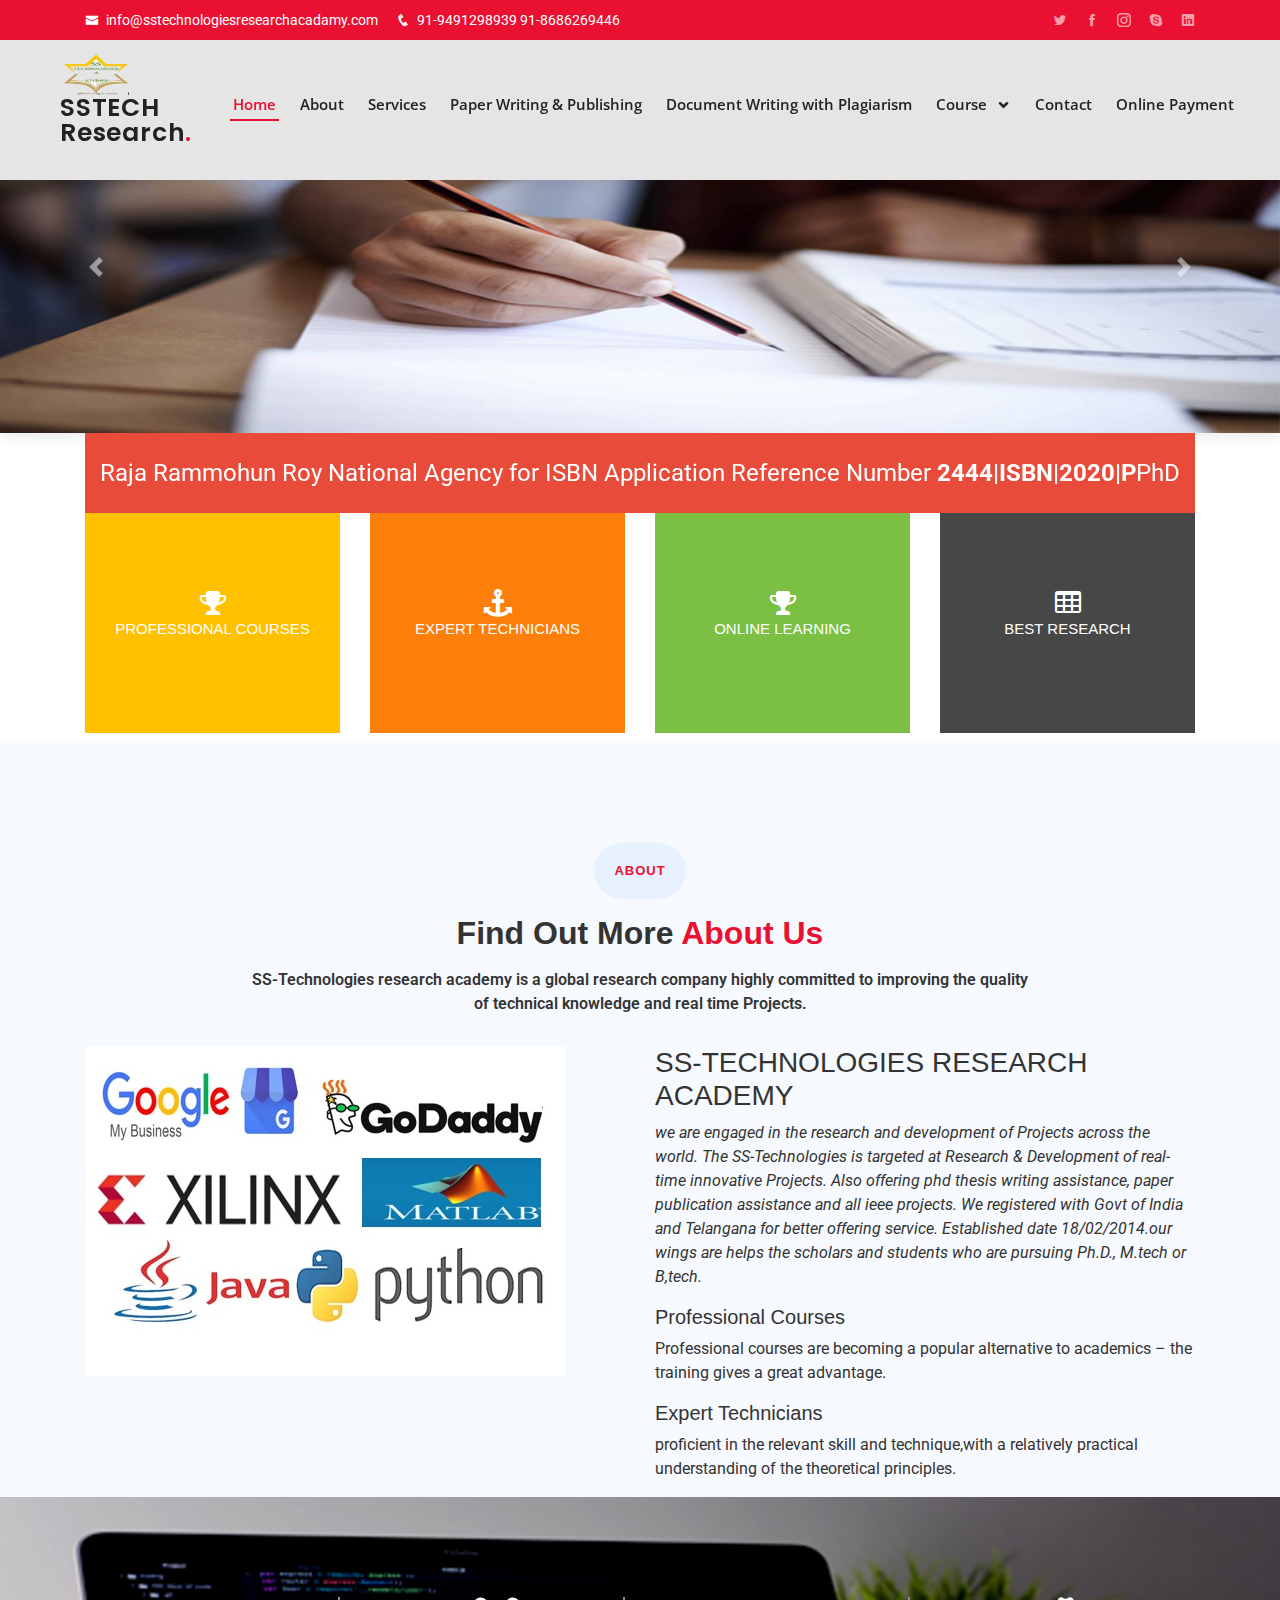
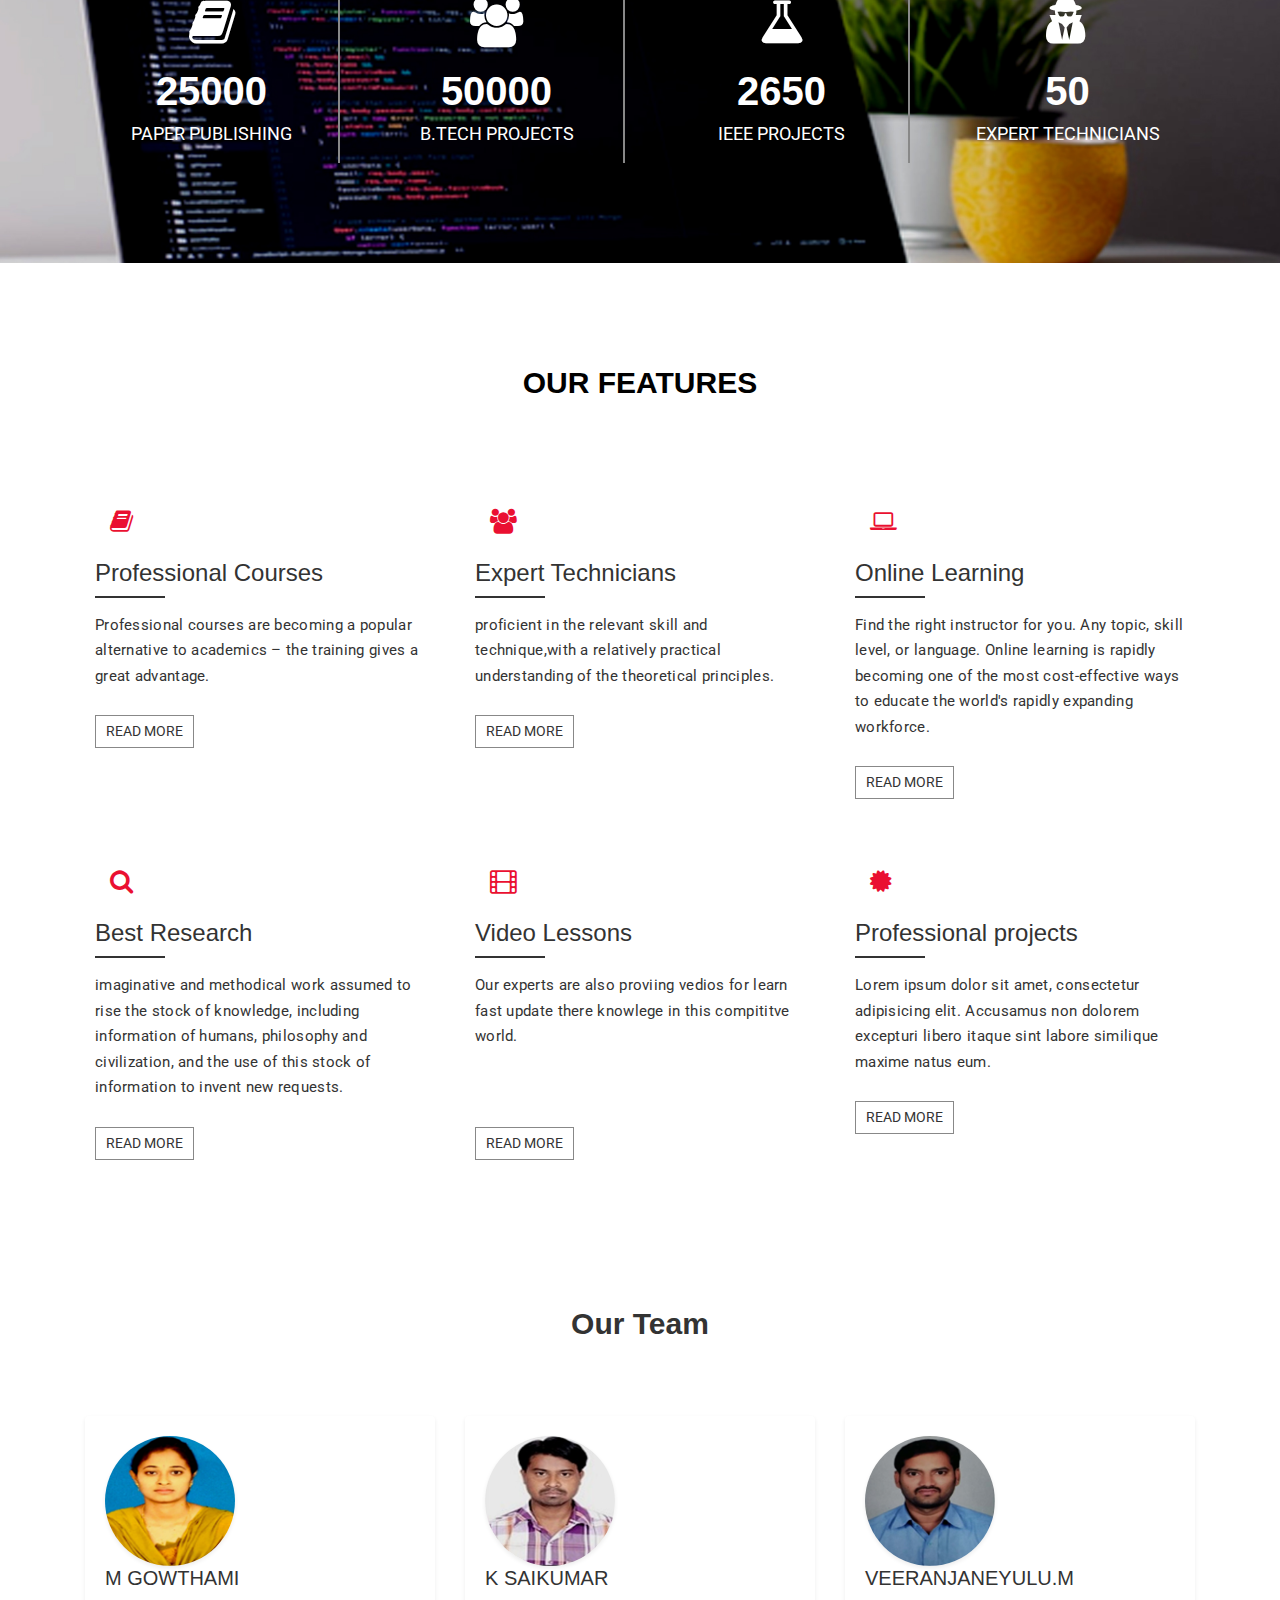
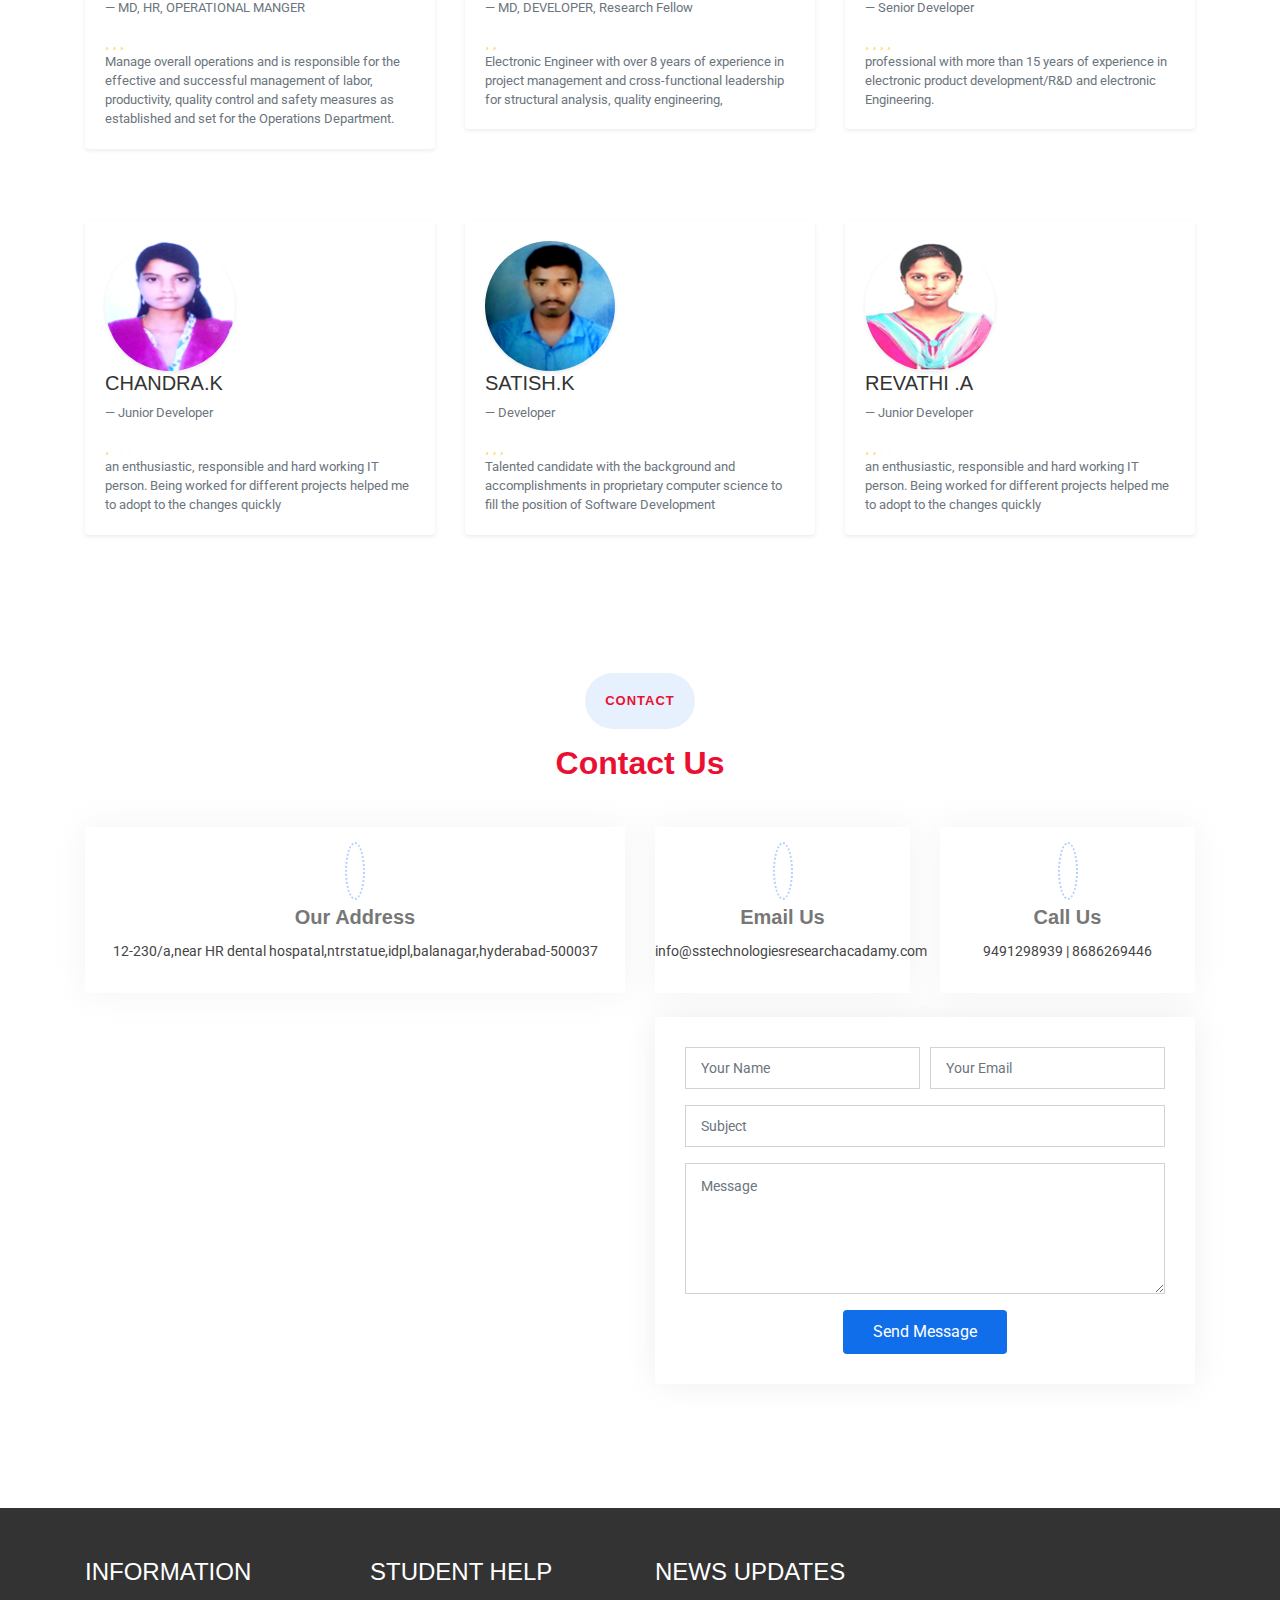
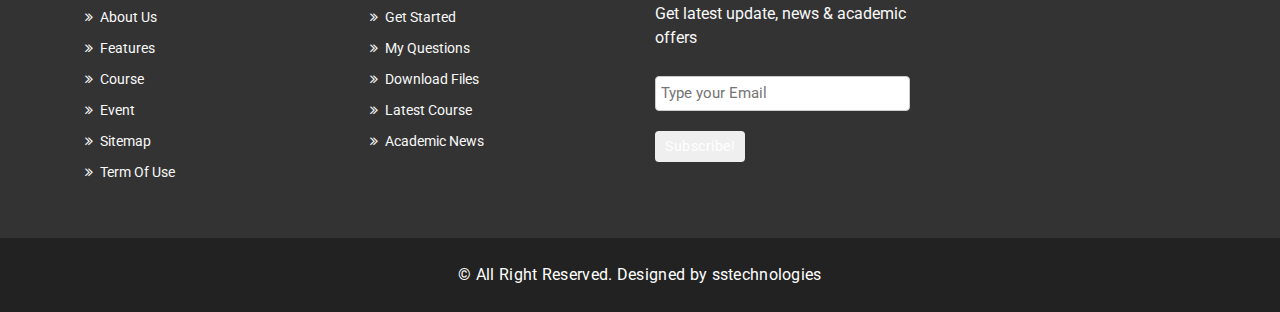
<file: index.html>
<!DOCTYPE html>
<html lang="en">

<head>
    <!-- Favicon -->
    <link rel="shortcut icon" href="assets/img/favicon.ico" type="image/x-icon">
<!-- Global site tag (gtag.js) - Google Analytics -->
<script async src="https://www.googletagmanager.com/gtag/js?id=G-C6W0SXKHP4"></script>
<script>
  window.dataLayer = window.dataLayer || [];
  function gtag(){dataLayer.push(arguments);}
  gtag('js', new Date());

  gtag('config', 'G-C6W0SXKHP4');
</script>
<script data-ad-client="ca-pub-2237130596585757" async src="https://pagead2.googlesyndication.com/pagead/js/adsbygoogle.js"></script>
  <meta charset="utf-8">
  <meta content="width=device-width, initial-scale=1.0" name="viewport">

   <title>Scopus Publication | Journal and Publication | Journal Publication -SSTECH Research</title>
  <meta content="All Accepted Papers Will be Published in High Impact Factor SCOPUS Indexed Journals" name="descriptison">
  <meta content="scopus indexed journal, journal publication, international journal publication" name="keywords">
  <!-- Google Fonts -->
  <link href="https://fonts.googleapis.com/css?family=Open+Sans:300,300i,400,400i,600,600i,700,700i|Roboto:300,300i,400,400i,500,500i,600,600i,700,700i|Poppins:300,300i,400,400i,500,500i,600,600i,700,700i" rel="stylesheet">
  <!-- Vendor CSS Files -->
  <link href="assets/vendor/bootstrap/css/bootstrap.min.css" rel="stylesheet">
  <link href="assets/vendor/icofont/icofont.min.css" rel="stylesheet">
     <!-- Template Main CSS File -->
  <link href="assets/css/style.css" rel="stylesheet">
  <!--font-awesome-->
<link rel="stylesheet" href="https://maxcdn.bootstrapcdn.com/font-awesome/4.4.0/css/font-awesome.min.css">
</head>

<body>

  <!-- ======= Top Bar-0 ======= -->
  <div id="topbar" class="d-none d-lg-flex align-items-center fixed-top">
    <div class="container d-flex">
      <div class="contact-info mr-auto">
        <i class="icofont-envelope"></i> <a href="mailto:contact@example.com">info@sstechnologiesresearchacadamy.com</a>
        <i class="icofont-phone"></i> 91-9491298939 91-8686269446
      </div>
      <div class="social-links">
        <a href="#" class="twitter"><i class="icofont-twitter"></i></a>
        <a href="#" class="facebook"><i class="icofont-facebook"></i></a>
        <a href="#" class="instagram"><i class="icofont-instagram"></i></a>
        <a href="#" class="skype"><i class="icofont-skype"></i></a>
        <a href="#" class="linkedin"><i class="icofont-linkedin"></i></i></a>
      </div>
    </div>
  </div>

  <!-- ======= Header-0 ======= -->
  <header id="header" class="fixed-top">
    <div class="container d-flex align-items-center">

      <h1 class="logo mr-auto"></img><a href="index.html"><img src="assets/img/logo.png">SSTECH Research<span>.</span></a></h1>
      <nav class="nav-menu d-none d-lg-block">
        <ul>
          <li class="active"><a href="index.html">Home</a></li>
          <li><a href="#about">About</a></li>
          <li><a href="#services">Services</a></li>
          <li><a href="PAPER_PUBLISHING.html">Paper Writing & Publishing</a></li>
          <li><a href="#team">Document Writing with Plagiarism</a></li>
          <li class="drop-down"><a href="">Course </a>
            <ul>
              <li><a href="EMBEDDED.html">EMBEDDED</a></li>
              <li class="drop-down"><a href="#">Deep Drop Down</a>
                <ul>
                  <li><a href="MATLAB.html">MATLAB </a></li>
                  <li><a href="VLSI.html">VLSI</a></li>
                  <li><a href="#">COMPUTER SCIENCE</a></li>
                  <li><a href="MBA.html">MBA </a></li>
                  <li><a href="#">SCHOOL PROJECTS </a></li>
                </ul>
              </li>
			  <li><a href="MATLAB.html">MATLAB </a></li>
              <li><a href="VLSI.html">VLSI</a></li>
			  <li><a href="#">COMPUTER SCIENCE</a></li>
              <li><a href="MBA.html">MBA</a></li>
              <li><a href="#">SCHOOL PROJECTS </a></li>
              <li><a href="#">PAPER PUBLISHING</a></li>
            </ul>
          </li>
          <li><a href="contact.html">Contact</a></li>
		  <li><a href="payon.html">Online Payment</a></li>

        </ul>
      </nav><!-- .nav-menu-0 -->
    </div>
	
  </header><!-- End Header -->
<!--slider with bootstrap with carosal-->
<div id="carouselExampleControls" class="carousel slide" data-ride="carousel">
  <div class="carousel-inner">
    <div class="carousel-item active">
      <img src="./assets/img/slider/1.jpg" class="d-block w-100" alt="...">
    </div>
    <div class="carousel-item">
      <img src="./assets/img/slider/2.jpg" class="d-block w-100" alt="...">
    </div>
    <div class="carousel-item">
      <img src="./assets/img/slider/3.jpg" class="d-block w-100" alt="...">
    </div>
  </div>
  <a class="carousel-control-prev" href="#carouselExampleControls" role="button" data-slide="prev">
    <span class="carousel-control-prev-icon" aria-hidden="true"></span>
    <span class="sr-only">Previous</span>
  </a>
  <a class="carousel-control-next" href="#carouselExampleControls" role="button" data-slide="next">
    <span class="carousel-control-next-icon" aria-hidden="true"></span>
    <span class="sr-only">Next</span>
  </a>
</div>
<!--end slider with bootstrap with carosal-->
<main id="main">

    <!-- ======= Featured Services Section ======= -->
    <section id="featured-services" class="featured-services">
      <div class="container">
       <div class="box-c">
        <a href="#" class="custom-underline">Raja Rammohun Roy National Agency for ISBN Application Reference Number <b>2444|ISBN|2020|P</b>PhD assistance </a>
      </div>
<!-- jQuery Linked in Settings  -->
<!-- Bootstrap js Linked in Settings -->
    <div class="row">
        <div class="col-md-3 col-sm-6 ">
            <div class="service-box">
                <div class="service-icon yellow">
                    <div class="front-content">
                        <i class="fa fa-trophy"></i>
                        <h3>Professional Courses</h3>
                    </div>
                </div>
                <div class="service-content">
                    <h3>Professional Courses</h3>
                    <p>Professional courses are becoming a popular alternative to academics – the training gives a great advantage.</p>
                </div>
            </div>
        </div>
        <div class="col-md-3 col-sm-6 ">
            <div class="service-box">
                <div class="service-icon orange">
                    <div class="front-content">
                        <i class="fa fa-anchor"></i>
                        <h3>Expert Technicians</h3>
                    </div>
                </div>
                <div class="service-content">
                    <h3>Expert Technicians</h3>
                    <p>proficient in the relevant skill and technique,with a relatively practical understanding of the theoretical principles.</p>
                </div>
            </div>
        </div>
        <div class="col-md-3 col-sm-6">
            <div class="service-box ">
                <div class="service-icon red">
                    <div class="front-content">
                        <i class="fa fa-trophy"></i>
                        <h3>Online Learning</h3>
                    </div>
                </div>
                <div class="service-content">
                    <h3>Online Learning</h3>
                    <p>Find the right instructor for you. Any topic, skill level, or language. Online learning is rapidly becoming one of the most cost-effective ways to educate the world's rapidly expanding workforce.</p>
                </div>
            </div>
        </div>
        <div class="col-md-3 col-sm-6">
            <div class="service-box">
                <div class="service-icon grey">
                    <div class="front-content">
                        <i class="fa fa-table" aria-hidden="true"></i>
                        <h3>Best Research</h3>
                    </div>
                </div>
                <div class="service-content">
                    <h3>Best Research</h3>
                    <p>imaginative and methodical work assumed to rise the stock of knowledge, including information of humans, philosophy and civilization, and the use of this stock of information to invent new requests.</p>
                </div>
            </div>
        </div>
    </div>
</div>
    </section><!-- End Featured Services Section -->
    <!-- ======= About Section ======= -->
    <section id="about" class="about section-bg">
      <div class="container" data-aos="fade-up">

        <div class="section-title">
          <h2>About</h2>
          <h3>Find Out More <span>About Us</span></h3>
          <p>SS-Technologies research academy is a global research company highly committed to improving the quality of technical knowledge and real time Projects. </p>
        </div>

        <div class="row">
          <div class="col-lg-6" data-aos="zoom-out" data-aos-delay="100">
            <img src="assets/img/parterns.jpg" class="img-fluid" alt="">
          </div>
          <div class="col-lg-6 pt-4 pt-lg-0 content d-flex flex-column justify-content-center" data-aos="fade-up" data-aos-delay="100">
            <h3>SS-TECHNOLOGIES RESEARCH ACADEMY</h3>
            <p class="font-italic">
               we are engaged in the research and development of Projects across the world. The SS-Technologies is targeted at Research & Development of real-time innovative Projects. Also offering phd thesis writing assistance, paper publication assistance and all ieee projects. We registered with Govt of India and Telangana for better offering service. Established date 18/02/2014.our wings are helps the scholars and students who are pursuing Ph.D., M.tech or B,tech.
            <ul>
              <li>
                <i class="bx bx-store-alt"></i>
                <div>
                  <h5>Professional Courses</h5>
                  <p>Professional courses are becoming a popular alternative to academics – the training gives a great advantage.
            </p></p>
                </div>
              </li>
              <li>
                <i class="bx bx-images"></i>
                <div>
                  <h5>Expert Technicians</h5>
                  <p>proficient in the relevant skill and technique,with a relatively practical understanding of the theoretical principles.</p>
                </div>
              </li>
            </ul>
            </div>
        </div>

      </div>
    </section><!-- End About Section -->

  
  <!-- Start about us counter -->
  <section id="mu-abtus-counter">
    <div class="container">
      <div class="row">
        <div class="col-md-12">
          <div class="mu-abtus-counter-area">
            <div class="row">
              <!-- Start counter item -->
              <div class="col-lg-3 col-md-3 col-sm-3">
                <div class="mu-abtus-counter-single">
                  <span class="fa fa-book"></span>
                  <h4 class="counter">25000</h4>
                  <p>PAPER PUBLISHING</p>
                </div>
              </div>
              <!-- End counter item -->
              <!-- Start counter item -->
              <div class="col-lg-3 col-md-3 col-sm-3">
                <div class="mu-abtus-counter-single">
                  <span class="fa fa-users"></span>
                  <h4 class="counter">50000</h4>
                  <p>B.Tech PROJECTS</p>
                </div>
              </div>
              <!-- End counter item -->
              <!-- Start counter item -->
              <div class="col-lg-3 col-md-3 col-sm-3">
                <div class="mu-abtus-counter-single">
                  <span class="fa fa-flask"></span>
                  <h4 class="counter">2650</h4>
                  <p>IEEE projects</p>
                </div>
              </div>
              <!-- End counter item -->
              <!-- Start counter item -->
              <div class="col-lg-3 col-md-3 col-sm-3">
                <div class="mu-abtus-counter-single no-border">
                  <span class="fa fa-user-secret"></span>
                  <h4 class="counter">50</h4>
                  <p>Expert Technicians</p>
                </div>
              </div>
              <!-- End counter item -->
            </div>
          </div>
        </div>
      </div>
    </div>
  </section>
  <!-- End about us counter -->
<!-- Start features section -->
  <section id="mu-features">
    <div class="container">
      <div class="row">
        <div class="col-lg-12 col-md-12">
          <div class="mu-features-area">
            <!-- Start Title -->
            <div class="mu-title">
              <h2 class="text-center">Our Features</h2>
              <p></p>
            </div>
            <!-- End Title -->
            <!-- Start features content -->
            <div class="mu-features-content">
              <div class="row">
                <div class="col-lg-4 col-md-4  col-sm-6">
                  <div class="mu-single-feature">
                    <span class="fa fa-book"></span>
                    <h4>Professional Courses</h4>
                    <p>Professional courses are becoming a popular alternative to academics – the training gives a great advantage.</p>
                    <a href="#">Read More</a>
                  </div>
                </div>
                <div class="col-lg-4 col-md-4 col-sm-6">
                  <div class="mu-single-feature">
                    <span class="fa fa-users"></span>
                    <h4>Expert Technicians</h4>
                    <p>proficient in the relevant skill and technique,with a relatively practical understanding of the theoretical principles.</p>
                    <a href="#">Read More</a>
                  </div>
                </div>
                <div class="col-lg-4 col-md-4 col-sm-6">
                  <div class="mu-single-feature">
                    <span class="fa fa-laptop"></span>
                    <h4>Online Learning</h4>
                    <p>Find the right instructor for you. Any topic, skill level, or language. Online learning is rapidly becoming one of the most cost-effective ways to educate the world's rapidly expanding workforce.</p>
                    <a href="#">Read More</a>
                  </div>
                </div>
                <div class="col-lg-4 col-md-4 col-sm-6">
                  <div class="mu-single-feature">
                    <span class="fa fa-search"></span>
                    <h4>Best Research</h4>
                    <p>imaginative and methodical work assumed to rise the stock of knowledge, including information of humans, philosophy and civilization, and the use of this stock of information to invent new requests.</p>
                    <a href="#">Read More</a>
                  </div>
                </div>
                <div class="col-lg-4 col-md-4 col-sm-6">
                  <div class="mu-single-feature">
                    <span class="fa fa-film"></span>
                    <h4>Video Lessons</h4>
                    <p>Our experts are also proviing vedios for learn fast update there knowlege in this compititve world.<br><br><br></p>
                    <a href="#">Read More</a>
                  </div>
                </div>
                <div class="col-lg-4 col-md-4 col-sm-6">
                  <div class="mu-single-feature">
                    <span class="fa fa-certificate"></span>
                    <h4>Professional projects</h4>
                    <p>Lorem ipsum dolor sit amet, consectetur adipisicing elit. Accusamus non dolorem excepturi libero itaque sint labore similique maxime natus eum.</p>
                    <a href="#">Read More</a>
                  </div>
                </div>
              </div>
            </div>
            <!-- End features content -->
          </div>
        </div>
      </div>
    </div>
  </section>
  <!-- End features section -->  

<!-- ======= our team Section ======= -->
        <!-- Ui cards -->
        <section id="mu-ourteam">
            <div class="container py-1">
                <div class="row pb-4">
                    <div class="col-12">
                        <h2 class="text-center">Our Team</h2>
                    </div>
                </div>
                <!-- cards -->
                <div class="row">
                    <div class="col-lg-4 col-md-6 mb-4 pt-5">
                        <div class="card shadow-sm border-0">
                            <div class="card-body">
                                <div class="user-picture">
                                    <img src="./assets/img/teachers/teacher-01.png" class="shadow-sm rounded-circle " height="130" width="130" />
                                </div>
                                <div class="user-content">
                                    <h5 class="text-capitalize user-name">M GOWTHAMI</h5>
                                    <p class=" text-capitalize text-muted small blockquote-footer">MD, HR, OPERATIONAL MANGER</p>
                                    <div class="small">
                                        <i class="fas fa-star text-warning"></i>
                                        <i class="fas fa-star text-warning"></i>
                                        <i class="fas fa-star text-warning"></i>
                                        <i class="fas fa-star-half-alt text-warning"></i>
                                        <i class="fas fa-star text-light"></i>
                                    </div>
                                    <p class="small text-muted mb-0">Manage overall operations and is responsible for the effective and successful management of labor, productivity, quality control and safety measures as established and set for the Operations Department.</p>
                                </div>
                            </div>
                        </div>
                    </div>
                    <div class="col-lg-4 col-md-6 mb-4 pt-5">
                        <div class="card shadow-sm border-0">
                            <div class="card-body">
                                <div class="user-picture">
                                    <img src="./assets/img/teachers/teacher-02.png" class="shadow-sm rounded-circle " height="130" width="130" />
                                </div>
                                <div class="user-content">
                                    <h5 class="text-capitalize user-name">K SAIKUMAR</h5>
                                    <p class=" text-capitalize text-muted small blockquote-footer">MD, DEVELOPER, Research fellow</p>
                                    <div class="small">
                                        <i class="fas fa-star text-warning"></i>
                                        <i class="fas fa-star text-warning"></i>
                                        <i class="fas fa-star-half-alt text-warning"></i>
                                        <i class="fas fa-star text-light"></i>
                                        <i class="fas fa-star text-light"></i>
                                    </div>
                                    <p class="small text-muted mb-0">Electronic Engineer with over 8 years of experience in project management and cross-functional leadership for structural analysis, quality engineering,</p>
                                </div>
                            </div>
                        </div>
                    </div>
                    <div class="col-lg-4 col-md-6 mb-4 pt-5">
                        <div class="card shadow-sm border-0">
                            <div class="card-body">
                                <div class="user-picture">
                                    <img src="./assets/img/teachers/teacher-03.png" class="shadow-sm rounded-circle" height="130" width="130" />
                                </div>
                                <div class="user-content">
                                    <h5 class="text-capitalize user-name">VEERANJANEYULU.M</h5>
                                    <p class=" text-capitalize text-muted small blockquote-footer">Senior developer</p>
                                    <div class="small">
                                        <i class="fas fa-star text-warning"></i>
                                        <i class="fas fa-star text-warning"></i>
                                        <i class="fas fa-star text-warning"></i>
                                        <i class="fas fa-star text-warning"></i>
                                        <i class="fas fa-star-half-alt text-warning"></i>
                                    </div>
                                    <p class="small text-muted mb-0">professional with more than 15 years of experience in electronic product development/R&D and electronic Engineering.</p>
                                </div>
                            </div>
                        </div>
                    </div>
                    <div class="col-lg-4 col-md-6 mb-4 pt-5">
                        <div class="card shadow-sm border-0">
                            <div class="card-body">
                                <div class="user-picture">
                                    <img src="./assets/img/teachers/teacher-04.png" class="shadow-sm rounded-circle" height="130" width="130" />
                                </div>
                                <div class="user-content">
                                    <h5 class="text-capitalize user-name">CHANDRA.K</h5>
                                    <p class=" text-capitalize text-muted small blockquote-footer">junior developer</p>
                                    <div class="small">
                                        <i class="fas fa-star text-warning"></i>
                                        <i class="fas fa-star-half-alt text-warning"></i>
                                        <i class="fas fa-star text-light"></i>
                                        <i class="fas fa-star text-light"></i>
                                        <i class="fas fa-star text-light"></i>
                                    </div>
                                    <p class="small text-muted mb-0">an enthusiastic, responsible and hard working IT person. Being worked for different projects helped me to adopt to the changes quickly</p>
                                </div>
                            </div>
                        </div>
                    </div>
                    <div class="col-lg-4 col-md-6 mb-4 pt-5">
                        <div class="card shadow-sm border-0">
                            <div class="card-body">
                                <div class="user-picture">
                                    <img src="./assets/img/teachers/teacher-05.png" class="shadow-sm rounded-circle" height="130" width="130" />
                                </div>
                                <div class="user-content">
                                    <h5 class="text-capitalize user-name">SATISH.K</h5>
                                    <p class=" text-capitalize text-muted small blockquote-footer">Developer</p>
                                    <div class="small">
                                        <i class="fas fa-star text-warning"></i>
                                        <i class="fas fa-star text-warning"></i>
                                        <i class="fas fa-star text-warning"></i>
                                        <i class="fas fa-star-half-alt text-warning"></i>
                                        <i class="fas fa-star text-light"></i>
                                    </div>
                                    <p class="small text-muted mb-0">Talented candidate with the background and accomplishments in proprietary computer science to fill the position of Software Development </p>
                                </div>
                            </div>
                        </div>
                    </div>
                    <div class="col-lg-4 col-md-6 mb-4 pt-5">
                        <div class="card shadow-sm border-0">
                            <div class="card-body">
                                <div class="user-picture">
                                    <img src="./assets/img/teachers/teacher-06.png" class="shadow-sm rounded-circle" height="130" width="130" />
                                </div>
                                <div class="user-content">
                                    <h5 class="text-capitalize user-name">REVATHI .A</h5>
                                    <p class=" text-capitalize text-muted small blockquote-footer">Junior developer</p>
                                    <div class="small">
                                        <i class="fas fa-star text-warning"></i>
                                        <i class="fas fa-star text-warning"></i>
                                        <i class="fas fa-star-half-alt text-warning"></i>
                                        <i class="fas fa-star text-light"></i>
                                        <i class="fas fa-star text-light"></i>
                                    </div>
                                    <p class="small text-muted mb-0">an enthusiastic, responsible and hard working IT person. Being worked for different projects helped me to adopt to the changes quickly</p>
                                </div>
                            </div>
                        </div>
                    </div>
                </div>
            </div>
            <!-- /cards -->
        </section>
        <!-- /Ui cards -->
 <!-- ======= end our team Section ======= -->


    <!-- ======= Contact Section ======= -->
    <section id="mu-contact" class="contact">
      <div class="container" data-aos="fade-up">

        <div class="section-title">
          <h2>Contact</h2>
          <h3><span>Contact Us</span></h3>
          <p></p>
        </div>

        <div class="row" data-aos="fade-up" data-aos-delay="100">
          <div class="col-lg-6">
            <div class="info-box mb-4">
              <i class="bx bx-map"></i>
              <h3>Our Address</h3>
              <p>12-230/a,near HR dental hospatal,ntrstatue,idpl,balanagar,hyderabad-500037</p>
            </div>
          </div>

          <div class="col-lg-3 col-md-6">
            <div class="info-box  mb-4">
              <i class="bx bx-envelope"></i>
              <h3>Email Us</h3>
              <p>info@sstechnologiesresearchacadamy.com</p>
            </div>
          </div>

          <div class="col-lg-3 col-md-6">
            <div class="info-box  mb-4">
              <i class="bx bx-phone-call"></i>
              <h3>Call Us</h3>
              <p>9491298939 |  8686269446</p>
            </div>
          </div>

        </div>

        <div class="row" data-aos="fade-up" data-aos-delay="100">

          <div class="col-lg-6 ">
            <iframe class="mb-4 mb-lg-0" src="https://www.google.com/maps/embed?pb=!1m18!1m12!1m3!1d3805.4855394191372!2d78.44611421487768!3d17.484320788020586!2m3!1f0!2f0!3f0!3m2!1i1024!2i768!4f13.1!3m3!1m2!1s0x0%3A0x0!2zMTfCsDI5JzAzLjYiTiA3OMKwMjYnNTMuOSJF!5e0!3m2!1sen!2sin!4v1584468837799!5m2!1sen!2sin" frameborder="0" style="border:0; width: 100%; height: 384px;" allowfullscreen></iframe>
          </div>

          <div class="col-lg-6">
            <form action="forms/contact.php" method="post" role="form" class="php-email-form">
              <div class="form-row">
                <div class="col form-group">
                  <input type="text" name="name" class="form-control" id="name" placeholder="Your Name" data-rule="minlen:4" data-msg="Please enter at least 4 chars" />
                  <div class="validate"></div>
                </div>
                <div class="col form-group">
                  <input type="email" class="form-control" name="email" id="email" placeholder="Your Email" data-rule="email" data-msg="Please enter a valid email" />
                  <div class="validate"></div>
                </div>
              </div>
              <div class="form-group">
                <input type="text" class="form-control" name="subject" id="subject" placeholder="Subject" data-rule="minlen:4" data-msg="Please enter at least 8 chars of subject" />
                <div class="validate"></div>
              </div>
              <div class="form-group">
                <textarea class="form-control" name="message" rows="5" data-rule="required" data-msg="Please write something for us" placeholder="Message"></textarea>
                <div class="validate"></div>
              </div>
              <div class="mb-3">
                <div class="loading">Loading</div>
                <div class="error-message"></div>
                <div class="sent-message">Your message has been sent. Thank you!</div>
              </div>
              <div class="text-center"><button type="submit">Send Message</button></div>
            </form>
          </div>

        </div>

      </div>
    </section><!-- End Contact Section -->

  </main><!-- End #main -->
  <!-- Start footer -->
  <footer id="mu-footer">
    <!-- start footer top -->
    <div class="mu-footer-top">
      <div class="container">
        <div class="mu-footer-top-area">
          <div class="row">
            <div class="col-lg-3 col-md-3 col-sm-3">
              <div class="mu-footer-widget">
                <h4>Information</h4>
                <ul>
                  <li><a href="#">About Us</a></li>
                  <li><a href="">Features</a></li>
                  <li><a href="">Course</a></li>
                  <li><a href="">Event</a></li>
                  <li><a href="">Sitemap</a></li>
                  <li><a href="">Term Of Use</a></li>
                </ul>
              </div>
            </div>
            <div class="col-lg-3 col-md-3 col-sm-3">
              <div class="mu-footer-widget">
                <h4>Student Help</h4>
                <ul>
                  <li><a href="">Get Started</a></li>
                  <li><a href="#">My Questions</a></li>
                  <li><a href="">Download Files</a></li>
                  <li><a href="">Latest Course</a></li>
                  <li><a href="">Academic News</a></li>                  
                </ul>
              </div>
            </div>
            <div class="col-lg-3 col-md-3 col-sm-3">
              <div class="mu-footer-widget">
                <h4>News Updates</h4>
                <p>Get latest update, news & academic offers</p>
                <form class="mu-subscribe-form">
                  <input type="email" placeholder="Type your Email">
                  <button class="mu-subscribe-btn" type="submit">Subscribe!</button>
                </form>               
              </div>
            </div>

          </div>
        </div>
      </div>
    </div>
    <!-- end footer top -->
    <!-- start footer bottom -->
    <div class="mu-footer-bottom">
      <div class="container">
        <div class="mu-footer-bottom-area">
          <p>&copy; All Right Reserved. Designed by <a href="http://sstechresearch.com" rel="nofollow">sstechnologies</a></p>
        </div>
      </div>
    </div>
    <!-- end footer bottom -->
  </footer>
  <!-- End footer -->

  <!-- Vendor JS Files -->
  <script src="assets/vendor/jquery/jquery.min.js"></script>
<script src="https://code.jquery.com/jquery-3.5.1.slim.min.js" integrity="sha384-DfXdz2htPH0lsSSs5nCTpuj/zy4C+OGpamoFVy38MVBnE+IbbVYUew+OrCXaRkfj" crossorigin="anonymous"></script>
<script src="https://cdn.jsdelivr.net/npm/bootstrap@4.5.3/dist/js/bootstrap.bundle.min.js" integrity="sha384-ho+j7jyWK8fNQe+A12Hb8AhRq26LrZ/JpcUGGOn+Y7RsweNrtN/tE3MoK7ZeZDyx" crossorigin="anonymous"></script>
  <!-- Template Main JS File -->
  <script src="assets/js/main.js"></script>

</body>

</html>
</file>
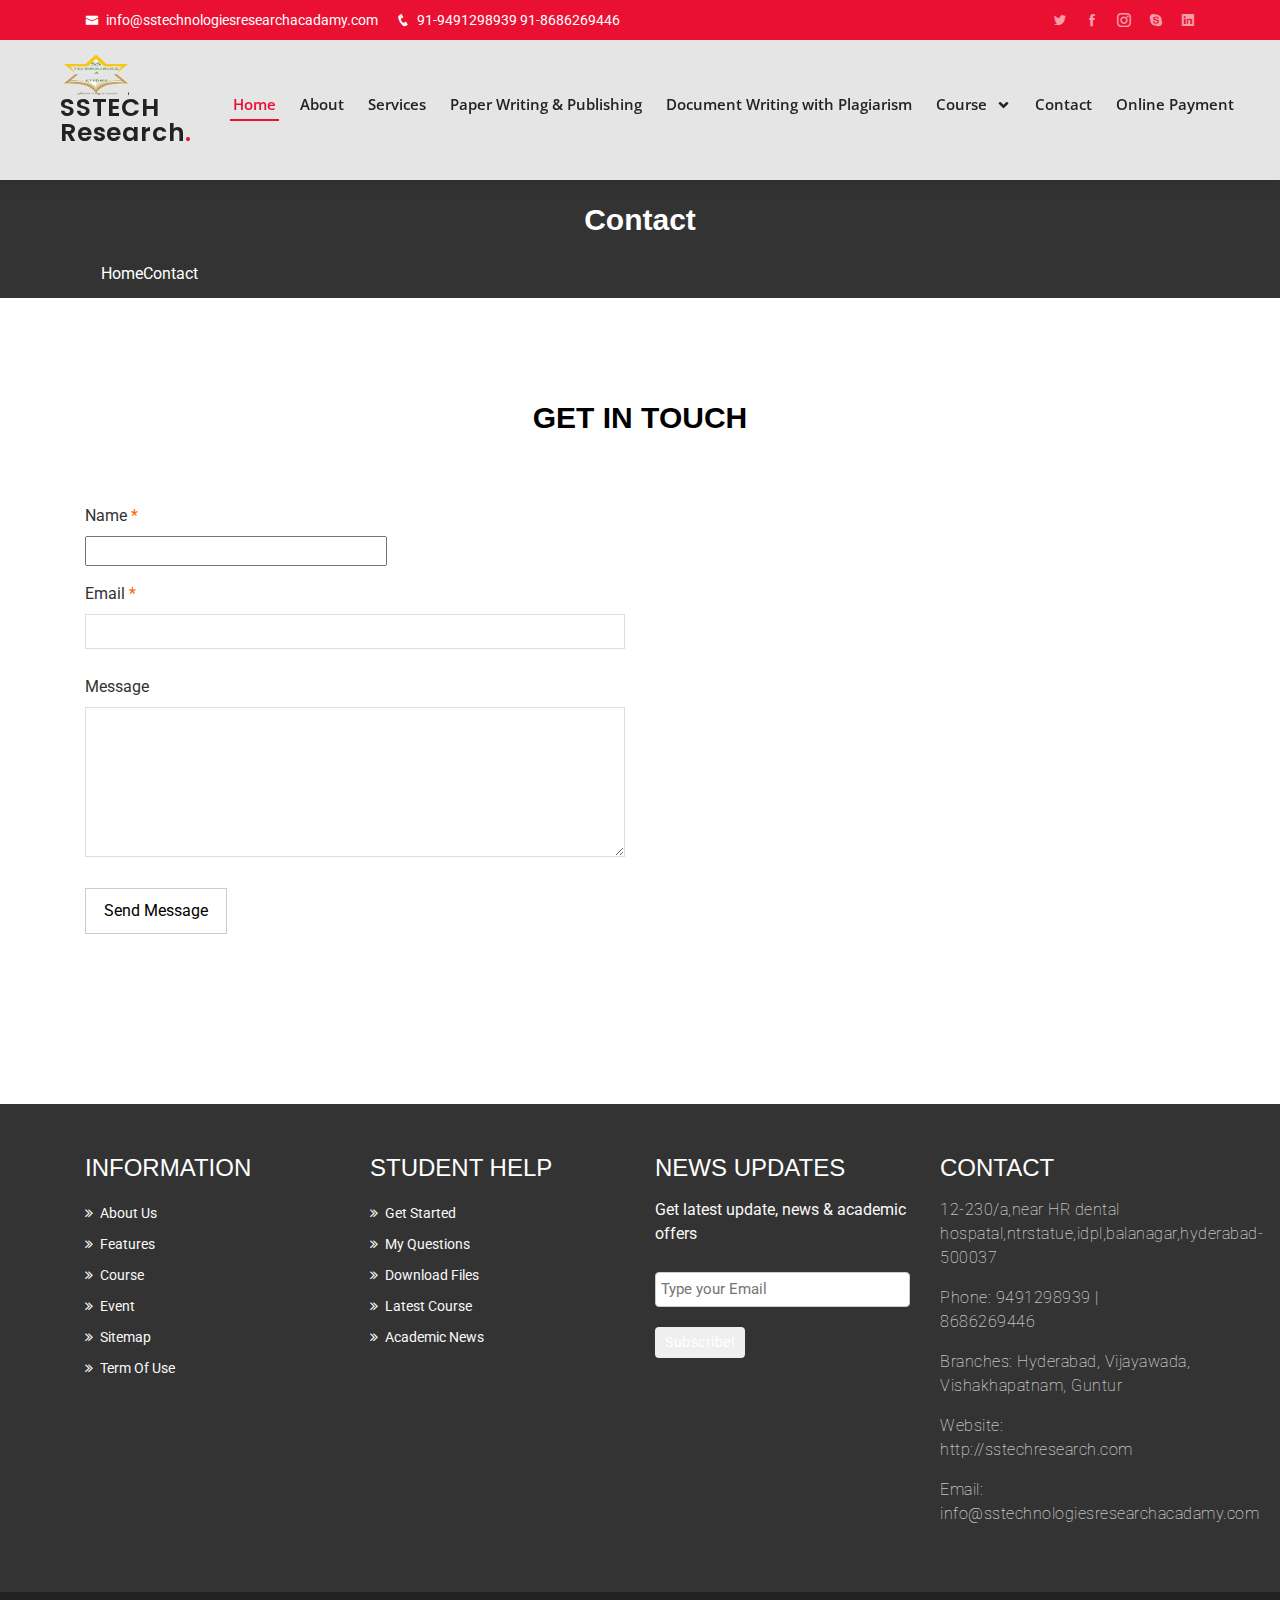
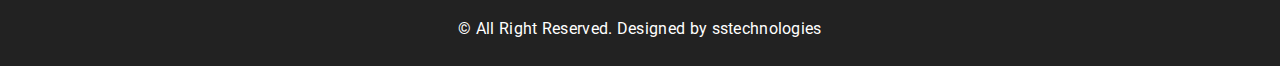
<file: contact.html>
<html lang="en">

<head>
    <!-- Favicon -->
    <link rel="shortcut icon" href="assets/img/favicon.ico" type="image/x-icon">
<!-- Global site tag (gtag.js) - Google Analytics -->
<script async src="https://www.googletagmanager.com/gtag/js?id=G-C6W0SXKHP4"></script>
<script>
  window.dataLayer = window.dataLayer || [];
  function gtag(){dataLayer.push(arguments);}
  gtag('js', new Date());

  gtag('config', 'G-C6W0SXKHP4');
</script>
<script data-ad-client="ca-pub-2237130596585757" async src="https://pagead2.googlesyndication.com/pagead/js/adsbygoogle.js"></script>
  <meta charset="utf-8">
  <meta content="width=device-width, initial-scale=1.0" name="viewport">

    <title>SSTECH Research</title>
  <meta content="" name="descriptison">
  <meta content="" name="keywords">
  <!-- Google Fonts -->
  <link href="https://fonts.googleapis.com/css?family=Open+Sans:300,300i,400,400i,600,600i,700,700i|Roboto:300,300i,400,400i,500,500i,600,600i,700,700i|Poppins:300,300i,400,400i,500,500i,600,600i,700,700i" rel="stylesheet">
  <!-- Vendor CSS Files -->
  <link href="assets/vendor/bootstrap/css/bootstrap.min.css" rel="stylesheet">
  <link href="assets/vendor/icofont/icofont.min.css" rel="stylesheet">
     <!-- Template Main CSS File -->
  <link href="assets/css/style.css" rel="stylesheet">
  <!--font-awesome-->
<link rel="stylesheet" href="https://maxcdn.bootstrapcdn.com/font-awesome/4.4.0/css/font-awesome.min.css">
</head>

<body>

  <!-- ======= Top Bar-0 ======= -->
  <div id="topbar" class="d-none d-lg-flex align-items-center fixed-top">
    <div class="container d-flex">
      <div class="contact-info mr-auto">
        <i class="icofont-envelope"></i> <a href="mailto:contact@example.com">info@sstechnologiesresearchacadamy.com</a>
        <i class="icofont-phone"></i> 91-9491298939 91-8686269446
      </div>
      <div class="social-links">
        <a href="#" class="twitter"><i class="icofont-twitter"></i></a>
        <a href="#" class="facebook"><i class="icofont-facebook"></i></a>
        <a href="#" class="instagram"><i class="icofont-instagram"></i></a>
        <a href="#" class="skype"><i class="icofont-skype"></i></a>
        <a href="#" class="linkedin"><i class="icofont-linkedin"></i></i></a>
      </div>
    </div>
  </div>

  <!-- ======= Header-0 ======= -->
  <header id="header" class="fixed-top">
    <div class="container d-flex align-items-center">

      <h1 class="logo mr-auto"></img><a href="index.html"><img src="assets/img/logo.png">SSTECH Research<span>.</span></a></h1>
      <nav class="nav-menu d-none d-lg-block">
        <ul>
          <li class="active"><a href="index.html">Home</a></li>
          <li><a href="#about">About</a></li>
          <li><a href="#services">Services</a></li>
          <li><a href="PAPER_PUBLISHING.html">Paper Writing & Publishing</a></li>
          <li><a href="#team">Document Writing with Plagiarism</a></li>
          <li class="drop-down"><a href="">Course </a>
            <ul>
              <li><a href="EMBEDDED.html">EMBEDDED</a></li>
              <li class="drop-down"><a href="#">Deep Drop Down</a>
                <ul>
                  <li><a href="MATLAB.html">MATLAB </a></li>
                  <li><a href="VLSI.html">VLSI</a></li>
                  <li><a href="#">COMPUTER SCIENCE</a></li>
                  <li><a href="MBA.html">MBA </a></li>
                  <li><a href="#">SCHOOL PROJECTS </a></li>
                </ul>
              </li>
			  <li><a href="MATLAB.html">MATLAB </a></li>
              <li><a href="VLSI.html">VLSI</a></li>
			  <li><a href="#">COMPUTER SCIENCE</a></li>
              <li><a href="MBA.html">MBA</a></li>
              <li><a href="#">SCHOOL PROJECTS </a></li>
              <li><a href="#">PAPER PUBLISHING</a></li>
            </ul>
          </li>
          <li><a href="contact.html">Contact</a></li>
		  <li><a href="payon.html">Online Payment</a></li>

        </ul>
      </nav><!-- .nav-menu-0 -->
    </div>
	
  </header><!-- End Header -->
 <!-- Page breadcrumb -->
 <section id="mu-page-breadcrumb">
   <div class="container">
     <div class="row">
       <div class="col-md-12">
         <div class="mu-page-breadcrumb-area">
           <h2>Contact</h2>
           <ol class="breadcrumb">
            <li><a href="#">Home</a></li>            
            <li class="active">Contact</li>
          </ol>
         </div>
       </div>
     </div>
   </div>
 </section>
 <!-- End breadcrumb -->

 <!-- Start contact  -->
 <section id="mu-contact">
   <div class="container">
     <div class="row">
       <div class="col-md-12">
         <div class="mu-contact-area">
          <!-- start title -->
          <div class="mu-title">
            <h2>Get in Touch</h2>
            <p></p>
          </div>
          <!-- end title -->
          <!-- start contact content -->
          <div class="mu-contact-content">           
            <div class="row">
              <div class="col-md-6">
                <div class="mu-contact-left">
                  <form class="contactform" action="https://formspree.io/myydvoqb" method="POST">                  
                    <p class="comment-form-author">
                      <label for="author">Name <span class="required">*</span></label>
                      <input type="name" required="required" size="30" value="" name="author">
                    </p>
                    <p class="comment-form-email">
                      <label for="email">Email <span class="required">*</span></label>
                      <input type="text" name="_replyto" required="required" aria-required="true" value="" >
                    </p>
                    
                    <p class="comment-form-comment">
                      <label for="comment">Message</label>
                      <textarea required="required" aria-required="true" rows="8" cols="45" name="message"></textarea>
                    </p>                
                    <p class="form-submit">
                      <input type="submit" value="Send Message" class="mu-post-btn" name="submit">
                    </p>        
                  </form>
                </div>
              </div>
              <div class="col-md-6">
                <div class="mu-contact-right">
				<iframe src="https://www.google.com/maps/embed?pb=!1m18!1m12!1m3!1d3805.4855394191372!2d78.44611421487768!3d17.484320788020586!2m3!1f0!2f0!3f0!3m2!1i1024!2i768!4f13.1!3m3!1m2!1s0x0%3A0x0!2zMTfCsDI5JzAzLjYiTiA3OMKwMjYnNTMuOSJF!5e0!3m2!1sen!2sin!4v1584468837799!5m2!1sen!2sin" width="600" height="450" frameborder="0" style="border:0;" allowfullscreen="" aria-hidden="false" tabindex="0"></iframe>
                 
                </div>
              </div>
            </div>
          </div>
          <!-- end contact content -->
         </div>
       </div>
     </div>
   </div>
 </section>
 <!-- End contact  -->
 

  <!-- Start footer -->
  <footer id="mu-footer">
    <!-- start footer top -->
    <div class="mu-footer-top">
      <div class="container">
        <div class="mu-footer-top-area">
          <div class="row">
            <div class="col-lg-3 col-md-3 col-sm-3">
              <div class="mu-footer-widget">
                <h4>Information</h4>
                <ul>
                  <li><a href="#">About Us</a></li>
                  <li><a href="">Features</a></li>
                  <li><a href="">Course</a></li>
                  <li><a href="">Event</a></li>
                  <li><a href="">Sitemap</a></li>
                  <li><a href="">Term Of Use</a></li>
                </ul>
              </div>
            </div>
            <div class="col-lg-3 col-md-3 col-sm-3">
              <div class="mu-footer-widget">
                <h4>Student Help</h4>
                <ul>
                  <li><a href="">Get Started</a></li>
                  <li><a href="#">My Questions</a></li>
                  <li><a href="">Download Files</a></li>
                  <li><a href="">Latest Course</a></li>
                  <li><a href="">Academic News</a></li>                  
                </ul>
              </div>
            </div>
            <div class="col-lg-3 col-md-3 col-sm-3">
              <div class="mu-footer-widget">
                <h4>News Updates</h4>
                <p>Get latest update, news & academic offers</p>
                <form class="mu-subscribe-form">
                  <input type="email" placeholder="Type your Email">
                  <button class="mu-subscribe-btn" type="submit">Subscribe!</button>
                </form>               
              </div>
            </div>
            <div class="col-lg-3 col-md-3 col-sm-3">
              <div class="mu-footer-widget">
                <h4>Contact</h4>
                <address>
                  <p>12-230/a,near HR dental hospatal,ntrstatue,idpl,balanagar,hyderabad-500037</p>
                   <p>Phone: 9491298939 |  8686269446 </p>
				   <P>Branches: Hyderabad, Vijayawada, Vishakhapatnam, Guntur</P>
                  <p>Website: http://sstechresearch.com</p>
                  <p>Email:  info@sstechnologiesresearchacadamy.com</p
                </address>
              </div>
            </div>
          </div>
        </div>
      </div>
    </div>
    <!-- end footer top -->
    <!-- start footer bottom -->
    <div class="mu-footer-bottom">
      <div class="container">
        <div class="mu-footer-bottom-area">
          <p>&copy; All Right Reserved. Designed by <a href="" rel="nofollow">sstechnologies</a></p>
        </div>
      </div>
    </div>
    <!-- end footer bottom -->
  </footer>
  <!-- End footer -->





  
  <!-- jQuery library -->
  <script src="assets/js/jquery.min.js"></script>  
  <!-- Include all compiled plugins (below), or include individual files as needed -->
  <script src="assets/js/bootstrap.js"></script>   
  <!-- Slick slider -->
  <script type="text/javascript" src="assets/js/slick.js"></script>
  <!-- Counter -->
  <script type="text/javascript" src="assets/js/waypoints.js"></script>
  <script type="text/javascript" src="assets/js/jquery.counterup.js"></script>  
  <!-- Mixit slider -->
  <script type="text/javascript" src="assets/js/jquery.mixitup.js"></script>
  <!-- Add fancyBox -->        
  <script type="text/javascript" src="assets/js/jquery.fancybox.pack.js"></script>

  <!-- Custom js -->
  <script src="assets/js/custom.js"></script> 

  </body>
</html>
</file>
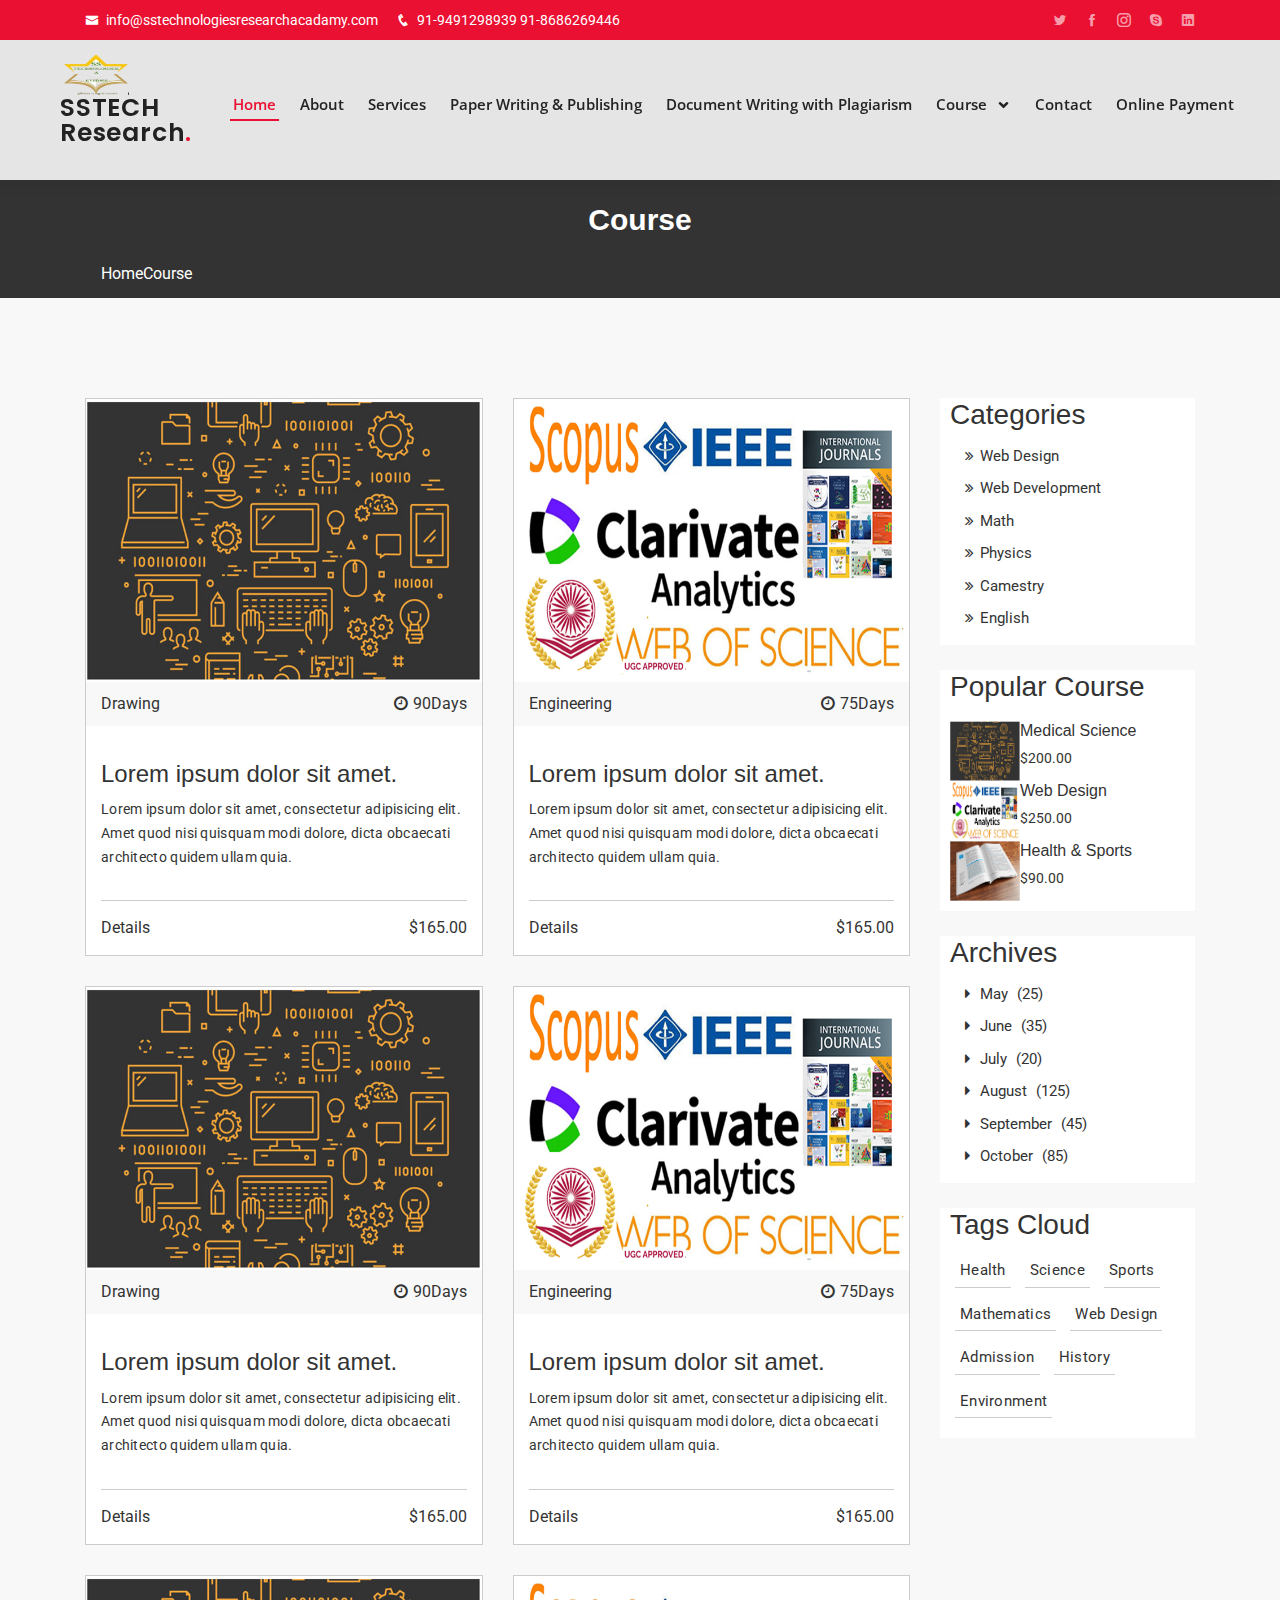
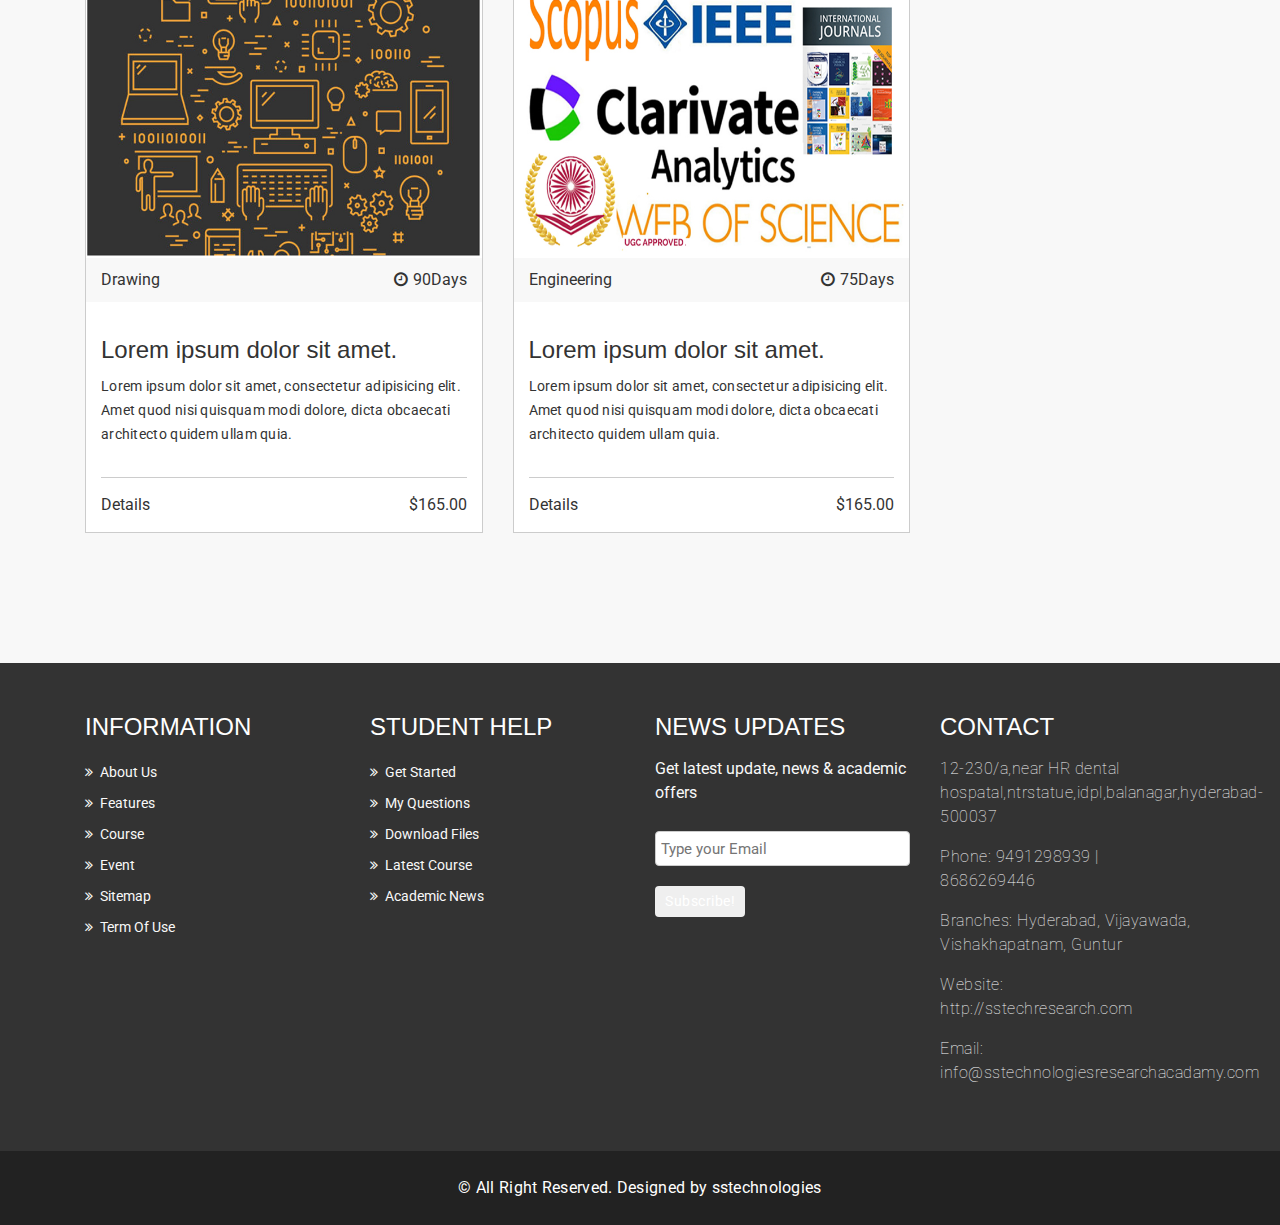
<file: course.html>
<html lang="en">

<head>
    <!-- Favicon -->
    <link rel="shortcut icon" href="assets/img/favicon.ico" type="image/x-icon">
<!-- Global site tag (gtag.js) - Google Analytics -->
<script async src="https://www.googletagmanager.com/gtag/js?id=G-C6W0SXKHP4"></script>
<script>
  window.dataLayer = window.dataLayer || [];
  function gtag(){dataLayer.push(arguments);}
  gtag('js', new Date());

  gtag('config', 'G-C6W0SXKHP4');
</script>
<script data-ad-client="ca-pub-2237130596585757" async src="https://pagead2.googlesyndication.com/pagead/js/adsbygoogle.js"></script>
  <meta charset="utf-8">
  <meta content="width=device-width, initial-scale=1.0" name="viewport">

    <title>SSTECH Research</title>
  <meta content="" name="descriptison">
  <meta content="" name="keywords">
  <!-- Google Fonts -->
  <link href="https://fonts.googleapis.com/css?family=Open+Sans:300,300i,400,400i,600,600i,700,700i|Roboto:300,300i,400,400i,500,500i,600,600i,700,700i|Poppins:300,300i,400,400i,500,500i,600,600i,700,700i" rel="stylesheet">
  <!-- Vendor CSS Files -->
  <link href="assets/vendor/bootstrap/css/bootstrap.min.css" rel="stylesheet">
  <link href="assets/vendor/icofont/icofont.min.css" rel="stylesheet">
     <!-- Template Main CSS File -->
  <link href="assets/css/style.css" rel="stylesheet">
  <!--font-awesome-->
<link rel="stylesheet" href="https://maxcdn.bootstrapcdn.com/font-awesome/4.4.0/css/font-awesome.min.css">
</head>

<body>

  <!-- ======= Top Bar-0 ======= -->
  <div id="topbar" class="d-none d-lg-flex align-items-center fixed-top">
    <div class="container d-flex">
      <div class="contact-info mr-auto">
        <i class="icofont-envelope"></i> <a href="mailto:contact@example.com">info@sstechnologiesresearchacadamy.com</a>
        <i class="icofont-phone"></i> 91-9491298939 91-8686269446
      </div>
      <div class="social-links">
        <a href="#" class="twitter"><i class="icofont-twitter"></i></a>
        <a href="#" class="facebook"><i class="icofont-facebook"></i></a>
        <a href="#" class="instagram"><i class="icofont-instagram"></i></a>
        <a href="#" class="skype"><i class="icofont-skype"></i></a>
        <a href="#" class="linkedin"><i class="icofont-linkedin"></i></i></a>
      </div>
    </div>
  </div>

  <!-- ======= Header-0 ======= -->
  <header id="header" class="fixed-top">
    <div class="container d-flex align-items-center">

      <h1 class="logo mr-auto"></img><a href="index.html"><img src="assets/img/logo.png">SSTECH Research<span>.</span></a></h1>
      <nav class="nav-menu d-none d-lg-block">
        <ul>
          <li class="active"><a href="index.html">Home</a></li>
          <li><a href="#about">About</a></li>
          <li><a href="#services">Services</a></li>
          <li><a href="PAPER_PUBLISHING.html">Paper Writing & Publishing</a></li>
          <li><a href="#team">Document Writing with Plagiarism</a></li>
          <li class="drop-down"><a href="">Course </a>
            <ul>
              <li><a href="EMBEDDED.html">EMBEDDED</a></li>
              <li class="drop-down"><a href="#">Deep Drop Down</a>
                <ul>
                  <li><a href="MATLAB.html">MATLAB </a></li>
                  <li><a href="VLSI.html">VLSI</a></li>
                  <li><a href="#">COMPUTER SCIENCE</a></li>
                  <li><a href="MBA.html">MBA </a></li>
                  <li><a href="#">SCHOOL PROJECTS </a></li>
                </ul>
              </li>
			  <li><a href="MATLAB.html">MATLAB </a></li>
              <li><a href="VLSI.html">VLSI</a></li>
			  <li><a href="#">COMPUTER SCIENCE</a></li>
              <li><a href="MBA.html">MBA</a></li>
              <li><a href="#">SCHOOL PROJECTS </a></li>
              <li><a href="#">PAPER PUBLISHING</a></li>
            </ul>
          </li>
          <li><a href="contact.html">Contact</a></li>
		  <li><a href="payon.html">Online Payment</a></li>

        </ul>
      </nav><!-- .nav-menu-0 -->
    </div>
	
  </header><!-- End Header -->
 <!-- Page breadcrumb -->
 <section id="mu-page-breadcrumb">
   <div class="container">
     <div class="row">
       <div class="col-md-12">
         <div class="mu-page-breadcrumb-area">
           <h2>Course</h2>
           <ol class="breadcrumb">
            <li><a href="#">Home</a></li>            
            <li class="active">Course</li>
          </ol>
         </div>
       </div>
     </div>
   </div>
 </section>
 <!-- End breadcrumb -->
 <section id="mu-course-content">
   <div class="container">
     <div class="row">
       <div class="col-md-12">
         <div class="mu-course-content-area">
            <div class="row">
              <div class="col-md-9">
                <!-- start course content container -->
                <div class="mu-course-container">
                  <div class="row">
                    <div class="col-md-6 col-sm-6">
                    <div class="mu-latest-course-single">
                      <figure class="mu-latest-course-img">
                        <a href="#"><img src="assets/img/courses/1.jpg" alt="img"></a>
                        <figcaption class="mu-latest-course-imgcaption">
                          <a href="#">Drawing</a>
                          <span><i class="fa fa-clock-o"></i>90Days</span>
                        </figcaption>
                      </figure>
                      <div class="mu-latest-course-single-content">
                        <h4><a href="#">Lorem ipsum dolor sit amet.</a></h4>
                        <p>Lorem ipsum dolor sit amet, consectetur adipisicing elit. Amet quod nisi quisquam modi dolore, dicta obcaecati architecto quidem ullam quia.</p>
                        <div class="mu-latest-course-single-contbottom">
                          <a class="mu-course-details" href="#">Details</a>
                          <span class="mu-course-price" href="#">$165.00</span>
                        </div>
                      </div>
                    </div> 
                  </div>                  
                  <div class="col-md-6 col-sm-6">
                    <div class="mu-latest-course-single">
                      <figure class="mu-latest-course-img">
                        <a href="#"><img src="assets/img/courses/2.jpg" alt="img"></a>
                        <figcaption class="mu-latest-course-imgcaption">
                          <a href="#">Engineering </a>
                          <span><i class="fa fa-clock-o"></i>75Days</span>
                        </figcaption>
                      </figure>
                      <div class="mu-latest-course-single-content">
                        <h4><a href="#">Lorem ipsum dolor sit amet.</a></h4>
                        <p>Lorem ipsum dolor sit amet, consectetur adipisicing elit. Amet quod nisi quisquam modi dolore, dicta obcaecati architecto quidem ullam quia.</p>
                        <div class="mu-latest-course-single-contbottom">
                          <a class="mu-course-details" href="#">Details</a>
                          <span class="mu-course-price" href="#">$165.00</span>
                        </div>
                      </div>
                    </div>
                  </div>
                  <div class="col-md-6 col-sm-6">
                    <div class="mu-latest-course-single">
                      <figure class="mu-latest-course-img">
                        <a href="#"><img src="assets/img/courses/1.jpg" alt="img"></a>
                        <figcaption class="mu-latest-course-imgcaption">
                          <a href="#">Drawing</a>
                          <span><i class="fa fa-clock-o"></i>90Days</span>
                        </figcaption>
                      </figure>
                      <div class="mu-latest-course-single-content">
                        <h4><a href="#">Lorem ipsum dolor sit amet.</a></h4>
                        <p>Lorem ipsum dolor sit amet, consectetur adipisicing elit. Amet quod nisi quisquam modi dolore, dicta obcaecati architecto quidem ullam quia.</p>
                        <div class="mu-latest-course-single-contbottom">
                          <a class="mu-course-details" href="#">Details</a>
                          <span class="mu-course-price" href="#">$165.00</span>
                        </div>
                      </div>
                    </div> 
                  </div>                  
                  <div class="col-md-6 col-sm-6">
                    <div class="mu-latest-course-single">
                      <figure class="mu-latest-course-img">
                        <a href="#"><img src="assets/img/courses/2.jpg" alt="img"></a>
                        <figcaption class="mu-latest-course-imgcaption">
                          <a href="#">Engineering </a>
                          <span><i class="fa fa-clock-o"></i>75Days</span>
                        </figcaption>
                      </figure>
                      <div class="mu-latest-course-single-content">
                        <h4><a href="#">Lorem ipsum dolor sit amet.</a></h4>
                        <p>Lorem ipsum dolor sit amet, consectetur adipisicing elit. Amet quod nisi quisquam modi dolore, dicta obcaecati architecto quidem ullam quia.</p>
                        <div class="mu-latest-course-single-contbottom">
                          <a class="mu-course-details" href="#">Details</a>
                          <span class="mu-course-price" href="#">$165.00</span>
                        </div>
                      </div>
                    </div>
                  </div>
                  <div class="col-md-6 col-sm-6">
                    <div class="mu-latest-course-single">
                      <figure class="mu-latest-course-img">
                        <a href="#"><img src="assets/img/courses/1.jpg" alt="img"></a>
                        <figcaption class="mu-latest-course-imgcaption">
                          <a href="#">Drawing</a>
                          <span><i class="fa fa-clock-o"></i>90Days</span>
                        </figcaption>
                      </figure>
                      <div class="mu-latest-course-single-content">
                        <h4><a href="#">Lorem ipsum dolor sit amet.</a></h4>
                        <p>Lorem ipsum dolor sit amet, consectetur adipisicing elit. Amet quod nisi quisquam modi dolore, dicta obcaecati architecto quidem ullam quia.</p>
                        <div class="mu-latest-course-single-contbottom">
                          <a class="mu-course-details" href="#">Details</a>
                          <span class="mu-course-price" href="#">$165.00</span>
                        </div>
                      </div>
                    </div> 
                  </div>                  
                  <div class="col-md-6 col-sm-6">
                    <div class="mu-latest-course-single">
                      <figure class="mu-latest-course-img">
                        <a href="#"><img src="assets/img/courses/2.jpg" alt="img"></a>
                        <figcaption class="mu-latest-course-imgcaption">
                          <a href="#">Engineering </a>
                          <span><i class="fa fa-clock-o"></i>75Days</span>
                        </figcaption>
                      </figure>
                      <div class="mu-latest-course-single-content">
                        <h4><a href="#">Lorem ipsum dolor sit amet.</a></h4>
                        <p>Lorem ipsum dolor sit amet, consectetur adipisicing elit. Amet quod nisi quisquam modi dolore, dicta obcaecati architecto quidem ullam quia.</p>
                        <div class="mu-latest-course-single-contbottom">
                          <a class="mu-course-details" href="#">Details</a>
                          <span class="mu-course-price" href="#">$165.00</span>
                        </div>
                      </div>
                    </div>
                  </div>
                  </div>
                </div>
                <!-- end course content container -->
                <!-- start course pagination 
                <div class="mu-pagination">
                  <nav>
                    <ul class="pagination">
                      <li>
                        <a href="#" aria-label="Previous">
                          <span class="fa fa-angle-left"></span> Prev 
                        </a>
                      </li>
                      <li class="active"><a href="#">1</a></li>
                      <li><a href="#">2</a></li>
                      <li><a href="#">3</a></li>
                      <li><a href="#">4</a></li>
                      <li><a href="#">5</a></li>
                      <li>
                        <a href="#" aria-label="Next">
                         Next <span class="fa fa-angle-right"></span>
                        </a>
                      </li>
                    </ul>
                  </nav>
                </div>
                <!-- end course pagination -->
              </div>
              <div class="col-md-3">
                <!-- start sidebar -->
                <aside class="mu-sidebar">
                  <!-- start single sidebar -->
                  <div class="mu-single-sidebar">
                    <h3>Categories</h3>
                    <ul class="mu-sidebar-catg">
                      <li><a href="#">Web Design</a></li>
                      <li><a href="">Web Development</a></li>
                      <li><a href="">Math</a></li>
                      <li><a href="">Physics</a></li>
                      <li><a href="">Camestry</a></li>
                      <li><a href="">English</a></li>
                    </ul>
                  </div>
                  <!-- end single sidebar -->
                  <!-- start single sidebar -->
                  <div class="mu-single-sidebar">
                    <h3>Popular Course</h3>
                    <div class="mu-sidebar-popular-courses">
                      <div class="media">
                        <div class="media-left">
                          <a href="#">
                            <img class="media-object" src="assets/img/courses/1.jpg" alt="img">
                          </a>
                        </div>
                        <div class="media-body">
                          <h4 class="media-heading"><a href="#">Medical Science</a></h4>                      
                          <span class="popular-course-price">$200.00</span>
                        </div>
                      </div>
                      <div class="media">
                        <div class="media-left">
                          <a href="#">
                            <img class="media-object" src="assets/img/courses/2.jpg" alt="img">
                          </a>
                        </div>
                        <div class="media-body">
                          <h4 class="media-heading"><a href="#">Web Design</a></h4>                      
                          <span class="popular-course-price">$250.00</span>
                        </div>
                      </div>
                      <div class="media">
                        <div class="media-left">
                          <a href="#">
                            <img class="media-object" src="assets/img/courses/3.jpg" alt="img">
                          </a>
                        </div>
                        <div class="media-body">
                          <h4 class="media-heading"><a href="#">Health & Sports</a></h4>                      
                          <span class="popular-course-price">$90.00</span>
                        </div>
                      </div>
                    </div>
                  </div>
                  <!-- end single sidebar -->
                  <!-- start single sidebar -->
                  <div class="mu-single-sidebar">
                    <h3>Archives</h3>
                    <ul class="mu-sidebar-catg mu-sidebar-archives">
                      <li><a href="#">May <span>(25)</span></a></li>
                      <li><a href="">June <span>(35)</span></a></li>
                      <li><a href="">July <span>(20)</span></a></li>
                      <li><a href="">August <span>(125)</span></a></li>
                      <li><a href="">September <span>(45)</span></a></li>
                      <li><a href="">October <span>(85)</span></a></li>
                    </ul>
                  </div>
                  <!-- end single sidebar -->
                  <!-- start single sidebar -->
                  <div class="mu-single-sidebar">
                    <h3>Tags Cloud</h3>
                    <div class="tag-cloud">
                      <a href="#">Health</a>
                      <a href="#">Science</a>
                      <a href="#">Sports</a>
                      <a href="#">Mathematics</a>
                      <a href="#">Web Design</a>
                      <a href="#">Admission</a>
                      <a href="#">History</a>
                      <a href="#">Environment</a>
                    </div>
                  </div>
                  <!-- end single sidebar -->
                </aside>
                <!-- / end sidebar -->
             </div>
           </div>
         </div>
       </div>
     </div>
   </div>
 </section>

  <!-- Start footer -->
  <footer id="mu-footer">
    <!-- start footer top -->
    <div class="mu-footer-top">
      <div class="container">
        <div class="mu-footer-top-area">
          <div class="row">
            <div class="col-lg-3 col-md-3 col-sm-3">
              <div class="mu-footer-widget">
                <h4>Information</h4>
                <ul>
                  <li><a href="#">About Us</a></li>
                  <li><a href="">Features</a></li>
                  <li><a href="">Course</a></li>
                  <li><a href="">Event</a></li>
                  <li><a href="">Sitemap</a></li>
                  <li><a href="">Term Of Use</a></li>
                </ul>
              </div>
            </div>
            <div class="col-lg-3 col-md-3 col-sm-3">
              <div class="mu-footer-widget">
                <h4>Student Help</h4>
                <ul>
                  <li><a href="">Get Started</a></li>
                  <li><a href="#">My Questions</a></li>
                  <li><a href="">Download Files</a></li>
                  <li><a href="">Latest Course</a></li>
                  <li><a href="">Academic News</a></li>                  
                </ul>
              </div>
            </div>
            <div class="col-lg-3 col-md-3 col-sm-3">
              <div class="mu-footer-widget">
                <h4>News Updates</h4>
                <p>Get latest update, news & academic offers</p>
                <form class="mu-subscribe-form">
                  <input type="email" placeholder="Type your Email">
                  <button class="mu-subscribe-btn" type="submit">Subscribe!</button>
                </form>               
              </div>
            </div>
            <div class="col-lg-3 col-md-3 col-sm-3">
              <div class="mu-footer-widget">
                <h4>Contact</h4>
                <address>
                  <p>12-230/a,near HR dental hospatal,ntrstatue,idpl,balanagar,hyderabad-500037</p>
                   <p>Phone: 9491298939 |  8686269446 </p>
				   <P>Branches: Hyderabad, Vijayawada, Vishakhapatnam, Guntur</P>
                  <p>Website: http://sstechresearch.com</p>
                  <p>Email:  info@sstechnologiesresearchacadamy.com</p
                </address>
              </div>
            </div>
          </div>
        </div>
      </div>
    </div>
    <!-- end footer top -->
    <!-- start footer bottom -->
    <div class="mu-footer-bottom">
      <div class="container">
        <div class="mu-footer-bottom-area">
          <p>&copy; All Right Reserved. Designed by <a href="" rel="nofollow">sstechnologies</a></p>
        </div>
      </div>
    </div>
    <!-- end footer bottom -->
  </footer>
  <!-- End footer -->





  
  <!-- jQuery library -->
  <script src="assets/js/jquery.min.js"></script>  
  <!-- Include all compiled plugins (below), or include individual files as needed -->
  <script src="assets/js/bootstrap.js"></script>   
  <!-- Slick slider -->
  <script type="text/javascript" src="assets/js/slick.js"></script>
  <!-- Counter -->
  <script type="text/javascript" src="assets/js/waypoints.js"></script>
  <script type="text/javascript" src="assets/js/jquery.counterup.js"></script>  
  <!-- Mixit slider -->
  <script type="text/javascript" src="assets/js/jquery.mixitup.js"></script>
  <!-- Add fancyBox -->        
  <script type="text/javascript" src="assets/js/jquery.fancybox.pack.js"></script>

  <!-- Custom js -->
  <script src="assets/js/custom.js"></script> 

  </body>
</html>
</file>
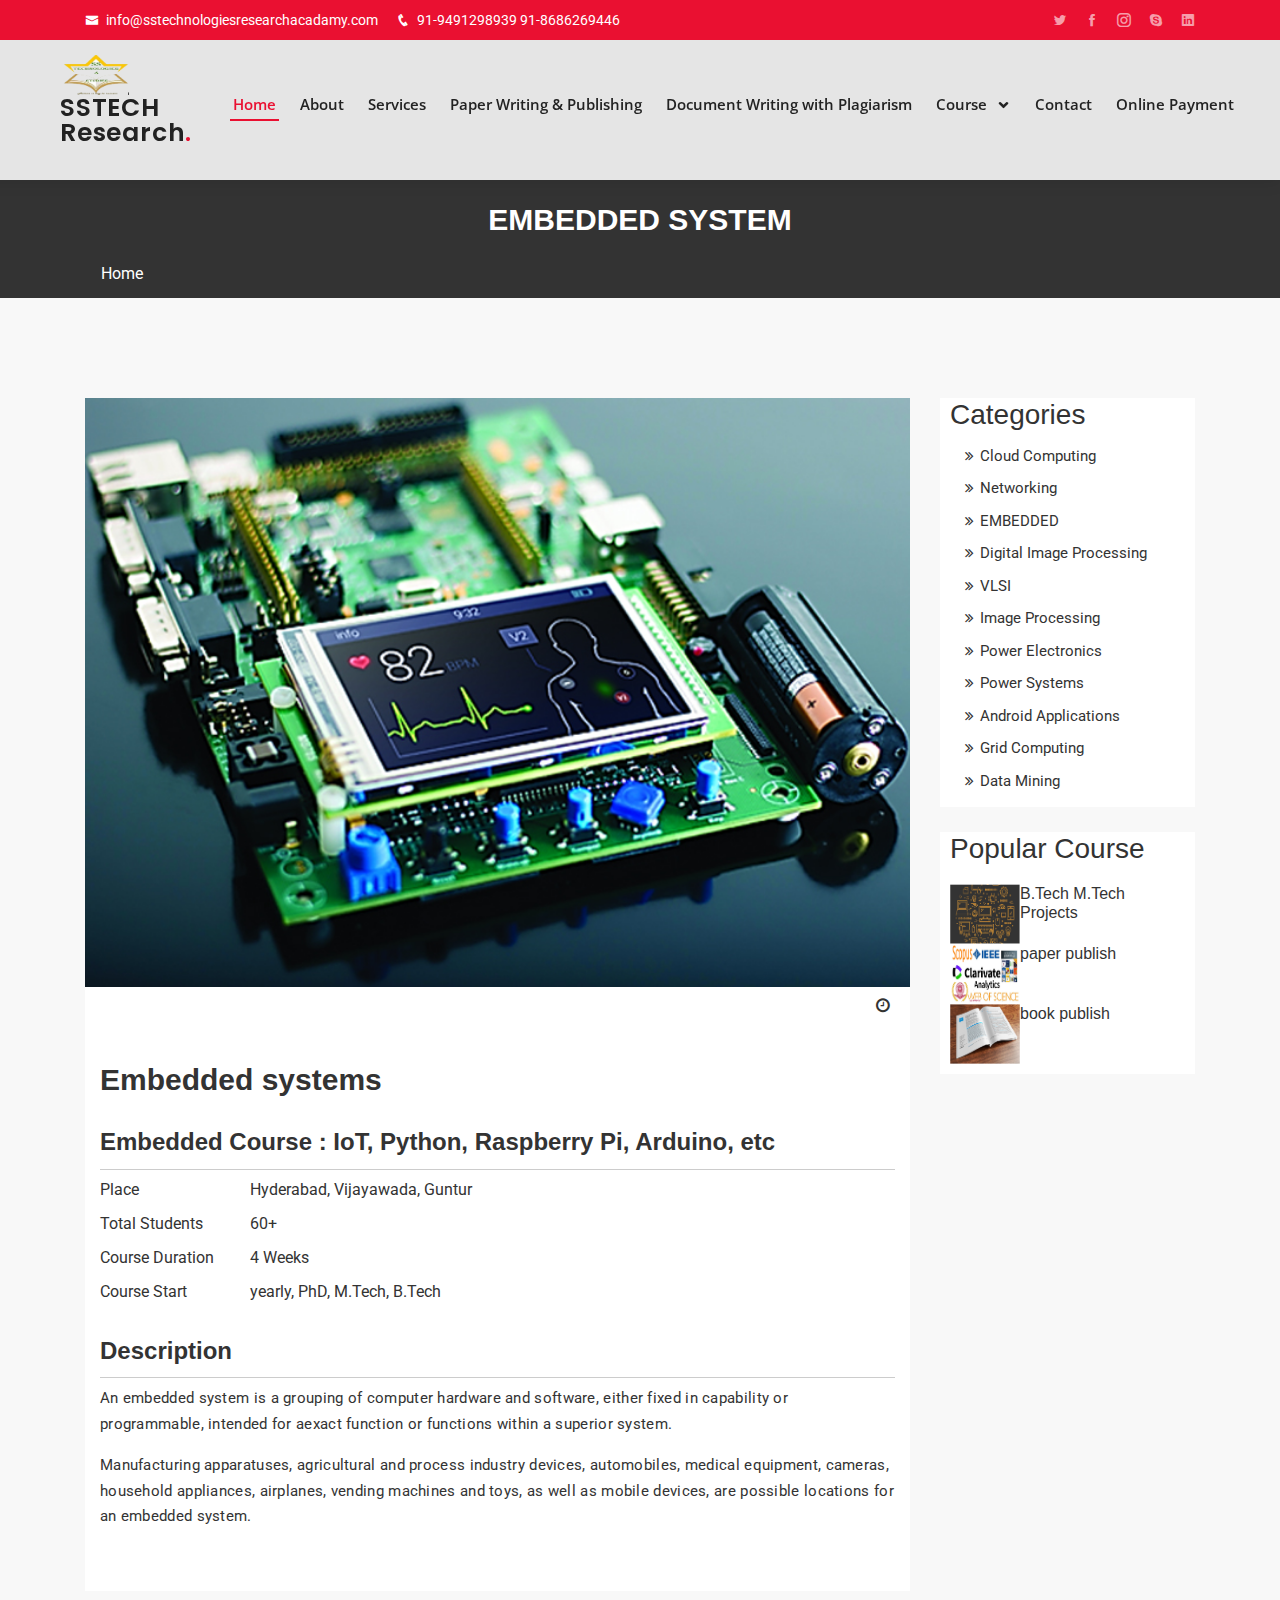
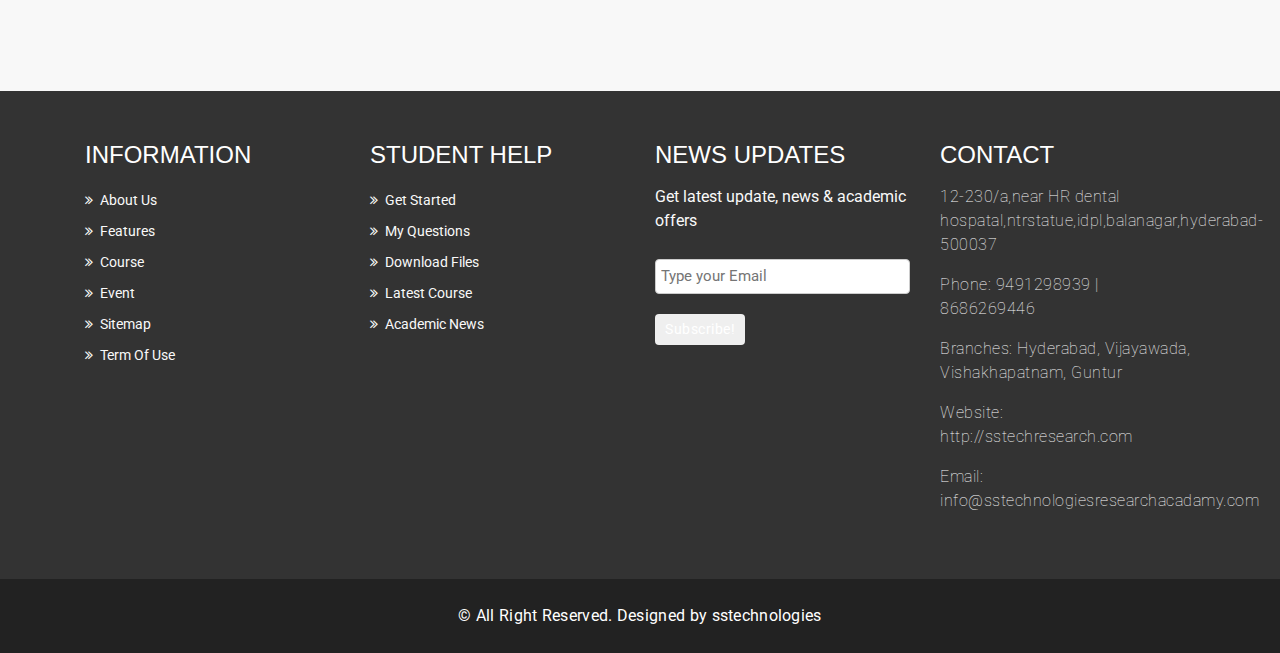
<file: EMBEDDED.html>
<html lang="en">

<head>
    <!-- Favicon -->
    <link rel="shortcut icon" href="assets/img/favicon.ico" type="image/x-icon">
<!-- Global site tag (gtag.js) - Google Analytics -->
<script async src="https://www.googletagmanager.com/gtag/js?id=G-C6W0SXKHP4"></script>
<script>
  window.dataLayer = window.dataLayer || [];
  function gtag(){dataLayer.push(arguments);}
  gtag('js', new Date());

  gtag('config', 'G-C6W0SXKHP4');
</script>
<script data-ad-client="ca-pub-2237130596585757" async src="https://pagead2.googlesyndication.com/pagead/js/adsbygoogle.js"></script>
  <meta charset="utf-8">
  <meta content="width=device-width, initial-scale=1.0" name="viewport">

    <title>SSTECH Research</title>
  <meta content="" name="descriptison">
  <meta content="" name="keywords">
  <!-- Google Fonts -->
  <link href="https://fonts.googleapis.com/css?family=Open+Sans:300,300i,400,400i,600,600i,700,700i|Roboto:300,300i,400,400i,500,500i,600,600i,700,700i|Poppins:300,300i,400,400i,500,500i,600,600i,700,700i" rel="stylesheet">
  <!-- Vendor CSS Files -->
  <link href="assets/vendor/bootstrap/css/bootstrap.min.css" rel="stylesheet">
  <link href="assets/vendor/icofont/icofont.min.css" rel="stylesheet">
     <!-- Template Main CSS File -->
  <link href="assets/css/style.css" rel="stylesheet">
  <!--font-awesome-->
<link rel="stylesheet" href="https://maxcdn.bootstrapcdn.com/font-awesome/4.4.0/css/font-awesome.min.css">
</head>

<body>

  <!-- ======= Top Bar-0 ======= -->
  <div id="topbar" class="d-none d-lg-flex align-items-center fixed-top">
    <div class="container d-flex">
      <div class="contact-info mr-auto">
        <i class="icofont-envelope"></i> <a href="mailto:contact@example.com">info@sstechnologiesresearchacadamy.com</a>
        <i class="icofont-phone"></i> 91-9491298939 91-8686269446
      </div>
      <div class="social-links">
        <a href="#" class="twitter"><i class="icofont-twitter"></i></a>
        <a href="#" class="facebook"><i class="icofont-facebook"></i></a>
        <a href="#" class="instagram"><i class="icofont-instagram"></i></a>
        <a href="#" class="skype"><i class="icofont-skype"></i></a>
        <a href="#" class="linkedin"><i class="icofont-linkedin"></i></i></a>
      </div>
    </div>
  </div>

  <!-- ======= Header-0 ======= -->
  <header id="header" class="fixed-top">
    <div class="container d-flex align-items-center">

      <h1 class="logo mr-auto"></img><a href="index.html"><img src="assets/img/logo.png">SSTECH Research<span>.</span></a></h1>
      <nav class="nav-menu d-none d-lg-block">
        <ul>
          <li class="active"><a href="index.html">Home</a></li>
          <li><a href="#about">About</a></li>
          <li><a href="#services">Services</a></li>
          <li><a href="PAPER_PUBLISHING.html">Paper Writing & Publishing</a></li>
          <li><a href="#team">Document Writing with Plagiarism</a></li>
          <li class="drop-down"><a href="">Course </a>
            <ul>
              <li><a href="EMBEDDED.html">EMBEDDED</a></li>
              <li class="drop-down"><a href="#">Deep Drop Down</a>
                <ul>
                  <li><a href="MATLAB.html">MATLAB </a></li>
                  <li><a href="VLSI.html">VLSI</a></li>
                  <li><a href="#">COMPUTER SCIENCE</a></li>
                  <li><a href="MBA.html">MBA </a></li>
                  <li><a href="#">SCHOOL PROJECTS </a></li>
                </ul>
              </li>
			  <li><a href="MATLAB.html">MATLAB </a></li>
              <li><a href="VLSI.html">VLSI</a></li>
			  <li><a href="#">COMPUTER SCIENCE</a></li>
              <li><a href="MBA.html">MBA</a></li>
              <li><a href="#">SCHOOL PROJECTS </a></li>
              <li><a href="#">PAPER PUBLISHING</a></li>
            </ul>
          </li>
          <li><a href="contact.html">Contact</a></li>
		  <li><a href="payon.html">Online Payment</a></li>

        </ul>
      </nav><!-- .nav-menu-0 -->
    </div>
	
  </header><!-- End Header -->
 <!-- Page breadcrumb -->
 <section id="mu-page-breadcrumb">
   <div class="container">
     <div class="row">
       <div class="col-md-12">
         <div class="mu-page-breadcrumb-area">
           <h2>EMBEDDED SYSTEM</h2>
           <ol class="breadcrumb">
            <li><a href="#">Home</a></li>            
            
          </ol>
         </div>
       </div>
     </div>
   </div>
 </section>
 <!-- End breadcrumb -->
 <section id="mu-course-content">
   <div class="container">
     <div class="row">
       <div class="col-md-12">
         <div class="mu-course-content-area">
            <div class="row">
              <div class="col-md-9">
                <!-- start course content container -->
                <div class="mu-course-container mu-course-details">
                  <div class="row">
                    <div class="col-md-12">
                      <div class="mu-latest-course-single">
                        <figure class="mu-latest-course-img">
                          <a href="#"><img src="assets/img/courses/5.jpg" alt="img"></a>
                          <figcaption class="mu-latest-course-imgcaption">
                            <a href="#"></a>
                            <span><i class="fa fa-clock-o"></i></span>
                          </figcaption>
                        </figure>
                        <div class="mu-latest-course-single-content">
                          <h2><a href="#">Embedded systems</a></h2>
                          <h4><b>Embedded Course : IoT, Python, Raspberry Pi, Arduino, etc</b></h4>
                          <ul>
                            
                            <li> <span>Place</span> <span>Hyderabad, Vijayawada, Guntur</span></li>
                            <li> <span>Total Students</span> <span>60+</span></li>
                            <li> <span>Course Duration</span> <span>4 Weeks</span></li>
                            <li> <span>Course Start</span> <span>yearly, PhD, M.Tech, B.Tech</span></li>
                          </ul>
                          <h4><b>Description</b></h4>
                          <p>An embedded system is a grouping of computer hardware and software, either fixed in capability or programmable, intended for aexact function or functions within a superior system. </p>
                          <p>Manufacturing apparatuses, agricultural and process industry devices, automobiles, medical equipment, cameras, household appliances, airplanes, vending machines and toys, as well as mobile devices, are possible locations for an embedded system.</p>
                          <!--<blockquote>
                            <p>Lorem ipsum dolor sit amet, consectetur adipisicing elit. Deleniti, placeat, ipsa. Modi sed quibusdam vel autem fugit, eaque, iste. Excepturi fugit dignissimos suscipit dolor perferendis debitis magni sed, quia ab.</p>
                          </blockquote>
                          <p>Lorem ipsum dolor sit amet, consectetur adipisicing elit. Blanditiis ea consequatur doloremque deleniti error ullam, accusamus vel est alias, sit. Similique voluptas aliquid, excepturi accusamus, sequi ducimus incidunt mollitia non.</p>
                          <p>Lorem ipsum dolor sit amet, consectetur adipisicing elit. Nisi saepe possimus doloribus quod quibusdam officia suscipit qui illum nemo itaque, porro ipsam tempore enim error eius quia, culpa. Reprehenderit consequuntur voluptatem dolorum magni natus inventore molestias veritatis eos aspernatur repudiandae.</p>
                          <h4>Course Outline</h4>
                          <div class="table-responsive">
                            <table class="table">
                            <thead>
                              <tr>
                                <th> Title </th>
                                <th> Course Time </th>
                                <th> Spent Time </th>
                                <th> Status </th>
                              </tr>
                            </thead>
                            <tbody>
                              <tr>
                                <td> 1. Topic 1 </td>
                                <td> 15:30 </td>
                                <td> 13:80 </td>
                                <td> Successful </td>
                              </tr>
                              <tr>
                                <td> 2. Topic 2 </td>
                                <td> 15:30 </td>
                                <td> 13:80 </td>
                                <td> Successful </td>
                              </tr>
                              <tr>
                                <td> 3. Topic 3 </td>
                                <td> 15:30 </td>
                                <td> - </td>
                                <td> Successful </td>
                              </tr>
                              <tr>
                                <td> 4. Topic 4 </td>
                                <td> 15:30 </td>
                                <td> 13:80 </td>
                                <td> Successful </td>
                              </tr>
                              <tr>
                                <td> 5. Topic 5 </td>
                                <td> 15:30 </td>
                                <td> - </td>
                                <td> Waiting </td>
                              </tr>
                              <tr>
                                <td> 6. Topic 6 </td>
                                <td> 15:30 </td>
                                <td> 13:80 </td>
                                <td> - </td>
                              </tr>
                            </tbody>
                          </table>
                          </div>-->
                        </div>
                      </div> 
                    </div>                                   
                  </div>
                </div>
                <!-- end course content container -->
                <!-- start related course item 
                <div class="row">
                  <div class="col-md-12">
                    <div class="mu-related-item">
                  <h3>Related Courses</h3>
                  <div class="mu-related-item-area">
                    <div id="mu-related-item-slide">
                      <div class="col-md-6">
                        <div class="mu-latest-course-single">
                  <figure class="mu-latest-course-img">
                    <a href="#"><img src="assets/img/courses/4.jpg" alt="img"></a>
                    <figcaption class="mu-latest-course-imgcaption">
                      <a href="#">Academics</a>
                      <span><i class="fa fa-clock-o"></i>students</span>
                    </figcaption>
                  </figure>
                  <div class="mu-latest-course-single-content">
                    <h4><a href="#">M.Techprojects</a></h4>
                    <p>In entire globe ME/M.Tech degree is offered across various specializations. These specializations include Civil Engineering, Computer Science and Engineering, Chemical Engineering, Electrical Engineering, VLSI, Mechanical Engineering, Electronics and Communication Engineering etc. In this for M.Tech Degree, project completion is one of task major task. We can assist you to do project with various real-time applications and also provided you valuable material.</p>
                    <div class="mu-latest-course-single-contbottom">
                      <a class="mu-course-details" href="#">Details</a>
                      <span class="mu-course-price" href="#"></span>
                    </div>
                  </div>
                </div>
                      </div>
                      <div class="col-md-6">
                        <div class="mu-latest-course-single">
                  <figure class="mu-latest-course-img">
                    <a href="#"><img src="assets/img/courses/1.jpg" alt="img"></a>
                    <figcaption class="mu-latest-course-imgcaption">
                      <a href="#">Academics</a>
                      <span><i class="fa fa-clock-o"></i>students</span>
                    </figcaption>
                  </figure>
                  <div class="mu-latest-course-single-content">
                    <h4><a href="#">BE/B.TECHPROJECTS</a></h4>
                    <p>In entire globe BE/B.Tech degree is offered across various specializations at organizations. These specializations include Civil Engineering, Computer Science and Engineering, Chemical Engineering, Electrical Engineering, VLSI, Mechanical Engineering, Electronics and Communication Engineering etc. In this for BE/B.TechDegree, project completion is one of task major task. We can assist you to do project with various real-time applications and also provided you valuable material.</p>
                    <div class="mu-latest-course-single-contbottom">
                      <a class="mu-course-details" href="#">Details</a>
                      <span class="mu-course-price" href="#"></span>
                    </div>
                  </div>
                </div>
                      </div>
                      <div class="col-md-6">
									<div class="mu-latest-course-single">
							  <figure class="mu-latest-course-img">
								<a href="#"><img src="assets/img/courses/2.jpg" alt="img"></a>
								<figcaption class="mu-latest-course-imgcaption">
								  <a href="#">Engineering </a>
								  <span><i class="fa fa-clock-o"></i></span>
								</figcaption>
							  </figure>
							  <div class="mu-latest-course-single-content">
								<h4><a href="#">Paper Publishing</a></h4>
								<p>Paper Publications is one of the leading research exportation, for publication of research papers convergence of well renowned scientists platforms are required this is possible by IEEE, spinger, SCI, ESCI, Scopus UGC. Different emeritus professors, research professors, academicians, and industry consultants for widest distribution of knowledge throughout the globe can publish their work with effective.<br><br><br> </p>
								<div class="mu-latest-course-single-contbottom">
								  <a class="mu-course-details" href="#">Details</a>
								  <span class="mu-course-price" href="#"></span>
								</div>
							  </div>
							</div>
                      </div>
                      <div class="col-md-6">
												<div class="mu-latest-course-single">
										  <figure class="mu-latest-course-img">
											<a href="#"><img src="assets/img/courses/3.jpg" alt="img"></a>
											<figcaption class="mu-latest-course-imgcaption">
											  <a href="#">Book Publication</a>
											  <span><i class="fa fa-clock-o"></i></span>
											</figcaption>
										  </figure>
										  <div class="mu-latest-course-single-content">
											<h4><a href="#">Book Publication</a></h4>
											<p>Publishing is the activity of productionmaterial, literature, music, software and other content obtainable to the communal for sale or for free. Traditionally, the term refers to the distribution of printed works, such as books and etc. With the advent of digital information systems, the scope has expanded to include electronic publishing such as academic journals and etc.
						We are Registered Government of India(Andhra Pradesh, Telangana State)<br><br>
						</p>
											<div class="mu-latest-course-single-contbottom">
											  <a class="mu-course-details" href="#">Details</a>
											  <span class="mu-course-price" href="#"></span>
											</div>
										  </div>
										</div>
                      </div>
                    </div>
                  </div>
                </div>
                  </div>
                </div>
                <!-- end start related course item -->
              </div>
              <div class="col-md-3">
                <!-- start sidebar -->
                <aside class="mu-sidebar">
                  <!-- start single sidebar -->
                  <div class="mu-single-sidebar">
                    <h3>Categories</h3>
                    <ul class="mu-sidebar-catg">
                      <li><a href="#">cloud computing</a></li>
                      <li><a href="">Networking</a></li>
                      <li><a href="EMBEDDED.html">EMBEDDED</a></li>
                      <li><a href="">Digital Image Processing</a></li>
                      <li><a href="">VLSI</a></li>
                      <li><a href="">Image Processing</a></li>
					  <li><a href="">Power Electronics</a></li>
					  <li><a href="">Power Systems</a></li>
					  <li><a href="">Android Applications</a></li>
					  <li><a href="">Grid computing</a></li>
					  <li><a href="">Data Mining</a></li>
                    </ul>
                  </div>
                  <!-- end single sidebar -->
                  <!-- start single sidebar -->
                  <div class="mu-single-sidebar">
                    <h3>Popular Course</h3>
                    <div class="mu-sidebar-popular-courses">
                      <div class="media">
                        <div class="media-left">
                          <a href="#">
                            <img class="media-object" src="assets/img/courses/1.jpg" alt="img">
                          </a>
                        </div>
                        <div class="media-body">
                          <h4 class="media-heading"><a href="#">B.Tech M.Tech Projects</a></h4>                      
                          <span class="popular-course-price"></span>
                        </div>
                      </div>
                      <div class="media">
                        <div class="media-left">
                          <a href="#">
                            <img class="media-object" src="assets/img/courses/2.jpg" alt="img">
                          </a>
                        </div>
                        <div class="media-body">
                          <h4 class="media-heading"><a href="#">paper publish</a></h4>                      
                          <span class="popular-course-price"></span>
                        </div>
                      </div>
                      <div class="media">
                        <div class="media-left">
                          <a href="#">
                            <img class="media-object" src="assets/img/courses/3.jpg" alt="img">
                          </a>
                        </div>
                        <div class="media-body">
                          <h4 class="media-heading"><a href="#">book publish</a></h4>                      
                          <span class="popular-course-price"></span>
                        </div>
                      </div>
                    </div>
                  </div>
                  <!-- end single sidebar -->
                  <!-- start single sidebar 
                  <div class="mu-single-sidebar">
                    <h3>Archives</h3>
                    <ul class="mu-sidebar-catg mu-sidebar-archives">
                      <li><a href="#">May <span>(25)</span></a></li>
                      <li><a href="">June <span>(35)</span></a></li>
                      <li><a href="">July <span>(20)</span></a></li>
                      <li><a href="">August <span>(125)</span></a></li>
                      <li><a href="">September <span>(45)</span></a></li>
                      <li><a href="">October <span>(85)</span></a></li>
                    </ul>
                  </div>
                  <!-- end single sidebar -->
                  <!-- start single sidebar 
                  <div class="mu-single-sidebar">
                    <h3>Tags Cloud</h3>
                    <div class="tag-cloud">
                      <a href="#">Health</a>
                      <a href="#">Science</a>
                      <a href="#">Sports</a>
                      <a href="#">Mathematics</a>
                      <a href="#">Web Design</a>
                      <a href="#">Admission</a>
                      <a href="#">History</a>
                      <a href="#">Environment</a>
                    </div>
                  </div>
                  <!-- end single sidebar -->
                </aside>
                <!-- / end sidebar -->
             </div>
           </div>
         </div>
       </div>
     </div>
   </div>
 </section>

  <!-- Start footer -->
  <footer id="mu-footer">
    <!-- start footer top -->
    <div class="mu-footer-top">
      <div class="container">
        <div class="mu-footer-top-area">
          <div class="row">
            <div class="col-lg-3 col-md-3 col-sm-3">
              <div class="mu-footer-widget">
                <h4>Information</h4>
                <ul>
                  <li><a href="#">About Us</a></li>
                  <li><a href="">Features</a></li>
                  <li><a href="">Course</a></li>
                  <li><a href="">Event</a></li>
                  <li><a href="">Sitemap</a></li>
                  <li><a href="">Term Of Use</a></li>
                </ul>
              </div>
            </div>
            <div class="col-lg-3 col-md-3 col-sm-3">
              <div class="mu-footer-widget">
                <h4>Student Help</h4>
                <ul>
                  <li><a href="">Get Started</a></li>
                  <li><a href="#">My Questions</a></li>
                  <li><a href="">Download Files</a></li>
                  <li><a href="">Latest Course</a></li>
                  <li><a href="">Academic News</a></li>                  
                </ul>
              </div>
            </div>
            <div class="col-lg-3 col-md-3 col-sm-3">
              <div class="mu-footer-widget">
                <h4>News Updates</h4>
                <p>Get latest update, news & academic offers</p>
                <form class="mu-subscribe-form">
                  <input type="email" placeholder="Type your Email">
                  <button class="mu-subscribe-btn" type="submit">Subscribe!</button>
                </form>               
              </div>
            </div>
            <div class="col-lg-3 col-md-3 col-sm-3">
              <div class="mu-footer-widget">
                <h4>Contact</h4>
                <address>
                  <p>12-230/a,near HR dental hospatal,ntrstatue,idpl,balanagar,hyderabad-500037</p>
                   <p>Phone: 9491298939 |  8686269446 </p>
				   <P>Branches: Hyderabad, Vijayawada, Vishakhapatnam, Guntur</P>
                  <p>Website: http://sstechresearch.com</p>
                  <p>Email:  info@sstechnologiesresearchacadamy.com</p
                </address>
              </div>
            </div>
          </div>
        </div>
      </div>
    </div>
    <!-- end footer top -->
    <!-- start footer bottom -->
    <div class="mu-footer-bottom">
      <div class="container">
        <div class="mu-footer-bottom-area">
          <p>&copy; All Right Reserved. Designed by <a href="" rel="nofollow">sstechnologies</a></p>
        </div>
      </div>
    </div>
    <!-- end footer bottom -->
  </footer>
  <!-- End footer -->





  
  <!-- jQuery library -->
  <script src="assets/js/jquery.min.js"></script>  
  <!-- Include all compiled plugins (below), or include individual files as needed -->
  <script src="assets/js/bootstrap.js"></script>   
  <!-- Slick slider -->
  <script type="text/javascript" src="assets/js/slick.js"></script>
  <!-- Counter -->
  <script type="text/javascript" src="assets/js/waypoints.js"></script>
  <script type="text/javascript" src="assets/js/jquery.counterup.js"></script>  
  <!-- Mixit slider -->
  <script type="text/javascript" src="assets/js/jquery.mixitup.js"></script>
  <!-- Add fancyBox -->        
  <script type="text/javascript" src="assets/js/jquery.fancybox.pack.js"></script>

  <!-- Custom js -->
  <script src="assets/js/custom.js"></script> 

  </body>
</html>
</file>
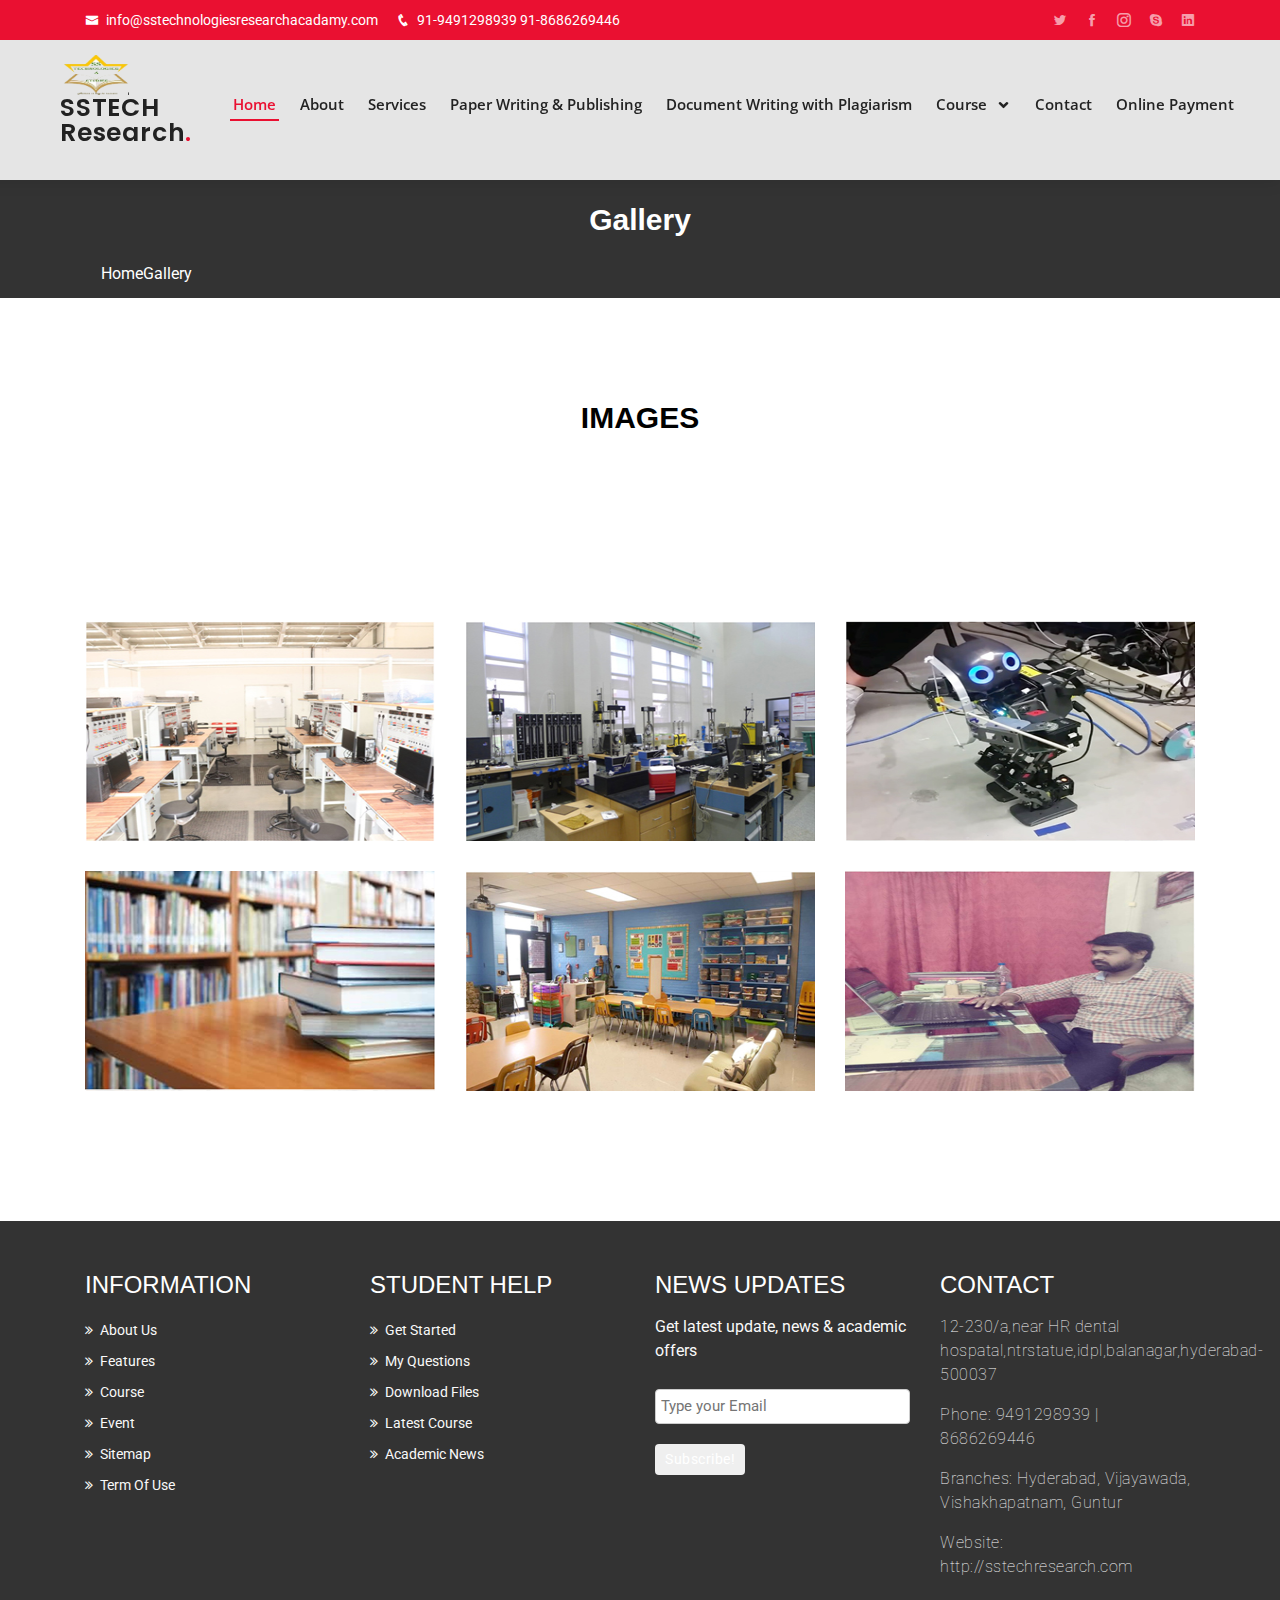
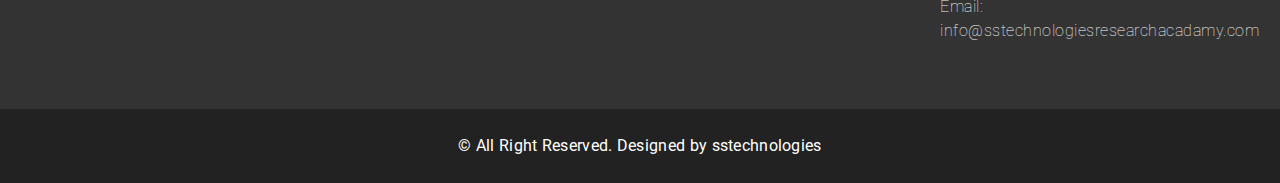
<file: gallery.html>
<html lang="en">

<head>
    <!-- Favicon -->
    <link rel="shortcut icon" href="assets/img/favicon.ico" type="image/x-icon">
<!-- Global site tag (gtag.js) - Google Analytics -->
<script async src="https://www.googletagmanager.com/gtag/js?id=G-C6W0SXKHP4"></script>
<script>
  window.dataLayer = window.dataLayer || [];
  function gtag(){dataLayer.push(arguments);}
  gtag('js', new Date());

  gtag('config', 'G-C6W0SXKHP4');
</script>
<script data-ad-client="ca-pub-2237130596585757" async src="https://pagead2.googlesyndication.com/pagead/js/adsbygoogle.js"></script>
  <meta charset="utf-8">
  <meta content="width=device-width, initial-scale=1.0" name="viewport">

    <title>SSTECH Research</title>
  <meta content="" name="descriptison">
  <meta content="" name="keywords">
  <!-- Google Fonts -->
  <link href="https://fonts.googleapis.com/css?family=Open+Sans:300,300i,400,400i,600,600i,700,700i|Roboto:300,300i,400,400i,500,500i,600,600i,700,700i|Poppins:300,300i,400,400i,500,500i,600,600i,700,700i" rel="stylesheet">
  <!-- Vendor CSS Files -->
  <link href="assets/vendor/bootstrap/css/bootstrap.min.css" rel="stylesheet">
  <link href="assets/vendor/icofont/icofont.min.css" rel="stylesheet">
     <!-- Template Main CSS File -->
  <link href="assets/css/style.css" rel="stylesheet">
  <!--font-awesome-->
<link rel="stylesheet" href="https://maxcdn.bootstrapcdn.com/font-awesome/4.4.0/css/font-awesome.min.css">
</head>

<body>

  <!-- ======= Top Bar-0 ======= -->
  <div id="topbar" class="d-none d-lg-flex align-items-center fixed-top">
    <div class="container d-flex">
      <div class="contact-info mr-auto">
        <i class="icofont-envelope"></i> <a href="mailto:contact@example.com">info@sstechnologiesresearchacadamy.com</a>
        <i class="icofont-phone"></i> 91-9491298939 91-8686269446
      </div>
      <div class="social-links">
        <a href="#" class="twitter"><i class="icofont-twitter"></i></a>
        <a href="#" class="facebook"><i class="icofont-facebook"></i></a>
        <a href="#" class="instagram"><i class="icofont-instagram"></i></a>
        <a href="#" class="skype"><i class="icofont-skype"></i></a>
        <a href="#" class="linkedin"><i class="icofont-linkedin"></i></i></a>
      </div>
    </div>
  </div>

  <!-- ======= Header-0 ======= -->
  <header id="header" class="fixed-top">
    <div class="container d-flex align-items-center">

      <h1 class="logo mr-auto"></img><a href="index.html"><img src="assets/img/logo.png">SSTECH Research<span>.</span></a></h1>
      <nav class="nav-menu d-none d-lg-block">
        <ul>
          <li class="active"><a href="index.html">Home</a></li>
          <li><a href="#about">About</a></li>
          <li><a href="#services">Services</a></li>
          <li><a href="PAPER_PUBLISHING.html">Paper Writing & Publishing</a></li>
          <li><a href="#team">Document Writing with Plagiarism</a></li>
          <li class="drop-down"><a href="">Course </a>
            <ul>
              <li><a href="EMBEDDED.html">EMBEDDED</a></li>
              <li class="drop-down"><a href="#">Deep Drop Down</a>
                <ul>
                  <li><a href="MATLAB.html">MATLAB </a></li>
                  <li><a href="VLSI.html">VLSI</a></li>
                  <li><a href="#">COMPUTER SCIENCE</a></li>
                  <li><a href="MBA.html">MBA </a></li>
                  <li><a href="#">SCHOOL PROJECTS </a></li>
                </ul>
              </li>
			  <li><a href="MATLAB.html">MATLAB </a></li>
              <li><a href="VLSI.html">VLSI</a></li>
			  <li><a href="#">COMPUTER SCIENCE</a></li>
              <li><a href="MBA.html">MBA</a></li>
              <li><a href="#">SCHOOL PROJECTS </a></li>
              <li><a href="#">PAPER PUBLISHING</a></li>
            </ul>
          </li>
          <li><a href="contact.html">Contact</a></li>
		  <li><a href="payon.html">Online Payment</a></li>

        </ul>
      </nav><!-- .nav-menu-0 -->
    </div>
	
  </header><!-- End Header -->
 <!-- Page breadcrumb -->
 <section id="mu-page-breadcrumb">
   <div class="container">
     <div class="row">
       <div class="col-md-12">
         <div class="mu-page-breadcrumb-area">
           <h2>Gallery</h2>
           <ol class="breadcrumb">
            <li><a href="#">Home</a></li>            
            <li class="active">Gallery</li>
          </ol>
         </div>
       </div>
     </div>
   </div>
 </section>
 <!-- End breadcrumb -->
 <!-- Start gallery  -->
 <section id="mu-gallery">
   <div class="container">
     <div class="row">
       <div class="col-md-12">
         <div class="mu-gallery-area">
          <!-- start title -->
          <div class="mu-title">
            <h2>IMAGES</h2>
            
          </div>
          <!-- end title -->
          <!-- start gallery content -->
          <div class="mu-gallery-content">
            <!-- Start gallery menu -->
            <div class="mu-gallery-top">              
              <ul>
                <li class="filter active" data-filter="all">All</li>
                <li class="filter" data-filter=".lab">Lab</li>
                <li class="filter" data-filter=".classroom">Class Room</li>
                <li class="filter" data-filter=".library">Library</li>
               
                <li class="filter" data-filter=".others">Others</li>
              </ul>
            </div>
            <!-- End gallery menu -->
            <div class="mu-gallery-body">
              <ul id="mixit-container" class="row">
                <!-- start single gallery image -->
                <li class="col-md-4 col-sm-6 col-xs-12 mix lab">
                  <div class="mu-single-gallery">                  
                    <div class="mu-single-gallery-item">
                      <div class="mu-single-gallery-img">
                        <a href="#"><img alt="img" src="assets/img/gallery/small/1.jpg"></a>
                      </div>
                      <div class="mu-single-gallery-info">
                        <div class="mu-single-gallery-info-inner">
                          <h4>Image Title</h4>
                          <p>Web Design</p>
                          <a href="assets/img/gallery/big/1.jpg" data-fancybox-group="gallery" class="fancybox"><span class="fa fa-eye"></span></a>
                          <a href="#" class="aa-link"><span class="fa fa-link"></span></a>
                        </div>
                      </div>                  
                    </div>
                  </div>
                </li>
				<li class="col-md-4 col-sm-6 col-xs-12 mix lab">
                  <div class="mu-single-gallery">                  
                    <div class="mu-single-gallery-item">
                      <div class="mu-single-gallery-img">
                        <a href="#"><img alt="img" src="assets/img/gallery/small/1-1.jpg"></a>
                      </div>
                      <div class="mu-single-gallery-info">
                        <div class="mu-single-gallery-info-inner">
                          <h4>Image Title</h4>
                          <p>Web Design</p>
                          <a href="assets/img/gallery/big/1-1.jpg" data-fancybox-group="gallery" class="fancybox"><span class="fa fa-eye"></span></a>
                          <a href="#" class="aa-link"><span class="fa fa-link"></span></a>
                        </div>
                      </div>                  
                    </div>
                  </div>
                </li>
				<li class="col-md-4 col-sm-6 col-xs-12 mix lab">
                  <div class="mu-single-gallery">                  
                    <div class="mu-single-gallery-item">
                      <div class="mu-single-gallery-img">
                        <a href="#"><img alt="img" src="assets/img/gallery/small/1-2.jpg"></a>
                      </div>
                      <div class="mu-single-gallery-info">
                        <div class="mu-single-gallery-info-inner">
                          <h4>Image Title</h4>
                          <p>Web Design</p>
                          <a href="assets/img/gallery/big/1-2.jpg" data-fancybox-group="gallery" class="fancybox"><span class="fa fa-eye"></span></a>
                          <a href="#" class="aa-link"><span class="fa fa-link"></span></a>
                        </div>
                      </div>                  
                    </div>
                  </div>
                </li>
                <!-- start single gallery image -->
               <li class="col-md-4 col-sm-6 col-xs-12 mix library">
                  <div class="mu-single-gallery">                  
                    <div class="mu-single-gallery-item">
                      <div class="mu-single-gallery-img">
                        <a href="#"><img alt="img" src="assets/img/gallery/small/4.jpg"></a>
                      </div>
                       <div class="mu-single-gallery-info">
                        <div class="mu-single-gallery-info-inner">
                          <h4>Image Title</h4>
                          <p>Animation</p>
                          <a href="assets/img/gallery/big/4.jpg" data-fancybox-group="gallery" class="fancybox"><span class="fa fa-eye"></span></a>
                          <a href="#" class="aa-link"><span class="fa fa-link"></span></a>
                        </div>
                      </div> 
                    </div>
                  </div>
               </li>
                <!-- start single gallery image -->

                <!-- start single gallery image -->
                <li class="col-md-4 col-sm-6 col-xs-12 mix classroom">
                  <div class="mu-single-gallery">                  
                    <div class="mu-single-gallery-item">
                      <div class="mu-single-gallery-img">
                        <a href="#"><img alt="img" src="assets/img/gallery/small/2.jpg"></a>
                      </div>
                       <div class="mu-single-gallery-info">
                        <div class="mu-single-gallery-info-inner">
                          <h4>Image Title</h4>
                          <p>English</p>
                          <a href="assets/img/gallery/big/2.jpg" data-fancybox-group="gallery" class="fancybox"><span class="fa fa-eye"></span></a>
                          <a href="#" class="aa-link"><span class="fa fa-link"></span></a>
                        </div>
                      </div>
                    </div>
                  </div>
                </li>
                <!-- start single gallery image -->
                <li class="col-md-4 col-sm-6 col-xs-12 mix others">
                  <div class="mu-single-gallery">                  
                    <div class="mu-single-gallery-item">
                      <div class="mu-single-gallery-img">
                        <a href="#"><img alt="img" src="assets/img/gallery/small/5.jpg"></a>
                      </div>
                      <div class="mu-single-gallery-info">
                        <div class="mu-single-gallery-info-inner">
                          <h4>Image Title</h4>
                          <p>Graphics</p>
                          <a href="assets/img/gallery/big/5.jpg" data-fancybox-group="gallery" class="fancybox"><span class="fa fa-eye"></span></a>
                          <a href="#" class="aa-link"><span class="fa fa-link"></span></a>
                        </div>
                      </div>
                    </div>
                  </div>
                </li>
               
              </ul>            
            </div>
          </div>
          <!-- end gallery content -->
         </div>
       </div>
     </div>
   </div>
 </section>
 <!-- End gallery  -->
 

  <!-- Start footer -->
  <footer id="mu-footer">
    <!-- start footer top -->
    <div class="mu-footer-top">
      <div class="container">
        <div class="mu-footer-top-area">
          <div class="row">
            <div class="col-lg-3 col-md-3 col-sm-3">
              <div class="mu-footer-widget">
                <h4>Information</h4>
                <ul>
                  <li><a href="#">About Us</a></li>
                  <li><a href="">Features</a></li>
                  <li><a href="">Course</a></li>
                  <li><a href="">Event</a></li>
                  <li><a href="">Sitemap</a></li>
                  <li><a href="">Term Of Use</a></li>
                </ul>
              </div>
            </div>
            <div class="col-lg-3 col-md-3 col-sm-3">
              <div class="mu-footer-widget">
                <h4>Student Help</h4>
                <ul>
                  <li><a href="">Get Started</a></li>
                  <li><a href="#">My Questions</a></li>
                  <li><a href="">Download Files</a></li>
                  <li><a href="">Latest Course</a></li>
                  <li><a href="">Academic News</a></li>                  
                </ul>
              </div>
            </div>
            <div class="col-lg-3 col-md-3 col-sm-3">
              <div class="mu-footer-widget">
                <h4>News Updates</h4>
                <p>Get latest update, news & academic offers</p>
                <form class="mu-subscribe-form">
                  <input type="email" placeholder="Type your Email">
                  <button class="mu-subscribe-btn" type="submit">Subscribe!</button>
                </form>               
              </div>
            </div>
            <div class="col-lg-3 col-md-3 col-sm-3">
              <div class="mu-footer-widget">
                <h4>Contact</h4>
                <address>
                  <p>12-230/a,near HR dental hospatal,ntrstatue,idpl,balanagar,hyderabad-500037</p>
                   <p>Phone: 9491298939 |  8686269446 </p>
				   <P>Branches: Hyderabad, Vijayawada, Vishakhapatnam, Guntur</P>
                  <p>Website: http://sstechresearch.com</p>
                  <p>Email:  info@sstechnologiesresearchacadamy.com</p
                </address>
              </div>
            </div>
          </div>
        </div>
      </div>
    </div>
    <!-- end footer top -->
    <!-- start footer bottom -->
    <div class="mu-footer-bottom">
      <div class="container">
        <div class="mu-footer-bottom-area">
          <p>&copy; All Right Reserved. Designed by <a href="" rel="nofollow">sstechnologies</a></p>
        </div>
      </div>
    </div>
    <!-- end footer bottom -->
  </footer>
  <!-- End footer -->





  
  <!-- jQuery library -->
  <script src="assets/js/jquery.min.js"></script>  
  <!-- Include all compiled plugins (below), or include individual files as needed -->
  <script src="assets/js/bootstrap.js"></script>   
  <!-- Slick slider -->
  <script type="text/javascript" src="assets/js/slick.js"></script>
  <!-- Counter -->
  <script type="text/javascript" src="assets/js/waypoints.js"></script>
  <script type="text/javascript" src="assets/js/jquery.counterup.js"></script>  
  <!-- Mixit slider -->
  <script type="text/javascript" src="assets/js/jquery.mixitup.js"></script>
  <!-- Add fancyBox -->        
  <script type="text/javascript" src="assets/js/jquery.fancybox.pack.js"></script>

  <!-- Custom js -->
  <script src="assets/js/custom.js"></script> 

  </body>
</html>
</file>
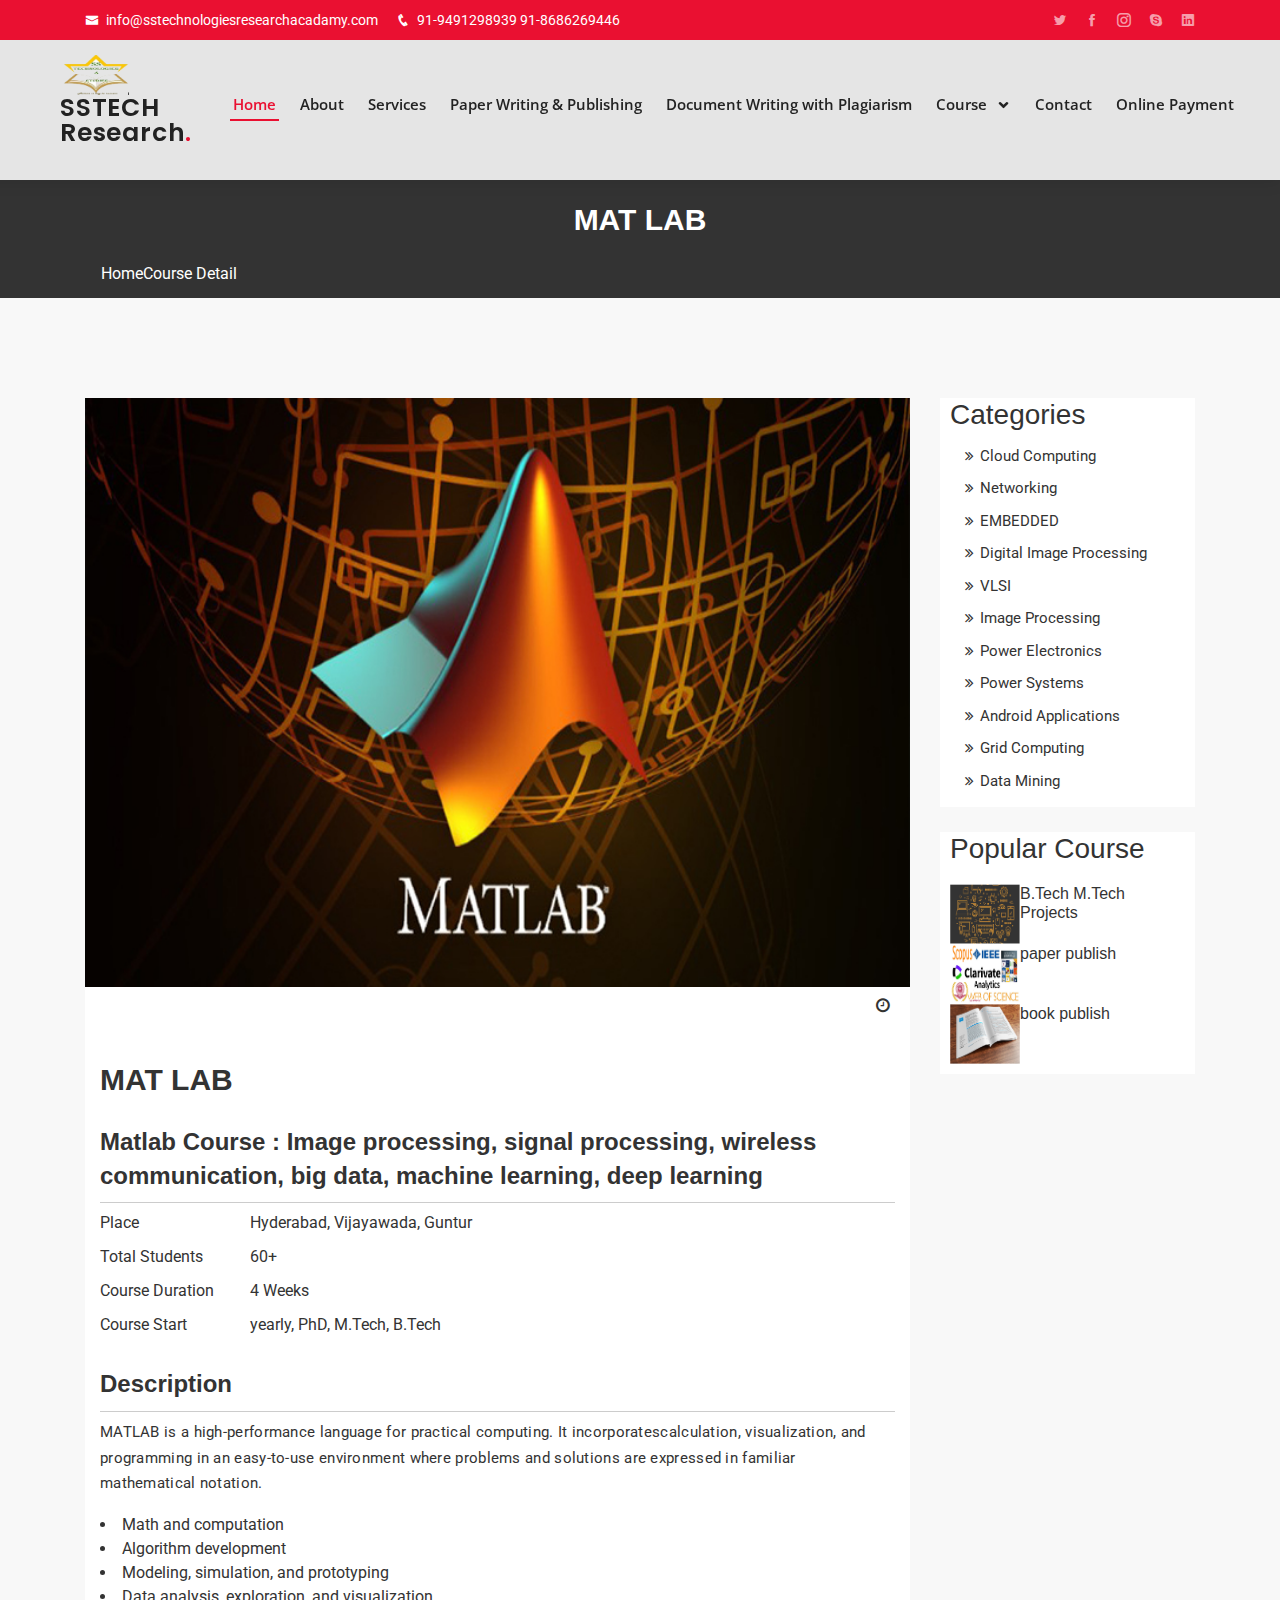
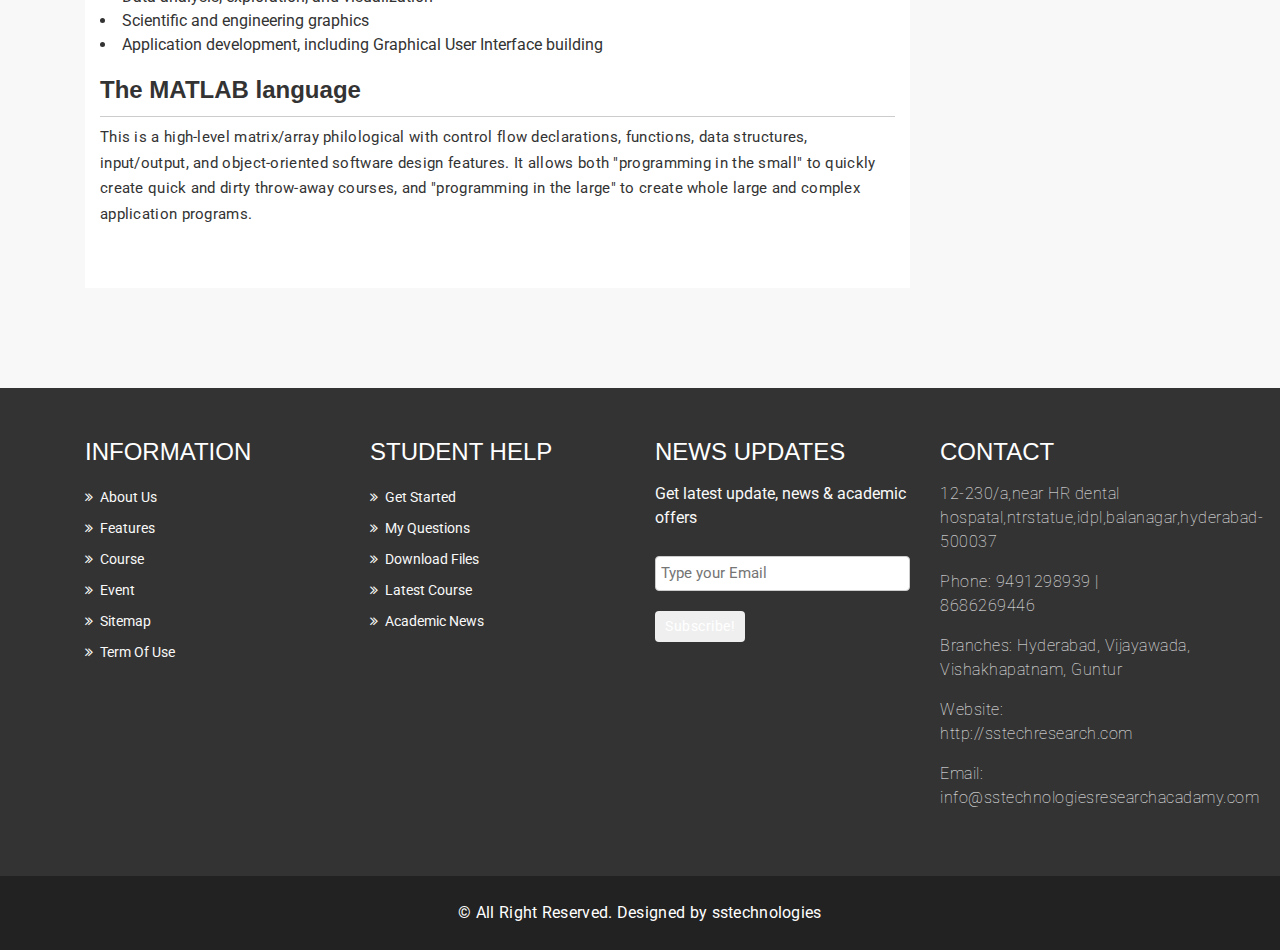
<file: MATLAB.html>
<html lang="en">

<head>
    <!-- Favicon -->
    <link rel="shortcut icon" href="assets/img/favicon.ico" type="image/x-icon">
<!-- Global site tag (gtag.js) - Google Analytics -->
<script async src="https://www.googletagmanager.com/gtag/js?id=G-C6W0SXKHP4"></script>
<script>
  window.dataLayer = window.dataLayer || [];
  function gtag(){dataLayer.push(arguments);}
  gtag('js', new Date());

  gtag('config', 'G-C6W0SXKHP4');
</script>
<script data-ad-client="ca-pub-2237130596585757" async src="https://pagead2.googlesyndication.com/pagead/js/adsbygoogle.js"></script>
  <meta charset="utf-8">
  <meta content="width=device-width, initial-scale=1.0" name="viewport">

    <title>SSTECH Research</title>
  <meta content="" name="descriptison">
  <meta content="" name="keywords">
  <!-- Google Fonts -->
  <link href="https://fonts.googleapis.com/css?family=Open+Sans:300,300i,400,400i,600,600i,700,700i|Roboto:300,300i,400,400i,500,500i,600,600i,700,700i|Poppins:300,300i,400,400i,500,500i,600,600i,700,700i" rel="stylesheet">
  <!-- Vendor CSS Files -->
  <link href="assets/vendor/bootstrap/css/bootstrap.min.css" rel="stylesheet">
  <link href="assets/vendor/icofont/icofont.min.css" rel="stylesheet">
     <!-- Template Main CSS File -->
  <link href="assets/css/style.css" rel="stylesheet">
  <!--font-awesome-->
<link rel="stylesheet" href="https://maxcdn.bootstrapcdn.com/font-awesome/4.4.0/css/font-awesome.min.css">
</head>

<body>

  <!-- ======= Top Bar-0 ======= -->
  <div id="topbar" class="d-none d-lg-flex align-items-center fixed-top">
    <div class="container d-flex">
      <div class="contact-info mr-auto">
        <i class="icofont-envelope"></i> <a href="mailto:contact@example.com">info@sstechnologiesresearchacadamy.com</a>
        <i class="icofont-phone"></i> 91-9491298939 91-8686269446
      </div>
      <div class="social-links">
        <a href="#" class="twitter"><i class="icofont-twitter"></i></a>
        <a href="#" class="facebook"><i class="icofont-facebook"></i></a>
        <a href="#" class="instagram"><i class="icofont-instagram"></i></a>
        <a href="#" class="skype"><i class="icofont-skype"></i></a>
        <a href="#" class="linkedin"><i class="icofont-linkedin"></i></i></a>
      </div>
    </div>
  </div>

  <!-- ======= Header-0 ======= -->
  <header id="header" class="fixed-top">
    <div class="container d-flex align-items-center">

      <h1 class="logo mr-auto"></img><a href="index.html"><img src="assets/img/logo.png">SSTECH Research<span>.</span></a></h1>
      <nav class="nav-menu d-none d-lg-block">
        <ul>
          <li class="active"><a href="index.html">Home</a></li>
          <li><a href="#about">About</a></li>
          <li><a href="#services">Services</a></li>
          <li><a href="PAPER_PUBLISHING.html">Paper Writing & Publishing</a></li>
          <li><a href="#team">Document Writing with Plagiarism</a></li>
          <li class="drop-down"><a href="">Course </a>
            <ul>
              <li><a href="EMBEDDED.html">EMBEDDED</a></li>
              <li class="drop-down"><a href="#">Deep Drop Down</a>
                <ul>
                  <li><a href="MATLAB.html">MATLAB </a></li>
                  <li><a href="VLSI.html">VLSI</a></li>
                  <li><a href="#">COMPUTER SCIENCE</a></li>
                  <li><a href="MBA.html">MBA </a></li>
                  <li><a href="#">SCHOOL PROJECTS </a></li>
                </ul>
              </li>
			  <li><a href="MATLAB.html">MATLAB </a></li>
              <li><a href="VLSI.html">VLSI</a></li>
			  <li><a href="#">COMPUTER SCIENCE</a></li>
              <li><a href="MBA.html">MBA</a></li>
              <li><a href="#">SCHOOL PROJECTS </a></li>
              <li><a href="#">PAPER PUBLISHING</a></li>
            </ul>
          </li>
          <li><a href="contact.html">Contact</a></li>
		  <li><a href="payon.html">Online Payment</a></li>

        </ul>
      </nav><!-- .nav-menu-0 -->
    </div>
	
  </header><!-- End Header -->
 <!-- Page breadcrumb -->
 <section id="mu-page-breadcrumb">
   <div class="container">
     <div class="row">
       <div class="col-md-12">
         <div class="mu-page-breadcrumb-area">
           <h2>MAT LAB</h2>
           <ol class="breadcrumb">
            <li><a href="#">Home</a></li>            
            <li class="active">Course Detail</li>
          </ol>
         </div>
       </div>
     </div>
   </div>
 </section>
 <!-- End breadcrumb -->
 <section id="mu-course-content">
   <div class="container">
     <div class="row">
       <div class="col-md-12">
         <div class="mu-course-content-area">
            <div class="row">
              <div class="col-md-9">
                <!-- start course content container -->
                <div class="mu-course-container mu-course-details">
                  <div class="row">
                    <div class="col-md-12">
                      <div class="mu-latest-course-single">
                        <figure class="mu-latest-course-img">
                          <a href="#"><img src="assets/img/courses/6.jpg" alt="img"></a>
                          <figcaption class="mu-latest-course-imgcaption">
                            <a href="#"></a>
                            <span><i class="fa fa-clock-o"></i></span>
                          </figcaption>
                        </figure>
                        <div class="mu-latest-course-single-content">
                          <h2><a href="#">MAT LAB</a></h2>
                          <h4><b>Matlab Course : Image processing, signal processing, wireless communication, big data, machine learning, deep learning</b></h4>
                          <ul>
                            
                            <li> <span>Place</span> <span>Hyderabad, Vijayawada, Guntur</span></li>
                            <li> <span>Total Students</span> <span>60+</span></li>
                            <li> <span>Course Duration</span> <span>4 Weeks</span></li>
                            <li> <span>Course Start</span> <span>yearly, PhD, M.Tech, B.Tech</span></li>
                          </ul>
                          <h4><b>Description</b></h4>
                          <p>MATLAB is a high-performance language for practical computing. It incorporatescalculation, visualization, and programming in an easy-to-use environment where problems and solutions are expressed in familiar mathematical notation.</p>
                          <p></p>
                          <blockquote>
                            <li>Math and computation</li>
							<li>Algorithm development</li>
							<li>Modeling, simulation, and prototyping</li>
							<li>Data analysis, exploration, and visualization</li>
							<li>Scientific and engineering graphics</li>
							<li>Application development, including Graphical User Interface building</li>
                          </blockquote>
						  <h4><b>The MATLAB language</b></h4>
						  <p>This is a high-level matrix/array philological with control flow declarations, functions, data structures, input/output, and object-oriented software design features. It allows both "programming in the small" to quickly create quick and dirty throw-away courses, and "programming in the large" to create whole large and complex application programs.</p>
                          <!--<p>Lorem ipsum dolor sit amet, consectetur adipisicing elit. Blanditiis ea consequatur doloremque deleniti error ullam, accusamus vel est alias, sit. Similique voluptas aliquid, excepturi accusamus, sequi ducimus incidunt mollitia non.</p>
                          <p>Lorem ipsum dolor sit amet, consectetur adipisicing elit. Nisi saepe possimus doloribus quod quibusdam officia suscipit qui illum nemo itaque, porro ipsam tempore enim error eius quia, culpa. Reprehenderit consequuntur voluptatem dolorum magni natus inventore molestias veritatis eos aspernatur repudiandae.</p>
                          <h4>Course Outline</h4>
                          <div class="table-responsive">
                            <table class="table">
                            <thead>
                              <tr>
                                <th> Title </th>
                                <th> Course Time </th>
                                <th> Spent Time </th>
                                <th> Status </th>
                              </tr>
                            </thead>
                            <tbody>
                              <tr>
                                <td> 1. Topic 1 </td>
                                <td> 15:30 </td>
                                <td> 13:80 </td>
                                <td> Successful </td>
                              </tr>
                              <tr>
                                <td> 2. Topic 2 </td>
                                <td> 15:30 </td>
                                <td> 13:80 </td>
                                <td> Successful </td>
                              </tr>
                              <tr>
                                <td> 3. Topic 3 </td>
                                <td> 15:30 </td>
                                <td> - </td>
                                <td> Successful </td>
                              </tr>
                              <tr>
                                <td> 4. Topic 4 </td>
                                <td> 15:30 </td>
                                <td> 13:80 </td>
                                <td> Successful </td>
                              </tr>
                              <tr>
                                <td> 5. Topic 5 </td>
                                <td> 15:30 </td>
                                <td> - </td>
                                <td> Waiting </td>
                              </tr>
                              <tr>
                                <td> 6. Topic 6 </td>
                                <td> 15:30 </td>
                                <td> 13:80 </td>
                                <td> - </td>
                              </tr>
                            </tbody>
                          </table>
                          </div>-->
                        </div>
                      </div> 
                    </div>                                   
                  </div>
                </div>
                <!-- end course content container -->
                <!-- start related course item 
                <div class="row">
                  <div class="col-md-12">
                    <div class="mu-related-item">
                  <h3>Related Courses</h3>
                  <div class="mu-related-item-area">
                    <div id="mu-related-item-slide">
                      <div class="col-md-6">
                        <div class="mu-latest-course-single">
                  <figure class="mu-latest-course-img">
                    <a href="#"><img src="assets/img/courses/4.jpg" alt="img"></a>
                    <figcaption class="mu-latest-course-imgcaption">
                      <a href="#">Academics</a>
                      <span><i class="fa fa-clock-o"></i>students</span>
                    </figcaption>
                  </figure>
                  <div class="mu-latest-course-single-content">
                    <h4><a href="#">M.Techprojects</a></h4>
                    <p>In entire globe ME/M.Tech degree is offered across various specializations. These specializations include Civil Engineering, Computer Science and Engineering, Chemical Engineering, Electrical Engineering, VLSI, Mechanical Engineering, Electronics and Communication Engineering etc. In this for M.Tech Degree, project completion is one of task major task. We can assist you to do project with various real-time applications and also provided you valuable material.</p>
                    <div class="mu-latest-course-single-contbottom">
                      <a class="mu-course-details" href="#">Details</a>
                      <span class="mu-course-price" href="#"></span>
                    </div>
                  </div>
                </div>
                      </div>
                      <div class="col-md-6">
                        <div class="mu-latest-course-single">
                  <figure class="mu-latest-course-img">
                    <a href="#"><img src="assets/img/courses/1.jpg" alt="img"></a>
                    <figcaption class="mu-latest-course-imgcaption">
                      <a href="#">Academics</a>
                      <span><i class="fa fa-clock-o"></i>students</span>
                    </figcaption>
                  </figure>
                  <div class="mu-latest-course-single-content">
                    <h4><a href="#">BE/B.TECHPROJECTS</a></h4>
                    <p>In entire globe BE/B.Tech degree is offered across various specializations at organizations. These specializations include Civil Engineering, Computer Science and Engineering, Chemical Engineering, Electrical Engineering, VLSI, Mechanical Engineering, Electronics and Communication Engineering etc. In this for BE/B.TechDegree, project completion is one of task major task. We can assist you to do project with various real-time applications and also provided you valuable material.</p>
                    <div class="mu-latest-course-single-contbottom">
                      <a class="mu-course-details" href="#">Details</a>
                      <span class="mu-course-price" href="#"></span>
                    </div>
                  </div>
                </div>
                      </div>
                      <div class="col-md-6">
									<div class="mu-latest-course-single">
							  <figure class="mu-latest-course-img">
								<a href="#"><img src="assets/img/courses/2.jpg" alt="img"></a>
								<figcaption class="mu-latest-course-imgcaption">
								  <a href="#">Engineering </a>
								  <span><i class="fa fa-clock-o"></i></span>
								</figcaption>
							  </figure>
							  <div class="mu-latest-course-single-content">
								<h4><a href="#">Paper Publishing</a></h4>
								<p>Paper Publications is one of the leading research exportation, for publication of research papers convergence of well renowned scientists platforms are required this is possible by IEEE, spinger, SCI, ESCI, Scopus UGC. Different emeritus professors, research professors, academicians, and industry consultants for widest distribution of knowledge throughout the globe can publish their work with effective.<br><br><br> </p>
								<div class="mu-latest-course-single-contbottom">
								  <a class="mu-course-details" href="#">Details</a>
								  <span class="mu-course-price" href="#"></span>
								</div>
							  </div>
							</div>
                      </div>
                      <div class="col-md-6">
												<div class="mu-latest-course-single">
										  <figure class="mu-latest-course-img">
											<a href="#"><img src="assets/img/courses/3.jpg" alt="img"></a>
											<figcaption class="mu-latest-course-imgcaption">
											  <a href="#">Book Publication</a>
											  <span><i class="fa fa-clock-o"></i></span>
											</figcaption>
										  </figure>
										  <div class="mu-latest-course-single-content">
											<h4><a href="#">Book Publication</a></h4>
											<p>Publishing is the activity of productionmaterial, literature, music, software and other content obtainable to the communal for sale or for free. Traditionally, the term refers to the distribution of printed works, such as books and etc. With the advent of digital information systems, the scope has expanded to include electronic publishing such as academic journals and etc.
						We are Registered Government of India(Andhra Pradesh, Telangana State)<br><br>
						</p>
											<div class="mu-latest-course-single-contbottom">
											  <a class="mu-course-details" href="#">Details</a>
											  <span class="mu-course-price" href="#"></span>
											</div>
										  </div>
										</div>
                      </div>
                    </div>
                  </div>
                </div>
                  </div>
                </div>
                <!-- end start related course item -->
              </div>
              <div class="col-md-3">
                <!-- start sidebar -->
                <aside class="mu-sidebar">
                  <!-- start single sidebar -->
                  <div class="mu-single-sidebar">
                    <h3>Categories</h3>
                    <ul class="mu-sidebar-catg">
                      <li><a href="#">cloud computing</a></li>
                      <li><a href="">Networking</a></li>
                      <li><a href="EMBEDDED.html">EMBEDDED</a></li>
                      <li><a href="">Digital Image Processing</a></li>
                      <li><a href="">VLSI</a></li>
                      <li><a href="">Image Processing</a></li>
					  <li><a href="">Power Electronics</a></li>
					  <li><a href="">Power Systems</a></li>
					  <li><a href="">Android Applications</a></li>
					  <li><a href="">Grid computing</a></li>
					  <li><a href="">Data Mining</a></li>
                    </ul>
                  </div>
                  <!-- end single sidebar -->
                  <!-- start single sidebar -->
                  <div class="mu-single-sidebar">
                    <h3>Popular Course</h3>
                    <div class="mu-sidebar-popular-courses">
                      <div class="media">
                        <div class="media-left">
                          <a href="#">
                            <img class="media-object" src="assets/img/courses/1.jpg" alt="img">
                          </a>
                        </div>
                        <div class="media-body">
                          <h4 class="media-heading"><a href="#">B.Tech M.Tech Projects</a></h4>                      
                          <span class="popular-course-price"></span>
                        </div>
                      </div>
                      <div class="media">
                        <div class="media-left">
                          <a href="#">
                            <img class="media-object" src="assets/img/courses/2.jpg" alt="img">
                          </a>
                        </div>
                        <div class="media-body">
                          <h4 class="media-heading"><a href="#">paper publish</a></h4>                      
                          <span class="popular-course-price"></span>
                        </div>
                      </div>
                      <div class="media">
                        <div class="media-left">
                          <a href="#">
                            <img class="media-object" src="assets/img/courses/3.jpg" alt="img">
                          </a>
                        </div>
                        <div class="media-body">
                          <h4 class="media-heading"><a href="#">book publish</a></h4>                      
                          <span class="popular-course-price"></span>
                        </div>
                      </div>
                    </div>
                  </div>
                  <!-- end single sidebar -->
                  <!-- start single sidebar 
                  <div class="mu-single-sidebar">
                    <h3>Archives</h3>
                    <ul class="mu-sidebar-catg mu-sidebar-archives">
                      <li><a href="#">May <span>(25)</span></a></li>
                      <li><a href="">June <span>(35)</span></a></li>
                      <li><a href="">July <span>(20)</span></a></li>
                      <li><a href="">August <span>(125)</span></a></li>
                      <li><a href="">September <span>(45)</span></a></li>
                      <li><a href="">October <span>(85)</span></a></li>
                    </ul>
                  </div>
                  <!-- end single sidebar -->
                  <!-- start single sidebar 
                  <div class="mu-single-sidebar">
                    <h3>Tags Cloud</h3>
                    <div class="tag-cloud">
                      <a href="#">Health</a>
                      <a href="#">Science</a>
                      <a href="#">Sports</a>
                      <a href="#">Mathematics</a>
                      <a href="#">Web Design</a>
                      <a href="#">Admission</a>
                      <a href="#">History</a>
                      <a href="#">Environment</a>
                    </div>
                  </div>
                  <!-- end single sidebar -->
                </aside>
                <!-- / end sidebar -->
             </div>
           </div>
         </div>
       </div>
     </div>
   </div>
 </section>

  <!-- Start footer -->
  <footer id="mu-footer">
    <!-- start footer top -->
    <div class="mu-footer-top">
      <div class="container">
        <div class="mu-footer-top-area">
          <div class="row">
            <div class="col-lg-3 col-md-3 col-sm-3">
              <div class="mu-footer-widget">
                <h4>Information</h4>
                <ul>
                  <li><a href="#">About Us</a></li>
                  <li><a href="">Features</a></li>
                  <li><a href="">Course</a></li>
                  <li><a href="">Event</a></li>
                  <li><a href="">Sitemap</a></li>
                  <li><a href="">Term Of Use</a></li>
                </ul>
              </div>
            </div>
            <div class="col-lg-3 col-md-3 col-sm-3">
              <div class="mu-footer-widget">
                <h4>Student Help</h4>
                <ul>
                  <li><a href="">Get Started</a></li>
                  <li><a href="#">My Questions</a></li>
                  <li><a href="">Download Files</a></li>
                  <li><a href="">Latest Course</a></li>
                  <li><a href="">Academic News</a></li>                  
                </ul>
              </div>
            </div>
            <div class="col-lg-3 col-md-3 col-sm-3">
              <div class="mu-footer-widget">
                <h4>News Updates</h4>
                <p>Get latest update, news & academic offers</p>
                <form class="mu-subscribe-form">
                  <input type="email" placeholder="Type your Email">
                  <button class="mu-subscribe-btn" type="submit">Subscribe!</button>
                </form>               
              </div>
            </div>
            <div class="col-lg-3 col-md-3 col-sm-3">
              <div class="mu-footer-widget">
                <h4>Contact</h4>
                <address>
                  <p>12-230/a,near HR dental hospatal,ntrstatue,idpl,balanagar,hyderabad-500037</p>
                   <p>Phone: 9491298939 |  8686269446 </p>
				   <P>Branches: Hyderabad, Vijayawada, Vishakhapatnam, Guntur</P>
                  <p>Website: http://sstechresearch.com</p>
                  <p>Email:  info@sstechnologiesresearchacadamy.com</p
                </address>
              </div>
            </div>
          </div>
        </div>
      </div>
    </div>
    <!-- end footer top -->
    <!-- start footer bottom -->
    <div class="mu-footer-bottom">
      <div class="container">
        <div class="mu-footer-bottom-area">
          <p>&copy; All Right Reserved. Designed by <a href="" rel="nofollow">sstechnologies</a></p>
        </div>
      </div>
    </div>
    <!-- end footer bottom -->
  </footer>
  <!-- End footer -->





  
  <!-- jQuery library -->
  <script src="assets/js/jquery.min.js"></script>  
  <!-- Include all compiled plugins (below), or include individual files as needed -->
  <script src="assets/js/bootstrap.js"></script>   
  <!-- Slick slider -->
  <script type="text/javascript" src="assets/js/slick.js"></script>
  <!-- Counter -->
  <script type="text/javascript" src="assets/js/waypoints.js"></script>
  <script type="text/javascript" src="assets/js/jquery.counterup.js"></script>  
  <!-- Mixit slider -->
  <script type="text/javascript" src="assets/js/jquery.mixitup.js"></script>
  <!-- Add fancyBox -->        
  <script type="text/javascript" src="assets/js/jquery.fancybox.pack.js"></script>

  <!-- Custom js -->
  <script src="assets/js/custom.js"></script> 

  </body>
</html>
</file>
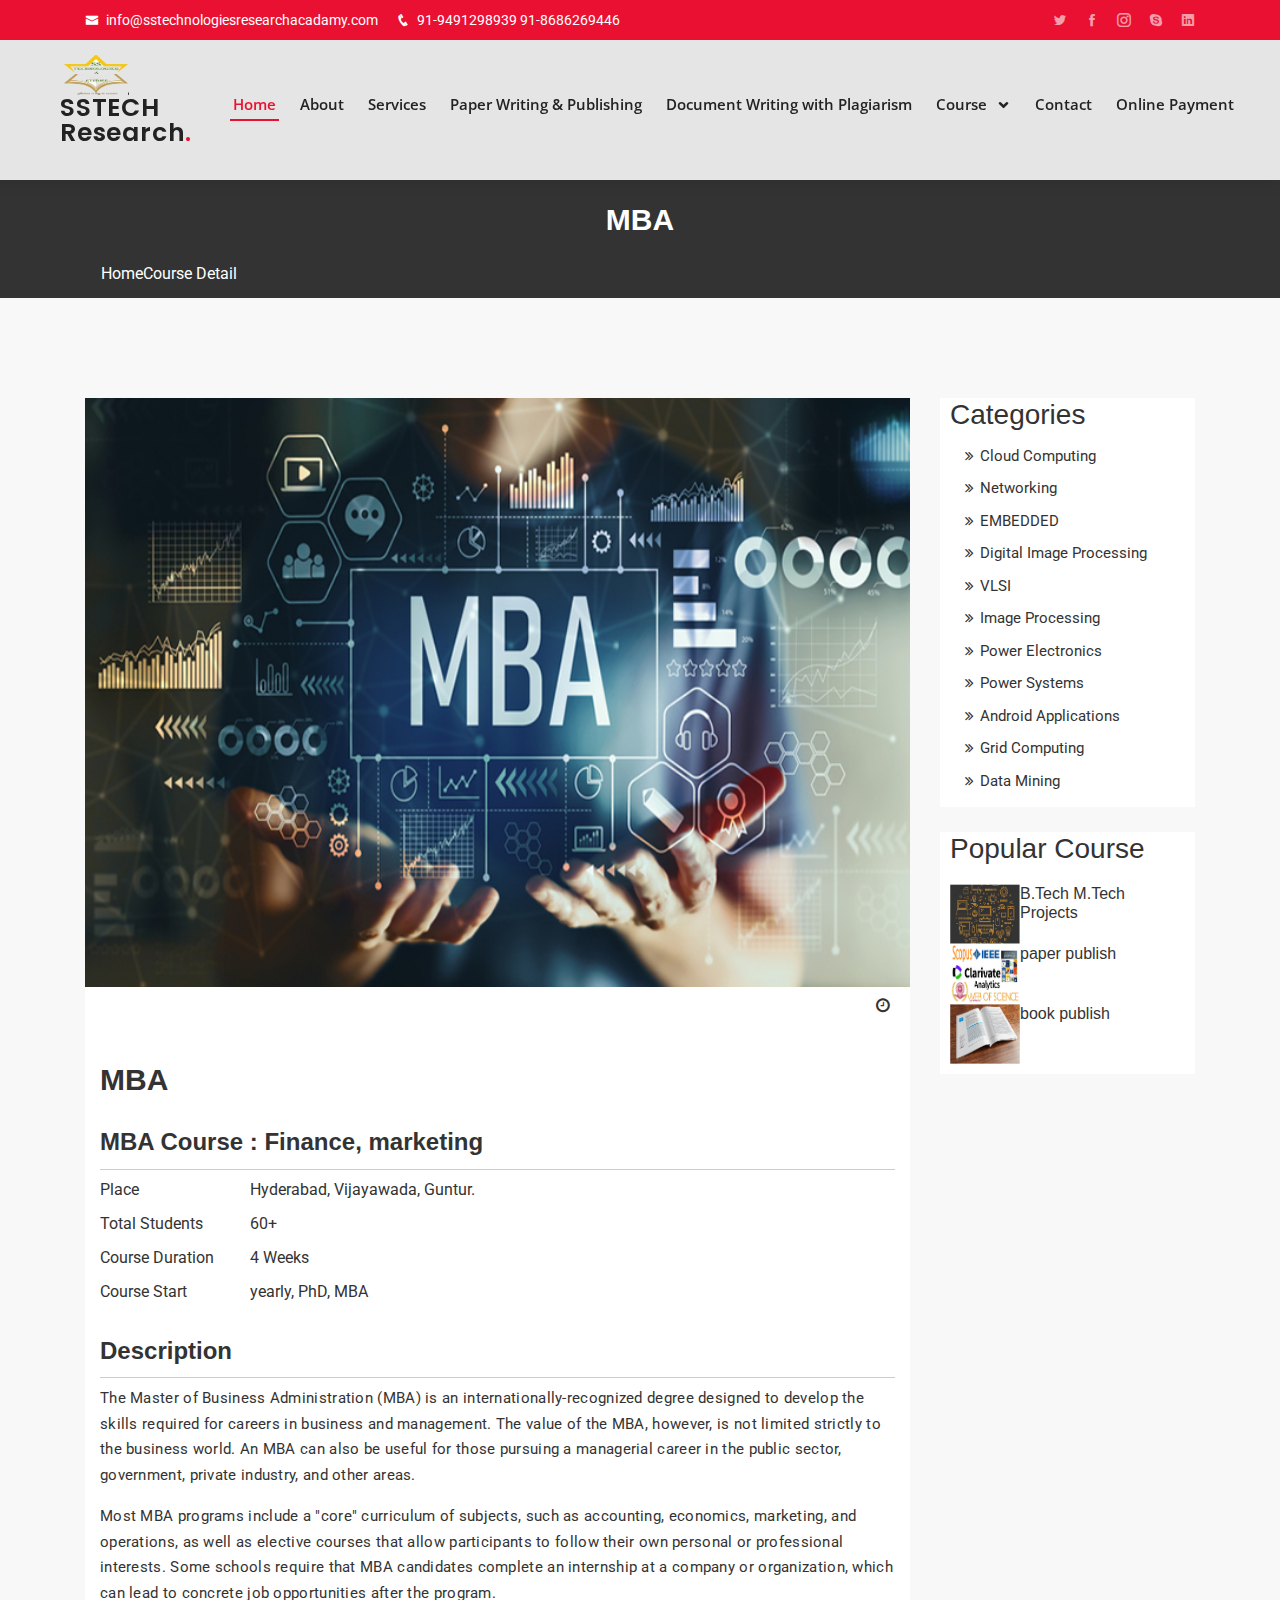
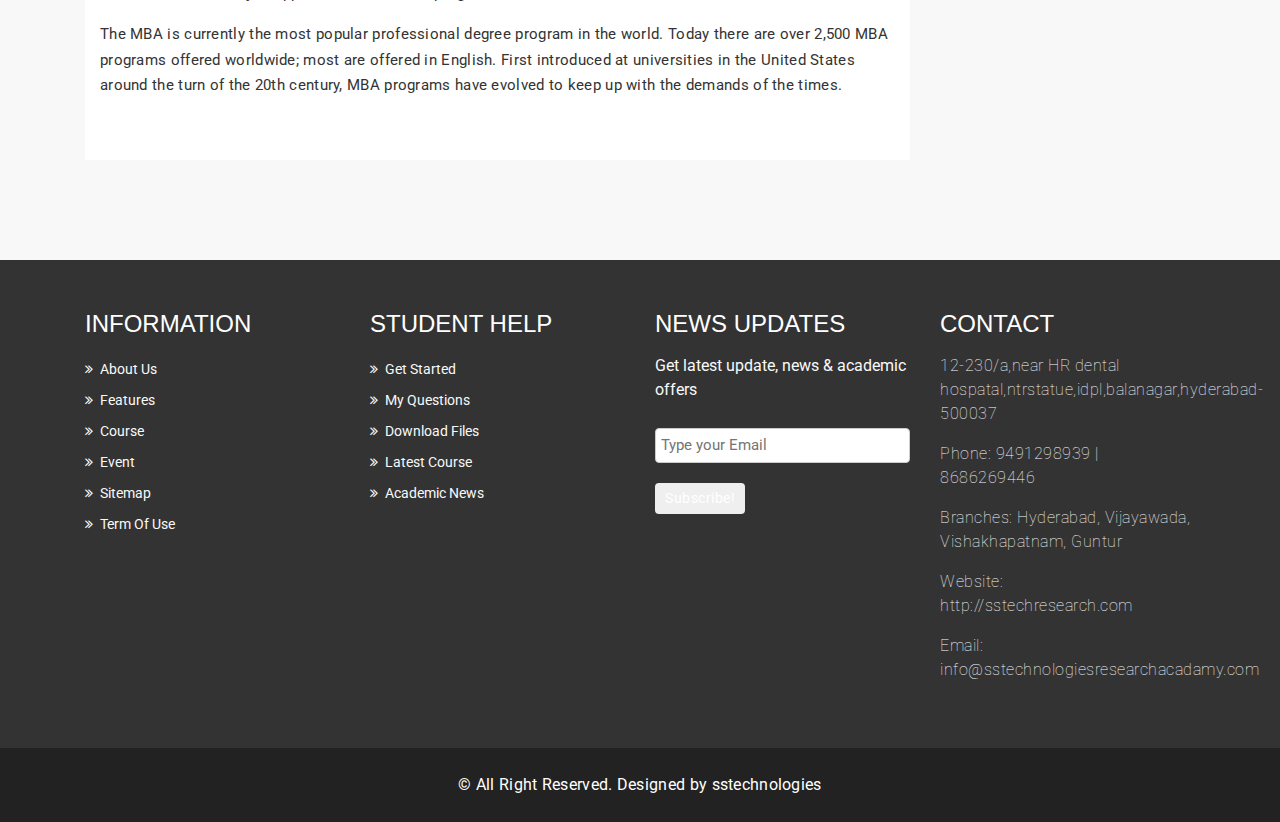
<file: MBA.html>
<html lang="en">

<head>
    <!-- Favicon -->
    <link rel="shortcut icon" href="assets/img/favicon.ico" type="image/x-icon">
<!-- Global site tag (gtag.js) - Google Analytics -->
<script async src="https://www.googletagmanager.com/gtag/js?id=G-C6W0SXKHP4"></script>
<script>
  window.dataLayer = window.dataLayer || [];
  function gtag(){dataLayer.push(arguments);}
  gtag('js', new Date());

  gtag('config', 'G-C6W0SXKHP4');
</script>
<script data-ad-client="ca-pub-2237130596585757" async src="https://pagead2.googlesyndication.com/pagead/js/adsbygoogle.js"></script>
  <meta charset="utf-8">
  <meta content="width=device-width, initial-scale=1.0" name="viewport">

    <title>SSTECH Research</title>
  <meta content="" name="descriptison">
  <meta content="" name="keywords">
  <!-- Google Fonts -->
  <link href="https://fonts.googleapis.com/css?family=Open+Sans:300,300i,400,400i,600,600i,700,700i|Roboto:300,300i,400,400i,500,500i,600,600i,700,700i|Poppins:300,300i,400,400i,500,500i,600,600i,700,700i" rel="stylesheet">
  <!-- Vendor CSS Files -->
  <link href="assets/vendor/bootstrap/css/bootstrap.min.css" rel="stylesheet">
  <link href="assets/vendor/icofont/icofont.min.css" rel="stylesheet">
     <!-- Template Main CSS File -->
  <link href="assets/css/style.css" rel="stylesheet">
  <!--font-awesome-->
<link rel="stylesheet" href="https://maxcdn.bootstrapcdn.com/font-awesome/4.4.0/css/font-awesome.min.css">
</head>

<body>

  <!-- ======= Top Bar-0 ======= -->
  <div id="topbar" class="d-none d-lg-flex align-items-center fixed-top">
    <div class="container d-flex">
      <div class="contact-info mr-auto">
        <i class="icofont-envelope"></i> <a href="mailto:contact@example.com">info@sstechnologiesresearchacadamy.com</a>
        <i class="icofont-phone"></i> 91-9491298939 91-8686269446
      </div>
      <div class="social-links">
        <a href="#" class="twitter"><i class="icofont-twitter"></i></a>
        <a href="#" class="facebook"><i class="icofont-facebook"></i></a>
        <a href="#" class="instagram"><i class="icofont-instagram"></i></a>
        <a href="#" class="skype"><i class="icofont-skype"></i></a>
        <a href="#" class="linkedin"><i class="icofont-linkedin"></i></i></a>
      </div>
    </div>
  </div>

  <!-- ======= Header-0 ======= -->
  <header id="header" class="fixed-top">
    <div class="container d-flex align-items-center">

      <h1 class="logo mr-auto"></img><a href="index.html"><img src="assets/img/logo.png">SSTECH Research<span>.</span></a></h1>
      <nav class="nav-menu d-none d-lg-block">
        <ul>
          <li class="active"><a href="index.html">Home</a></li>
          <li><a href="#about">About</a></li>
          <li><a href="#services">Services</a></li>
          <li><a href="PAPER_PUBLISHING.html">Paper Writing & Publishing</a></li>
          <li><a href="#team">Document Writing with Plagiarism</a></li>
          <li class="drop-down"><a href="">Course </a>
            <ul>
              <li><a href="EMBEDDED.html">EMBEDDED</a></li>
              <li class="drop-down"><a href="#">Deep Drop Down</a>
                <ul>
                  <li><a href="MATLAB.html">MATLAB </a></li>
                  <li><a href="VLSI.html">VLSI</a></li>
                  <li><a href="#">COMPUTER SCIENCE</a></li>
                  <li><a href="MBA.html">MBA </a></li>
                  <li><a href="#">SCHOOL PROJECTS </a></li>
                </ul>
              </li>
			  <li><a href="MATLAB.html">MATLAB </a></li>
              <li><a href="VLSI.html">VLSI</a></li>
			  <li><a href="#">COMPUTER SCIENCE</a></li>
              <li><a href="MBA.html">MBA</a></li>
              <li><a href="#">SCHOOL PROJECTS </a></li>
              <li><a href="#">PAPER PUBLISHING</a></li>
            </ul>
          </li>
          <li><a href="contact.html">Contact</a></li>
		  <li><a href="payon.html">Online Payment</a></li>

        </ul>
      </nav><!-- .nav-menu-0 -->
    </div>
	
  </header><!-- End Header -->
 <!-- Page breadcrumb -->
 <section id="mu-page-breadcrumb">
   <div class="container">
     <div class="row">
       <div class="col-md-12">
         <div class="mu-page-breadcrumb-area">
           <h2>MBA</h2>
           <ol class="breadcrumb">
            <li><a href="#">Home</a></li>            
            <li class="active">Course Detail</li>
          </ol>
         </div>
       </div>
     </div>
   </div>
 </section>
 <!-- End breadcrumb -->
 <section id="mu-course-content">
   <div class="container">
     <div class="row">
       <div class="col-md-12">
         <div class="mu-course-content-area">
            <div class="row">
              <div class="col-md-9">
                <!-- start course content container -->
                <div class="mu-course-container mu-course-details">
                  <div class="row">
                    <div class="col-md-12">
                      <div class="mu-latest-course-single">
                        <figure class="mu-latest-course-img">
                          <a href="#"><img src="assets/img/courses/9.jpg" alt="img"></a>
                          <figcaption class="mu-latest-course-imgcaption">
                            <a href="#"></a>
                            <span><i class="fa fa-clock-o"></i></span>
                          </figcaption>
                        </figure>
                        <div class="mu-latest-course-single-content">
                          <h2><a href="#">MBA</a></h2>
                          <h4><b>MBA Course : Finance, marketing </b></h4>
                          <ul>
                           
                            <li> <span>Place</span> <span>Hyderabad, Vijayawada, Guntur.</span></li>
                            <li> <span>Total Students</span> <span>60+</span></li>
                            <li> <span>Course Duration</span> <span>4 Weeks</span></li>
                            <li> <span>Course Start</span> <span>yearly, PhD, MBA</span></li>
                          </ul>
                          <h4><b>Description</b></h4>
                          <p>The Master of Business Administration (MBA) is an internationally-recognized degree designed to develop the skills required for careers in business and management. The value of the MBA, however, is not limited strictly to the business world. An MBA can also be useful for those pursuing a managerial career in the public sector, government, private industry, and other areas. </p>
                          <p>Most MBA programs include a "core" curriculum of subjects, such as accounting, economics, marketing, and operations, as well as elective courses that allow participants to follow their own personal or professional interests. Some schools require that MBA candidates complete an internship at a company or organization, which can lead to concrete job opportunities after the program.</p>
                          <p>The MBA is currently the most popular professional degree program in the world. Today there are over 2,500 MBA programs offered worldwide; most are offered in English. First introduced at universities in the United States around the turn of the 20th century, MBA programs have evolved to keep up with the demands of the times.</p>
						  <!--<blockquote>
                            <p>Lorem ipsum dolor sit amet, consectetur adipisicing elit. Deleniti, placeat, ipsa. Modi sed quibusdam vel autem fugit, eaque, iste. Excepturi fugit dignissimos suscipit dolor perferendis debitis magni sed, quia ab.</p>
                          </blockquote>
                          <p>Lorem ipsum dolor sit amet, consectetur adipisicing elit. Blanditiis ea consequatur doloremque deleniti error ullam, accusamus vel est alias, sit. Similique voluptas aliquid, excepturi accusamus, sequi ducimus incidunt mollitia non.</p>
                          <p>Lorem ipsum dolor sit amet, consectetur adipisicing elit. Nisi saepe possimus doloribus quod quibusdam officia suscipit qui illum nemo itaque, porro ipsam tempore enim error eius quia, culpa. Reprehenderit consequuntur voluptatem dolorum magni natus inventore molestias veritatis eos aspernatur repudiandae.</p>
                          <h4>Course Outline</h4>
                          <div class="table-responsive">
                            <table class="table">
                            <thead>
                              <tr>
                                <th> Title </th>
                                <th> Course Time </th>
                                <th> Spent Time </th>
                                <th> Status </th>
                              </tr>
                            </thead>
                            <tbody>
                              <tr>
                                <td> 1. Topic 1 </td>
                                <td> 15:30 </td>
                                <td> 13:80 </td>
                                <td> Successful </td>
                              </tr>
                              <tr>
                                <td> 2. Topic 2 </td>
                                <td> 15:30 </td>
                                <td> 13:80 </td>
                                <td> Successful </td>
                              </tr>
                              <tr>
                                <td> 3. Topic 3 </td>
                                <td> 15:30 </td>
                                <td> - </td>
                                <td> Successful </td>
                              </tr>
                              <tr>
                                <td> 4. Topic 4 </td>
                                <td> 15:30 </td>
                                <td> 13:80 </td>
                                <td> Successful </td>
                              </tr>
                              <tr>
                                <td> 5. Topic 5 </td>
                                <td> 15:30 </td>
                                <td> - </td>
                                <td> Waiting </td>
                              </tr>
                              <tr>
                                <td> 6. Topic 6 </td>
                                <td> 15:30 </td>
                                <td> 13:80 </td>
                                <td> - </td>
                              </tr>
                            </tbody>
                          </table>
                          </div>-->
                        </div>
                      </div> 
                    </div>                                   
                  </div>
                </div>
                <!-- end course content container -->
                <!-- start related course item 
                <div class="row">
                  <div class="col-md-12">
                    <div class="mu-related-item">
                  <h3>Related Courses</h3>
                  <div class="mu-related-item-area">
                    <div id="mu-related-item-slide">
                      <div class="col-md-6">
                        <div class="mu-latest-course-single">
                  <figure class="mu-latest-course-img">
                    <a href="#"><img src="assets/img/courses/4.jpg" alt="img"></a>
                    <figcaption class="mu-latest-course-imgcaption">
                      <a href="#">Academics</a>
                      <span><i class="fa fa-clock-o"></i>students</span>
                    </figcaption>
                  </figure>
                  <div class="mu-latest-course-single-content">
                    <h4><a href="#">M.Techprojects</a></h4>
                    <p>In entire globe ME/M.Tech degree is offered across various specializations. These specializations include Civil Engineering, Computer Science and Engineering, Chemical Engineering, Electrical Engineering, VLSI, Mechanical Engineering, Electronics and Communication Engineering etc. In this for M.Tech Degree, project completion is one of task major task. We can assist you to do project with various real-time applications and also provided you valuable material.</p>
                    <div class="mu-latest-course-single-contbottom">
                      <a class="mu-course-details" href="#">Details</a>
                      <span class="mu-course-price" href="#"></span>
                    </div>
                  </div>
                </div>
                      </div>
                      <div class="col-md-6">
                        <div class="mu-latest-course-single">
                  <figure class="mu-latest-course-img">
                    <a href="#"><img src="assets/img/courses/1.jpg" alt="img"></a>
                    <figcaption class="mu-latest-course-imgcaption">
                      <a href="#">Academics</a>
                      <span><i class="fa fa-clock-o"></i>students</span>
                    </figcaption>
                  </figure>
                  <div class="mu-latest-course-single-content">
                    <h4><a href="#">BE/B.TECHPROJECTS</a></h4>
                    <p>In entire globe BE/B.Tech degree is offered across various specializations at organizations. These specializations include Civil Engineering, Computer Science and Engineering, Chemical Engineering, Electrical Engineering, VLSI, Mechanical Engineering, Electronics and Communication Engineering etc. In this for BE/B.TechDegree, project completion is one of task major task. We can assist you to do project with various real-time applications and also provided you valuable material.</p>
                    <div class="mu-latest-course-single-contbottom">
                      <a class="mu-course-details" href="#">Details</a>
                      <span class="mu-course-price" href="#"></span>
                    </div>
                  </div>
                </div>
                      </div>
                      <div class="col-md-6">
									<div class="mu-latest-course-single">
							  <figure class="mu-latest-course-img">
								<a href="#"><img src="assets/img/courses/2.jpg" alt="img"></a>
								<figcaption class="mu-latest-course-imgcaption">
								  <a href="#">Engineering </a>
								  <span><i class="fa fa-clock-o"></i></span>
								</figcaption>
							  </figure>
							  <div class="mu-latest-course-single-content">
								<h4><a href="#">Paper Publishing</a></h4>
								<p>Paper Publications is one of the leading research exportation, for publication of research papers convergence of well renowned scientists platforms are required this is possible by IEEE, spinger, SCI, ESCI, Scopus UGC. Different emeritus professors, research professors, academicians, and industry consultants for widest distribution of knowledge throughout the globe can publish their work with effective.<br><br><br> </p>
								<div class="mu-latest-course-single-contbottom">
								  <a class="mu-course-details" href="#">Details</a>
								  <span class="mu-course-price" href="#"></span>
								</div>
							  </div>
							</div>
                      </div>
                      <div class="col-md-6">
												<div class="mu-latest-course-single">
										  <figure class="mu-latest-course-img">
											<a href="#"><img src="assets/img/courses/3.jpg" alt="img"></a>
											<figcaption class="mu-latest-course-imgcaption">
											  <a href="#">Book Publication</a>
											  <span><i class="fa fa-clock-o"></i></span>
											</figcaption>
										  </figure>
										  <div class="mu-latest-course-single-content">
											<h4><a href="#">Book Publication</a></h4>
											<p>Publishing is the activity of productionmaterial, literature, music, software and other content obtainable to the communal for sale or for free. Traditionally, the term refers to the distribution of printed works, such as books and etc. With the advent of digital information systems, the scope has expanded to include electronic publishing such as academic journals and etc.
						We are Registered Government of India(Andhra Pradesh, Telangana State)<br><br>
						</p>
											<div class="mu-latest-course-single-contbottom">
											  <a class="mu-course-details" href="#">Details</a>
											  <span class="mu-course-price" href="#"></span>
											</div>
										  </div>
										</div>
                      </div>
                    </div>
                  </div>
                </div>
                  </div>
                </div>
                <!-- end start related course item -->
              </div>
              <div class="col-md-3">
                <!-- start sidebar -->
                <aside class="mu-sidebar">
                  <!-- start single sidebar -->
                  <div class="mu-single-sidebar">
                    <h3>Categories</h3>
                    <ul class="mu-sidebar-catg">
                      <li><a href="#">cloud computing</a></li>
                      <li><a href="">Networking</a></li>
                      <li><a href="EMBEDDED.html">EMBEDDED</a></li>
                      <li><a href="">Digital Image Processing</a></li>
                      <li><a href="">VLSI</a></li>
                      <li><a href="">Image Processing</a></li>
					  <li><a href="">Power Electronics</a></li>
					  <li><a href="">Power Systems</a></li>
					  <li><a href="">Android Applications</a></li>
					  <li><a href="">Grid computing</a></li>
					  <li><a href="">Data Mining</a></li>
                    </ul>
                  </div>
                  <!-- end single sidebar -->
                  <!-- start single sidebar -->
                  <div class="mu-single-sidebar">
                    <h3>Popular Course</h3>
                    <div class="mu-sidebar-popular-courses">
                      <div class="media">
                        <div class="media-left">
                          <a href="#">
                            <img class="media-object" src="assets/img/courses/1.jpg" alt="img">
                          </a>
                        </div>
                        <div class="media-body">
                          <h4 class="media-heading"><a href="#">B.Tech M.Tech Projects</a></h4>                      
                          <span class="popular-course-price"></span>
                        </div>
                      </div>
                      <div class="media">
                        <div class="media-left">
                          <a href="#">
                            <img class="media-object" src="assets/img/courses/2.jpg" alt="img">
                          </a>
                        </div>
                        <div class="media-body">
                          <h4 class="media-heading"><a href="#">paper publish</a></h4>                      
                          <span class="popular-course-price"></span>
                        </div>
                      </div>
                      <div class="media">
                        <div class="media-left">
                          <a href="#">
                            <img class="media-object" src="assets/img/courses/3.jpg" alt="img">
                          </a>
                        </div>
                        <div class="media-body">
                          <h4 class="media-heading"><a href="#">book publish</a></h4>                      
                          <span class="popular-course-price"></span>
                        </div>
                      </div>
                    </div>
                  </div>
                  <!-- end single sidebar -->
                  <!-- start single sidebar 
                  <div class="mu-single-sidebar">
                    <h3>Archives</h3>
                    <ul class="mu-sidebar-catg mu-sidebar-archives">
                      <li><a href="#">May <span>(25)</span></a></li>
                      <li><a href="">June <span>(35)</span></a></li>
                      <li><a href="">July <span>(20)</span></a></li>
                      <li><a href="">August <span>(125)</span></a></li>
                      <li><a href="">September <span>(45)</span></a></li>
                      <li><a href="">October <span>(85)</span></a></li>
                    </ul>
                  </div>
                  <!-- end single sidebar -->
                  <!-- start single sidebar 
                  <div class="mu-single-sidebar">
                    <h3>Tags Cloud</h3>
                    <div class="tag-cloud">
                      <a href="#">Health</a>
                      <a href="#">Science</a>
                      <a href="#">Sports</a>
                      <a href="#">Mathematics</a>
                      <a href="#">Web Design</a>
                      <a href="#">Admission</a>
                      <a href="#">History</a>
                      <a href="#">Environment</a>
                    </div>
                  </div>
                  <!-- end single sidebar -->
                </aside>
                <!-- / end sidebar -->
             </div>
           </div>
         </div>
       </div>
     </div>
   </div>
 </section>

  <!-- Start footer -->
  <footer id="mu-footer">
    <!-- start footer top -->
    <div class="mu-footer-top">
      <div class="container">
        <div class="mu-footer-top-area">
          <div class="row">
            <div class="col-lg-3 col-md-3 col-sm-3">
              <div class="mu-footer-widget">
                <h4>Information</h4>
                <ul>
                  <li><a href="#">About Us</a></li>
                  <li><a href="">Features</a></li>
                  <li><a href="">Course</a></li>
                  <li><a href="">Event</a></li>
                  <li><a href="">Sitemap</a></li>
                  <li><a href="">Term Of Use</a></li>
                </ul>
              </div>
            </div>
            <div class="col-lg-3 col-md-3 col-sm-3">
              <div class="mu-footer-widget">
                <h4>Student Help</h4>
                <ul>
                  <li><a href="">Get Started</a></li>
                  <li><a href="#">My Questions</a></li>
                  <li><a href="">Download Files</a></li>
                  <li><a href="">Latest Course</a></li>
                  <li><a href="">Academic News</a></li>                  
                </ul>
              </div>
            </div>
            <div class="col-lg-3 col-md-3 col-sm-3">
              <div class="mu-footer-widget">
                <h4>News Updates</h4>
                <p>Get latest update, news & academic offers</p>
                <form class="mu-subscribe-form">
                  <input type="email" placeholder="Type your Email">
                  <button class="mu-subscribe-btn" type="submit">Subscribe!</button>
                </form>               
              </div>
            </div>
            <div class="col-lg-3 col-md-3 col-sm-3">
              <div class="mu-footer-widget">
                <h4>Contact</h4>
                <address>
                  <p>12-230/a,near HR dental hospatal,ntrstatue,idpl,balanagar,hyderabad-500037</p>
                   <p>Phone: 9491298939 |  8686269446 </p>
				   <P>Branches: Hyderabad, Vijayawada, Vishakhapatnam, Guntur</P>
                  <p>Website: http://sstechresearch.com</p>
                  <p>Email:  info@sstechnologiesresearchacadamy.com</p
                </address>
              </div>
            </div>
          </div>
        </div>
      </div>
    </div>
    <!-- end footer top -->
    <!-- start footer bottom -->
    <div class="mu-footer-bottom">
      <div class="container">
        <div class="mu-footer-bottom-area">
          <p>&copy; All Right Reserved. Designed by <a href="" rel="nofollow">sstechnologies</a></p>
        </div>
      </div>
    </div>
    <!-- end footer bottom -->
  </footer>
  <!-- End footer -->





  
  <!-- jQuery library -->
  <script src="assets/js/jquery.min.js"></script>  
  <!-- Include all compiled plugins (below), or include individual files as needed -->
  <script src="assets/js/bootstrap.js"></script>   
  <!-- Slick slider -->
  <script type="text/javascript" src="assets/js/slick.js"></script>
  <!-- Counter -->
  <script type="text/javascript" src="assets/js/waypoints.js"></script>
  <script type="text/javascript" src="assets/js/jquery.counterup.js"></script>  
  <!-- Mixit slider -->
  <script type="text/javascript" src="assets/js/jquery.mixitup.js"></script>
  <!-- Add fancyBox -->        
  <script type="text/javascript" src="assets/js/jquery.fancybox.pack.js"></script>

  <!-- Custom js -->
  <script src="assets/js/custom.js"></script> 

  </body>
</html>
</file>
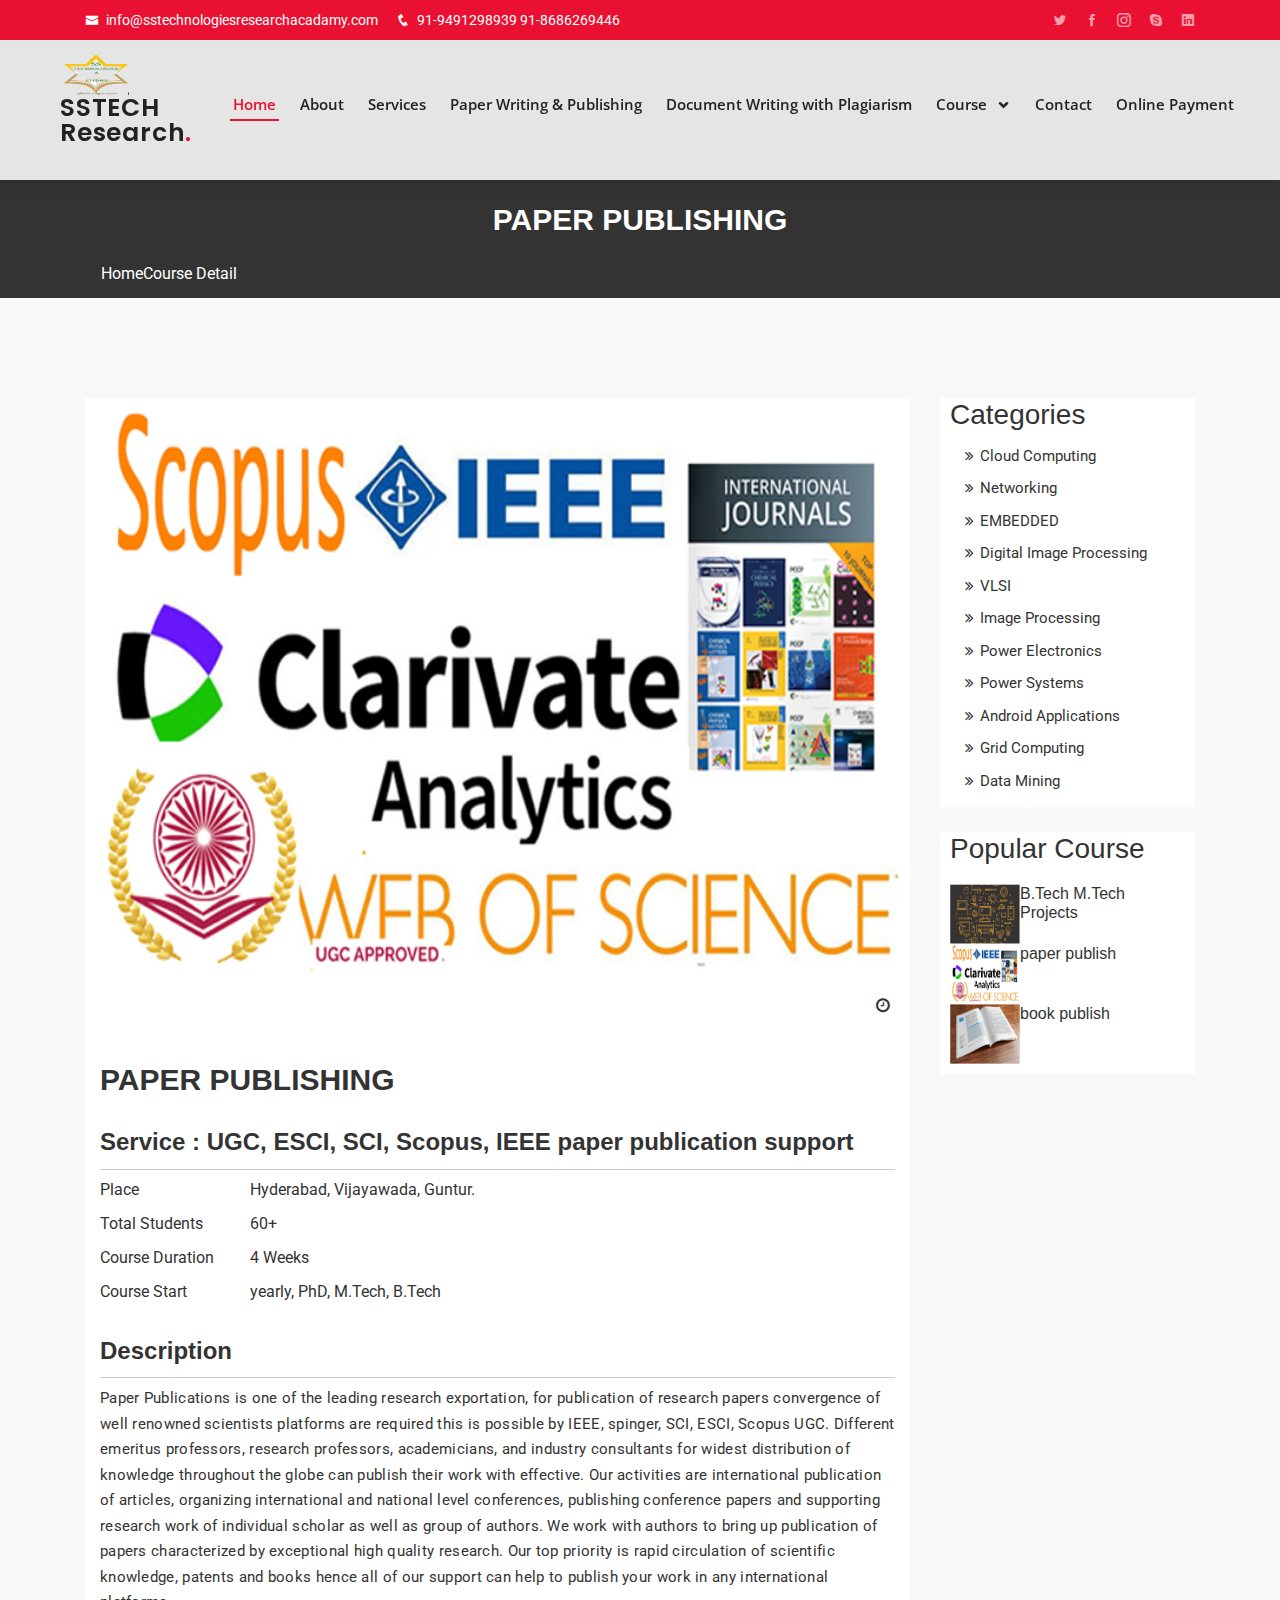
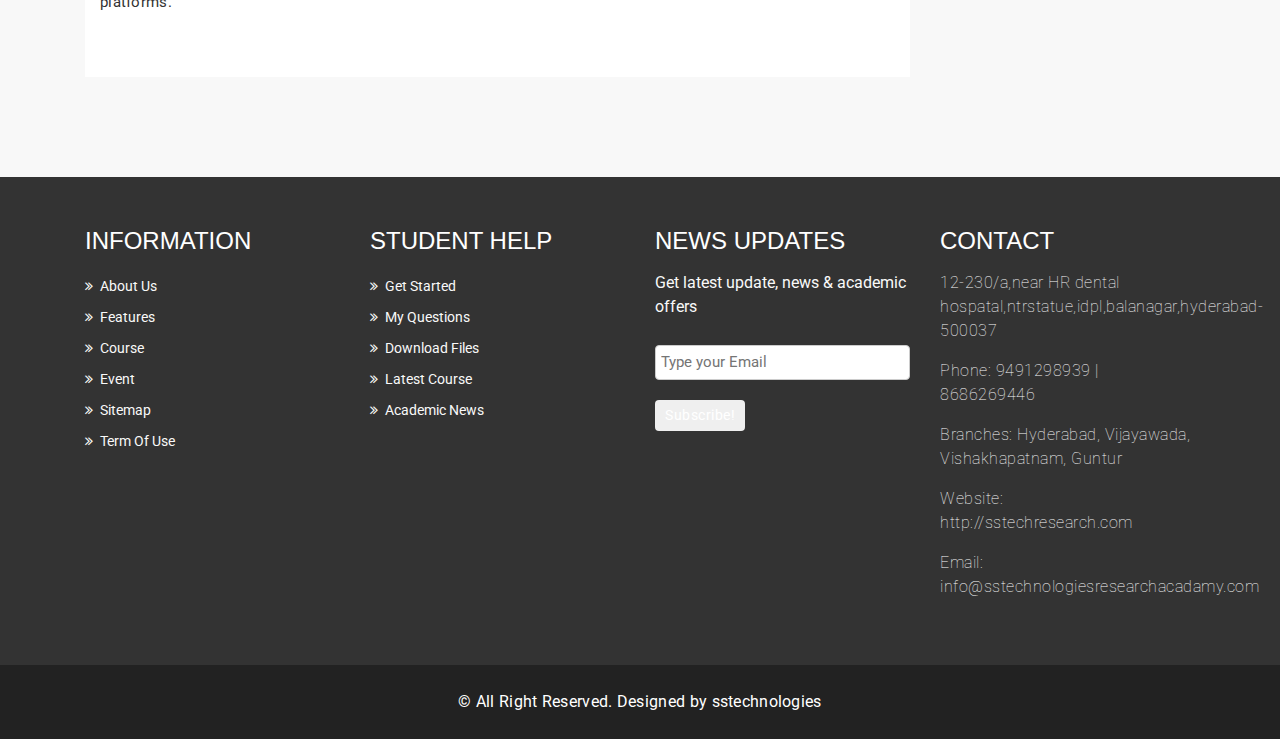
<file: PAPER_PUBLISHING.html>
<html lang="en">

<head>
    <!-- Favicon -->
    <link rel="shortcut icon" href="assets/img/favicon.ico" type="image/x-icon">
<!-- Global site tag (gtag.js) - Google Analytics -->
<script async src="https://www.googletagmanager.com/gtag/js?id=G-C6W0SXKHP4"></script>
<script>
  window.dataLayer = window.dataLayer || [];
  function gtag(){dataLayer.push(arguments);}
  gtag('js', new Date());

  gtag('config', 'G-C6W0SXKHP4');
</script>
<script data-ad-client="ca-pub-2237130596585757" async src="https://pagead2.googlesyndication.com/pagead/js/adsbygoogle.js"></script>
  <meta charset="utf-8">
  <meta content="width=device-width, initial-scale=1.0" name="viewport">

    <title>SSTECH Research</title>
  <meta content="" name="descriptison">
  <meta content="" name="keywords">
  <!-- Google Fonts -->
  <link href="https://fonts.googleapis.com/css?family=Open+Sans:300,300i,400,400i,600,600i,700,700i|Roboto:300,300i,400,400i,500,500i,600,600i,700,700i|Poppins:300,300i,400,400i,500,500i,600,600i,700,700i" rel="stylesheet">
  <!-- Vendor CSS Files -->
  <link href="assets/vendor/bootstrap/css/bootstrap.min.css" rel="stylesheet">
  <link href="assets/vendor/icofont/icofont.min.css" rel="stylesheet">
     <!-- Template Main CSS File -->
  <link href="assets/css/style.css" rel="stylesheet">
  <!--font-awesome-->
<link rel="stylesheet" href="https://maxcdn.bootstrapcdn.com/font-awesome/4.4.0/css/font-awesome.min.css">
</head>

<body>

  <!-- ======= Top Bar-0 ======= -->
  <div id="topbar" class="d-none d-lg-flex align-items-center fixed-top">
    <div class="container d-flex">
      <div class="contact-info mr-auto">
        <i class="icofont-envelope"></i> <a href="mailto:contact@example.com">info@sstechnologiesresearchacadamy.com</a>
        <i class="icofont-phone"></i> 91-9491298939 91-8686269446
      </div>
      <div class="social-links">
        <a href="#" class="twitter"><i class="icofont-twitter"></i></a>
        <a href="#" class="facebook"><i class="icofont-facebook"></i></a>
        <a href="#" class="instagram"><i class="icofont-instagram"></i></a>
        <a href="#" class="skype"><i class="icofont-skype"></i></a>
        <a href="#" class="linkedin"><i class="icofont-linkedin"></i></i></a>
      </div>
    </div>
  </div>

  <!-- ======= Header-0 ======= -->
  <header id="header" class="fixed-top">
    <div class="container d-flex align-items-center">

      <h1 class="logo mr-auto"></img><a href="index.html"><img src="assets/img/logo.png">SSTECH Research<span>.</span></a></h1>
      <nav class="nav-menu d-none d-lg-block">
        <ul>
          <li class="active"><a href="index.html">Home</a></li>
          <li><a href="#about">About</a></li>
          <li><a href="#services">Services</a></li>
          <li><a href="PAPER_PUBLISHING.html">Paper Writing & Publishing</a></li>
          <li><a href="#team">Document Writing with Plagiarism</a></li>
          <li class="drop-down"><a href="">Course </a>
            <ul>
              <li><a href="EMBEDDED.html">EMBEDDED</a></li>
              <li class="drop-down"><a href="#">Deep Drop Down</a>
                <ul>
                  <li><a href="MATLAB.html">MATLAB </a></li>
                  <li><a href="VLSI.html">VLSI</a></li>
                  <li><a href="#">COMPUTER SCIENCE</a></li>
                  <li><a href="MBA.html">MBA </a></li>
                  <li><a href="#">SCHOOL PROJECTS </a></li>
                </ul>
              </li>
			  <li><a href="MATLAB.html">MATLAB </a></li>
              <li><a href="VLSI.html">VLSI</a></li>
			  <li><a href="#">COMPUTER SCIENCE</a></li>
              <li><a href="MBA.html">MBA</a></li>
              <li><a href="#">SCHOOL PROJECTS </a></li>
              <li><a href="#">PAPER PUBLISHING</a></li>
            </ul>
          </li>
          <li><a href="contact.html">Contact</a></li>
		  <li><a href="payon.html">Online Payment</a></li>

        </ul>
      </nav><!-- .nav-menu-0 -->
    </div>
	
  </header><!-- End Header -->
 <!-- Page breadcrumb -->
 <section id="mu-page-breadcrumb">
   <div class="container">
     <div class="row">
       <div class="col-md-12">
         <div class="mu-page-breadcrumb-area">
           <h2>PAPER PUBLISHING</h2>
           <ol class="breadcrumb">
            <li><a href="#">Home</a></li>            
            <li class="active">Course Detail</li>
          </ol>
         </div>
       </div>
     </div>
   </div>
 </section>
 <!-- End breadcrumb -->
 <section id="mu-course-content">
   <div class="container">
     <div class="row">
       <div class="col-md-12">
         <div class="mu-course-content-area">
            <div class="row">
              <div class="col-md-9">
                <!-- start course content container -->
                <div class="mu-course-container mu-course-details">
                  <div class="row">
                    <div class="col-md-12">
                      <div class="mu-latest-course-single">
                        <figure class="mu-latest-course-img">
                          <a href="#"><img src="assets/img/courses/2.jpg" alt="img"></a>
                          <figcaption class="mu-latest-course-imgcaption">
                            <a href="#"></a>
                            <span><i class="fa fa-clock-o"></i></span>
                          </figcaption>
                        </figure>
                        <div class="mu-latest-course-single-content">
                          <h2><a href="#">PAPER PUBLISHING</a></h2>
                          <h4><b>Service : UGC, ESCI, SCI, Scopus, IEEE paper publication support</b></h4>
                          <ul>
                            
                            <li> <span>Place</span> <span>Hyderabad, Vijayawada, Guntur.</span></li>
                            <li> <span>Total Students</span> <span>60+</span></li>
                            <li> <span>Course Duration</span> <span>4 Weeks</span></li>
                            <li> <span>Course Start</span> <span>yearly, PhD, M.Tech, B.Tech</span></li>
                          </ul>
                          <h4><b>Description</b></h4>
                          <p>Paper Publications is one of the leading research exportation, for publication of research papers convergence of well renowned scientists platforms are required this is possible by IEEE, spinger, SCI, ESCI, Scopus UGC. Different emeritus professors, research professors, academicians, and industry consultants for widest distribution of knowledge throughout the globe can publish their work with effective. Our activities are international publication of articles, organizing international and national level conferences, publishing conference papers and supporting research work of individual scholar as well as group of authors. We work with authors to bring up publication of papers characterized by exceptional high quality research. Our top priority is rapid circulation of scientific knowledge, patents and books hence all of our support can help to publish your work in any international platforms.</p>
                          
                          <!--<blockquote>
                            <p>Lorem ipsum dolor sit amet, consectetur adipisicing elit. Deleniti, placeat, ipsa. Modi sed quibusdam vel autem fugit, eaque, iste. Excepturi fugit dignissimos suscipit dolor perferendis debitis magni sed, quia ab.</p>
                          </blockquote>
                          <p>Lorem ipsum dolor sit amet, consectetur adipisicing elit. Blanditiis ea consequatur doloremque deleniti error ullam, accusamus vel est alias, sit. Similique voluptas aliquid, excepturi accusamus, sequi ducimus incidunt mollitia non.</p>
                          <p>Lorem ipsum dolor sit amet, consectetur adipisicing elit. Nisi saepe possimus doloribus quod quibusdam officia suscipit qui illum nemo itaque, porro ipsam tempore enim error eius quia, culpa. Reprehenderit consequuntur voluptatem dolorum magni natus inventore molestias veritatis eos aspernatur repudiandae.</p>
                          <h4>Course Outline</h4>
                          <div class="table-responsive">
                            <table class="table">
                            <thead>
                              <tr>
                                <th> Title </th>
                                <th> Course Time </th>
                                <th> Spent Time </th>
                                <th> Status </th>
                              </tr>
                            </thead>
                            <tbody>
                              <tr>
                                <td> 1. Topic 1 </td>
                                <td> 15:30 </td>
                                <td> 13:80 </td>
                                <td> Successful </td>
                              </tr>
                              <tr>
                                <td> 2. Topic 2 </td>
                                <td> 15:30 </td>
                                <td> 13:80 </td>
                                <td> Successful </td>
                              </tr>
                              <tr>
                                <td> 3. Topic 3 </td>
                                <td> 15:30 </td>
                                <td> - </td>
                                <td> Successful </td>
                              </tr>
                              <tr>
                                <td> 4. Topic 4 </td>
                                <td> 15:30 </td>
                                <td> 13:80 </td>
                                <td> Successful </td>
                              </tr>
                              <tr>
                                <td> 5. Topic 5 </td>
                                <td> 15:30 </td>
                                <td> - </td>
                                <td> Waiting </td>
                              </tr>
                              <tr>
                                <td> 6. Topic 6 </td>
                                <td> 15:30 </td>
                                <td> 13:80 </td>
                                <td> - </td>
                              </tr>
                            </tbody>
                          </table>
                          </div>-->
                        </div>
                      </div> 
                    </div>                                   
                  </div>
                </div>
                <!-- end course content container -->
                <!-- start related course item 
                <div class="row">
                  <div class="col-md-12">
                    <div class="mu-related-item">
                  <h3>Related Courses</h3>
                  <div class="mu-related-item-area">
                    <div id="mu-related-item-slide">
                      <div class="col-md-6">
                        <div class="mu-latest-course-single">
                  <figure class="mu-latest-course-img">
                    <a href="#"><img src="assets/img/courses/4.jpg" alt="img"></a>
                    <figcaption class="mu-latest-course-imgcaption">
                      <a href="#">Academics</a>
                      <span><i class="fa fa-clock-o"></i>students</span>
                    </figcaption>
                  </figure>
                  <div class="mu-latest-course-single-content">
                    <h4><a href="#">M.Techprojects</a></h4>
                    <p>In entire globe ME/M.Tech degree is offered across various specializations. These specializations include Civil Engineering, Computer Science and Engineering, Chemical Engineering, Electrical Engineering, VLSI, Mechanical Engineering, Electronics and Communication Engineering etc. In this for M.Tech Degree, project completion is one of task major task. We can assist you to do project with various real-time applications and also provided you valuable material.</p>
                    <div class="mu-latest-course-single-contbottom">
                      <a class="mu-course-details" href="#">Details</a>
                      <span class="mu-course-price" href="#"></span>
                    </div>
                  </div>
                </div>
                      </div>
                      <div class="col-md-6">
                        <div class="mu-latest-course-single">
                  <figure class="mu-latest-course-img">
                    <a href="#"><img src="assets/img/courses/1.jpg" alt="img"></a>
                    <figcaption class="mu-latest-course-imgcaption">
                      <a href="#">Academics</a>
                      <span><i class="fa fa-clock-o"></i>students</span>
                    </figcaption>
                  </figure>
                  <div class="mu-latest-course-single-content">
                    <h4><a href="#">BE/B.TECHPROJECTS</a></h4>
                    <p>In entire globe BE/B.Tech degree is offered across various specializations at organizations. These specializations include Civil Engineering, Computer Science and Engineering, Chemical Engineering, Electrical Engineering, VLSI, Mechanical Engineering, Electronics and Communication Engineering etc. In this for BE/B.TechDegree, project completion is one of task major task. We can assist you to do project with various real-time applications and also provided you valuable material.</p>
                    <div class="mu-latest-course-single-contbottom">
                      <a class="mu-course-details" href="#">Details</a>
                      <span class="mu-course-price" href="#"></span>
                    </div>
                  </div>
                </div>
                      </div>
                      <div class="col-md-6">
									<div class="mu-latest-course-single">
							  <figure class="mu-latest-course-img">
								<a href="#"><img src="assets/img/courses/2.jpg" alt="img"></a>
								<figcaption class="mu-latest-course-imgcaption">
								  <a href="#">Engineering </a>
								  <span><i class="fa fa-clock-o"></i></span>
								</figcaption>
							  </figure>
							  <div class="mu-latest-course-single-content">
								<h4><a href="#">Paper Publishing</a></h4>
								<p>Paper Publications is one of the leading research exportation, for publication of research papers convergence of well renowned scientists platforms are required this is possible by IEEE, spinger, SCI, ESCI, Scopus UGC. Different emeritus professors, research professors, academicians, and industry consultants for widest distribution of knowledge throughout the globe can publish their work with effective.<br><br><br> </p>
								<div class="mu-latest-course-single-contbottom">
								  <a class="mu-course-details" href="#">Details</a>
								  <span class="mu-course-price" href="#"></span>
								</div>
							  </div>
							</div>
                      </div>
                      <div class="col-md-6">
												<div class="mu-latest-course-single">
										  <figure class="mu-latest-course-img">
											<a href="#"><img src="assets/img/courses/3.jpg" alt="img"></a>
											<figcaption class="mu-latest-course-imgcaption">
											  <a href="#">Book Publication</a>
											  <span><i class="fa fa-clock-o"></i></span>
											</figcaption>
										  </figure>
										  <div class="mu-latest-course-single-content">
											<h4><a href="#">Book Publication</a></h4>
											<p>Publishing is the activity of productionmaterial, literature, music, software and other content obtainable to the communal for sale or for free. Traditionally, the term refers to the distribution of printed works, such as books and etc. With the advent of digital information systems, the scope has expanded to include electronic publishing such as academic journals and etc.
						We are Registered Government of India(Andhra Pradesh, Telangana State)<br><br>
						</p>
											<div class="mu-latest-course-single-contbottom">
											  <a class="mu-course-details" href="#">Details</a>
											  <span class="mu-course-price" href="#"></span>
											</div>
										  </div>
										</div>
                      </div>
                    </div>
                  </div>
                </div>
                  </div>
                </div>
                <!-- end start related course item -->
              </div>
              <div class="col-md-3">
                <!-- start sidebar -->
                <aside class="mu-sidebar">
                  <!-- start single sidebar -->
                  <div class="mu-single-sidebar">
                    <h3>Categories</h3>
                    <ul class="mu-sidebar-catg">
                      <li><a href="#">cloud computing</a></li>
                      <li><a href="">Networking</a></li>
                      <li><a href="EMBEDDED.html">EMBEDDED</a></li>
                      <li><a href="">Digital Image Processing</a></li>
                      <li><a href="">VLSI</a></li>
                      <li><a href="">Image Processing</a></li>
					  <li><a href="">Power Electronics</a></li>
					  <li><a href="">Power Systems</a></li>
					  <li><a href="">Android Applications</a></li>
					  <li><a href="">Grid computing</a></li>
					  <li><a href="">Data Mining</a></li>
                    </ul>
                  </div>
                  <!-- end single sidebar -->
                  <!-- start single sidebar -->
                  <div class="mu-single-sidebar">
                    <h3>Popular Course</h3>
                    <div class="mu-sidebar-popular-courses">
                      <div class="media">
                        <div class="media-left">
                          <a href="#">
                            <img class="media-object" src="assets/img/courses/1.jpg" alt="img">
                          </a>
                        </div>
                        <div class="media-body">
                          <h4 class="media-heading"><a href="#">B.Tech M.Tech Projects</a></h4>                      
                          <span class="popular-course-price"></span>
                        </div>
                      </div>
                      <div class="media">
                        <div class="media-left">
                          <a href="#">
                            <img class="media-object" src="assets/img/courses/2.jpg" alt="img">
                          </a>
                        </div>
                        <div class="media-body">
                          <h4 class="media-heading"><a href="#">paper publish</a></h4>                      
                          <span class="popular-course-price"></span>
                        </div>
                      </div>
                      <div class="media">
                        <div class="media-left">
                          <a href="#">
                            <img class="media-object" src="assets/img/courses/3.jpg" alt="img">
                          </a>
                        </div>
                        <div class="media-body">
                          <h4 class="media-heading"><a href="#">book publish</a></h4>                      
                          <span class="popular-course-price"></span>
                        </div>
                      </div>
                    </div>
                  </div>
                  <!-- end single sidebar -->
                  <!-- start single sidebar 
                  <div class="mu-single-sidebar">
                    <h3>Archives</h3>
                    <ul class="mu-sidebar-catg mu-sidebar-archives">
                      <li><a href="#">May <span>(25)</span></a></li>
                      <li><a href="">June <span>(35)</span></a></li>
                      <li><a href="">July <span>(20)</span></a></li>
                      <li><a href="">August <span>(125)</span></a></li>
                      <li><a href="">September <span>(45)</span></a></li>
                      <li><a href="">October <span>(85)</span></a></li>
                    </ul>
                  </div>
                  <!-- end single sidebar -->
                  <!-- start single sidebar 
                  <div class="mu-single-sidebar">
                    <h3>Tags Cloud</h3>
                    <div class="tag-cloud">
                      <a href="#">Health</a>
                      <a href="#">Science</a>
                      <a href="#">Sports</a>
                      <a href="#">Mathematics</a>
                      <a href="#">Web Design</a>
                      <a href="#">Admission</a>
                      <a href="#">History</a>
                      <a href="#">Environment</a>
                    </div>
                  </div>
                  <!-- end single sidebar -->
                </aside>
                <!-- / end sidebar -->
             </div>
           </div>
         </div>
       </div>
     </div>
   </div>
 </section>

  <!-- Start footer -->
  <footer id="mu-footer">
    <!-- start footer top -->
    <div class="mu-footer-top">
      <div class="container">
        <div class="mu-footer-top-area">
          <div class="row">
            <div class="col-lg-3 col-md-3 col-sm-3">
              <div class="mu-footer-widget">
                <h4>Information</h4>
                <ul>
                  <li><a href="#">About Us</a></li>
                  <li><a href="">Features</a></li>
                  <li><a href="">Course</a></li>
                  <li><a href="">Event</a></li>
                  <li><a href="">Sitemap</a></li>
                  <li><a href="">Term Of Use</a></li>
                </ul>
              </div>
            </div>
            <div class="col-lg-3 col-md-3 col-sm-3">
              <div class="mu-footer-widget">
                <h4>Student Help</h4>
                <ul>
                  <li><a href="">Get Started</a></li>
                  <li><a href="#">My Questions</a></li>
                  <li><a href="">Download Files</a></li>
                  <li><a href="">Latest Course</a></li>
                  <li><a href="">Academic News</a></li>                  
                </ul>
              </div>
            </div>
            <div class="col-lg-3 col-md-3 col-sm-3">
              <div class="mu-footer-widget">
                <h4>News Updates</h4>
                <p>Get latest update, news & academic offers</p>
                <form class="mu-subscribe-form">
                  <input type="email" placeholder="Type your Email">
                  <button class="mu-subscribe-btn" type="submit">Subscribe!</button>
                </form>               
              </div>
            </div>
            <div class="col-lg-3 col-md-3 col-sm-3">
              <div class="mu-footer-widget">
                <h4>Contact</h4>
                <address>
                  <p>12-230/a,near HR dental hospatal,ntrstatue,idpl,balanagar,hyderabad-500037</p>
                   <p>Phone: 9491298939 |  8686269446 </p>
				   <P>Branches: Hyderabad, Vijayawada, Vishakhapatnam, Guntur</P>
                  <p>Website: http://sstechresearch.com</p>
                  <p>Email:  info@sstechnologiesresearchacadamy.com</p
                </address>
              </div>
            </div>
          </div>
        </div>
      </div>
    </div>
    <!-- end footer top -->
    <!-- start footer bottom -->
    <div class="mu-footer-bottom">
      <div class="container">
        <div class="mu-footer-bottom-area">
          <p>&copy; All Right Reserved. Designed by <a href="" rel="nofollow">sstechnologies</a></p>
        </div>
      </div>
    </div>
    <!-- end footer bottom -->
  </footer>
  <!-- End footer -->





  
  <!-- jQuery library -->
  <script src="assets/js/jquery.min.js"></script>  
  <!-- Include all compiled plugins (below), or include individual files as needed -->
  <script src="assets/js/bootstrap.js"></script>   
  <!-- Slick slider -->
  <script type="text/javascript" src="assets/js/slick.js"></script>
  <!-- Counter -->
  <script type="text/javascript" src="assets/js/waypoints.js"></script>
  <script type="text/javascript" src="assets/js/jquery.counterup.js"></script>  
  <!-- Mixit slider -->
  <script type="text/javascript" src="assets/js/jquery.mixitup.js"></script>
  <!-- Add fancyBox -->        
  <script type="text/javascript" src="assets/js/jquery.fancybox.pack.js"></script>

  <!-- Custom js -->
  <script src="assets/js/custom.js"></script> 

  </body>
</html>
</file>
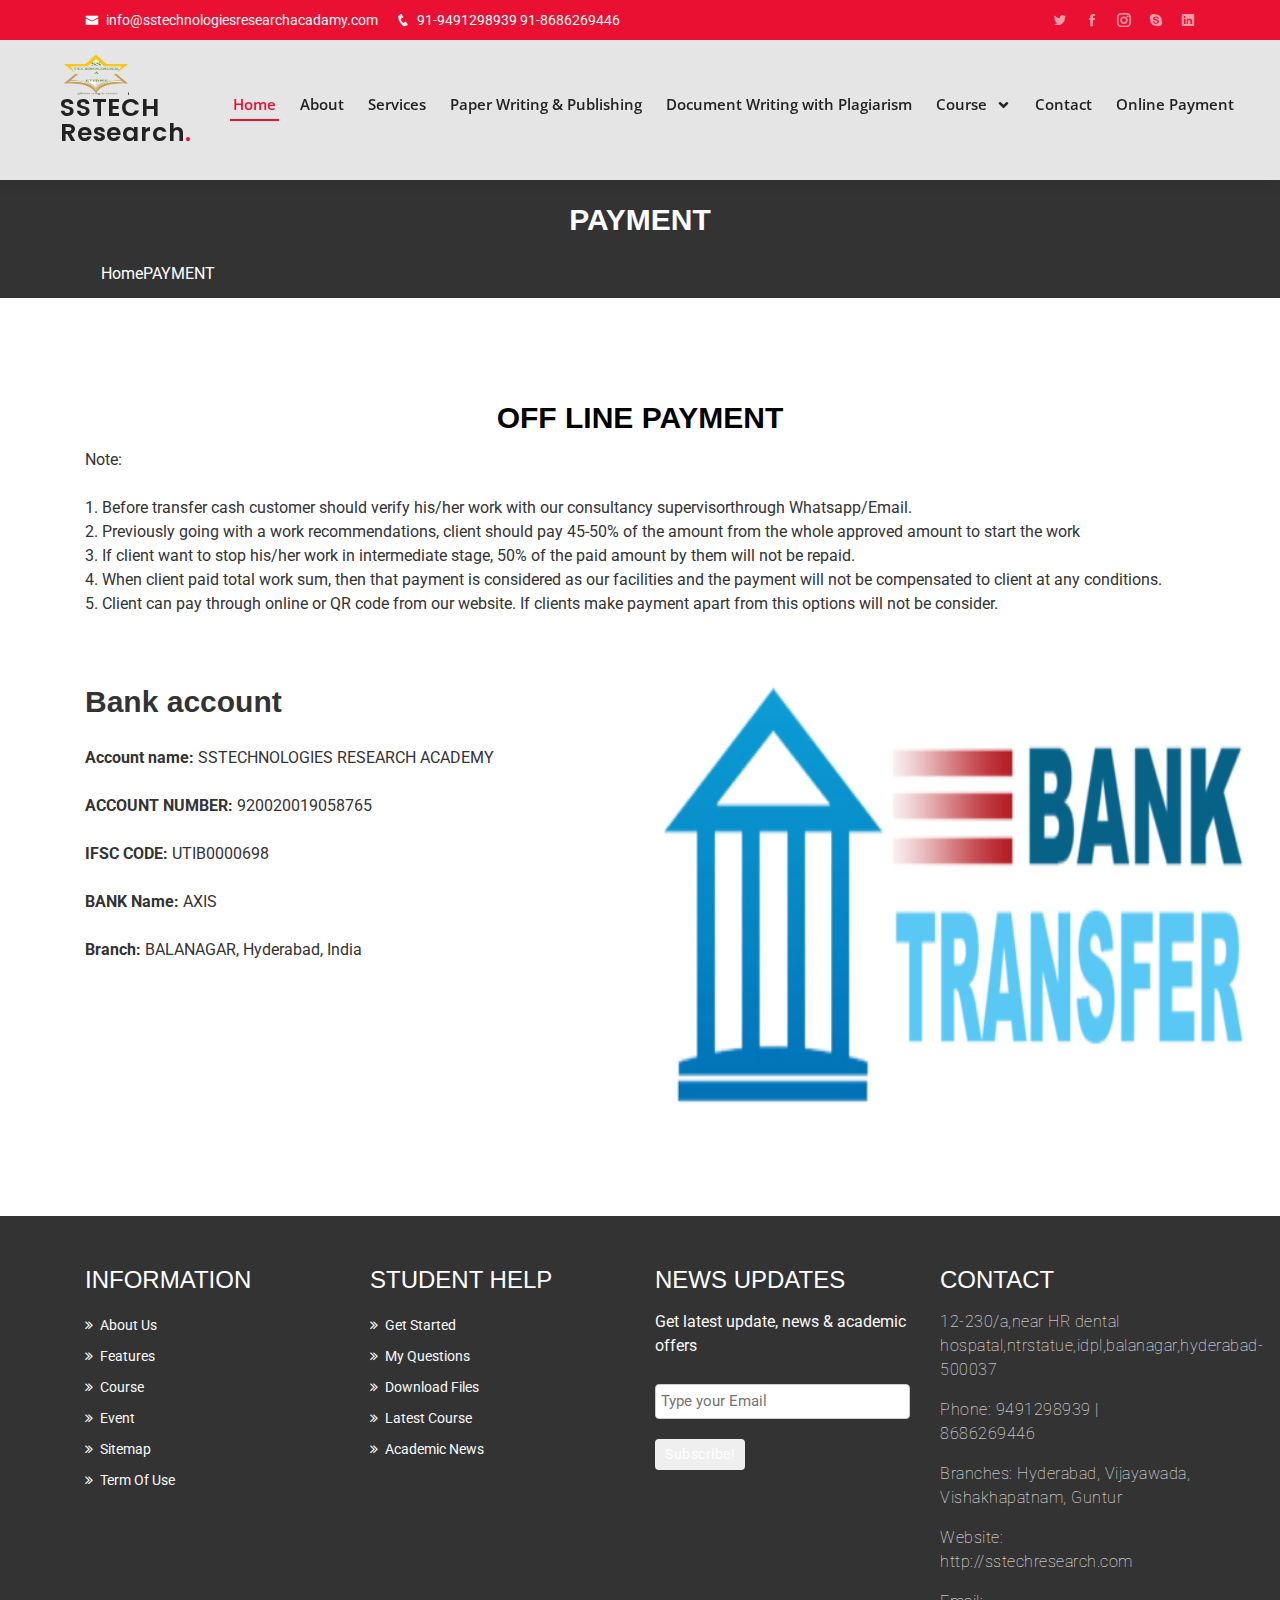
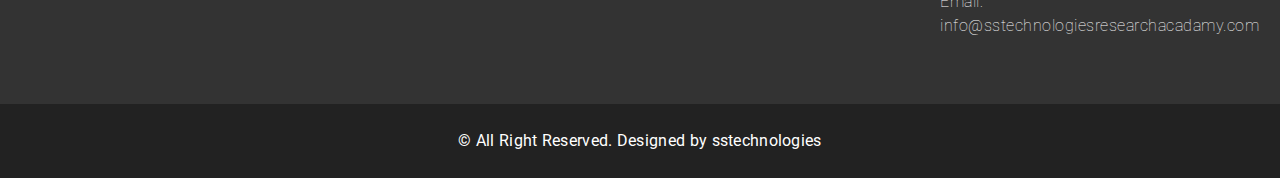
<file: payoff.html>
<html lang="en">

<head>
    <!-- Favicon -->
    <link rel="shortcut icon" href="assets/img/favicon.ico" type="image/x-icon">
<!-- Global site tag (gtag.js) - Google Analytics -->
<script async src="https://www.googletagmanager.com/gtag/js?id=G-C6W0SXKHP4"></script>
<script>
  window.dataLayer = window.dataLayer || [];
  function gtag(){dataLayer.push(arguments);}
  gtag('js', new Date());

  gtag('config', 'G-C6W0SXKHP4');
</script>
<script data-ad-client="ca-pub-2237130596585757" async src="https://pagead2.googlesyndication.com/pagead/js/adsbygoogle.js"></script>
  <meta charset="utf-8">
  <meta content="width=device-width, initial-scale=1.0" name="viewport">

    <title>SSTECH Research</title>
  <meta content="" name="descriptison">
  <meta content="" name="keywords">
  <!-- Google Fonts -->
  <link href="https://fonts.googleapis.com/css?family=Open+Sans:300,300i,400,400i,600,600i,700,700i|Roboto:300,300i,400,400i,500,500i,600,600i,700,700i|Poppins:300,300i,400,400i,500,500i,600,600i,700,700i" rel="stylesheet">
  <!-- Vendor CSS Files -->
  <link href="assets/vendor/bootstrap/css/bootstrap.min.css" rel="stylesheet">
  <link href="assets/vendor/icofont/icofont.min.css" rel="stylesheet">
     <!-- Template Main CSS File -->
  <link href="assets/css/style.css" rel="stylesheet">
  <!--font-awesome-->
<link rel="stylesheet" href="https://maxcdn.bootstrapcdn.com/font-awesome/4.4.0/css/font-awesome.min.css">
</head>

<body>

  <!-- ======= Top Bar-0 ======= -->
  <div id="topbar" class="d-none d-lg-flex align-items-center fixed-top">
    <div class="container d-flex">
      <div class="contact-info mr-auto">
        <i class="icofont-envelope"></i> <a href="mailto:contact@example.com">info@sstechnologiesresearchacadamy.com</a>
        <i class="icofont-phone"></i> 91-9491298939 91-8686269446
      </div>
      <div class="social-links">
        <a href="#" class="twitter"><i class="icofont-twitter"></i></a>
        <a href="#" class="facebook"><i class="icofont-facebook"></i></a>
        <a href="#" class="instagram"><i class="icofont-instagram"></i></a>
        <a href="#" class="skype"><i class="icofont-skype"></i></a>
        <a href="#" class="linkedin"><i class="icofont-linkedin"></i></i></a>
      </div>
    </div>
  </div>

  <!-- ======= Header-0 ======= -->
  <header id="header" class="fixed-top">
    <div class="container d-flex align-items-center">

      <h1 class="logo mr-auto"></img><a href="index.html"><img src="assets/img/logo.png">SSTECH Research<span>.</span></a></h1>
      <nav class="nav-menu d-none d-lg-block">
        <ul>
          <li class="active"><a href="index.html">Home</a></li>
          <li><a href="#about">About</a></li>
          <li><a href="#services">Services</a></li>
          <li><a href="PAPER_PUBLISHING.html">Paper Writing & Publishing</a></li>
          <li><a href="#team">Document Writing with Plagiarism</a></li>
          <li class="drop-down"><a href="">Course </a>
            <ul>
              <li><a href="EMBEDDED.html">EMBEDDED</a></li>
              <li class="drop-down"><a href="#">Deep Drop Down</a>
                <ul>
                  <li><a href="MATLAB.html">MATLAB </a></li>
                  <li><a href="VLSI.html">VLSI</a></li>
                  <li><a href="#">COMPUTER SCIENCE</a></li>
                  <li><a href="MBA.html">MBA </a></li>
                  <li><a href="#">SCHOOL PROJECTS </a></li>
                </ul>
              </li>
			  <li><a href="MATLAB.html">MATLAB </a></li>
              <li><a href="VLSI.html">VLSI</a></li>
			  <li><a href="#">COMPUTER SCIENCE</a></li>
              <li><a href="MBA.html">MBA</a></li>
              <li><a href="#">SCHOOL PROJECTS </a></li>
              <li><a href="#">PAPER PUBLISHING</a></li>
            </ul>
          </li>
          <li><a href="contact.html">Contact</a></li>
		  <li><a href="payon.html">Online Payment</a></li>

        </ul>
      </nav><!-- .nav-menu-0 -->
    </div>
	
  </header><!-- End Header -->
 <!-- Page breadcrumb -->
 <section id="mu-page-breadcrumb">
   <div class="container">
     <div class="row">
       <div class="col-md-12">
         <div class="mu-page-breadcrumb-area">
           <h2>PAYMENT</h2>
           <ol class="breadcrumb">
            <li><a href="#">Home</a></li>            
            <li class="active">PAYMENT</li>
          </ol>
         </div>
       </div>
     </div>
   </div>
 </section>
 <!-- End breadcrumb -->

 <!-- Start contact  -->
 <section id="mu-contact">
   <div class="container">
     <div class="row">
       <div class="col-md-12">
         <div class="mu-contact-area">
          <!-- start title -->
          <div class="mu-title">
            <h2>OFF LINE PAYMENT</h2>
            <div style="text-align: justify;text-justify: inter-word;">Note: <br> <br> 
1. Before transfer cash customer should verify his/her work with our consultancy supervisorthrough Whatsapp/Email.<br> 
2. Previously going with a work recommendations, client should pay 45-50% of the amount from the whole approved amount to start the work<br> 
3. If client want to stop his/her work in intermediate stage, 50% of the paid amount by them will not be repaid.<br>
 4. When client paid total work sum, then that payment is considered as our facilities and the payment will not be compensated to client at any conditions. <br>
5. Client can pay through online or QR code from our website. If clients make payment apart from this options will not be consider.<br>
</div>
          </div>
          <!-- end title -->
          <!-- start contact content -->
          <div class="mu-contact-content">           
            <div class="row">
              <div class="col-md-6">
                <div class="mu-contact-left">
                  <p>
						<h2>Bank account</h2> <br>
						<b>Account name:</b> SSTECHNOLOGIES RESEARCH ACADEMY<br><br>
						<b>ACCOUNT NUMBER:</b> 920020019058765<br><br>
						<b>IFSC CODE:</b> UTIB0000698<br><br>
						<b>BANK Name:</b> AXIS<br><br>
						<b>Branch:</b> BALANAGAR, Hyderabad, India<br>
		
                </div>
              </div>
              <div class="col-md-6">
                <div class="mu-contact-right">
				<img src=".\assets\img\pay.png" width="600" height="450" frameborder="0" style="border:0;" allowfullscreen="" aria-hidden="false" tabindex="0"></iframe>
                 
                </div>
              </div>
            </div>
          </div>
          <!-- end contact content -->
         </div>
       </div>
     </div>
   </div>
 </section>
 <!-- End contact  -->
 

  <!-- Start footer -->
  <footer id="mu-footer">
    <!-- start footer top -->
    <div class="mu-footer-top">
      <div class="container">
        <div class="mu-footer-top-area">
          <div class="row">
            <div class="col-lg-3 col-md-3 col-sm-3">
              <div class="mu-footer-widget">
                <h4>Information</h4>
                <ul>
                  <li><a href="#">About Us</a></li>
                  <li><a href="">Features</a></li>
                  <li><a href="">Course</a></li>
                  <li><a href="">Event</a></li>
                  <li><a href="">Sitemap</a></li>
                  <li><a href="">Term Of Use</a></li>
                </ul>
              </div>
            </div>
            <div class="col-lg-3 col-md-3 col-sm-3">
              <div class="mu-footer-widget">
                <h4>Student Help</h4>
                <ul>
                  <li><a href="">Get Started</a></li>
                  <li><a href="#">My Questions</a></li>
                  <li><a href="">Download Files</a></li>
                  <li><a href="">Latest Course</a></li>
                  <li><a href="">Academic News</a></li>                  
                </ul>
              </div>
            </div>
            <div class="col-lg-3 col-md-3 col-sm-3">
              <div class="mu-footer-widget">
                <h4>News Updates</h4>
                <p>Get latest update, news & academic offers</p>
                <form class="mu-subscribe-form">
                  <input type="email" placeholder="Type your Email">
                  <button class="mu-subscribe-btn" type="submit">Subscribe!</button>
                </form>               
              </div>
            </div>
            <div class="col-lg-3 col-md-3 col-sm-3">
              <div class="mu-footer-widget">
                <h4>Contact</h4>
                <address>
                  <p>12-230/a,near HR dental hospatal,ntrstatue,idpl,balanagar,hyderabad-500037</p>
                   <p>Phone: 9491298939 |  8686269446 </p>
				   <P>Branches: Hyderabad, Vijayawada, Vishakhapatnam, Guntur</P>
                  <p>Website: http://sstechresearch.com</p>
                  <p>Email:  info@sstechnologiesresearchacadamy.com</p
                </address>
              </div>
            </div>
          </div>
        </div>
      </div>
    </div>
    <!-- end footer top -->
    <!-- start footer bottom -->
    <div class="mu-footer-bottom">
      <div class="container">
        <div class="mu-footer-bottom-area">
          <p>&copy; All Right Reserved. Designed by <a href="" rel="nofollow">sstechnologies</a></p>
        </div>
      </div>
    </div>
    <!-- end footer bottom -->
  </footer>
  <!-- End footer -->





  
  <!-- jQuery library -->
  <script src="assets/js/jquery.min.js"></script>  
  <!-- Include all compiled plugins (below), or include individual files as needed -->
  <script src="assets/js/bootstrap.js"></script>   
  <!-- Slick slider -->
  <script type="text/javascript" src="assets/js/slick.js"></script>
  <!-- Counter -->
  <script type="text/javascript" src="assets/js/waypoints.js"></script>
  <script type="text/javascript" src="assets/js/jquery.counterup.js"></script>  
  <!-- Mixit slider -->
  <script type="text/javascript" src="assets/js/jquery.mixitup.js"></script>
  <!-- Add fancyBox -->        
  <script type="text/javascript" src="assets/js/jquery.fancybox.pack.js"></script>

  <!-- Custom js -->
  <script src="assets/js/custom.js"></script> 

  </body>
</html>
</file>
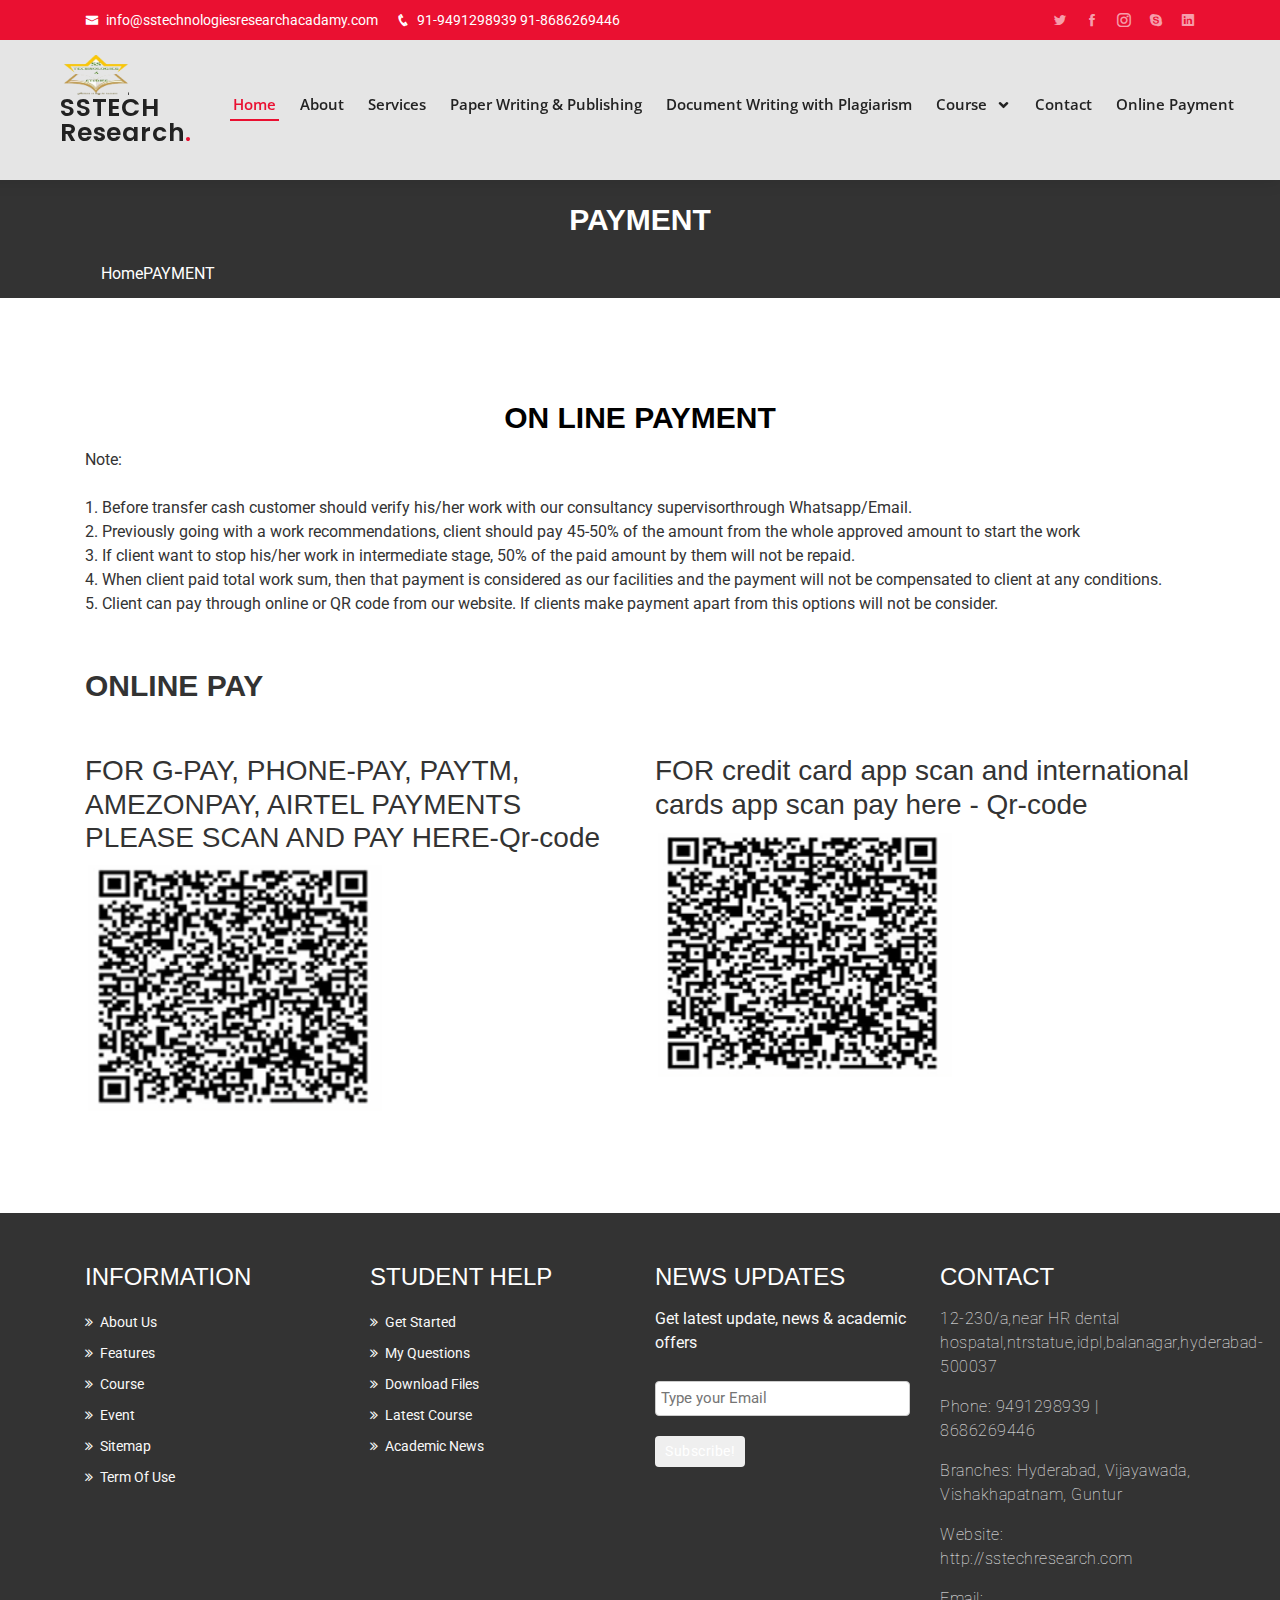
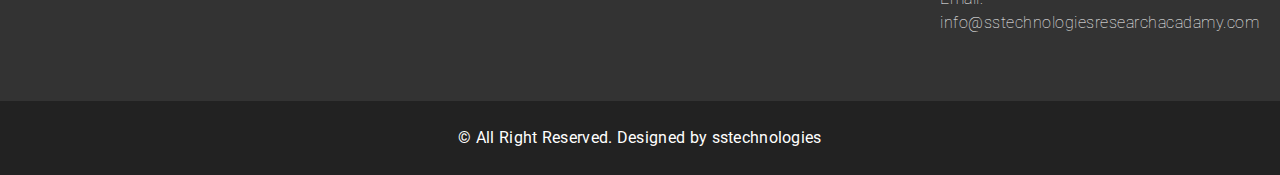
<file: payon.html>
<html lang="en">

<head>
    <!-- Favicon -->
    <link rel="shortcut icon" href="assets/img/favicon.ico" type="image/x-icon">
<!-- Global site tag (gtag.js) - Google Analytics -->
<script async src="https://www.googletagmanager.com/gtag/js?id=G-C6W0SXKHP4"></script>
<script>
  window.dataLayer = window.dataLayer || [];
  function gtag(){dataLayer.push(arguments);}
  gtag('js', new Date());

  gtag('config', 'G-C6W0SXKHP4');
</script>
<script data-ad-client="ca-pub-2237130596585757" async src="https://pagead2.googlesyndication.com/pagead/js/adsbygoogle.js"></script>
  <meta charset="utf-8">
  <meta content="width=device-width, initial-scale=1.0" name="viewport">

    <title>SSTECH Research</title>
  <meta content="" name="descriptison">
  <meta content="" name="keywords">
  <!-- Google Fonts -->
  <link href="https://fonts.googleapis.com/css?family=Open+Sans:300,300i,400,400i,600,600i,700,700i|Roboto:300,300i,400,400i,500,500i,600,600i,700,700i|Poppins:300,300i,400,400i,500,500i,600,600i,700,700i" rel="stylesheet">
  <!-- Vendor CSS Files -->
  <link href="assets/vendor/bootstrap/css/bootstrap.min.css" rel="stylesheet">
  <link href="assets/vendor/icofont/icofont.min.css" rel="stylesheet">
     <!-- Template Main CSS File -->
  <link href="assets/css/style.css" rel="stylesheet">
  <!--font-awesome-->
<link rel="stylesheet" href="https://maxcdn.bootstrapcdn.com/font-awesome/4.4.0/css/font-awesome.min.css">
</head>

<body>

  <!-- ======= Top Bar-0 ======= -->
  <div id="topbar" class="d-none d-lg-flex align-items-center fixed-top">
    <div class="container d-flex">
      <div class="contact-info mr-auto">
        <i class="icofont-envelope"></i> <a href="mailto:contact@example.com">info@sstechnologiesresearchacadamy.com</a>
        <i class="icofont-phone"></i> 91-9491298939 91-8686269446
      </div>
      <div class="social-links">
        <a href="#" class="twitter"><i class="icofont-twitter"></i></a>
        <a href="#" class="facebook"><i class="icofont-facebook"></i></a>
        <a href="#" class="instagram"><i class="icofont-instagram"></i></a>
        <a href="#" class="skype"><i class="icofont-skype"></i></a>
        <a href="#" class="linkedin"><i class="icofont-linkedin"></i></i></a>
      </div>
    </div>
  </div>

  <!-- ======= Header-0 ======= -->
  <header id="header" class="fixed-top">
    <div class="container d-flex align-items-center">

      <h1 class="logo mr-auto"></img><a href="index.html"><img src="assets/img/logo.png">SSTECH Research<span>.</span></a></h1>
      <nav class="nav-menu d-none d-lg-block">
        <ul>
          <li class="active"><a href="index.html">Home</a></li>
          <li><a href="#about">About</a></li>
          <li><a href="#services">Services</a></li>
          <li><a href="PAPER_PUBLISHING.html">Paper Writing & Publishing</a></li>
          <li><a href="#team">Document Writing with Plagiarism</a></li>
          <li class="drop-down"><a href="">Course </a>
            <ul>
              <li><a href="EMBEDDED.html">EMBEDDED</a></li>
              <li class="drop-down"><a href="#">Deep Drop Down</a>
                <ul>
                  <li><a href="MATLAB.html">MATLAB </a></li>
                  <li><a href="VLSI.html">VLSI</a></li>
                  <li><a href="#">COMPUTER SCIENCE</a></li>
                  <li><a href="MBA.html">MBA </a></li>
                  <li><a href="#">SCHOOL PROJECTS </a></li>
                </ul>
              </li>
			  <li><a href="MATLAB.html">MATLAB </a></li>
              <li><a href="VLSI.html">VLSI</a></li>
			  <li><a href="#">COMPUTER SCIENCE</a></li>
              <li><a href="MBA.html">MBA</a></li>
              <li><a href="#">SCHOOL PROJECTS </a></li>
              <li><a href="#">PAPER PUBLISHING</a></li>
            </ul>
          </li>
          <li><a href="contact.html">Contact</a></li>
		  <li><a href="payon.html">Online Payment</a></li>

        </ul>
      </nav><!-- .nav-menu-0 -->
    </div>
	
  </header><!-- End Header -->
 <!-- Page breadcrumb -->
 <section id="mu-page-breadcrumb">
   <div class="container">
     <div class="row">
       <div class="col-md-12">
         <div class="mu-page-breadcrumb-area">
           <h2>PAYMENT</h2>
           <ol class="breadcrumb">
            <li><a href="#">Home</a></li>            
            <li class="active">PAYMENT</li>
          </ol>
         </div>
       </div>
     </div>
   </div>
 </section>
 <!-- End breadcrumb -->

 <!-- Start contact  -->
 <section id="mu-contact">
   <div class="container">
     <div class="row">
       <div class="col-md-12">
         <div class="mu-contact-area">
          <!-- start title -->
          <div class="mu-title">
            <h2>ON LINE PAYMENT</h2>
            <div style="text-align: justify;text-justify: inter-word;">Note: <br> <br> 
1. Before transfer cash customer should verify his/her work with our consultancy supervisorthrough Whatsapp/Email.<br> 
2. Previously going with a work recommendations, client should pay 45-50% of the amount from the whole approved amount to start the work<br> 
3. If client want to stop his/her work in intermediate stage, 50% of the paid amount by them will not be repaid.<br>
 4. When client paid total work sum, then that payment is considered as our facilities and the payment will not be compensated to client at any conditions. <br>
5. Client can pay through online or QR code from our website. If clients make payment apart from this options will not be consider.<br>
</div>
          </div>
          <!-- end title -->
          <!-- start contact content -->
          <div class="mu-contact-content"> 
			<div>
						<h2>ONLINE PAY </h2><br><br>
			<div class="razorpay-embed-btn" data-url="https://pages.razorpay.com/pl_EUTMK6P5z7E9lU/view" data-text="Pay Now" data-color="#528FF0" data-size="medium">
			  <script>
				(function(){
				  var d=document; var x=!d.getElementById('razorpay-embed-btn-js')
				  if(x){ var s=d.createElement('script'); s.defer=!0;s.id='razorpay-embed-btn-js';
				  s.src='https://cdn.razorpay.com/static/embed_btn/bundle.js';d.body.appendChild(s);} else{var rzp=window['__rzp__'];
				  rzp && rzp.init && rzp.init()}})();
			  </script>
			</div>          
            <div class="row">
              <div class="col-md-6">
                <div class="mu-contact-left">
                 
						<h3>FOR G-PAY, PHONE-PAY, PAYTM, AMEZONPAY, AIRTEL PAYMENTS PLEASE SCAN AND PAY HERE-Qr-code</h3>
                </div>
            
              
			                 
				<img src=".\assets\img\pay1.png" width="300" height="250" frameborder="0" style="border:0;" allowfullscreen="" aria-hidden="false" tabindex="0"></img>
                 
               </div>
			   <div class="col-md-6">
                <div class="mu-contact-left">
                 
						<h3>FOR credit card app scan and international cards app scan pay here - Qr-code</h3>
                </div>
            
              
			                 
				<img src=".\assets\img\pay2.png" width="300" height="250" frameborder="0" style="border:0;" allowfullscreen="" aria-hidden="false" tabindex="0"></img>
                 
               </div>
            </div>
			
          </div>
          <!-- end contact content -->
         </div>
       </div>
     </div>
   </div>
 </section>
 <!-- End contact  -->
 

  <!-- Start footer -->
  <footer id="mu-footer">
    <!-- start footer top -->
    <div class="mu-footer-top">
      <div class="container">
        <div class="mu-footer-top-area">
          <div class="row">
            <div class="col-lg-3 col-md-3 col-sm-3">
              <div class="mu-footer-widget">
                <h4>Information</h4>
                <ul>
                  <li><a href="#">About Us</a></li>
                  <li><a href="">Features</a></li>
                  <li><a href="">Course</a></li>
                  <li><a href="">Event</a></li>
                  <li><a href="">Sitemap</a></li>
                  <li><a href="">Term Of Use</a></li>
                </ul>
              </div>
            </div>
            <div class="col-lg-3 col-md-3 col-sm-3">
              <div class="mu-footer-widget">
                <h4>Student Help</h4>
                <ul>
                  <li><a href="">Get Started</a></li>
                  <li><a href="#">My Questions</a></li>
                  <li><a href="">Download Files</a></li>
                  <li><a href="">Latest Course</a></li>
                  <li><a href="">Academic News</a></li>                  
                </ul>
              </div>
            </div>
            <div class="col-lg-3 col-md-3 col-sm-3">
              <div class="mu-footer-widget">
                <h4>News Updates</h4>
                <p>Get latest update, news & academic offers</p>
                <form class="mu-subscribe-form">
                  <input type="email" placeholder="Type your Email">
                  <button class="mu-subscribe-btn" type="submit">Subscribe!</button>
                </form>               
              </div>
            </div>
            <div class="col-lg-3 col-md-3 col-sm-3">
              <div class="mu-footer-widget">
                <h4>Contact</h4>
                <address>
                  <p>12-230/a,near HR dental hospatal,ntrstatue,idpl,balanagar,hyderabad-500037</p>
                   <p>Phone: 9491298939 |  8686269446 </p>
				   <P>Branches: Hyderabad, Vijayawada, Vishakhapatnam, Guntur</P>
                  <p>Website: http://sstechresearch.com</p>
                  <p>Email:  info@sstechnologiesresearchacadamy.com</p
                </address>
              </div>
            </div>
          </div>
        </div>
      </div>
    </div>
    <!-- end footer top -->
    <!-- start footer bottom -->
    <div class="mu-footer-bottom">
      <div class="container">
        <div class="mu-footer-bottom-area">
          <p>&copy; All Right Reserved. Designed by <a href="" rel="nofollow">sstechnologies</a></p>
        </div>
      </div>
    </div>
    <!-- end footer bottom -->
  </footer>
  <!-- End footer -->





  
  <!-- jQuery library -->
  <script src="assets/js/jquery.min.js"></script>  
  <!-- Include all compiled plugins (below), or include individual files as needed -->
  <script src="assets/js/bootstrap.js"></script>   
  <!-- Slick slider -->
  <script type="text/javascript" src="assets/js/slick.js"></script>
  <!-- Counter -->
  <script type="text/javascript" src="assets/js/waypoints.js"></script>
  <script type="text/javascript" src="assets/js/jquery.counterup.js"></script>  
  <!-- Mixit slider -->
  <script type="text/javascript" src="assets/js/jquery.mixitup.js"></script>
  <!-- Add fancyBox -->        
  <script type="text/javascript" src="assets/js/jquery.fancybox.pack.js"></script>

  <!-- Custom js -->
  <script src="assets/js/custom.js"></script> 

  </body>
</html>
</file>
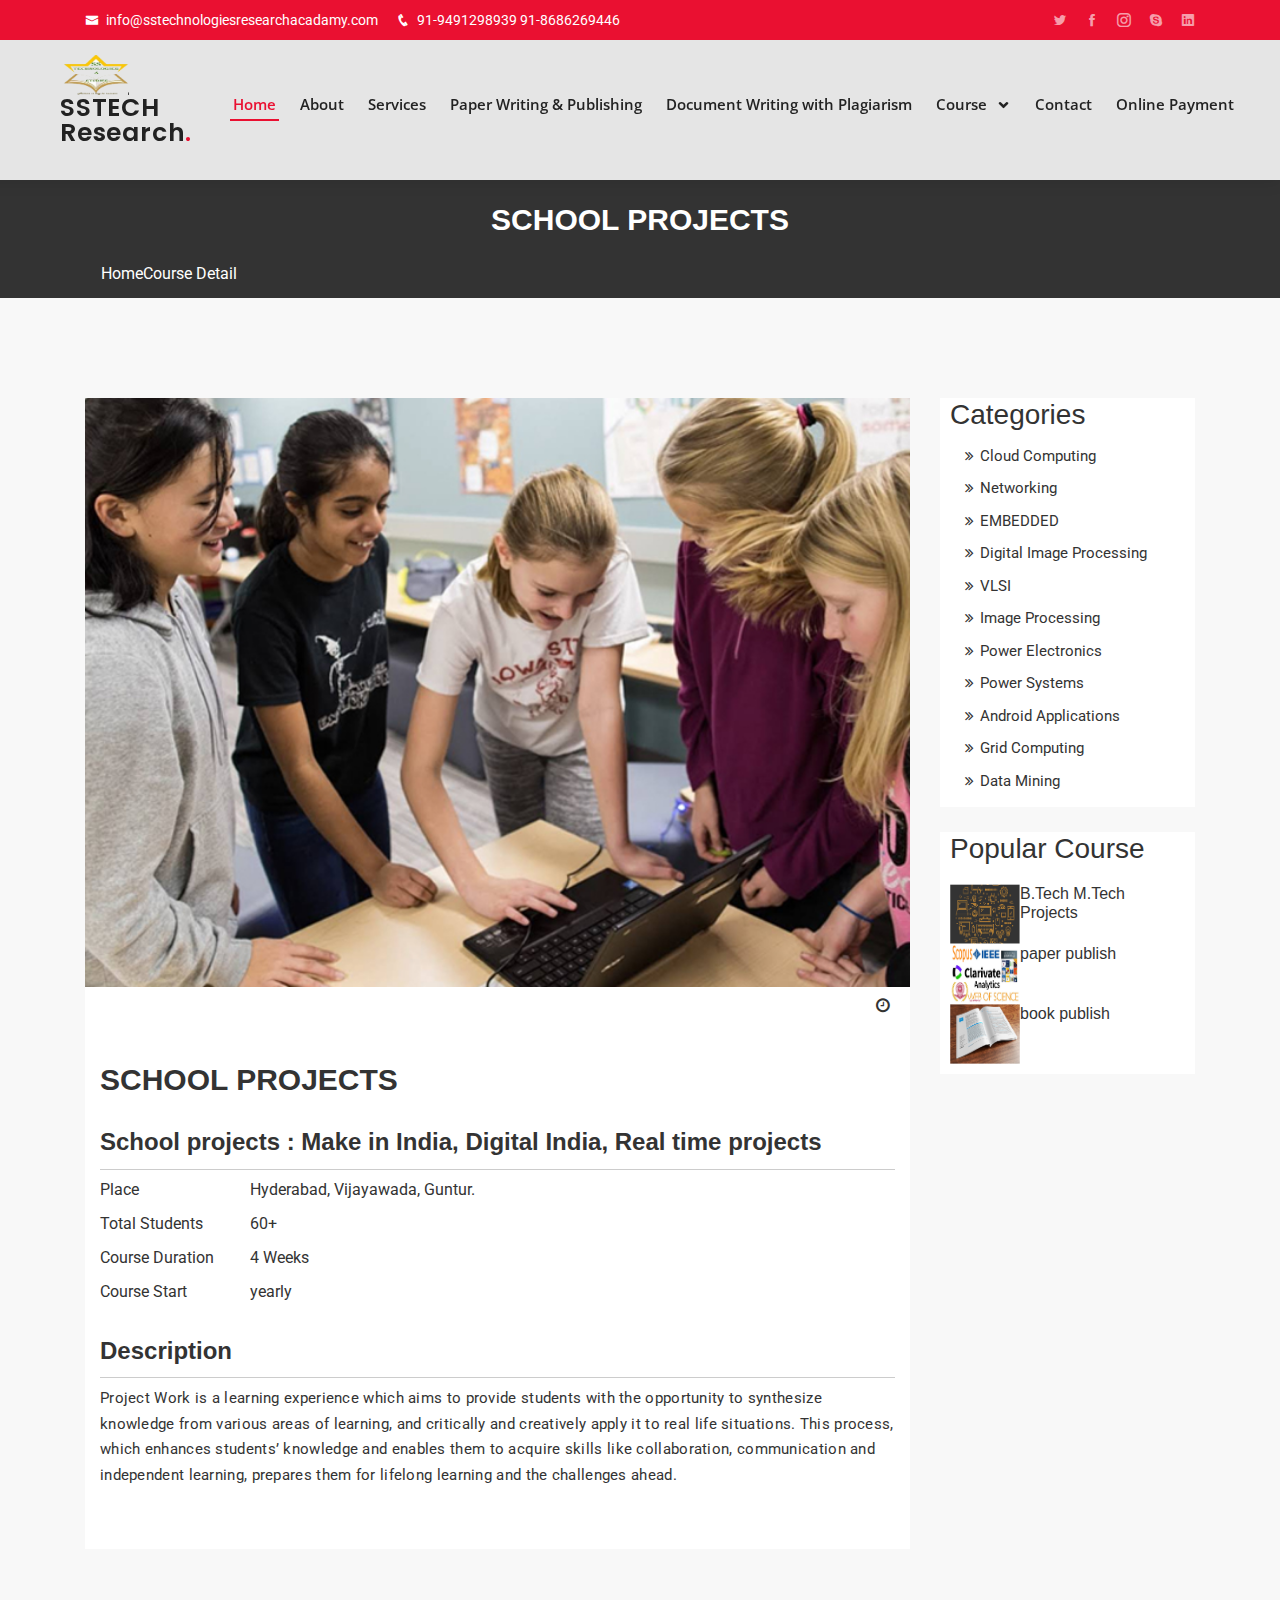
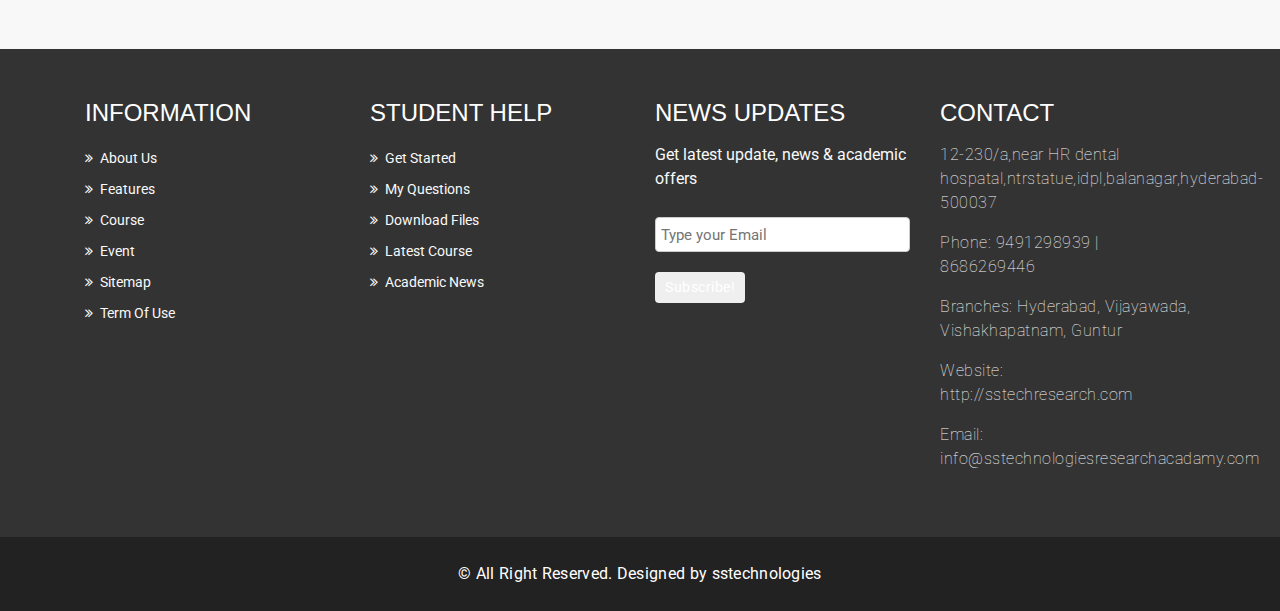
<file: SCHOOL_PROJECTS.html>
<html lang="en">

<head>
    <!-- Favicon -->
    <link rel="shortcut icon" href="assets/img/favicon.ico" type="image/x-icon">
<!-- Global site tag (gtag.js) - Google Analytics -->
<script async src="https://www.googletagmanager.com/gtag/js?id=G-C6W0SXKHP4"></script>
<script>
  window.dataLayer = window.dataLayer || [];
  function gtag(){dataLayer.push(arguments);}
  gtag('js', new Date());

  gtag('config', 'G-C6W0SXKHP4');
</script>
<script data-ad-client="ca-pub-2237130596585757" async src="https://pagead2.googlesyndication.com/pagead/js/adsbygoogle.js"></script>
  <meta charset="utf-8">
  <meta content="width=device-width, initial-scale=1.0" name="viewport">

    <title>SSTECH Research</title>
  <meta content="" name="descriptison">
  <meta content="" name="keywords">
  <!-- Google Fonts -->
  <link href="https://fonts.googleapis.com/css?family=Open+Sans:300,300i,400,400i,600,600i,700,700i|Roboto:300,300i,400,400i,500,500i,600,600i,700,700i|Poppins:300,300i,400,400i,500,500i,600,600i,700,700i" rel="stylesheet">
  <!-- Vendor CSS Files -->
  <link href="assets/vendor/bootstrap/css/bootstrap.min.css" rel="stylesheet">
  <link href="assets/vendor/icofont/icofont.min.css" rel="stylesheet">
     <!-- Template Main CSS File -->
  <link href="assets/css/style.css" rel="stylesheet">
  <!--font-awesome-->
<link rel="stylesheet" href="https://maxcdn.bootstrapcdn.com/font-awesome/4.4.0/css/font-awesome.min.css">
</head>

<body>

  <!-- ======= Top Bar-0 ======= -->
  <div id="topbar" class="d-none d-lg-flex align-items-center fixed-top">
    <div class="container d-flex">
      <div class="contact-info mr-auto">
        <i class="icofont-envelope"></i> <a href="mailto:contact@example.com">info@sstechnologiesresearchacadamy.com</a>
        <i class="icofont-phone"></i> 91-9491298939 91-8686269446
      </div>
      <div class="social-links">
        <a href="#" class="twitter"><i class="icofont-twitter"></i></a>
        <a href="#" class="facebook"><i class="icofont-facebook"></i></a>
        <a href="#" class="instagram"><i class="icofont-instagram"></i></a>
        <a href="#" class="skype"><i class="icofont-skype"></i></a>
        <a href="#" class="linkedin"><i class="icofont-linkedin"></i></i></a>
      </div>
    </div>
  </div>

  <!-- ======= Header-0 ======= -->
  <header id="header" class="fixed-top">
    <div class="container d-flex align-items-center">

      <h1 class="logo mr-auto"></img><a href="index.html"><img src="assets/img/logo.png">SSTECH Research<span>.</span></a></h1>
      <nav class="nav-menu d-none d-lg-block">
        <ul>
          <li class="active"><a href="index.html">Home</a></li>
          <li><a href="#about">About</a></li>
          <li><a href="#services">Services</a></li>
          <li><a href="PAPER_PUBLISHING.html">Paper Writing & Publishing</a></li>
          <li><a href="#team">Document Writing with Plagiarism</a></li>
          <li class="drop-down"><a href="">Course </a>
            <ul>
              <li><a href="EMBEDDED.html">EMBEDDED</a></li>
              <li class="drop-down"><a href="#">Deep Drop Down</a>
                <ul>
                  <li><a href="MATLAB.html">MATLAB </a></li>
                  <li><a href="VLSI.html">VLSI</a></li>
                  <li><a href="#">COMPUTER SCIENCE</a></li>
                  <li><a href="MBA.html">MBA </a></li>
                  <li><a href="#">SCHOOL PROJECTS </a></li>
                </ul>
              </li>
			  <li><a href="MATLAB.html">MATLAB </a></li>
              <li><a href="VLSI.html">VLSI</a></li>
			  <li><a href="#">COMPUTER SCIENCE</a></li>
              <li><a href="MBA.html">MBA</a></li>
              <li><a href="#">SCHOOL PROJECTS </a></li>
              <li><a href="#">PAPER PUBLISHING</a></li>
            </ul>
          </li>
          <li><a href="contact.html">Contact</a></li>
		  <li><a href="payon.html">Online Payment</a></li>

        </ul>
      </nav><!-- .nav-menu-0 -->
    </div>
	
  </header><!-- End Header -->
 <!-- Page breadcrumb -->
 <section id="mu-page-breadcrumb">
   <div class="container">
     <div class="row">
       <div class="col-md-12">
         <div class="mu-page-breadcrumb-area">
           <h2>SCHOOL PROJECTS</h2>
           <ol class="breadcrumb">
            <li><a href="#">Home</a></li>            
            <li class="active">Course Detail</li>
          </ol>
         </div>
       </div>
     </div>
   </div>
 </section>
 <!-- End breadcrumb -->
 <section id="mu-course-content">
   <div class="container">
     <div class="row">
       <div class="col-md-12">
         <div class="mu-course-content-area">
            <div class="row">
              <div class="col-md-9">
                <!-- start course content container -->
                <div class="mu-course-container mu-course-details">
                  <div class="row">
                    <div class="col-md-12">
                      <div class="mu-latest-course-single">
                        <figure class="mu-latest-course-img">
                          <a href="#"><img src="assets/img/courses/10.jpg" alt="img"></a>
                          <figcaption class="mu-latest-course-imgcaption">
                            <a href="#"></a>
                            <span><i class="fa fa-clock-o"></i></span>
                          </figcaption>
                        </figure>
                        <div class="mu-latest-course-single-content">
                          <h2><a href="#">SCHOOL PROJECTS</a></h2>
                          <h4><b>School projects  : Make in India, Digital India, Real time projects </b></h4>
                          <ul>
                            
                            <li> <span>Place</span> <span>Hyderabad, Vijayawada, Guntur.</span></li>
                            <li> <span>Total Students</span> <span>60+</span></li>
                            <li> <span>Course Duration</span> <span>4 Weeks</span></li>
                            <li> <span>Course Start</span> <span>yearly</span></li>
                          </ul>
                          <h4><b>Description</b></h4>
                          <p>Project Work is a learning experience which aims to provide students with the opportunity to synthesize knowledge from various areas of learning, and critically and creatively apply it to real life situations. This process, which enhances students’ knowledge and enables them to acquire skills like collaboration, communication and independent learning, prepares them for lifelong learning and the challenges ahead.</p>
                          
                          <!--<blockquote>
                            <p>Lorem ipsum dolor sit amet, consectetur adipisicing elit. Deleniti, placeat, ipsa. Modi sed quibusdam vel autem fugit, eaque, iste. Excepturi fugit dignissimos suscipit dolor perferendis debitis magni sed, quia ab.</p>
                          </blockquote>
                          <p>Lorem ipsum dolor sit amet, consectetur adipisicing elit. Blanditiis ea consequatur doloremque deleniti error ullam, accusamus vel est alias, sit. Similique voluptas aliquid, excepturi accusamus, sequi ducimus incidunt mollitia non.</p>
                          <p>Lorem ipsum dolor sit amet, consectetur adipisicing elit. Nisi saepe possimus doloribus quod quibusdam officia suscipit qui illum nemo itaque, porro ipsam tempore enim error eius quia, culpa. Reprehenderit consequuntur voluptatem dolorum magni natus inventore molestias veritatis eos aspernatur repudiandae.</p>
                          <h4>Course Outline</h4>
                          <div class="table-responsive">
                            <table class="table">
                            <thead>
                              <tr>
                                <th> Title </th>
                                <th> Course Time </th>
                                <th> Spent Time </th>
                                <th> Status </th>
                              </tr>
                            </thead>
                            <tbody>
                              <tr>
                                <td> 1. Topic 1 </td>
                                <td> 15:30 </td>
                                <td> 13:80 </td>
                                <td> Successful </td>
                              </tr>
                              <tr>
                                <td> 2. Topic 2 </td>
                                <td> 15:30 </td>
                                <td> 13:80 </td>
                                <td> Successful </td>
                              </tr>
                              <tr>
                                <td> 3. Topic 3 </td>
                                <td> 15:30 </td>
                                <td> - </td>
                                <td> Successful </td>
                              </tr>
                              <tr>
                                <td> 4. Topic 4 </td>
                                <td> 15:30 </td>
                                <td> 13:80 </td>
                                <td> Successful </td>
                              </tr>
                              <tr>
                                <td> 5. Topic 5 </td>
                                <td> 15:30 </td>
                                <td> - </td>
                                <td> Waiting </td>
                              </tr>
                              <tr>
                                <td> 6. Topic 6 </td>
                                <td> 15:30 </td>
                                <td> 13:80 </td>
                                <td> - </td>
                              </tr>
                            </tbody>
                          </table>
                          </div>-->
                        </div>
                      </div> 
                    </div>                                   
                  </div>
                </div>
                <!-- end course content container -->
                <!-- start related course item 
                <div class="row">
                  <div class="col-md-12">
                    <div class="mu-related-item">
                  <h3>Related Courses</h3>
                  <div class="mu-related-item-area">
                    <div id="mu-related-item-slide">
                      <div class="col-md-6">
                        <div class="mu-latest-course-single">
                  <figure class="mu-latest-course-img">
                    <a href="#"><img src="assets/img/courses/4.jpg" alt="img"></a>
                    <figcaption class="mu-latest-course-imgcaption">
                      <a href="#">Academics</a>
                      <span><i class="fa fa-clock-o"></i>students</span>
                    </figcaption>
                  </figure>
                  <div class="mu-latest-course-single-content">
                    <h4><a href="#">M.Techprojects</a></h4>
                    <p>In entire globe ME/M.Tech degree is offered across various specializations. These specializations include Civil Engineering, Computer Science and Engineering, Chemical Engineering, Electrical Engineering, VLSI, Mechanical Engineering, Electronics and Communication Engineering etc. In this for M.Tech Degree, project completion is one of task major task. We can assist you to do project with various real-time applications and also provided you valuable material.</p>
                    <div class="mu-latest-course-single-contbottom">
                      <a class="mu-course-details" href="#">Details</a>
                      <span class="mu-course-price" href="#"></span>
                    </div>
                  </div>
                </div>
                      </div>
                      <div class="col-md-6">
                        <div class="mu-latest-course-single">
                  <figure class="mu-latest-course-img">
                    <a href="#"><img src="assets/img/courses/1.jpg" alt="img"></a>
                    <figcaption class="mu-latest-course-imgcaption">
                      <a href="#">Academics</a>
                      <span><i class="fa fa-clock-o"></i>students</span>
                    </figcaption>
                  </figure>
                  <div class="mu-latest-course-single-content">
                    <h4><a href="#">BE/B.TECHPROJECTS</a></h4>
                    <p>In entire globe BE/B.Tech degree is offered across various specializations at organizations. These specializations include Civil Engineering, Computer Science and Engineering, Chemical Engineering, Electrical Engineering, VLSI, Mechanical Engineering, Electronics and Communication Engineering etc. In this for BE/B.TechDegree, project completion is one of task major task. We can assist you to do project with various real-time applications and also provided you valuable material.</p>
                    <div class="mu-latest-course-single-contbottom">
                      <a class="mu-course-details" href="#">Details</a>
                      <span class="mu-course-price" href="#"></span>
                    </div>
                  </div>
                </div>
                      </div>
                      <div class="col-md-6">
									<div class="mu-latest-course-single">
							  <figure class="mu-latest-course-img">
								<a href="#"><img src="assets/img/courses/2.jpg" alt="img"></a>
								<figcaption class="mu-latest-course-imgcaption">
								  <a href="#">Engineering </a>
								  <span><i class="fa fa-clock-o"></i></span>
								</figcaption>
							  </figure>
							  <div class="mu-latest-course-single-content">
								<h4><a href="#">Paper Publishing</a></h4>
								<p>Paper Publications is one of the leading research exportation, for publication of research papers convergence of well renowned scientists platforms are required this is possible by IEEE, spinger, SCI, ESCI, Scopus UGC. Different emeritus professors, research professors, academicians, and industry consultants for widest distribution of knowledge throughout the globe can publish their work with effective.<br><br><br> </p>
								<div class="mu-latest-course-single-contbottom">
								  <a class="mu-course-details" href="#">Details</a>
								  <span class="mu-course-price" href="#"></span>
								</div>
							  </div>
							</div>
                      </div>
                      <div class="col-md-6">
												<div class="mu-latest-course-single">
										  <figure class="mu-latest-course-img">
											<a href="#"><img src="assets/img/courses/3.jpg" alt="img"></a>
											<figcaption class="mu-latest-course-imgcaption">
											  <a href="#">Book Publication</a>
											  <span><i class="fa fa-clock-o"></i></span>
											</figcaption>
										  </figure>
										  <div class="mu-latest-course-single-content">
											<h4><a href="#">Book Publication</a></h4>
											<p>Publishing is the activity of productionmaterial, literature, music, software and other content obtainable to the communal for sale or for free. Traditionally, the term refers to the distribution of printed works, such as books and etc. With the advent of digital information systems, the scope has expanded to include electronic publishing such as academic journals and etc.
						We are Registered Government of India(Andhra Pradesh, Telangana State)<br><br>
						</p>
											<div class="mu-latest-course-single-contbottom">
											  <a class="mu-course-details" href="#">Details</a>
											  <span class="mu-course-price" href="#"></span>
											</div>
										  </div>
										</div>
                      </div>
                    </div>
                  </div>
                </div>
                  </div>
                </div>
                <!-- end start related course item -->
              </div>
              <div class="col-md-3">
                <!-- start sidebar -->
                <aside class="mu-sidebar">
                  <!-- start single sidebar -->
                  <div class="mu-single-sidebar">
                    <h3>Categories</h3>
                    <ul class="mu-sidebar-catg">
                      <li><a href="#">cloud computing</a></li>
                      <li><a href="">Networking</a></li>
                      <li><a href="EMBEDDED.html">EMBEDDED</a></li>
                      <li><a href="">Digital Image Processing</a></li>
                      <li><a href="">VLSI</a></li>
                      <li><a href="">Image Processing</a></li>
					  <li><a href="">Power Electronics</a></li>
					  <li><a href="">Power Systems</a></li>
					  <li><a href="">Android Applications</a></li>
					  <li><a href="">Grid computing</a></li>
					  <li><a href="">Data Mining</a></li>
                    </ul>
                  </div>
                  <!-- end single sidebar -->
                  <!-- start single sidebar -->
                  <div class="mu-single-sidebar">
                    <h3>Popular Course</h3>
                    <div class="mu-sidebar-popular-courses">
                      <div class="media">
                        <div class="media-left">
                          <a href="#">
                            <img class="media-object" src="assets/img/courses/1.jpg" alt="img">
                          </a>
                        </div>
                        <div class="media-body">
                          <h4 class="media-heading"><a href="#">B.Tech M.Tech Projects</a></h4>                      
                          <span class="popular-course-price"></span>
                        </div>
                      </div>
                      <div class="media">
                        <div class="media-left">
                          <a href="#">
                            <img class="media-object" src="assets/img/courses/2.jpg" alt="img">
                          </a>
                        </div>
                        <div class="media-body">
                          <h4 class="media-heading"><a href="#">paper publish</a></h4>                      
                          <span class="popular-course-price"></span>
                        </div>
                      </div>
                      <div class="media">
                        <div class="media-left">
                          <a href="#">
                            <img class="media-object" src="assets/img/courses/3.jpg" alt="img">
                          </a>
                        </div>
                        <div class="media-body">
                          <h4 class="media-heading"><a href="#">book publish</a></h4>                      
                          <span class="popular-course-price"></span>
                        </div>
                      </div>
                    </div>
                  </div>
                  <!-- end single sidebar -->
                  <!-- start single sidebar 
                  <div class="mu-single-sidebar">
                    <h3>Archives</h3>
                    <ul class="mu-sidebar-catg mu-sidebar-archives">
                      <li><a href="#">May <span>(25)</span></a></li>
                      <li><a href="">June <span>(35)</span></a></li>
                      <li><a href="">July <span>(20)</span></a></li>
                      <li><a href="">August <span>(125)</span></a></li>
                      <li><a href="">September <span>(45)</span></a></li>
                      <li><a href="">October <span>(85)</span></a></li>
                    </ul>
                  </div>
                  <!-- end single sidebar -->
                  <!-- start single sidebar 
                  <div class="mu-single-sidebar">
                    <h3>Tags Cloud</h3>
                    <div class="tag-cloud">
                      <a href="#">Health</a>
                      <a href="#">Science</a>
                      <a href="#">Sports</a>
                      <a href="#">Mathematics</a>
                      <a href="#">Web Design</a>
                      <a href="#">Admission</a>
                      <a href="#">History</a>
                      <a href="#">Environment</a>
                    </div>
                  </div>
                  <!-- end single sidebar -->
                </aside>
                <!-- / end sidebar -->
             </div>
           </div>
         </div>
       </div>
     </div>
   </div>
 </section>

  <!-- Start footer -->
  <footer id="mu-footer">
    <!-- start footer top -->
    <div class="mu-footer-top">
      <div class="container">
        <div class="mu-footer-top-area">
          <div class="row">
            <div class="col-lg-3 col-md-3 col-sm-3">
              <div class="mu-footer-widget">
                <h4>Information</h4>
                <ul>
                  <li><a href="#">About Us</a></li>
                  <li><a href="">Features</a></li>
                  <li><a href="">Course</a></li>
                  <li><a href="">Event</a></li>
                  <li><a href="">Sitemap</a></li>
                  <li><a href="">Term Of Use</a></li>
                </ul>
              </div>
            </div>
            <div class="col-lg-3 col-md-3 col-sm-3">
              <div class="mu-footer-widget">
                <h4>Student Help</h4>
                <ul>
                  <li><a href="">Get Started</a></li>
                  <li><a href="#">My Questions</a></li>
                  <li><a href="">Download Files</a></li>
                  <li><a href="">Latest Course</a></li>
                  <li><a href="">Academic News</a></li>                  
                </ul>
              </div>
            </div>
            <div class="col-lg-3 col-md-3 col-sm-3">
              <div class="mu-footer-widget">
                <h4>News Updates</h4>
                <p>Get latest update, news & academic offers</p>
                <form class="mu-subscribe-form">
                  <input type="email" placeholder="Type your Email">
                  <button class="mu-subscribe-btn" type="submit">Subscribe!</button>
                </form>               
              </div>
            </div>
            <div class="col-lg-3 col-md-3 col-sm-3">
              <div class="mu-footer-widget">
                <h4>Contact</h4>
                <address>
                  <p>12-230/a,near HR dental hospatal,ntrstatue,idpl,balanagar,hyderabad-500037</p>
                   <p>Phone: 9491298939 |  8686269446 </p>
				   <P>Branches: Hyderabad, Vijayawada, Vishakhapatnam, Guntur</P>
                  <p>Website: http://sstechresearch.com</p>
                  <p>Email:  info@sstechnologiesresearchacadamy.com</p
                </address>
              </div>
            </div>
          </div>
        </div>
      </div>
    </div>
    <!-- end footer top -->
    <!-- start footer bottom -->
    <div class="mu-footer-bottom">
      <div class="container">
        <div class="mu-footer-bottom-area">
          <p>&copy; All Right Reserved. Designed by <a href="" rel="nofollow">sstechnologies</a></p>
        </div>
      </div>
    </div>
    <!-- end footer bottom -->
  </footer>
  <!-- End footer -->





  
  <!-- jQuery library -->
  <script src="assets/js/jquery.min.js"></script>  
  <!-- Include all compiled plugins (below), or include individual files as needed -->
  <script src="assets/js/bootstrap.js"></script>   
  <!-- Slick slider -->
  <script type="text/javascript" src="assets/js/slick.js"></script>
  <!-- Counter -->
  <script type="text/javascript" src="assets/js/waypoints.js"></script>
  <script type="text/javascript" src="assets/js/jquery.counterup.js"></script>  
  <!-- Mixit slider -->
  <script type="text/javascript" src="assets/js/jquery.mixitup.js"></script>
  <!-- Add fancyBox -->        
  <script type="text/javascript" src="assets/js/jquery.fancybox.pack.js"></script>

  <!-- Custom js -->
  <script src="assets/js/custom.js"></script> 

  </body>
</html>
</file>
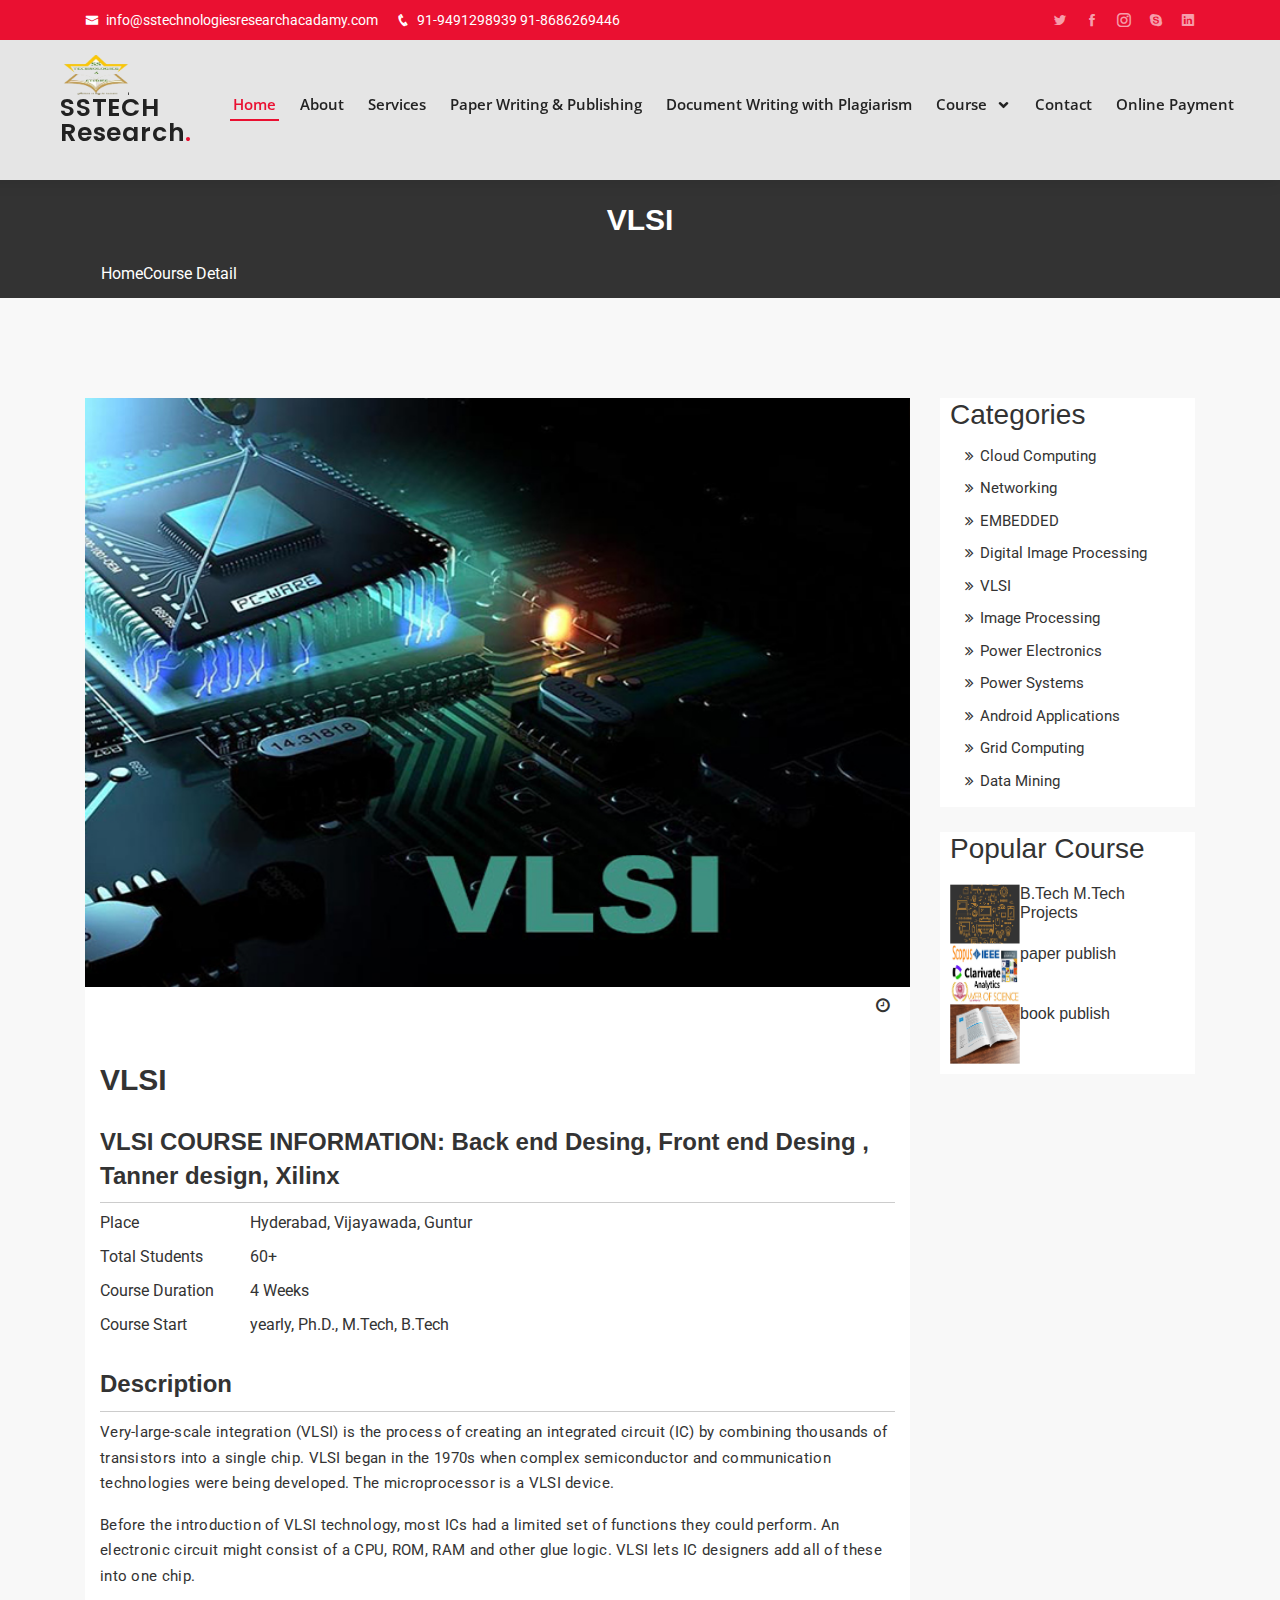
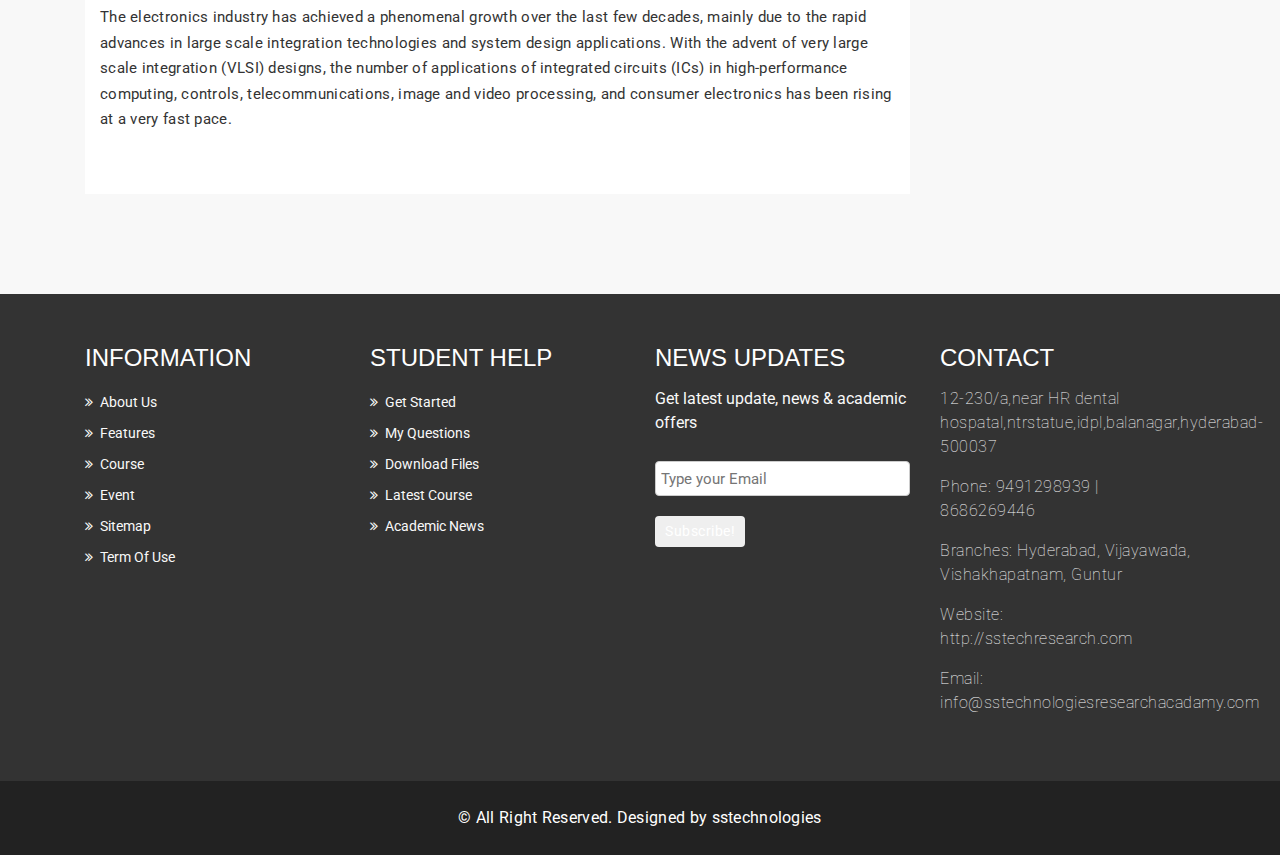
<file: VLSI.html>
<html lang="en">

<head>
    <!-- Favicon -->
    <link rel="shortcut icon" href="assets/img/favicon.ico" type="image/x-icon">
<!-- Global site tag (gtag.js) - Google Analytics -->
<script async src="https://www.googletagmanager.com/gtag/js?id=G-C6W0SXKHP4"></script>
<script>
  window.dataLayer = window.dataLayer || [];
  function gtag(){dataLayer.push(arguments);}
  gtag('js', new Date());

  gtag('config', 'G-C6W0SXKHP4');
</script>
<script data-ad-client="ca-pub-2237130596585757" async src="https://pagead2.googlesyndication.com/pagead/js/adsbygoogle.js"></script>
  <meta charset="utf-8">
  <meta content="width=device-width, initial-scale=1.0" name="viewport">

    <title>SSTECH Research</title>
  <meta content="" name="descriptison">
  <meta content="" name="keywords">
  <!-- Google Fonts -->
  <link href="https://fonts.googleapis.com/css?family=Open+Sans:300,300i,400,400i,600,600i,700,700i|Roboto:300,300i,400,400i,500,500i,600,600i,700,700i|Poppins:300,300i,400,400i,500,500i,600,600i,700,700i" rel="stylesheet">
  <!-- Vendor CSS Files -->
  <link href="assets/vendor/bootstrap/css/bootstrap.min.css" rel="stylesheet">
  <link href="assets/vendor/icofont/icofont.min.css" rel="stylesheet">
     <!-- Template Main CSS File -->
  <link href="assets/css/style.css" rel="stylesheet">
  <!--font-awesome-->
<link rel="stylesheet" href="https://maxcdn.bootstrapcdn.com/font-awesome/4.4.0/css/font-awesome.min.css">
</head>

<body>

  <!-- ======= Top Bar-0 ======= -->
  <div id="topbar" class="d-none d-lg-flex align-items-center fixed-top">
    <div class="container d-flex">
      <div class="contact-info mr-auto">
        <i class="icofont-envelope"></i> <a href="mailto:contact@example.com">info@sstechnologiesresearchacadamy.com</a>
        <i class="icofont-phone"></i> 91-9491298939 91-8686269446
      </div>
      <div class="social-links">
        <a href="#" class="twitter"><i class="icofont-twitter"></i></a>
        <a href="#" class="facebook"><i class="icofont-facebook"></i></a>
        <a href="#" class="instagram"><i class="icofont-instagram"></i></a>
        <a href="#" class="skype"><i class="icofont-skype"></i></a>
        <a href="#" class="linkedin"><i class="icofont-linkedin"></i></i></a>
      </div>
    </div>
  </div>

  <!-- ======= Header-0 ======= -->
  <header id="header" class="fixed-top">
    <div class="container d-flex align-items-center">

      <h1 class="logo mr-auto"></img><a href="index.html"><img src="assets/img/logo.png">SSTECH Research<span>.</span></a></h1>
      <nav class="nav-menu d-none d-lg-block">
        <ul>
          <li class="active"><a href="index.html">Home</a></li>
          <li><a href="#about">About</a></li>
          <li><a href="#services">Services</a></li>
          <li><a href="PAPER_PUBLISHING.html">Paper Writing & Publishing</a></li>
          <li><a href="#team">Document Writing with Plagiarism</a></li>
          <li class="drop-down"><a href="">Course </a>
            <ul>
              <li><a href="EMBEDDED.html">EMBEDDED</a></li>
              <li class="drop-down"><a href="#">Deep Drop Down</a>
                <ul>
                  <li><a href="MATLAB.html">MATLAB </a></li>
                  <li><a href="VLSI.html">VLSI</a></li>
                  <li><a href="#">COMPUTER SCIENCE</a></li>
                  <li><a href="MBA.html">MBA </a></li>
                  <li><a href="#">SCHOOL PROJECTS </a></li>
                </ul>
              </li>
			  <li><a href="MATLAB.html">MATLAB </a></li>
              <li><a href="VLSI.html">VLSI</a></li>
			  <li><a href="#">COMPUTER SCIENCE</a></li>
              <li><a href="MBA.html">MBA</a></li>
              <li><a href="#">SCHOOL PROJECTS </a></li>
              <li><a href="#">PAPER PUBLISHING</a></li>
            </ul>
          </li>
          <li><a href="contact.html">Contact</a></li>
		  <li><a href="payon.html">Online Payment</a></li>

        </ul>
      </nav><!-- .nav-menu-0 -->
    </div>
	
  </header><!-- End Header -->
 <!-- Page breadcrumb -->
 <section id="mu-page-breadcrumb">
   <div class="container">
     <div class="row">
       <div class="col-md-12">
         <div class="mu-page-breadcrumb-area">
           <h2>VLSI</h2>
           <ol class="breadcrumb">
            <li><a href="#">Home</a></li>            
            <li class="active">Course Detail</li>
          </ol>
         </div>
       </div>
     </div>
   </div>
 </section>
 <!-- End breadcrumb -->
 <section id="mu-course-content">
   <div class="container">
     <div class="row">
       <div class="col-md-12">
         <div class="mu-course-content-area">
            <div class="row">
              <div class="col-md-9">
                <!-- start course content container -->
                <div class="mu-course-container mu-course-details">
                  <div class="row">
                    <div class="col-md-12">
                      <div class="mu-latest-course-single">
                        <figure class="mu-latest-course-img">
                          <a href="#"><img src="assets/img/courses/7.jpg" alt="img"></a>
                          <figcaption class="mu-latest-course-imgcaption">
                            <a href="#"></a>
                            <span><i class="fa fa-clock-o"></i></span>
                          </figcaption>
                        </figure>
                        <div class="mu-latest-course-single-content">
                          <h2><a href="#">VLSI</a></h2>
                          <h4><b>VLSI COURSE INFORMATION: Back end Desing, Front end Desing , Tanner design, Xilinx</b></h4>
                          <ul>
                            
                            <li> <span>Place</span> <span>Hyderabad, Vijayawada, Guntur</span></li>
                            <li> <span>Total Students</span> <span>60+</span></li>
                            <li> <span>Course Duration</span> <span>4 Weeks</span></li>
                            <li> <span>Course Start</span>yearly, Ph.D., M.Tech, B.Tech <span></span></li>
                          </ul>
                          <h4><b>Description</b></h4>
                          <p>Very-large-scale integration (VLSI) is the process of creating an integrated circuit (IC) by combining thousands of transistors into a single chip. VLSI began in the 1970s when complex semiconductor and communication technologies were being developed. The microprocessor is a VLSI device.</p>
                          <p>Before the introduction of VLSI technology, most ICs had a limited set of functions they could perform. An electronic circuit might consist of a CPU, ROM, RAM and other glue logic. VLSI lets IC designers add all of these into one chip.</p>
                          <p>The electronics industry has achieved a phenomenal growth over the last few decades, mainly due to the rapid advances in large scale integration technologies and system design applications. With the advent of very large scale integration (VLSI) designs, the number of applications of integrated circuits (ICs) in high-performance computing, controls, telecommunications, image and video processing, and consumer electronics has been rising at a very fast pace.</p>
						  <!--<blockquote>
                            <p>Lorem ipsum dolor sit amet, consectetur adipisicing elit. Deleniti, placeat, ipsa. Modi sed quibusdam vel autem fugit, eaque, iste. Excepturi fugit dignissimos suscipit dolor perferendis debitis magni sed, quia ab.</p>
                          </blockquote>
                          <p>Lorem ipsum dolor sit amet, consectetur adipisicing elit. Blanditiis ea consequatur doloremque deleniti error ullam, accusamus vel est alias, sit. Similique voluptas aliquid, excepturi accusamus, sequi ducimus incidunt mollitia non.</p>
                          <p>Lorem ipsum dolor sit amet, consectetur adipisicing elit. Nisi saepe possimus doloribus quod quibusdam officia suscipit qui illum nemo itaque, porro ipsam tempore enim error eius quia, culpa. Reprehenderit consequuntur voluptatem dolorum magni natus inventore molestias veritatis eos aspernatur repudiandae.</p>
                          <h4>Course Outline</h4>
                          <div class="table-responsive">
                            <table class="table">
                            <thead>
                              <tr>
                                <th> Title </th>
                                <th> Course Time </th>
                                <th> Spent Time </th>
                                <th> Status </th>
                              </tr>
                            </thead>
                            <tbody>
                              <tr>
                                <td> 1. Topic 1 </td>
                                <td> 15:30 </td>
                                <td> 13:80 </td>
                                <td> Successful </td>
                              </tr>
                              <tr>
                                <td> 2. Topic 2 </td>
                                <td> 15:30 </td>
                                <td> 13:80 </td>
                                <td> Successful </td>
                              </tr>
                              <tr>
                                <td> 3. Topic 3 </td>
                                <td> 15:30 </td>
                                <td> - </td>
                                <td> Successful </td>
                              </tr>
                              <tr>
                                <td> 4. Topic 4 </td>
                                <td> 15:30 </td>
                                <td> 13:80 </td>
                                <td> Successful </td>
                              </tr>
                              <tr>
                                <td> 5. Topic 5 </td>
                                <td> 15:30 </td>
                                <td> - </td>
                                <td> Waiting </td>
                              </tr>
                              <tr>
                                <td> 6. Topic 6 </td>
                                <td> 15:30 </td>
                                <td> 13:80 </td>
                                <td> - </td>
                              </tr>
                            </tbody>
                          </table>
                          </div>-->
                        </div>
                      </div> 
                    </div>                                   
                  </div>
                </div>
                <!-- end course content container -->
                <!-- start related course item 
                <div class="row">
                  <div class="col-md-12">
                    <div class="mu-related-item">
                  <h3>Related Courses</h3>
                  <div class="mu-related-item-area">
                    <div id="mu-related-item-slide">
                      <div class="col-md-6">
                        <div class="mu-latest-course-single">
                  <figure class="mu-latest-course-img">
                    <a href="#"><img src="assets/img/courses/4.jpg" alt="img"></a>
                    <figcaption class="mu-latest-course-imgcaption">
                      <a href="#">Academics</a>
                      <span><i class="fa fa-clock-o"></i>students</span>
                    </figcaption>
                  </figure>
                  <div class="mu-latest-course-single-content">
                    <h4><a href="#">M.Techprojects</a></h4>
                    <p>In entire globe ME/M.Tech degree is offered across various specializations. These specializations include Civil Engineering, Computer Science and Engineering, Chemical Engineering, Electrical Engineering, VLSI, Mechanical Engineering, Electronics and Communication Engineering etc. In this for M.Tech Degree, project completion is one of task major task. We can assist you to do project with various real-time applications and also provided you valuable material.</p>
                    <div class="mu-latest-course-single-contbottom">
                      <a class="mu-course-details" href="#">Details</a>
                      <span class="mu-course-price" href="#"></span>
                    </div>
                  </div>
                </div>
                      </div>
                      <div class="col-md-6">
                        <div class="mu-latest-course-single">
                  <figure class="mu-latest-course-img">
                    <a href="#"><img src="assets/img/courses/1.jpg" alt="img"></a>
                    <figcaption class="mu-latest-course-imgcaption">
                      <a href="#">Academics</a>
                      <span><i class="fa fa-clock-o"></i>students</span>
                    </figcaption>
                  </figure>
                  <div class="mu-latest-course-single-content">
                    <h4><a href="#">BE/B.TECHPROJECTS</a></h4>
                    <p>In entire globe BE/B.Tech degree is offered across various specializations at organizations. These specializations include Civil Engineering, Computer Science and Engineering, Chemical Engineering, Electrical Engineering, VLSI, Mechanical Engineering, Electronics and Communication Engineering etc. In this for BE/B.TechDegree, project completion is one of task major task. We can assist you to do project with various real-time applications and also provided you valuable material.</p>
                    <div class="mu-latest-course-single-contbottom">
                      <a class="mu-course-details" href="#">Details</a>
                      <span class="mu-course-price" href="#"></span>
                    </div>
                  </div>
                </div>
                      </div>
                      <div class="col-md-6">
									<div class="mu-latest-course-single">
							  <figure class="mu-latest-course-img">
								<a href="#"><img src="assets/img/courses/2.jpg" alt="img"></a>
								<figcaption class="mu-latest-course-imgcaption">
								  <a href="#">Engineering </a>
								  <span><i class="fa fa-clock-o"></i></span>
								</figcaption>
							  </figure>
							  <div class="mu-latest-course-single-content">
								<h4><a href="#">Paper Publishing</a></h4>
								<p>Paper Publications is one of the leading research exportation, for publication of research papers convergence of well renowned scientists platforms are required this is possible by IEEE, spinger, SCI, ESCI, Scopus UGC. Different emeritus professors, research professors, academicians, and industry consultants for widest distribution of knowledge throughout the globe can publish their work with effective.<br><br><br> </p>
								<div class="mu-latest-course-single-contbottom">
								  <a class="mu-course-details" href="#">Details</a>
								  <span class="mu-course-price" href="#"></span>
								</div>
							  </div>
							</div>
                      </div>
                      <div class="col-md-6">
												<div class="mu-latest-course-single">
										  <figure class="mu-latest-course-img">
											<a href="#"><img src="assets/img/courses/3.jpg" alt="img"></a>
											<figcaption class="mu-latest-course-imgcaption">
											  <a href="#">Book Publication</a>
											  <span><i class="fa fa-clock-o"></i></span>
											</figcaption>
										  </figure>
										  <div class="mu-latest-course-single-content">
											<h4><a href="#">Book Publication</a></h4>
											<p>Publishing is the activity of productionmaterial, literature, music, software and other content obtainable to the communal for sale or for free. Traditionally, the term refers to the distribution of printed works, such as books and etc. With the advent of digital information systems, the scope has expanded to include electronic publishing such as academic journals and etc.
						We are Registered Government of India(Andhra Pradesh, Telangana State)<br><br>
						</p>
											<div class="mu-latest-course-single-contbottom">
											  <a class="mu-course-details" href="#">Details</a>
											  <span class="mu-course-price" href="#"></span>
											</div>
										  </div>
										</div>
                      </div>
                    </div>
                  </div>
                </div>
                  </div>
                </div>
                <!-- end start related course item -->
              </div>
              <div class="col-md-3">
                <!-- start sidebar -->
                <aside class="mu-sidebar">
                  <!-- start single sidebar -->
                  <div class="mu-single-sidebar">
                    <h3>Categories</h3>
                    <ul class="mu-sidebar-catg">
                      <li><a href="#">cloud computing</a></li>
                      <li><a href="">Networking</a></li>
                      <li><a href="EMBEDDED.html">EMBEDDED</a></li>
                      <li><a href="">Digital Image Processing</a></li>
                      <li><a href="">VLSI</a></li>
                      <li><a href="">Image Processing</a></li>
					  <li><a href="">Power Electronics</a></li>
					  <li><a href="">Power Systems</a></li>
					  <li><a href="">Android Applications</a></li>
					  <li><a href="">Grid computing</a></li>
					  <li><a href="">Data Mining</a></li>
                    </ul>
                  </div>
                  <!-- end single sidebar -->
                  <!-- start single sidebar -->
                  <div class="mu-single-sidebar">
                    <h3>Popular Course</h3>
                    <div class="mu-sidebar-popular-courses">
                      <div class="media">
                        <div class="media-left">
                          <a href="#">
                            <img class="media-object" src="assets/img/courses/1.jpg" alt="img">
                          </a>
                        </div>
                        <div class="media-body">
                          <h4 class="media-heading"><a href="#">B.Tech M.Tech Projects</a></h4>                      
                          <span class="popular-course-price"></span>
                        </div>
                      </div>
                      <div class="media">
                        <div class="media-left">
                          <a href="#">
                            <img class="media-object" src="assets/img/courses/2.jpg" alt="img">
                          </a>
                        </div>
                        <div class="media-body">
                          <h4 class="media-heading"><a href="#">paper publish</a></h4>                      
                          <span class="popular-course-price"></span>
                        </div>
                      </div>
                      <div class="media">
                        <div class="media-left">
                          <a href="#">
                            <img class="media-object" src="assets/img/courses/3.jpg" alt="img">
                          </a>
                        </div>
                        <div class="media-body">
                          <h4 class="media-heading"><a href="#">book publish</a></h4>                      
                          <span class="popular-course-price"></span>
                        </div>
                      </div>
                    </div>
                  </div>
                  <!-- end single sidebar -->
                  <!-- start single sidebar 
                  <div class="mu-single-sidebar">
                    <h3>Archives</h3>
                    <ul class="mu-sidebar-catg mu-sidebar-archives">
                      <li><a href="#">May <span>(25)</span></a></li>
                      <li><a href="">June <span>(35)</span></a></li>
                      <li><a href="">July <span>(20)</span></a></li>
                      <li><a href="">August <span>(125)</span></a></li>
                      <li><a href="">September <span>(45)</span></a></li>
                      <li><a href="">October <span>(85)</span></a></li>
                    </ul>
                  </div>
                  <!-- end single sidebar -->
                  <!-- start single sidebar 
                  <div class="mu-single-sidebar">
                    <h3>Tags Cloud</h3>
                    <div class="tag-cloud">
                      <a href="#">Health</a>
                      <a href="#">Science</a>
                      <a href="#">Sports</a>
                      <a href="#">Mathematics</a>
                      <a href="#">Web Design</a>
                      <a href="#">Admission</a>
                      <a href="#">History</a>
                      <a href="#">Environment</a>
                    </div>
                  </div>
                  <!-- end single sidebar -->
                </aside>
                <!-- / end sidebar -->
             </div>
           </div>
         </div>
       </div>
     </div>
   </div>
 </section>

  <!-- Start footer -->
  <footer id="mu-footer">
    <!-- start footer top -->
    <div class="mu-footer-top">
      <div class="container">
        <div class="mu-footer-top-area">
          <div class="row">
            <div class="col-lg-3 col-md-3 col-sm-3">
              <div class="mu-footer-widget">
                <h4>Information</h4>
                <ul>
                  <li><a href="#">About Us</a></li>
                  <li><a href="">Features</a></li>
                  <li><a href="">Course</a></li>
                  <li><a href="">Event</a></li>
                  <li><a href="">Sitemap</a></li>
                  <li><a href="">Term Of Use</a></li>
                </ul>
              </div>
            </div>
            <div class="col-lg-3 col-md-3 col-sm-3">
              <div class="mu-footer-widget">
                <h4>Student Help</h4>
                <ul>
                  <li><a href="">Get Started</a></li>
                  <li><a href="#">My Questions</a></li>
                  <li><a href="">Download Files</a></li>
                  <li><a href="">Latest Course</a></li>
                  <li><a href="">Academic News</a></li>                  
                </ul>
              </div>
            </div>
            <div class="col-lg-3 col-md-3 col-sm-3">
              <div class="mu-footer-widget">
                <h4>News Updates</h4>
                <p>Get latest update, news & academic offers</p>
                <form class="mu-subscribe-form">
                  <input type="email" placeholder="Type your Email">
                  <button class="mu-subscribe-btn" type="submit">Subscribe!</button>
                </form>               
              </div>
            </div>
            <div class="col-lg-3 col-md-3 col-sm-3">
              <div class="mu-footer-widget">
                <h4>Contact</h4>
                <address>
                  <p>12-230/a,near HR dental hospatal,ntrstatue,idpl,balanagar,hyderabad-500037</p>
                   <p>Phone: 9491298939 |  8686269446 </p>
				   <P>Branches: Hyderabad, Vijayawada, Vishakhapatnam, Guntur</P>
                  <p>Website: http://sstechresearch.com</p>
                  <p>Email:  info@sstechnologiesresearchacadamy.com</p
                </address>
              </div>
            </div>
          </div>
        </div>
      </div>
    </div>
    <!-- end footer top -->
    <!-- start footer bottom -->
    <div class="mu-footer-bottom">
      <div class="container">
        <div class="mu-footer-bottom-area">
          <p>&copy; All Right Reserved. Designed by <a href="" rel="nofollow">sstechnologies</a></p>
        </div>
      </div>
    </div>
    <!-- end footer bottom -->
  </footer>
  <!-- End footer -->





  
  <!-- jQuery library -->
  <script src="assets/js/jquery.min.js"></script>  
  <!-- Include all compiled plugins (below), or include individual files as needed -->
  <script src="assets/js/bootstrap.js"></script>   
  <!-- Slick slider -->
  <script type="text/javascript" src="assets/js/slick.js"></script>
  <!-- Counter -->
  <script type="text/javascript" src="assets/js/waypoints.js"></script>
  <script type="text/javascript" src="assets/js/jquery.counterup.js"></script>  
  <!-- Mixit slider -->
  <script type="text/javascript" src="assets/js/jquery.mixitup.js"></script>
  <!-- Add fancyBox -->        
  <script type="text/javascript" src="assets/js/jquery.fancybox.pack.js"></script>

  <!-- Custom js -->
  <script src="assets/js/custom.js"></script> 

  </body>
</html>
</file>
<file: assets/css/style.css>
0
body {
  font-family: "Open Sans", sans-serif;
  color: #444444;
}

a {
  color: #ea1031;
}

a:hover {
  color: #3b8af2;
  text-decoration: none;
}

h1, h2, h3, h4, h5, h6 {
  font-family: "Roboto", sans-serif;
}

/*--------------------------------------------------------------
# Disable aos animation delay on mobile devices
--------------------------------------------------------------*/
@media screen and (max-width: 768px) {
  [data-aos-delay] {
    transition-delay: 0 !important;
  }
}

/*--------------------------------------------------------------
# Top Bar
--------------------------------------------------------------*/
#topbar {
  background: #ea1031;
  height: 40px;
  font-size: 14px;
  transition: all 0.5s;
  color: #fff;
}

#topbar.topbar-scrolled {
  top: -40px;
}

#topbar .contact-info a {
  line-height: 1;
  color: #fff;
  transition: 0.3s;
}

#topbar .contact-info a:hover {
  text-decoration: underline;
}

#topbar .contact-info i {
  padding-right: 4px;
  margin-left: 15px;
}

#topbar .contact-info i:first-child {
  margin-left: 0;
}

#topbar .social-links a {
  color: rgba(255, 255, 255, 0.6);
  padding-left: 15px;
  display: inline-block;
  line-height: 1px;
  transition: 0.3s;
}

#topbar .social-links a:hover {
  color: #fff;
}

/*--------------------------------------------------------------
# Header
--------------------------------------------------------------*/
#header {
  margin-left: -50px;	
  background: #E5E5E5;
  transition: all 0.5s;
  z-index: 997;
  padding: 25px 0;
  top: 30px;
  box-shadow: 0px 2px 15px rgba(0, 0, 0, 0.1);
}

#header.header-scrolled {
  top: 0;
  padding: 15px;
}

#header .logo {
  font-size: 25px;
  margin: 0;
  padding: 0px 20px 10px 0px;
  line-height: 1;
  font-weight: 600;
  letter-spacing: 0.8px;
  font-family: "Poppins", sans-serif;
}

#header .logo a {
  color: #222222;
}

#header .logo a span {
  color: #ea1031;
}

#header .logo img {
  max-height: 40px;
}

@media (max-width: 992px) {
  #header {
    padding: 15px;
    top: 0;
  }
  #header .logo {
    font-size: 28px;
  }
}

/*--------------------------------------------------------------
# Navigation Menu
--------------------------------------------------------------*/
/* Desktop Navigation */
.nav-menu ul {
  margin: 0;
  padding: 0;
  list-style: none;
}

.nav-menu > ul {
  display: flex;
}

.nav-menu > ul > li {
  position: relative;
  white-space: nowrap;
  padding: 10px 0 10px 18px;
}

.nav-menu a {
  display: block;
  position: relative;
  color: #222222;
  transition: 0.3s;
  font-size: 15px;
  font-weight: 600;
  padding: 0 3px;
  font-family: "Open Sans", sans-serif;
}

.nav-menu > ul > li > a:before {
  content: "";
  position: absolute;
  width: 100%;
  height: 2px;
  bottom: -5px;
  left: 0;
  background-color: #ea1031;
  visibility: hidden;
  width: 0px;
  transition: all 0.3s ease-in-out 0s;
}

.nav-menu a:hover:before, .nav-menu li:hover > a:before, .nav-menu .active > a:before {
  visibility: visible;
  width: 100%;
}

.nav-menu a:hover, .nav-menu .active > a, .nav-menu li:hover > a{
  color: #ea1031;
}

.nav-menu .drop-down ul {
  display: block;
  position: absolute;
  left: 26px;
  top: calc(100% + 30px);
  z-index: 99;
  opacity: 0;
  visibility: hidden;
  padding: 10px 0;
  background: #fff;
  box-shadow: 0px 0px 30px rgba(127, 137, 161, 0.25);
  transition: 0.3s;
}

.nav-menu .drop-down:hover > ul {
  opacity: 1;
  top: 100%;
  visibility: visible;
}

.nav-menu .drop-down li {
  min-width: 180px;
  position: relative;
}

.nav-menu .drop-down ul a {
  padding: 10px 20px;
  font-size: 14px;
  font-weight: 500;
  text-transform: none;
  color: #062b5b;
}

.nav-menu .drop-down ul a:hover, .nav-menu .drop-down ul .active > a, .nav-menu .drop-down ul li:hover > a {
  color: #ea1031;
}

.nav-menu .drop-down > a:after {
  content: "\ea99";
  font-family: IcoFont;
  padding-left: 5px;
}

.nav-menu .drop-down .drop-down ul {
  top: 0;
  left: calc(100% - 30px);
}

.nav-menu .drop-down .drop-down:hover > ul {
  opacity: 1;
  top: 0;
  left: 100%;
}

.nav-menu .drop-down .drop-down > a {
  padding-right: 35px;
}

.nav-menu .drop-down .drop-down > a:after {
  content: "\eaa0";
  font-family: IcoFont;
  position: absolute;
  right: 15px;
}

@media (max-width: 1366px) {
  .nav-menu .drop-down .drop-down ul {
    left: -90%;
  }
  .nav-menu .drop-down .drop-down:hover > ul {
    left: -100%;
  }
  .nav-menu .drop-down .drop-down > a:after {
    content: "\ea9d";
  }
}

/* Mobile Navigation */
.mobile-nav-toggle {
  position: fixed;
  right: 15px;
  top: 15px;
  z-index: 9998;
  border: 0;
  background: none;
  font-size: 24px;
  transition: all 0.4s;
  outline: none !important;
  line-height: 1;
  cursor: pointer;
  text-align: right;
}

.mobile-nav-toggle i {
  color: #222222;
}

.mobile-nav {
  position: fixed;
  top: 55px;
  right: 15px;
  bottom: 15px;
  left: 15px;
  z-index: 9999;
  overflow-y: auto;
  background: #fff;
  transition: ease-in-out 0.2s;
  opacity: 0;
  visibility: hidden;
  border-radius: 10px;
  padding: 10px 0;
}

.mobile-nav * {
  margin: 0;
  padding: 0;
  list-style: none;
}

.mobile-nav a {
  display: block;
  position: relative;
  color: #222222;
  padding: 10px 20px;
  font-weight: 500;
  outline: none;
}

.mobile-nav a:hover, .mobile-nav .active > a, .mobile-nav li:hover > a {
  color: #ea1031;
  text-decoration: none;
}

.mobile-nav .drop-down > a:after {
  content: "\ea99";
  font-family: IcoFont;
  padding-left: 10px;
  position: absolute;
  right: 15px;
}

.mobile-nav .active.drop-down > a:after {
  content: "\eaa1";
}

.mobile-nav .drop-down > a {
  padding-right: 35px;
}

.mobile-nav .drop-down ul {
  display: none;
  overflow: hidden;
}

.mobile-nav .drop-down li {
  padding-left: 20px;
}

.mobile-nav-overly {
  width: 100%;
  height: 100%;
  z-index: 9997;
  top: 0;
  left: 0;
  position: fixed;
  background: rgba(9, 9, 9, 0.6);
  overflow: hidden;
  display: none;
  transition: ease-in-out 0.2s;
}

.mobile-nav-active {
  overflow: hidden;
}

.mobile-nav-active .mobile-nav {
  opacity: 1;
  visibility: visible;
}

.mobile-nav-active .mobile-nav-toggle i {
  color: #fff;
}
#carouselExampleControls {
  background: #fff;
  padding: 0px 0;
  top: 100px;
  box-shadow: 0px 2px 15px rgba(0, 0, 0, 0.1);
}
/*--------------------------------------------------------------
# Sections General
--------------------------------------------------------------*/
section {
  padding: 100px 0 0px;
  overflow: hidden;
}

.section-bg {
  background-color: #f6f9fe;
}

.section-title {
  text-align: center;
  padding-bottom: 30px;
}

.section-title h2 {
  font-size: 13px;
  letter-spacing: 1px;
  font-weight: 700;
  padding: 8px 20px;
  margin: 0;
  background: #e7f1fd;
  color: #ea1031;
  display: inline-block;
  text-transform: uppercase;
  border-radius: 50px;
}

.section-title h3 {
  margin: 15px 0 0 0;
  font-size: 32px;
  font-weight: 700;
}

.section-title h3 span {
  color: #ea1031;
}

.section-title p {
  margin: 15px auto 0 auto;
  font-weight: 600;
}

@media (min-width: 1024px) {
  .section-title p {
    width: 70%;
  }
}




h1{
             font-size:25px;
             text-align: left;
             text-transform:capitalize;
         }
        .service-box{
            position: relative;
            overflow: hidden;
            margin-bottom:10px;
            perspective:1000px;
            -webkit-perspective:1000px;
        }
        .service-icon{
            width: 100%;
            height: 220px;
            padding: 20px;
            text-align: center;
            transition: all .5s ease;
        }

        .service-content{
            position: absolute;
            top: 0;
            left: 0;
            z-index: 1;
            opacity: 0;
            width: 100%;
            height: 220px;
            padding: 20px;
            text-align: center;
            transition: all .5s ease;
            background-color: #474747;
            backface-visibility:hidden;
            transform-style: preserve-3d;
            -webkit-transform: translateY(110px) rotateX(-90deg);
            -moz-transform: translateY(110px) rotateX(-90deg);
            -ms-transform: translateY(110px) rotateX(-90deg);
            -o-transform: translateY(110px) rotateX(-90deg);
            transform: translateY(110px) rotateX(-90deg);
        }
        .service-box .service-icon .front-content{
            position: relative;
            top:80px;
            -webkit-transform: translateY(-50%);
            -moz-transform: translateY(-50%);
            -ms-transform: translateY(-50%);
            -o-transform: translateY(-50%);
            transform: translateY(-50%);
        }

        .service-box .service-icon .front-content i {
            font-size: 28px;
            color: #fff;
            font-weight: normal;
        }

        .service-box .service-icon .front-content h3 {
            font-size: 15px;
            color: #fff;
            text-align: center;
            margin-bottom: 15px;
            text-transform: uppercase;
        }
        .service-box .service-content h3 {
            font-size: 15px;
            font-weight: 700;
            color: #fff;
            margin-bottom:10px;
            text-transform: uppercase;
        }
        .service-box .service-content p {
            font-size: 13px;
            color: #b1b1b1;
            margin:0;
        }
        .yellow{background-color: #ffc000;}
        .orange{background-color: #fc7f0c;}
        .red{background-color: #7bc043;}
        .grey{background-color: #474747;}
        .service-box:hover .service-icon{
            opacity: 0;
            -webkit-transform: translateY(-110px) rotateX(90deg);
            -moz-transform: translateY(-110px) rotateX(90deg);
            -ms-transform: translateY(-110px) rotateX(90deg);
            -o-transform: translateY(-110px) rotateX(90deg);
            transform: translateY(-110px) rotateX(90deg);
        }
        .service-box:hover .service-content {
            opacity: 1;
            -webkit-transform: rotateX(0);
            -moz-transform: rotateX(0);
            -ms-transform: rotateX(0);
            -o-transform: rotateX(0);
            transform: rotateX(0);
        }

@import url(https://fonts.googleapis.com/css?family=Work+Sans:200,300,400,500);

/*------------------------------------*/
/*------ General Styles for Pen ------*/
/*------------------------------------*/



 .box-c {
  position: relative;
  display: block;
  width: 100%;
  text-align: center;
  cursor: pointer;
}


.box-c{height:80px;}


.box-c {background: #e84b3a;}

 .box-c a{line-height:80px;}

@media (max-width: 991px) {
  .col-md-12{padding:5px 0px;}
  .box-a {height:125px !important;} 
  .box-a a {line-height:125px;}
}

/*------------------------------------*/
/*------ Basic Underline Styles ------*/
/*------------------------------------*/

.normal-underline,
.custom-underline {
  position: relative;
  display: inline-block;
  font-size: 24px;
  font-weight: 400;
  text-align: center;
}

.normal-underline,
.normal-underline:hover {
  color: #444;
  text-decoration: underline;
}

.custom-underline,
.custom-underline:hover,
.custom-underline:focus,
.custom-underline:active {
  color: #fff;
  text-decoration: none;
}

.custom-underline::after {
  content: "";
  position: absolute;
}

/*------------------------------------*/
/*--- Individual Custom Underlines ---*/
/*------------------------------------*/

/*--- Green Box (box-c) ---*/
.box-c .custom-underline::after {
  top: 65%;
  height: 2px !important;
  width: 40%;
  left: 30%;
  background-color: rgba(255, 255, 255, 0.6);
    transition: 0.4s ease-out all .1s;
}

.box-c:hover .custom-underline::after {
  width: 90%;
  left: 5%;
    transition: 0.5s ease all;
}


/*==================
 ABOUT US COUNTER SECTION
====================*/
#mu-abtus-counter {
  background-image: url("../img/counter-bg.jpg");
  background-repeat: no-repeat;
  background-size: 100%;
  display: inline;
  float: left;
  padding: 100px 0;
  width: 100%;
}
#mu-abtus-counter .mu-abtus-counter-area {
  display: inline;
  float: left;
  width: 100%;
}
#mu-abtus-counter .mu-abtus-counter-area .mu-abtus-counter-single {
  border-right: 2px solid #888;
  display: inline;
  float: left;
  text-align: center;
  width: 100%;
}
#mu-abtus-counter .mu-abtus-counter-area .mu-abtus-counter-single span {
  color: #fff;
  display: inline-block;
  font-size: 50px;
}
#mu-abtus-counter .mu-abtus-counter-area .mu-abtus-counter-single h4 {
  color: #fff;
  font-size: 40px;
  font-weight: bold;
  margin-bottom: 5px;
  margin-top: 20px;
}
#mu-abtus-counter .mu-abtus-counter-area .mu-abtus-counter-single p {
  color: #fff;
  font-size: 18px;
  text-transform: uppercase;
}
#mu-abtus-counter .mu-abtus-counter-area .no-border {
  border: none;
}

/*==================
 FEATURES SECTION
====================*/
#mu-features {
  display: inline;
  float: left;
  padding: 50px 0;
  width: 100%;
}
#mu-features .mu-features-area {
  display: inline;
  float: left;
  width: 100%;
}
#mu-features .mu-features-area .mu-features-content {
  display: inline;
  float: left;
  margin-top: 50px;
  width: 100%;
}
#mu-features .mu-features-area .mu-features-content .mu-single-feature {
  display: inline;
  float: left;
  margin-bottom: 30px;
  margin-top: 30px;
  padding: 0 10px;
  width: 100%;
}
#mu-features .mu-features-area .mu-features-content .mu-single-feature span {
  font-size: 25px;
  padding: 10px 15px;
}
#mu-features .mu-features-area .mu-features-content .mu-single-feature h4 {
  margin-bottom: 15px;
  margin-top: 15px;
  padding-bottom: 10px;
  position: relative;
}
#mu-features .mu-features-area .mu-features-content .mu-single-feature h4:after {
  background-color: #333;
  content: '';
  left: 0;
  right: 0;
  bottom: 0;
  height: 2px;
  width: 70px;
  position: absolute;
}
#mu-features .mu-features-area .mu-features-content .mu-single-feature p {
  font-size: 15px;
  letter-spacing: 0.3px;
  line-height: 1.7;
}
#mu-features .mu-features-area .mu-features-content .mu-single-feature a {
  border: 1px solid #888;
  display: inline-block;
  font-size: 14px;
  margin-top: 10px;
  padding: 5px 10px;
  text-transform: uppercase;
  -webkit-transition: all 0.5s;
  -moz-transition: all 0.5s;
  -ms-transition: all 0.5s;
  -o-transition: all 0.5s;
  transition: all 0.5s;
}
/*font-amsome*/
.fa-book,.fa-users,.fa-laptop,.fa-search,.fa-film,.fa-certificate {
color:#ea1031
}
/* ==== our team section === */
#mu-ourteam {
  display: inline;
  float: left;
  padding: 10px 0;
  width: 100%;
}
#cards .card {
    border-radius: 20px;
    min-height: 100%;
}

#cards .heading-border {
    position: absolute;
    width: 100%;
    top: 60%;
}

#cards .card .user-picture img {
    position: absolute;
    top: -20%;
    right: 10%;
    background: #f8f9fa!important;
    padding: 10px;
}

#cards .card .user-content .user-name {
    margin-right: 100px;
}
/*end of our team*/


/*--------------------------------------------------------------
# Contact
--------------------------------------------------------------*/
#mu-contact {
  display: inline;
  float: left;
  padding: 10px 0;
  width: 100%;
}
.contact .info-box {
  color: #444444;
  text-align: center;
  box-shadow: 0 0 30px rgba(214, 215, 216, 0.3);
  padding: 20px 0 30px 0;
}

.contact .info-box i {
  font-size: 32px;
  color: #106eea;
  border-radius: 50%;
  padding: 8px;
  border: 2px dotted #b3d1fa;
}

.contact .info-box h3 {
  font-size: 20px;
  color: #777777;
  font-weight: 700;
  margin: 10px 0;
}

.contact .info-box p {
  padding: 0;
  line-height: 24px;
  font-size: 14px;
  margin-bottom: 0;
}

.contact .php-email-form {
  box-shadow: 0 0 30px rgba(214, 215, 216, 0.4);
  padding: 30px;
}

.contact .php-email-form .validate {
  display: none;
  color: red;
  margin: 0 0 15px 0;
  font-weight: 400;
  font-size: 13px;
}

.contact .php-email-form .error-message {
  display: none;
  color: #fff;
  background: #ed3c0d;
  text-align: left;
  padding: 15px;
  font-weight: 600;
}

.contact .php-email-form .error-message br + br {
  margin-top: 25px;
}

.contact .php-email-form .sent-message {
  display: none;
  color: #fff;
  background: #18d26e;
  text-align: center;
  padding: 15px;
  font-weight: 600;
}

.contact .php-email-form .loading {
  display: none;
  background: #fff;
  text-align: center;
  padding: 15px;
}

.contact .php-email-form .loading:before {
  content: "";
  display: inline-block;
  border-radius: 50%;
  width: 24px;
  height: 24px;
  margin: 0 10px -6px 0;
  border: 3px solid #18d26e;
  border-top-color: #eee;
  -webkit-animation: animate-loading 1s linear infinite;
  animation: animate-loading 1s linear infinite;
}

.contact .php-email-form input, .contact .php-email-form textarea {
  border-radius: 0;
  box-shadow: none;
  font-size: 14px;
}

.contact .php-email-form input:focus, .contact .php-email-form textarea:focus {
  border-color: #106eea;
}

.contact .php-email-form input {
  padding: 20px 15px;
}

.contact .php-email-form textarea {
  padding: 12px 15px;
}

.contact .php-email-form button[type="submit"] {
  background: #106eea;
  border: 0;
  padding: 10px 30px;
  color: #fff;
  transition: 0.4s;
  border-radius: 4px;
}

.contact .php-email-form button[type="submit"]:hover {
  background: #3b8af2;
}

@-webkit-keyframes animate-loading {
  0% {
    transform: rotate(0deg);
  }
  100% {
    transform: rotate(360deg);
  }
}

@keyframes animate-loading {
  0% {
    transform: rotate(0deg);
  }
  100% {
    transform: rotate(360deg);
  }
}

/*--------------------------------------------------------------
# Footer
--------------------------------------------------------------*/
#footer {
  background: #fff;
  padding: 0 0 30px 0;
  color: #444444;
  font-size: 14px;
  background: #f1f6fe;
}

#footer .footer-newsletter {
  padding: 50px 0;
  background: #f1f6fe;
  text-align: center;
  font-size: 15px;
}

#footer .footer-newsletter h4 {
  font-size: 24px;
  margin: 0 0 20px 0;
  padding: 0;
  line-height: 1;
  font-weight: 600;
}

#footer .footer-newsletter form {
  margin-top: 30px;
  background: #fff;
  padding: 6px 10px;
  position: relative;
  border-radius: 4px;
  box-shadow: 0px 2px 15px rgba(0, 0, 0, 0.06);
  text-align: left;
}

#footer .footer-newsletter form input[type="email"] {
  border: 0;
  padding: 4px 8px;
  width: calc(100% - 100px);
}

#footer .footer-newsletter form input[type="submit"] {
  position: absolute;
  top: 0;
  right: 0;
  bottom: 0;
  border: 0;
  background: none;
  font-size: 16px;
  padding: 0 20px;
  background: #106eea;
  color: #fff;
  transition: 0.3s;
  border-radius: 0 4px 4px 0;
  box-shadow: 0px 2px 15px rgba(0, 0, 0, 0.1);
}

#footer .footer-newsletter form input[type="submit"]:hover {
  background: #0d58ba;
}

#footer .footer-top {
  padding: 60px 0 30px 0;
  background: #fff;
}

#footer .footer-top .footer-contact {
  margin-bottom: 30px;
}

#footer .footer-top .footer-contact h3 {
  font-size: 24px;
  margin: 0 0 15px 0;
  padding: 2px 0 2px 0;
  line-height: 1;
  font-weight: 700;
}

#footer .footer-top .footer-contact h3 span {
  color: #106eea;
}

#footer .footer-top .footer-contact p {
  font-size: 14px;
  line-height: 24px;
  margin-bottom: 0;
  font-family: "Roboto", sans-serif;
  color: #777777;
}

#footer .footer-top h4 {
  font-size: 16px;
  font-weight: bold;
  color: #444444;
  position: relative;
  padding-bottom: 12px;
}

#footer .footer-top .footer-links {
  margin-bottom: 30px;
}

#footer .footer-top .footer-links ul {
  list-style: none;
  padding: 0;
  margin: 0;
}

#footer .footer-top .footer-links ul i {
  padding-right: 2px;
  color: #106eea;
  font-size: 18px;
  line-height: 1;
}

#footer .footer-top .footer-links ul li {
  padding: 10px 0;
  display: flex;
  align-items: center;
}

#footer .footer-top .footer-links ul li:first-child {
  padding-top: 0;
}

#footer .footer-top .footer-links ul a {
  color: #777777;
  transition: 0.3s;
  display: inline-block;
  line-height: 1;
}

#footer .footer-top .footer-links ul a:hover {
  text-decoration: none;
  color: #106eea;
}

#footer .footer-top .social-links a {
  font-size: 18px;
  display: inline-block;
  background: #106eea;
  color: #fff;
  line-height: 1;
  padding: 8px 0;
  margin-right: 4px;
  border-radius: 4px;
  text-align: center;
  width: 36px;
  height: 36px;
  transition: 0.3s;
}

#footer .footer-top .social-links a:hover {
  background: #3b8af2;
  color: #fff;
  text-decoration: none;
}

#footer .copyright {
  text-align: center;
  float: left;
}

#footer .credits {
  float: right;
  text-align: center;
  font-size: 13px;
  color: #444444;
}

@media (max-width: 768px) {
  #footer .copyright, #footer .credits {
    float: none;
    text-align: center;
    padding: 2px 0;
  }
}
/*==================
 FOOTER
====================*/
#mu-footer {
  display: inline;
  float: left;
  width: 100%;
}
#mu-footer .mu-footer-top {
  background-color: #333;
  display: inline;
  float: left;
  padding: 10px 0;
  width: 100%;
}
#mu-footer .mu-footer-top .mu-footer-top-area {
  display: inline;
  float: left;
  width: 100%;
}
#mu-footer .mu-footer-top .mu-footer-top-area .mu-footer-widget {
  display: inline;
  float: left;
  width: 100%;
}
#mu-footer .mu-footer-top .mu-footer-top-area .mu-footer-widget h4 {
  color: #fff;
  margin-bottom: 15px;
  text-transform: uppercase;
}
#mu-footer .mu-footer-top .mu-footer-top-area .mu-footer-widget ul li a {
  color: #f9f9f9;
  display: inline-block;
  font-size: 14px;
  font-weight: normal;
  padding: 5px 0 5px 15px;
  position: relative;
  text-transform: capitalize;
  -webkit-transition: all 0.5s;
  -moz-transition: all 0.5s;
  -ms-transition: all 0.5s;
  -o-transition: all 0.5s;
  transition: all 0.5s;
}
#mu-footer .mu-footer-top .mu-footer-top-area .mu-footer-widget ul li a:before {
  content: "\f101";
  font-family: "Open Sans", sans-serif;
  left: 0;
  position: absolute;
  top: 5px;
}
#mu-footer .mu-footer-top .mu-footer-top-area .mu-footer-widget ul li a:hover, #mu-footer .mu-footer-top .mu-footer-top-area .mu-footer-widget ul li a:focus {
  margin-left: 5px;
}
#mu-footer .mu-footer-top .mu-footer-top-area .mu-footer-widget p {
  color: #f9f9f9;
}
#mu-footer .mu-footer-top .mu-footer-top-area .mu-footer-widget .mu-subscribe-form {
  display: inline;
  float: left;
  margin-top: 10px;
  width: 100%;
}
#mu-footer .mu-footer-top .mu-footer-top-area .mu-footer-widget .mu-subscribe-form input[type="email"] {
  border: 1px solid #ccc;
  border-radius: 4px;
  color: #000;
  font-size: 15px;
  height: 35px;
  margin-bottom: 20px;
  padding: 5px;
  width: 100%;
  -webkit-transition: all 0.5s;
  -moz-transition: all 0.5s;
  -ms-transition: all 0.5s;
  -o-transition: all 0.5s;
  transition: all 0.5s;
}
#mu-footer .mu-footer-top .mu-footer-top-area .mu-footer-widget .mu-subscribe-form .mu-subscribe-btn {
  color: #fff;
  border: medium none;
  border-radius: 4px;
  font-size: 14px;
  letter-spacing: 0.5px;
  padding: 5px 10px;
}
#mu-footer .mu-footer-top .mu-footer-top-area .mu-footer-widget address p {
  font-weight: lighter;
  letter-spacing: 0.5px;
}
#mu-footer .mu-footer-bottom {
  background-color: #222;
  display: inline;
  float: left;
  padding: 25px 0;
  width: 100%;
}
#mu-footer .mu-footer-bottom .mu-footer-bottom-area {
  display: inline;
  float: left;
  text-align: center;
  width: 100%;
}
#mu-footer .mu-footer-bottom .mu-footer-bottom-area p {
  color: #fff;
  margin-bottom: 0;
  letter-spacing: 0.3px;
}
#mu-footer .mu-footer-bottom .mu-footer-bottom-area p a {
  color: #fff;
}




/*
  Template Name: Varsity
  Author : MarkUps
  Author URI: http://www.markups.io/
  Version: 1.0
  Tags: light, white, education, online education, school, college, university multi page, custom-colors, Bootstrap, responsive, html5, css3, Sass, template, web template

*/

/* Table of Content
==================================================
#BASIC TYPOGRAPHY
#HEADER SECTION
#NAVBAR SECTION
#SLIDER SECTION
#SERVICE SECTION
#ABOUT US SECTION
#COUNTER SECTION
#FEATURES SECTION
#LATEST COURSES SECTION
#TEACHER SECTION
#TESTIMONIAL SECTION
#FROM BLOG SECTION
# COURSES PAGE
#BLOG PAGE
#GALLERY PAGE
#CONTACT PAGE
#ERROR  PAGE
#FOOTER SECTION
#RESPONSIVE DESIGN
*/

/* BASE - Base tyles, Variables, Mixins, etc. */
body {
  background-color: #ffffff;
  font-family: "Roboto", sans-serif;
  color: #333333;
  font-size: 16px;
  overflow-x: hidden;
}

.no-padding {
  padding: 0;
}

.no-border {
  border: none;
}

/* MODULES - Individual site components */
ul {
  padding: 0;
  margin: 0;
  list-style: none;
}

a {
  text-decoration: none;
  color: #333333;
}

a:hover,
a:focus {
  outline: none;
  text-decoration: none;
}

h1, h2, h3, h4, h5, h6 {
  font-family: "Montserrat", sans-serif;
}

h2 {
  font-size: 30px;
  font-weight: 700;
  line-height: 40px;
  margin: 0;
}

img {
  border: none;
}

.mu-read-more-btn {
  border: 1px solid #fff;
  color: #fff;
  display: inline-block;
  margin-top: 10px;
  padding: 10px 20px;
  text-transform: uppercase;
  -webkit-transition: all 0.5s;
  -moz-transition: all 0.5s;
  -ms-transition: all 0.5s;
  -o-transition: all 0.5s;
  transition: all 0.5s;
}
.mu-read-more-btn:hover, .mu-read-more-btn:focus {
  color: #fff;
}

.mu-post-btn {
  background-color: transparent;
  border: 1px solid #ccc;
  display: inline-block;
  font-size: 16px;
  padding: 10px 18px;
  -webkit-transition: all 0.5s;
  -moz-transition: all 0.5s;
  -ms-transition: all 0.5s;
  -o-transition: all 0.5s;
  transition: all 0.5s;
}
.mu-post-btn:hover, .mu-post-btn:focus {
  color: #fff;
}

/* LAYOUTS - Page layout styles */
/*==================
 HEADER SECTION
====================*/
#mu-header {
  background-color: #333;
  display: inline;
  float: left;
  width: 100%;
}
#mu-header .mu-header-area {
  display: inline;
  float: left;
  padding: 10px 0;
  width: 100%;
}
#mu-header .mu-header-area .mu-header-top-left {
  display: inline;
  float: left;
  width: 100%;
}
#mu-header .mu-header-area .mu-header-top-left .mu-top-email {
  display: inline;
  float: left;
  font-size: 14px;
}
#mu-header .mu-header-area .mu-header-top-left .mu-top-email i {
  margin-right: 5px;
}
#mu-header .mu-header-area .mu-header-top-left .mu-top-phone {
  border-left: 1px solid #ddd;
  display: inline;
  font-size: 14px;
  float: left;
  margin-left: 15px;
  padding-left: 15px;
}
#mu-header .mu-header-area .mu-header-top-left .mu-top-phone i {
  margin-right: 5px;
}
#mu-header .mu-header-area .mu-header-top-right {
  display: inline;
  float: left;
  text-align: right;
  width: 100%;
}
#mu-header .mu-header-area .mu-header-top-right .mu-top-social-nav {
  display: inline-block;
}
#mu-header .mu-header-area .mu-header-top-right .mu-top-social-nav li {
  display: inline-block;
}
#mu-header .mu-header-area .mu-header-top-right .mu-top-social-nav li a {
  display: inline-block;
  font-size: 14px;
  padding: 0 8px;
  -webkit-transition: all 0.5s;
  -moz-transition: all 0.5s;
  -ms-transition: all 0.5s;
  -o-transition: all 0.5s;
  transition: all 0.5s;
}

/*==================
 NAVBAR SECTION
====================*/
#mu-menu {
  display: inline;
  float: left;
  width: 100%;
}
#mu-menu .navbar-header .navbar-brand {
  color: #333;
  font-family: "Montserrat", sans-serif;
  font-size: 26px;
  font-weight: bold;
  text-transform: uppercase;
  padding-top: 20px;
  letter-spacing: 0.5px;
}
#mu-menu .navbar-header .navbar-brand i {
  font-size: 35px;
}
#mu-menu .navbar-header .navbar-brand span {
  margin-left: 4px;
}
#mu-menu .navbar-default {
  background-color: #fff;
  border-radius: 0;
  border-left: none;
  border-right: none;
  margin-bottom: 0px;
}
#mu-menu .navbar-default .navbar-nav li > a {
  border-bottom: 2px solid transparent;
  padding-bottom: 25px;
  padding-top: 25px;
  margin-bottom: -1px;
  -webkit-transition: all 0.5s;
  -moz-transition: all 0.5s;
  -ms-transition: all 0.5s;
  -o-transition: all 0.5s;
  transition: all 0.5s;
}
#mu-menu .navbar-default .navbar-nav li #mu-search-icon:hover, #mu-menu .navbar-default .navbar-nav li #mu-search-icon:focus {
  border: none;
}
#mu-menu .navbar-default .navbar-nav li .dropdown-menu {
  border-radius: 0px;
}
#mu-menu .navbar-default .navbar-nav li .dropdown-menu li a {
  color: #333333;
  padding-top: 10px;
  padding-bottom: 10px;
}
#mu-menu .navbar-default .navbar-nav li .dropdown-menu li a:hover, #mu-menu .navbar-default .navbar-nav li .dropdown-menu li a:focus {
  color: #fff;
}
#mu-menu .navbar-default .navbar-nav .open a:hover, #mu-menu .navbar-default .navbar-nav .open a:focus {
  color: #fff;
}

/* ALL SECTION */
/*scrol to top*/
.scrollToTop {
  border-radius: 4px;
  bottom: 60px;
  color: #fff;
  display: none;
  font-size: 30px;
  line-height: 50px;
  height: 50px;
  font-family: "Montserrat", sans-serif;
  padding: 5px 0;
  position: fixed;
  right: 20px;
  text-align: center;
  text-decoration: none;
  width: 50px;
  z-index: 999;
  -webkit-transition: all 0.5s ease 0s;
  -moz-transition: all 0.5s ease 0s;
  -ms-transition: all 0.5s ease 0s;
  -o-transition: all 0.5s ease 0s;
  transition: all 0.5s ease 0s;
}
.scrollToTop i {
  display: block;
}
.scrollToTop span {
  display: block;
  text-transform: uppercase;
  font-size: 14px;
  font-weight: bold;
}

.scrollToTop:hover,
.scrollToTop:focus {
  color: #fff;
}

#mu-search {
  background-color: rgba(0, 0, 0, 0.9);
  height: 100%;
  left: 0;
  opacity: 1;
  position: fixed;
  top: 0;
  transform: translateY(-100%) scale(0);
  -webkit-transition: all 0.5s ease-in-out 0s;
  -moz-transition: all 0.5s ease-in-out 0s;
  -ms-transition: all 0.5s ease-in-out 0s;
  -o-transition: all 0.5s ease-in-out 0s;
  transition: all 0.5s ease-in-out 0s;
  width: 100%;
  z-index: 99999;
}
#mu-search .mu-search-area {
  display: inline;
  float: left;
  width: 100%;
  padding: 20% 0;
  text-align: center;
}
#mu-search .mu-search-area .mu-search-close {
  border: none;
  color: #fff;
  display: inline-block;
  font-size: 25px;
  outline: none;
  height: 50px;
  line-height: 50px;
  position: absolute;
  right: 100px;
  text-align: center;
  top: 50px;
  width: 50px;
}
#mu-search .mu-search-area .mu-search-form input[type="search"] {
  background: transparent none repeat scroll 0 0;
  border: medium none;
  color: #fff;
  font-size: 45px;
  font-family: "Montserrat", sans-serif;
  height: 100px;
  outline: medium none;
  text-align: center;
  width: 100%;
}

#mu-search.mu-search-open {
  transform: translateY(0) scale(1);
}

/*==================
 SLIDER SECTION
====================*/
#mu-slider {
  display: inline;
  float: left;
  width: 100%;
}
#mu-slider .mu-slider-single {
  display: inline;
  float: left;
  width: 100%;
  position: relative;
}
#mu-slider .mu-slider-single .mu-slider-img {
  display: inline;
  float: left;
  width: 100%;
  height: 500px;
}
#mu-slider .mu-slider-single .mu-slider-img:after {
  background-color: rgba(0, 0, 0, 0.5);
  content: '';
  position: absolute;
  left: 0;
  right: 0;
  top: 0;
  bottom: 0;
}
#mu-slider .mu-slider-single .mu-slider-img figure {
  height: 100%;
  width: 100%;
}
#mu-slider .mu-slider-single .mu-slider-img figure img {
  width: 100%;
  height: 100%;
}
#mu-slider .mu-slider-single .mu-slider-content {
  color: #fff;
  position: absolute;
  left: 0;
  right: 0;
  top: 20%;
  padding: 0 15%;
  width: 100%;
  text-align: center;
  height: 100%;
}
#mu-slider .mu-slider-single .mu-slider-content h4 {
  letter-spacing: 1px;
  margin-bottom: 0;
}
#mu-slider .mu-slider-single .mu-slider-content span {
  display: inline-block;
  height: 1px;
  width: 100px;
}
#mu-slider .mu-slider-single .mu-slider-content h2 {
  font-size: 50px;
  line-height: 80px;
  margin-bottom: 10px;
}
#mu-slider .mu-slider-single .mu-slider-content p {
  font-size: 18px;
  letter-spacing: 0.5px;
  line-height: 28px;
}
#mu-slider .mu-slider-single .mu-slider-content a {
  margin-top: 25px;
}
#mu-slider .slick-prev,
#mu-slider .slick-next {
  height: 60px;
  width: 60px;
}
#mu-slider .slick-prev:before,
#mu-slider .slick-next:before {
  color: #fff;
  font-size: 25px;
}

/*==================
 SERVICE SECTION
====================*/
#mu-service {
  display: inline;
  float: left;
  margin-top: -80px;
  width: 100%;
}
#mu-service .mu-service-area {
  display: inline;
  float: left;
  width: 100%;
}
#mu-service .mu-service-area .mu-service-single {
  background-color: #01bafd;
  color: #fff;
  display: inline;
  float: left;
  padding: 35px 25px;
  text-align: center;
  width: 33.33%;
}
#mu-service .mu-service-area .mu-service-single:nth-child(2) {
  background-color: #2ecc71;
}
#mu-service .mu-service-area .mu-service-single:nth-child(3) {
  background-color: #45a0de;
}
#mu-service .mu-service-area .mu-service-single span {
  font-size: 30px;
}
#mu-service .mu-service-area .mu-service-single h3 {
  font-size: 25px;
}
#mu-service .mu-service-area .mu-service-single p {
  font-weight: lighter;
}

/*==================
 ABOUT SECTION
====================*/
#mu-about-us {
  display: inline;
  float: left;
  width: 100%;
  padding: 100px 0;
}
#mu-about-us .mu-about-us-area {
  display: inline;
  float: left;
  width: 100%;
}
#mu-about-us .mu-about-us-area .mu-about-us-left {
  display: inline;
  float: left;
  width: 100%;
}
#mu-about-us .mu-about-us-area .mu-about-us-left h2 {
  font-size: 40px;
  margin-bottom: 20px;
  text-align: left;
}
#mu-about-us .mu-about-us-area .mu-about-us-left ul {
  margin-left: 25px;
  margin-bottom: 15px;
}
#mu-about-us .mu-about-us-area .mu-about-us-left ul li {
  line-height: 30px;
  list-style: circle;
}
#mu-about-us .mu-about-us-area .mu-about-us-right {
  display: inline;
  float: left;
  width: 100%;
  display: block;
  width: 100%;
  background-color: #ccc;
}
#mu-about-us .mu-about-us-area .mu-about-us-right a {
  display: block;
  width: 100%;
  position: relative;
}
#mu-about-us .mu-about-us-area .mu-about-us-right a img {
  width: 100%;
}
#mu-about-us .mu-about-us-area .mu-about-us-right a:after {
  background-color: rgba(0, 0, 0, 0.8);
  bottom: 0;
  color: #ddd;
  content: '\f04b';
  font-family: fontAwesome;
  font-size: 50px;
  left: 0;
  padding-top: 27%;
  position: absolute;
  right: 0;
  text-align: center;
  top: 0;
}

/*==== about us dynamic video player ====*/
#about-video-popup {
  background-color: rgba(0, 0, 0, 0.9);
  position: fixed;
  left: 0;
  top: 0;
  right: 0;
  text-align: center;
  bottom: 0;
  z-index: 99999;
}
#about-video-popup span {
  color: #fff;
  cursor: pointer;
  float: right;
  font-size: 30px;
  margin-right: 50px;
  margin-top: 50px;
}
#about-video-popup iframe {
  background: url(../img/loader.gif) center center no-repeat;
  margin: 10% auto;
  width: 650px;
  height: 450px;
}

.mu-title {
  display: inline;
  float: left;
  text-align: center;
  width: 100%;
}
.mu-title h2 {
  color: #000;
  margin-bottom: 10px;
  text-transform: uppercase;
}
.mu-title p {
  color: #555;
  letter-spacing: 0.3px;
  line-height: 1.7;
  padding: 0 120px;
}

/*==================
 ABOUT US COUNTER SECTION
====================*/
#mu-abtus-counter {
  background-image: url("../img/counter-bg.jpg");
  background-repeat: no-repeat;
  background-size: 100%;
  display: inline;
  float: left;
  padding: 100px 0;
  width: 100%;
}
#mu-abtus-counter .mu-abtus-counter-area {
  display: inline;
  float: left;
  width: 100%;
}
#mu-abtus-counter .mu-abtus-counter-area .mu-abtus-counter-single {
  border-right: 2px solid #888;
  display: inline;
  float: left;
  text-align: center;
  width: 100%;
}
#mu-abtus-counter .mu-abtus-counter-area .mu-abtus-counter-single span {
  color: #fff;
  display: inline-block;
  font-size: 50px;
}
#mu-abtus-counter .mu-abtus-counter-area .mu-abtus-counter-single h4 {
  color: #fff;
  font-size: 40px;
  font-weight: bold;
  margin-bottom: 5px;
  margin-top: 20px;
}
#mu-abtus-counter .mu-abtus-counter-area .mu-abtus-counter-single p {
  color: #fff;
  font-size: 18px;
  text-transform: uppercase;
}
#mu-abtus-counter .mu-abtus-counter-area .no-border {
  border: none;
}

/*==================
 FEATURES SECTION
====================*/
#mu-features {
  display: inline;
  float: left;
  padding: 100px 0;
  width: 100%;
}
#mu-features .mu-features-area {
  display: inline;
  float: left;
  width: 100%;
}
#mu-features .mu-features-area .mu-features-content {
  display: inline;
  float: left;
  margin-top: 50px;
  width: 100%;
}
#mu-features .mu-features-area .mu-features-content .mu-single-feature {
  display: inline;
  float: left;
  margin-bottom: 30px;
  margin-top: 30px;
  padding: 0 10px;
  width: 100%;
}
#mu-features .mu-features-area .mu-features-content .mu-single-feature span {
  font-size: 25px;
  padding: 10px 15px;
}
#mu-features .mu-features-area .mu-features-content .mu-single-feature h4 {
  margin-bottom: 15px;
  margin-top: 15px;
  padding-bottom: 10px;
  position: relative;
}
#mu-features .mu-features-area .mu-features-content .mu-single-feature h4:after {
  background-color: #333;
  content: '';
  left: 0;
  right: 0;
  bottom: 0;
  height: 2px;
  width: 70px;
  position: absolute;
}
#mu-features .mu-features-area .mu-features-content .mu-single-feature p {
  font-size: 15px;
  letter-spacing: 0.3px;
  line-height: 1.7;
}
#mu-features .mu-features-area .mu-features-content .mu-single-feature a {
  border: 1px solid #888;
  display: inline-block;
  font-size: 14px;
  margin-top: 10px;
  padding: 5px 10px;
  text-transform: uppercase;
  -webkit-transition: all 0.5s;
  -moz-transition: all 0.5s;
  -ms-transition: all 0.5s;
  -o-transition: all 0.5s;
  transition: all 0.5s;
}

/*==================
 LATEST COURSES SECTION
====================*/
#mu-latest-courses {
  background-color: #333;
  display: inline;
  float: left;
  padding: 100px 0;
  width: 100%;
}
#mu-latest-courses .mu-latest-courses-area {
  display: inline;
  float: left;
  width: 100%;
}
#mu-latest-courses .mu-latest-courses-area .mu-title h2 {
  color: #fff;
}
#mu-latest-courses .mu-latest-courses-area .mu-title p {
  color: #fff;
}
#mu-latest-courses .mu-latest-courses-area .mu-latest-courses-content {
  display: inline;
  float: left;
  margin-top: 50px;
  width: 100%;
}
#mu-latest-courses .mu-latest-courses-area .mu-latest-courses-content .slick-slide {
  outline: none;
}
#mu-latest-courses .mu-latest-courses-area .mu-latest-courses-content .slick-dots li {
  background-color: #fff;
  border-radius: 4px;
  height: 8px;
  width: 20px;
}
#mu-latest-courses .mu-latest-courses-area .mu-latest-courses-content .slick-dots li button {
  display: none;
}

.mu-latest-course-single {
  background-color: #fff;
  display: inline;
  float: left;
  width: 100%;
}
.mu-latest-course-single .mu-latest-course-img {
  display: inline;
  float: left;
  width: 100%;
}
.mu-latest-course-single .mu-latest-course-img a {
  display: block;
}
.mu-latest-course-single .mu-latest-course-img a img {
  width: 100%;
}
.mu-latest-course-single .mu-latest-course-img .mu-latest-course-imgcaption {
  background-color: #f8f8f8;
  display: inline;
  float: left;
  padding: 10px 15px;
  width: 100%;
}
.mu-latest-course-single .mu-latest-course-img .mu-latest-course-imgcaption a {
  display: inline-block;
  float: left;
  -webkit-transition: all 0.5s;
  -moz-transition: all 0.5s;
  -ms-transition: all 0.5s;
  -o-transition: all 0.5s;
  transition: all 0.5s;
}
.mu-latest-course-single .mu-latest-course-img .mu-latest-course-imgcaption span {
  float: right;
}
.mu-latest-course-single .mu-latest-course-img .mu-latest-course-imgcaption span i {
  margin-right: 5px;
}
.mu-latest-course-single .mu-latest-course-single-content {
  display: inline;
  float: left;
  width: 100%;
  padding: 15px;
}
.mu-latest-course-single .mu-latest-course-single-content h4 {
  color: #333;
  line-height: 1.4;
}
.mu-latest-course-single .mu-latest-course-single-content h4 a {
  color: #333;
  -webkit-transition: all 0.5s;
  -moz-transition: all 0.5s;
  -ms-transition: all 0.5s;
  -o-transition: all 0.5s;
  transition: all 0.5s;
}
.mu-latest-course-single .mu-latest-course-single-content p {
  font-size: 14px;
  letter-spacing: 0.3px;
  line-height: 1.7;
}
.mu-latest-course-single .mu-latest-course-single-content .mu-latest-course-single-contbottom {
  border-top: 1px solid #ccc;
  display: inline;
  float: left;
  margin-top: 15px;
  padding-top: 15px;
  width: 100%;
}
.mu-latest-course-single .mu-latest-course-single-content .mu-latest-course-single-contbottom .mu-course-details {
  display: inline-block;
  float: left;
  -webkit-transition: all 0.5s;
  -moz-transition: all 0.5s;
  -ms-transition: all 0.5s;
  -o-transition: all 0.5s;
  transition: all 0.5s;
}
.mu-latest-course-single .mu-latest-course-single-content .mu-latest-course-single-contbottom .mu-course-details:hover, .mu-latest-course-single .mu-latest-course-single-content .mu-latest-course-single-contbottom .mu-course-details:focus {
  color: #333;
}
.mu-latest-course-single .mu-latest-course-single-content .mu-latest-course-single-contbottom .mu-course-price {
  display: inline-block;
  float: right;
}

/*==================
 TEACHER SECTION
====================*/
#mu-our-teacher {
  display: inline;
  float: left;
  padding: 100px 0;
  width: 100%;
}
#mu-our-teacher .mu-our-teacher-area {
  display: inline;
  float: left;
  width: 100%;
}
#mu-our-teacher .mu-our-teacher-area .mu-our-teacher-content {
  display: inline;
  float: left;
  margin-top: 50px;
  width: 100%;
}
#mu-our-teacher .mu-our-teacher-area .mu-our-teacher-content .mu-our-teacher-single {
  display: inline;
  float: left;
  width: 100%;
}
#mu-our-teacher .mu-our-teacher-area .mu-our-teacher-content .mu-our-teacher-single:hover .mu-our-teacher-img .mu-our-teacher-social {
  opacity: 1;
}
#mu-our-teacher .mu-our-teacher-area .mu-our-teacher-content .mu-our-teacher-single:hover .mu-our-teacher-img .mu-our-teacher-social a {
  -moz-transform: translateY(0%);
  -o-transform: translateY(0%);
  -ms-transform: translateY(0%);
  -webkit-transform: translateY(0%);
  transform: translateY(0%);
}
#mu-our-teacher .mu-our-teacher-area .mu-our-teacher-content .mu-our-teacher-single .mu-our-teacher-img {
  background-color: #ccc;
  display: inline;
  position: relative;
  float: left;
  width: 100%;
}
#mu-our-teacher .mu-our-teacher-area .mu-our-teacher-content .mu-our-teacher-single .mu-our-teacher-img img {
  width: 100%;
}
#mu-our-teacher .mu-our-teacher-area .mu-our-teacher-content .mu-our-teacher-single .mu-our-teacher-img .mu-our-teacher-social {
  bottom: 0;
  left: 0;
  opacity: 0;
  overflow: hidden;
  padding-top: 43.5%;
  position: absolute;
  right: 0;
  text-align: center;
  top: 0;
  -webkit-transition: all 0.5s;
  -moz-transition: all 0.5s;
  -ms-transition: all 0.5s;
  -o-transition: all 0.5s;
  transition: all 0.5s;
}
#mu-our-teacher .mu-our-teacher-area .mu-our-teacher-content .mu-our-teacher-single .mu-our-teacher-img .mu-our-teacher-social a {
  border: 2px solid #fff;
  color: #fff;
  display: inline-block;
  font-size: 18px;
  height: 40px;
  line-height: 40px;
  margin: 0 5px;
  width: 40px;
  -moz-transform: translateY(-1000%);
  -o-transform: translateY(-1000%);
  -ms-transform: translateY(-1000%);
  -webkit-transform: translateY(-1000%);
  transform: translateY(-1000%);
  -webkit-transition: all 0.5s;
  -moz-transition: all 0.5s;
  -ms-transition: all 0.5s;
  -o-transition: all 0.5s;
  transition: all 0.5s;
}
#mu-our-teacher .mu-our-teacher-area .mu-our-teacher-content .mu-our-teacher-single .mu-our-teacher-img .mu-our-teacher-social a:hover, #mu-our-teacher .mu-our-teacher-area .mu-our-teacher-content .mu-our-teacher-single .mu-our-teacher-img .mu-our-teacher-social a:focus {
  background-color: #FFF;
}
#mu-our-teacher .mu-our-teacher-area .mu-our-teacher-content .mu-our-teacher-single .mu-ourteacher-single-content {
  display: inline;
  float: left;
  width: 100%;
}
#mu-our-teacher .mu-our-teacher-area .mu-our-teacher-content .mu-our-teacher-single .mu-ourteacher-single-content h4 {
  margin-bottom: 0;
  margin-top: 20px;
  text-transform: uppercase;
}
#mu-our-teacher .mu-our-teacher-area .mu-our-teacher-content .mu-our-teacher-single .mu-ourteacher-single-content span {
  color: #000;
  display: block;
  font-size: 14px;
  margin-bottom: 8px;
  margin-top: 5px;
}
#mu-our-teacher .mu-our-teacher-area .mu-our-teacher-content .mu-our-teacher-single .mu-ourteacher-single-content p {
  font-size: 15px;
}

/*==================
 TESTIMONIAL SECTION
====================*/
#mu-testimonial {
  background-attachment: fixed;
  background-image: url("../img/testimonial-bg.jpg");
  background-position: center center;
  background-size: cover;
  display: inline;
  float: left;
  padding: 100px 0;
  position: relative;
  width: 100%;
  z-index: 10;
}
#mu-testimonial:after {
  background-color: rgba(0, 0, 0, 0.8);
  content: '';
  position: absolute;
  left: 0;
  top: 0;
  bottom: 0;
  right: 0;
}
#mu-testimonial .mu-testimonial-area {
  display: inline;
  float: left;
  padding: 0 150px;
  position: relative;
  width: 100%;
  z-index: 99;
}
#mu-testimonial .mu-testimonial-area .mu-testimonial-content {
  display: inline;
  float: left;
  width: 100%;
}
#mu-testimonial .mu-testimonial-area .mu-testimonial-content .mu-testimonial-item {
  display: inline;
  float: left;
  width: 100%;
  outline: none;
}
#mu-testimonial .mu-testimonial-area .mu-testimonial-content .mu-testimonial-item .mu-testimonial-quote {
  background-color: #333;
  border-radius: 4px;
  display: inline;
  float: left;
  padding: 60px 30px;
  width: 100%;
}
#mu-testimonial .mu-testimonial-area .mu-testimonial-content .mu-testimonial-item .mu-testimonial-quote blockquote {
  border: none;
  text-align: center;
  margin-bottom: 0;
  position: relative;
}
#mu-testimonial .mu-testimonial-area .mu-testimonial-content .mu-testimonial-item .mu-testimonial-quote blockquote:before {
  content: '\f10d';
  color: #fff;
  font-family: fontAwesome;
  font-style: italic;
  left: 2%;
  position: absolute;
  top: 0;
}
#mu-testimonial .mu-testimonial-area .mu-testimonial-content .mu-testimonial-item .mu-testimonial-quote blockquote p {
  color: #fff;
  font-size: 16px;
  font-style: italic;
  letter-spacing: 0.5px;
  line-height: 1.8;
  margin-bottom: 0;
}
#mu-testimonial .mu-testimonial-area .mu-testimonial-content .mu-testimonial-item .mu-testimonial-img {
  display: inline;
  float: left;
  width: 100%;
  text-align: center;
}
#mu-testimonial .mu-testimonial-area .mu-testimonial-content .mu-testimonial-item .mu-testimonial-img img {
  background-color: #555;
  border: 1px solid #888;
  border-radius: 50%;
  margin: -50px auto 5px;
  padding: 0;
  width: 120px;
}
#mu-testimonial .mu-testimonial-area .mu-testimonial-content .mu-testimonial-item .mu-testimonial-info {
  display: inline;
  float: left;
  width: 100%;
  text-align: center;
}
#mu-testimonial .mu-testimonial-area .mu-testimonial-content .mu-testimonial-item .mu-testimonial-info h4 {
  color: #fff;
  font-size: 20px;
  margin-bottom: 0px;
}
#mu-testimonial .mu-testimonial-area .mu-testimonial-content .mu-testimonial-item .mu-testimonial-info span {
  font-size: 14px;
  letter-spacing: 0.3px;
}
#mu-testimonial .mu-testimonial-area .mu-testimonial-content .slick-dots li {
  background-color: #fff;
  height: 8px;
  width: 20px;
}
#mu-testimonial .mu-testimonial-area .mu-testimonial-content .slick-dots li button {
  display: none;
}

/*==================
 FROM BLOG SECTION
====================*/
#mu-from-blog {
  display: inline;
  float: left;
  padding: 100px 0;
  width: 100%;
}
#mu-from-blog .mu-from-blog-area {
  display: inline;
  float: left;
  width: 100%;
}
#mu-from-blog .mu-from-blog-area .mu-from-blog-content {
  display: inline;
  float: left;
  margin-top: 50px;
  width: 100%;
}

.mu-blog-single-item {
  display: inline;
  float: left;
  width: 100%;
}
.mu-blog-single-item .mu-blog-single-img {
  display: inline;
  float: left;
  width: 100%;
}
.mu-blog-single-item .mu-blog-single-img a {
  display: block;
}
.mu-blog-single-item .mu-blog-single-img a img {
  width: 100%;
}
.mu-blog-single-item .mu-blog-single-img .mu-blog-caption {
  display: inline;
  float: left;
  width: 100%;
}
.mu-blog-single-item .mu-blog-single-img .mu-blog-caption h3 a {
  -webkit-transition: all 0.5s;
  -moz-transition: all 0.5s;
  -ms-transition: all 0.5s;
  -o-transition: all 0.5s;
  transition: all 0.5s;
}
.mu-blog-single-item .mu-blog-meta {
  display: inline;
  float: left;
  margin-bottom: 15px;
  width: 100%;
  margin-top: 5px;
}
.mu-blog-single-item .mu-blog-meta a {
  display: inline-block;
  float: left;
  letter-spacing: 0.5px;
  margin-right: 10px;
  -webkit-transition: all 0.5s;
  -moz-transition: all 0.5s;
  -ms-transition: all 0.5s;
  -o-transition: all 0.5s;
  transition: all 0.5s;
}
.mu-blog-single-item .mu-blog-meta span {
  display: inline-block;
  float: left;
}
.mu-blog-single-item .mu-blog-meta span i {
  margin-right: 7px;
}
.mu-blog-single-item .mu-blog-description {
  display: inline;
  float: left;
  width: 100%;
}
.mu-blog-single-item .mu-blog-description p {
  font-size: 15px;
  letter-spacing: 0.3px;
  line-height: 1.7;
}
.mu-blog-single-item .mu-blog-description a {
  border-color: #555;
  color: #555;
  font-size: 14px;
  margin-top: 15px;
}
.mu-blog-single-item .mu-blog-description a:hover, .mu-blog-single-item .mu-blog-description a:focus {
  color: #fff;
}

/*==================
 COURSES PAGE
====================*/
#mu-page-breadcrumb {
	
  background-color: #333;
  display: inline;
  float: left;
  padding: 200px 0 0px 0;
  width: 100%;
}
#mu-page-breadcrumb .mu-page-breadcrumb-area {
  display: inline;
  float: left;
  width: 100%;
}
#mu-page-breadcrumb .mu-page-breadcrumb-area h2 {
  text-align: center;
  color: #fff;
}
#mu-page-breadcrumb .mu-page-breadcrumb-area .breadcrumb {
  background-color: transparent;
  border-radius: 0;
  margin-bottom: 0;
  margin-top: 10px;
  text-align: center;
}
#mu-page-breadcrumb .mu-page-breadcrumb-area .breadcrumb li {
  color: #fff;
}
#mu-page-breadcrumb .mu-page-breadcrumb-area .breadcrumb li a {
  color: #fff;
}

#mu-course-content {
  background-color: #f8f8f8;
  display: inline;
  float: left;
  padding: 100px 0;
  width: 100%;
}
#mu-course-content .mu-course-content-area {
  display: inline;
  float: left;
  width: 100%;
}
#mu-course-content .mu-course-content-area .mu-course-container {
  display: inline;
  float: left;
  width: 100%;
}
#mu-course-content .mu-course-content-area .mu-course-container .mu-latest-course-single {
  border: 1px solid #ccc;
  margin-bottom: 30px;
}
#mu-course-content .mu-course-content-area .mu-sidebar {
  display: inline;
  float: left;
  width: 100%;
}
#mu-course-content .mu-course-content-area .mu-sidebar .mu-single-sidebar {
  background-color: #FFF;
  display: inline;
  float: left;
  margin-bottom: 25px;
  padding: 0 10px 10px;
  width: 100%;
}
#mu-course-content .mu-course-content-area .mu-sidebar .mu-single-sidebar .mu-sidebar-catg {
  padding-left: 15px;
}
#mu-course-content .mu-course-content-area .mu-sidebar .mu-single-sidebar .mu-sidebar-catg li a {
  color: #333;
  display: inline-block;
  font-size: 15px;
  font-weight: normal;
  padding: 5px 0 5px 15px;
  position: relative;
  text-transform: capitalize;
  -webkit-transition: all 0.5s ease 0s;
  -moz-transition: all 0.5s ease 0s;
  -ms-transition: all 0.5s ease 0s;
  -o-transition: all 0.5s ease 0s;
  transition: all 0.5s ease 0s;
}
#mu-course-content .mu-course-content-area .mu-sidebar .mu-single-sidebar .mu-sidebar-catg li a:hover, #mu-course-content .mu-course-content-area .mu-sidebar .mu-single-sidebar .mu-sidebar-catg li a:focus {
  margin-left: 5px;
}
#mu-course-content .mu-course-content-area .mu-sidebar .mu-single-sidebar .mu-sidebar-catg li a:before {
  content: "\f101";
  font-family: FontAwesome;
  left: 0;
  position: absolute;
  top: 5px;
}
#mu-course-content .mu-course-content-area .mu-sidebar .mu-single-sidebar .mu-sidebar-popular-courses {
  display: inline;
  float: left;
  margin-top: 10px;
  width: 100%;
}
#mu-course-content .mu-course-content-area .mu-sidebar .mu-single-sidebar .mu-sidebar-popular-courses .media .media-left .media-object {
  width: 70px;
  height: 60px;
}
#mu-course-content .mu-course-content-area .mu-sidebar .mu-single-sidebar .mu-sidebar-popular-courses .media .media-body .media-heading {
  font-size: 16px;
}
#mu-course-content .mu-course-content-area .mu-sidebar .mu-single-sidebar .mu-sidebar-popular-courses .media .media-body .media-heading a {
  -webkit-transition: all 0.5s;
  -moz-transition: all 0.5s;
  -ms-transition: all 0.5s;
  -o-transition: all 0.5s;
  transition: all 0.5s;
}
#mu-course-content .mu-course-content-area .mu-sidebar .mu-single-sidebar .mu-sidebar-popular-courses .media .media-body .popular-course-price {
  font-size: 14px;
}
#mu-course-content .mu-course-content-area .mu-sidebar .mu-single-sidebar .mu-sidebar-archives li a:before {
  content: '\f0da';
}
#mu-course-content .mu-course-content-area .mu-sidebar .mu-single-sidebar .mu-sidebar-archives li a span {
  margin-left: 5px;
}
#mu-course-content .mu-course-content-area .mu-sidebar .mu-single-sidebar .tag-cloud {
  display: inline;
  float: left;
  margin-top: 5px;
  width: 100%;
}
#mu-course-content .mu-course-content-area .mu-sidebar .mu-single-sidebar .tag-cloud a {
  border-bottom: 1px solid #ccc;
  display: inline-block;
  font-size: 15px;
  letter-spacing: 0.3px;
  margin: 0 5px 10px;
  padding: 5px;
  -webkit-transition: all 0.5s;
  -moz-transition: all 0.5s;
  -ms-transition: all 0.5s;
  -o-transition: all 0.5s;
  transition: all 0.5s;
}
#mu-course-content .mu-course-content-area .mu-course-details {
  background-color: #FFF;
}
#mu-course-content .mu-course-content-area .mu-course-details .mu-latest-course-single {
  border: none;
}
#mu-course-content .mu-course-content-area .mu-course-details .mu-latest-course-single .mu-latest-course-imgcaption {
  background-color: #FFF;
}
#mu-course-content .mu-course-content-area .mu-course-details .mu-latest-course-single .mu-latest-course-single-content h2 {
  line-height: 1.7;
  margin-bottom: 20px;
}
#mu-course-content .mu-course-content-area .mu-course-details .mu-latest-course-single .mu-latest-course-single-content h4 {
  border-bottom: 1px solid #ccc;
  padding-bottom: 10px;
}
#mu-course-content .mu-course-content-area .mu-course-details .mu-latest-course-single .mu-latest-course-single-content p {
  font-size: 15px;
}
#mu-course-content .mu-course-content-area .mu-course-details .mu-latest-course-single .mu-latest-course-single-content ul {
  margin-bottom: 30px;
}
#mu-course-content .mu-course-content-area .mu-course-details .mu-latest-course-single .mu-latest-course-single-content ul li {
  margin-bottom: 10px;
}
#mu-course-content .mu-course-content-area .mu-course-details .mu-latest-course-single .mu-latest-course-single-content ul li span:first-child {
  display: inline-block;
  min-width: 150px;
  float: left;
}
#mu-course-content .mu-course-content-area .mu-course-details .mu-latest-course-single .mu-latest-course-single-content .table {
  margin-top: 10px;
}

.mu-pagination {
  display: inline;
  float: left;
  width: 100%;
}
.mu-pagination .pagination li:first-child a {
  border-radius: 0;
}
.mu-pagination .pagination li:first-child a span {
  margin-right: 5px;
}
.mu-pagination .pagination li:last-child a {
  border-radius: 0;
}
.mu-pagination .pagination li:last-child a span {
  margin-left: 5px;
}
.mu-pagination .pagination li a {
  color: #333;
  margin: 0 5px;
  -webkit-transition: all 0.5s;
  -moz-transition: all 0.5s;
  -ms-transition: all 0.5s;
  -o-transition: all 0.5s;
  transition: all 0.5s;
}
.mu-pagination .pagination li a:hover, .mu-pagination .pagination li a:focus {
  color: #fff;
}
.mu-pagination .pagination .active a {
  color: #fff;
}

.mu-related-item {
  display: inline;
  float: left;
  margin-top: 30px;
  width: 100%;
}
.mu-related-item .mu-related-item-area {
  margin-top: 30px;
}
.mu-related-item .mu-related-item-area .mu-latest-course-single {
  border: 1px solid #ccc;
}
.mu-related-item .mu-related-item-area .mu-blog-single-item {
  background-color: #FFF;
}
.mu-related-item .mu-related-item-area .mu-blog-single-item .mu-blog-caption {
  padding: 0 15px;
}
.mu-related-item .mu-related-item-area .mu-blog-single-item .mu-blog-meta {
  padding: 0 15px;
}
.mu-related-item .mu-related-item-area .mu-blog-single-item .mu-blog-description {
  padding: 0 15px 20px;
}
.mu-related-item .mu-related-item-area #mu-related-item-slide .slick-prev,
.mu-related-item .mu-related-item-area #mu-related-item-slide .slick-next {
  height: 50px;
  width: 50px;
}

/*==================
 BLOG PAGE
====================*/
.mu-blog-archive .mu-blog-single-item {
  margin-bottom: 35px;
}

.mu-blog-single .mu-blog-single-item {
  background-color: #FFF;
  padding-bottom: 30px;
}
.mu-blog-single .mu-blog-single-item .mu-blog-caption {
  padding: 0 15px;
}
.mu-blog-single .mu-blog-single-item .mu-blog-meta {
  padding: 0 15px;
}
.mu-blog-single .mu-blog-single-item .mu-blog-description {
  padding: 0 15px 30px;
}
.mu-blog-single .mu-blog-single-item .mu-blog-description ul {
  padding-left: 20px;
}
.mu-blog-single .mu-blog-single-item .mu-blog-description ul li {
  line-height: 1.8;
  padding-left: 25px;
  position: relative;
}
.mu-blog-single .mu-blog-single-item .mu-blog-description ul li:before {
  content: '\f14a';
  font-family: fontAwesome;
  position: absolute;
  left: 0;
}
.mu-blog-single .mu-blog-single-item .mu-blog-tags {
  display: inline;
  float: left;
  width: 100%;
}
.mu-blog-single .mu-blog-single-item .mu-blog-tags .mu-news-single-tagnav {
  display: inline-block;
  padding: 0 15px;
}
.mu-blog-single .mu-blog-single-item .mu-blog-tags .mu-news-single-tagnav li {
  display: inline-block;
}
.mu-blog-single .mu-blog-single-item .mu-blog-tags .mu-news-single-tagnav li:first-child {
  font-size: 16px;
}
.mu-blog-single .mu-blog-single-item .mu-blog-tags .mu-news-single-tagnav li a {
  display: inline-block;
  padding: 5px;
  font-size: 15px;
  -webkit-transition: all 0.5s;
  -moz-transition: all 0.5s;
  -ms-transition: all 0.5s;
  -o-transition: all 0.5s;
  transition: all 0.5s;
}
.mu-blog-single .mu-blog-single-item .mu-blog-social {
  display: inline;
  float: left;
  margin-top: 20px;
  width: 100%;
}
.mu-blog-single .mu-blog-single-item .mu-blog-social .mu-news-social-nav {
  display: inline-block;
  padding: 0 15px;
}
.mu-blog-single .mu-blog-single-item .mu-blog-social .mu-news-social-nav li {
  display: inline-block;
}
.mu-blog-single .mu-blog-single-item .mu-blog-social .mu-news-social-nav li:first-child {
  font-size: 16px;
}
.mu-blog-single .mu-blog-single-item .mu-blog-social .mu-news-social-nav li a {
  font-size: 15px;
  border: 1px solid #ccc;
  display: inline-block;
  min-width: 35px;
  text-align: center;
  margin: 0 5px;
  height: 35px;
  line-height: 35px;
  -webkit-transition: all 0.5s;
  -moz-transition: all 0.5s;
  -ms-transition: all 0.5s;
  -o-transition: all 0.5s;
  transition: all 0.5s;
}
.mu-blog-single .mu-blog-single-item .mu-blog-social .mu-news-social-nav li a:hover, .mu-blog-single .mu-blog-single-item .mu-blog-social .mu-news-social-nav li a:focus {
  color: #fff;
}

.mu-blog-single-navigation {
  display: inline;
  float: left;
  padding: 20px 0;
  width: 100%;
  margin-top: 30px;
}
.mu-blog-single-navigation a {
  border: 1px solid #888;
  color: #333;
  display: inline-block;
  font-size: 20px;
  font-weight: normal;
  padding: 10px 20px;
  transition: all 0.5s ease 0s;
}
.mu-blog-single-navigation a:hover, .mu-blog-single-navigation a:focus {
  color: #fff;
}
.mu-blog-single-navigation .mu-blog-prev {
  float: left;
}
.mu-blog-single-navigation .mu-blog-prev span {
  margin-right: 10px;
}
.mu-blog-single-navigation .mu-blog-next {
  float: right;
}
.mu-blog-single-navigation .mu-blog-next span {
  margin-left: 10px;
}

.mu-comments-area {
  display: inline;
  float: left;
  width: 100%;
  margin-top: 20px;
}
.mu-comments-area h3 {
  margin-bottom: 20px;
  padding: 20px;
  border-bottom: 1px solid #ccc;
  padding-left: 0;
}
.mu-comments-area .comments {
  float: left;
  display: inline;
  margin-top: 20px;
  width: 100%;
}
.mu-comments-area .comments .commentlist li {
  border-bottom: 1px solid #ddd;
  display: inline;
  float: left;
  margin-bottom: 30px;
  padding: 10px;
  position: relative;
  width: 100%;
}
.mu-comments-area .comments .commentlist li .news-img {
  background-color: #ccc;
  height: 90px;
  margin-right: 20px;
  width: 90px;
}
.mu-comments-area .comments .commentlist li .media-body p {
  margin-bottom: 0px;
}
.mu-comments-area .comments .commentlist li .media-body .author-name {
  margin-bottom: 0px;
  margin-top: 0;
}
.mu-comments-area .comments .commentlist li .comments-date {
  display: block;
  font-size: 12px;
  letter-spacing: 0.5px;
  margin-bottom: 10px;
  margin-top: 5px;
}
.mu-comments-area .comments .commentlist li .reply-btn {
  border: 1px solid #888;
  color: #333;
  display: inline-block;
  font-size: 15px;
  line-height: 13px;
  margin-bottom: 10px;
  margin-top: 20px;
  padding: 8px 15px;
  -webkit-transition: all 0.5s;
  -moz-transition: all 0.5s;
  -ms-transition: all 0.5s;
  -o-transition: all 0.5s;
  transition: all 0.5s;
}
.mu-comments-area .comments .commentlist li .reply-btn span {
  margin-left: 5px;
}
.mu-comments-area .comments .commentlist li .reply-btn:hover, .mu-comments-area .comments .commentlist li .reply-btn:focus {
  color: #fff;
  text-decoration: none;
  outline: none;
}
.mu-comments-area .comments .commentlist li .children {
  margin-left: 50px;
}
.mu-comments-area .comments .commentlist li .author-tag {
  color: #fff;
  display: inline-block;
  font-size: 12px;
  font-weight: bold;
  letter-spacing: 1px;
  margin-bottom: 5px;
  padding: 4px 8px;
}
.mu-comments-area .comments .commentlist li .author-comments {
  background-color: #f8f8f8;
}
.mu-comments-area .comments .commentlist .children {
  margin-left: 25px;
}
.mu-comments-area .comments .comments-pagination {
  display: inline-block;
  text-align: left;
}
.mu-comments-area .comments .comments-pagination li {
  display: inline-block;
}
.mu-comments-area .comments .comments-pagination li a {
  background-color: transparent;
  border: medium none;
  color: #555;
  display: inline-block;
  font-size: 15px;
  height: 25px;
  line-height: 15px;
  padding: 5px;
  text-align: center;
  width: 25px;
  -webkit-transition: all 0.5s;
  -moz-transition: all 0.5s;
  -ms-transition: all 0.5s;
  -o-transition: all 0.5s;
  transition: all 0.5s;
}
.mu-comments-area .comments .comments-pagination li a:hover, .mu-comments-area .comments .comments-pagination li a:focus {
  background-color: transparent;
  text-decoration: none;
  outline: none;
}
.mu-comments-area .comments .commentlist > li:last-child {
  margin-bottom: 0px;
}

#respond {
  display: inline;
  float: left;
  margin-top: 25px;
  width: 100%;
}
#respond .reply-title {
  font-size: 25px;
  margin-top: 0;
}
#respond .comment-notes {
  font-size: 15px;
  margin-bottom: 25px;
}
#respond .required {
  color: red;
}
#respond label {
  display: block;
}
#respond input[type="text"],
#respond input[type="email"],
#respond input[type="url"] {
  border: 1px solid #ccc;
  color: #555;
  margin-bottom: 10px;
  height: 35px;
  padding: 5px;
  width: 65%;
  -webkit-transition: all 0.5s;
  -moz-transition: all 0.5s;
  -ms-transition: all 0.5s;
  -o-transition: all 0.5s;
  transition: all 0.5s;
}
#respond textarea {
  border: 1px solid #ccc;
  color: #555;
  margin-bottom: 5px;
  padding: 10px;
  height: 200px;
  width: 100%;
  -webkit-transition: all 0.5s;
  -moz-transition: all 0.5s;
  -ms-transition: all 0.5s;
  -o-transition: all 0.5s;
  transition: all 0.5s;
}
#respond input[type="submit"] {
  margin-top: 10px;
}

/*==================
 GALLERY PAGE
====================*/
#mu-gallery {
  display: inline;
  float: left;
  padding: 100px 0;
  width: 100%;
}
#mu-gallery .mu-gallery-area {
  display: inline;
  float: left;
  width: 100%;
}
#mu-gallery .mu-gallery-area .mu-gallery-content {
  display: inline;
  float: left;
  width: 100%;
}
#mu-gallery .mu-gallery-area .mu-gallery-content .mu-gallery-top {
  display: inline;
  float: left;
  margin-top: 50px;
  padding: 20px 0;
  width: 100%;
}
#mu-gallery .mu-gallery-area .mu-gallery-content .mu-gallery-top ul {
  display: inline-block;
  text-align: center;
  width: 100%;
}
#mu-gallery .mu-gallery-area .mu-gallery-content .mu-gallery-top ul li {
  color: #fff;
  cursor: pointer;
  display: inline-block;
  font-size: 14px;
  font-weight: bold;
  letter-spacing: 0.5px;
  margin: 0 5px;
  padding: 6px 15px;
  text-transform: uppercase;
  -webkit-transition: all 0.5s;
  -moz-transition: all 0.5s;
  -ms-transition: all 0.5s;
  -o-transition: all 0.5s;
  transition: all 0.5s;
}
#mu-gallery .mu-gallery-area .mu-gallery-content .mu-gallery-top ul li:hover, #mu-gallery .mu-gallery-area .mu-gallery-content .mu-gallery-top ul li:focus {
  background-color: #fff;
}
#mu-gallery .mu-gallery-area .mu-gallery-content .mu-gallery-top ul .active {
  background-color: #fff;
}
#mu-gallery .mu-gallery-area .mu-gallery-content .mu-gallery-body {
  display: inline;
  float: left;
  width: 100%;
  margin-top: 50px;
}
#mu-gallery .mu-gallery-area .mu-gallery-content .mu-gallery-body ul li .mu-single-gallery {
  display: inline;
  float: left;
  margin-bottom: 30px;
  width: 100%;
}
#mu-gallery .mu-gallery-area .mu-gallery-content .mu-gallery-body ul li .mu-single-gallery .mu-single-gallery-item {
  display: inline;
  float: left;
  width: 100%;
  position: relative;
}
#mu-gallery .mu-gallery-area .mu-gallery-content .mu-gallery-body ul li .mu-single-gallery .mu-single-gallery-item:hover .mu-single-gallery-img img {
  transform: scale(1.3);
}
#mu-gallery .mu-gallery-area .mu-gallery-content .mu-gallery-body ul li .mu-single-gallery .mu-single-gallery-item:hover .mu-single-gallery-info {
  background-color: rgba(0, 0, 0, 0.8);
  opacity: 1;
  transform: scale(1);
}
#mu-gallery .mu-gallery-area .mu-gallery-content .mu-gallery-body ul li .mu-single-gallery .mu-single-gallery-item:hover .mu-single-gallery-info .mu-single-gallery-info-inner {
  transform: scale(1);
}
#mu-gallery .mu-gallery-area .mu-gallery-content .mu-gallery-body ul li .mu-single-gallery .mu-single-gallery-item .mu-single-gallery-img {
  display: inline;
  float: left;
  height: 220px;
  overflow: hidden;
  width: 100%;
}
#mu-gallery .mu-gallery-area .mu-gallery-content .mu-gallery-body ul li .mu-single-gallery .mu-single-gallery-item .mu-single-gallery-img img {
  width: 100%;
  height: 100%;
  transform: scale(1);
  -webkit-transition: all 0.8s;
  -moz-transition: all 0.8s;
  -ms-transition: all 0.8s;
  -o-transition: all 0.8s;
  transition: all 0.8s;
}
#mu-gallery .mu-gallery-area .mu-gallery-content .mu-gallery-body ul li .mu-single-gallery .mu-single-gallery-item .mu-single-gallery-info {
  background-color: rgba(0, 0, 0, 0.2);
  bottom: 0;
  height: 100%;
  left: 0;
  opacity: 0;
  padding-top: 70px;
  position: absolute;
  right: 0;
  text-align: left;
  top: 0;
  transform: scale(1);
  width: 100%;
  -webkit-transition: all 0.8s;
  -moz-transition: all 0.8s;
  -ms-transition: all 0.8s;
  -o-transition: all 0.8s;
  transition: all 0.8s;
}
#mu-gallery .mu-gallery-area .mu-gallery-content .mu-gallery-body ul li .mu-single-gallery .mu-single-gallery-item .mu-single-gallery-info .mu-single-gallery-info-inner {
  position: absolute;
  bottom: 0;
  left: 0;
  width: 100%;
  padding: 20px;
  transform: scale(0);
  -webkit-transition: all 0.5s;
  -moz-transition: all 0.5s;
  -ms-transition: all 0.5s;
  -o-transition: all 0.5s;
  transition: all 0.5s;
}
#mu-gallery .mu-gallery-area .mu-gallery-content .mu-gallery-body ul li .mu-single-gallery .mu-single-gallery-item .mu-single-gallery-info .mu-single-gallery-info-inner h4 {
  color: #fff;
  font-size: 20px;
  line-height: 1.3;
  margin-bottom: 0;
  text-transform: uppercase;
}
#mu-gallery .mu-gallery-area .mu-gallery-content .mu-gallery-body ul li .mu-single-gallery .mu-single-gallery-item .mu-single-gallery-info .mu-single-gallery-info-inner p {
  color: #fff;
  font-size: 14px;
  margin-bottom: 20px;
}
#mu-gallery .mu-gallery-area .mu-gallery-content .mu-gallery-body ul li .mu-single-gallery .mu-single-gallery-item .mu-single-gallery-info .mu-single-gallery-info-inner a {
  color: #fff;
  display: inline-block;
  height: 35px;
  line-height: 35px;
  margin-right: 10px;
  text-align: center;
  width: 40px;
  -webkit-transition: all 0.5s;
  -moz-transition: all 0.5s;
  -ms-transition: all 0.5s;
  -o-transition: all 0.5s;
  transition: all 0.5s;
}
#mu-gallery .mu-gallery-area #mixit-container .mix {
  display: none;
}

/*==================
 CONTACT PAGE
====================*/
#mu-contact {
  display: inline;
  float: left;
  padding: 100px 0;
  width: 100%;
}
#mu-contact .mu-contact-area {
  display: inline;
  float: left;
  width: 100%;
}
#mu-contact .mu-contact-area .mu-contact-content {
  display: inline;
  float: left;
  margin-top: 50px;
  width: 100%;
}
#mu-contact .mu-contact-area .mu-contact-content .mu-contact-left {
  display: inline;
  float: left;
  width: 100%;
}
#mu-contact .mu-contact-area .mu-contact-content .mu-contact-left .contactform {
  display: inline;
  float: left;
  width: 100%;
}
#mu-contact .mu-contact-area .mu-contact-content .mu-contact-left .contactform .reply-title {
  font-size: 25px;
  margin-top: 0;
}
#mu-contact .mu-contact-area .mu-contact-content .mu-contact-left .contactform label {
  display: block;
}
#mu-contact .mu-contact-area .mu-contact-content .mu-contact-left .contactform label .required {
  color: #f60;
}
#mu-contact .mu-contact-area .mu-contact-content .mu-contact-left .contactform input[type="text"],
#mu-contact .mu-contact-area .mu-contact-content .mu-contact-left .contactform input[type="email"],
#mu-contact .mu-contact-area .mu-contact-content .mu-contact-left .contactform input[type="url"] {
  border: none;
  border: 1px solid #ddd;
  color: #555;
  margin-bottom: 10px;
  height: 35px;
  padding: 5px;
  width: 100%;
  -webkit-transition: all 0.5s;
  -moz-transition: all 0.5s;
  -ms-transition: all 0.5s;
  -o-transition: all 0.5s;
  transition: all 0.5s;
}
#mu-contact .mu-contact-area .mu-contact-content .mu-contact-left .contactform textarea {
  border: none;
  border: 1px solid #ddd;
  color: #555;
  margin-bottom: 5px;
  padding: 10px;
  height: 150px;
  width: 100%;
  -webkit-transition: all 0.5s;
  -moz-transition: all 0.5s;
  -ms-transition: all 0.5s;
  -o-transition: all 0.5s;
  transition: all 0.5s;
}
#mu-contact .mu-contact-area .mu-contact-content .mu-contact-left .contactform .form-submit input {
  margin-top: 10px;
}
#mu-contact .mu-contact-area .mu-contact-content .mu-contact-right {
  display: inline;
  float: left;
  width: 100%;
}
#mu-contact .mu-contact-area .mu-contact-content .mu-contact-right iframe {
  height: 500px;
}

/*==================
 ERROR PAGE
====================*/
#mu-error {
  display: inline;
  float: left;
  padding: 100px 0;
  width: 100%;
}
#mu-error .mu-error-area {
  display: inline;
  float: left;
  width: 100%;
  text-align: center;
}
#mu-error .mu-error-area p {
  font-size: 22px;
}
#mu-error .mu-error-area h2 {
  font-size: 200px;
  line-height: 1.7;
}

/*==================
 FOOTER
====================*/
#mu-footer {
  display: inline;
  float: left;
  width: 100%;
}
#mu-footer .mu-footer-top {
  background-color: #333;
  display: inline;
  float: left;
  padding: 50px 0;
  width: 100%;
}
#mu-footer .mu-footer-top .mu-footer-top-area {
  display: inline;
  float: left;
  width: 100%;
}
#mu-footer .mu-footer-top .mu-footer-top-area .mu-footer-widget {
  display: inline;
  float: left;
  width: 100%;
}
#mu-footer .mu-footer-top .mu-footer-top-area .mu-footer-widget h4 {
  color: #fff;
  margin-bottom: 15px;
  text-transform: uppercase;
}
#mu-footer .mu-footer-top .mu-footer-top-area .mu-footer-widget ul li a {
  color: #f9f9f9;
  display: inline-block;
  font-size: 14px;
  font-weight: normal;
  padding: 5px 0 5px 15px;
  position: relative;
  text-transform: capitalize;
  -webkit-transition: all 0.5s;
  -moz-transition: all 0.5s;
  -ms-transition: all 0.5s;
  -o-transition: all 0.5s;
  transition: all 0.5s;
}
#mu-footer .mu-footer-top .mu-footer-top-area .mu-footer-widget ul li a:before {
  content: "\f101";
  font-family: FontAwesome;
  left: 0;
  position: absolute;
  top: 5px;
}
#mu-footer .mu-footer-top .mu-footer-top-area .mu-footer-widget ul li a:hover, #mu-footer .mu-footer-top .mu-footer-top-area .mu-footer-widget ul li a:focus {
  margin-left: 5px;
}
#mu-footer .mu-footer-top .mu-footer-top-area .mu-footer-widget p {
  color: #f9f9f9;
}
#mu-footer .mu-footer-top .mu-footer-top-area .mu-footer-widget .mu-subscribe-form {
  display: inline;
  float: left;
  margin-top: 10px;
  width: 100%;
}
#mu-footer .mu-footer-top .mu-footer-top-area .mu-footer-widget .mu-subscribe-form input[type="email"] {
  border: 1px solid #ccc;
  border-radius: 4px;
  color: #000;
  font-size: 15px;
  height: 35px;
  margin-bottom: 20px;
  padding: 5px;
  width: 100%;
  -webkit-transition: all 0.5s;
  -moz-transition: all 0.5s;
  -ms-transition: all 0.5s;
  -o-transition: all 0.5s;
  transition: all 0.5s;
}
#mu-footer .mu-footer-top .mu-footer-top-area .mu-footer-widget .mu-subscribe-form .mu-subscribe-btn {
  color: #fff;
  border: medium none;
  border-radius: 4px;
  font-size: 14px;
  letter-spacing: 0.5px;
  padding: 5px 10px;
}
#mu-footer .mu-footer-top .mu-footer-top-area .mu-footer-widget address p {
  font-weight: lighter;
  letter-spacing: 0.5px;
}
#mu-footer .mu-footer-bottom {
  background-color: #222;
  display: inline;
  float: left;
  padding: 25px 0;
  width: 100%;
}
#mu-footer .mu-footer-bottom .mu-footer-bottom-area {
  display: inline;
  float: left;
  text-align: center;
  width: 100%;
}
#mu-footer .mu-footer-bottom .mu-footer-bottom-area p {
  color: #fff;
  margin-bottom: 0;
  letter-spacing: 0.3px;
}
#mu-footer .mu-footer-bottom .mu-footer-bottom-area p a {
  color: #fff;
}

/*==================
 RESPONSIVE DESIGN
====================*/
@media (max-width: 1199px) {
  #mu-slider .mu-slider-single .mu-slider-content {
    padding: 0 10%;
  }

  #mu-slider .mu-slider-single .mu-slider-content {
    top: 13%;
  }
}
@media (max-width: 991px) {
  #mu-menu .navbar-default .navbar-nav li > a {
    font-size: 15px;
    padding: 25px 10px;
  }

  #mu-search .mu-search-area {
    padding: 30% 0;
  }

  #mu-slider .mu-slider-single .mu-slider-content h2 {
    font-size: 35px;
    line-height: 65px;
    margin-bottom: 0;
  }

  #mu-slider .mu-slider-single .mu-slider-img {
    height: 400px;
  }

  #mu-slider .mu-slider-single .mu-slider-content a {
    font-size: 15px;
    margin-top: 5px;
    padding: 5px 15px;
  }

  #mu-slider .mu-slider-single .mu-slider-content p {
    font-size: 16px;
    line-height: 1.5;
  }

  #mu-service .mu-service-area .mu-service-single h3 {
    font-size: 20px;
  }

  #mu-about-us {
    padding: 60px 0;
  }

  #mu-about-us .mu-about-us-area .mu-about-us-right {
    margin-top: 30px;
  }

  #mu-abtus-counter {
    background-size: 100% 100%;
    padding: 60px 0;
  }

  #mu-abtus-counter .mu-abtus-counter-area .mu-abtus-counter-single span {
    font-size: 40px;
  }

  #mu-abtus-counter .mu-abtus-counter-area .mu-abtus-counter-single h4 {
    font-size: 30px;
    margin-top: 15px;
  }

  #about-video-popup span {
    top: 20px;
    position: absolute;
    right: 20px;
  }

  #mu-features {
    padding: 60px 0;
  }

  .mu-title p {
    padding: 0 20px;
  }

  #mu-features .mu-features-area .mu-features-content {
    margin-top: 30px;
  }

  #mu-latest-courses {
    padding: 60px 0 90px;
  }

  #mu-our-teacher {
    padding: 60px 0;
    width: 100%;
  }

  #mu-our-teacher .mu-our-teacher-area .mu-our-teacher-content .mu-our-teacher-single {
    margin-bottom: 30px;
  }

  #mu-testimonial .mu-testimonial-area {
    padding: 0 20px;
  }

  #mu-testimonial .mu-testimonial-area .mu-testimonial-content .mu-testimonial-item .mu-testimonial-quote {
    padding: 60px 15px;
  }

  #mu-testimonial .mu-testimonial-area .mu-testimonial-content .mu-testimonial-item .mu-testimonial-quote blockquote::before {
    left: 0;
  }

  #mu-from-blog {
    padding: 60px 0;
  }

  #mu-from-blog .mu-from-blog-area .mu-from-blog-content {
    margin-top: 30px;
  }

  #mu-from-blog .mu-from-blog-area .mu-from-blog-content .mu-blog-single-item .mu-blog-meta a {
    letter-spacing: 0;
    margin-right: 5px;
  }

  #mu-from-blog .mu-from-blog-area .mu-from-blog-content .mu-blog-single-item .mu-blog-single-img .mu-blog-caption h3 {
    font-size: 20px;
  }

  #mu-course-content .mu-course-content-area .mu-sidebar {
    margin-top: 30px;
  }

  #mu-search .mu-search-area .mu-search-form input[type="search"] {
    font-size: 30px;
  }

  #mu-search .mu-search-area .mu-search-close {
    right: 50px;
  }

  #mu-search .mu-search-area {
    padding: 35% 0;
  }

  #mu-contact .mu-contact-area .mu-contact-content .mu-contact-right {
    margin-top: 50px;
  }
}
@media (max-width: 767px) {
  .navbar-header {
    padding: 10px 0;
  }

  #mu-menu .navbar-header .navbar-brand {
    padding-top: 10px;
  }

  #mu-search-icon {
    display: none;
  }

  .navbar-toggle {
    background-color: #01bafd;
    border-radius: 0;
  }

  .navbar-default .navbar-toggle {
    border-color: #01bafd;
  }

  .navbar-default .navbar-toggle .icon-bar {
    background-color: #fff;
  }

  .navbar-default .navbar-toggle:hover, .navbar-default .navbar-toggle:focus {
    background-color: #01bafd;
  }

  #mu-menu .navbar-default .navbar-nav li > a {
    padding: 15px 20px;
  }

  #mu-slider .mu-slider-single .mu-slider-content h2 {
    font-size: 30px;
    line-height: 60px;
  }

  #mu-abtus-counter {
    background-position: center center;
    background-size: cover;
  }

  #mu-abtus-counter .mu-abtus-counter-area .mu-abtus-counter-single {
    border: medium none;
    margin-bottom: 25px;
  }

  #mu-features .mu-features-area .mu-features-content .mu-single-feature {
    text-align: center;
  }

  #mu-features .mu-features-area .mu-features-content .mu-single-feature h4::after {
    display: none;
  }

  #mu-latest-courses .mu-latest-courses-area .mu-latest-courses-content .mu-latest-course-single .mu-latest-course-img .mu-latest-course-imgcaption a {
    font-size: 14px;
  }

  #mu-latest-courses .mu-latest-courses-area .mu-latest-courses-content .mu-latest-course-single .mu-latest-course-img .mu-latest-course-imgcaption span {
    font-size: 14px;
  }

  #mu-from-blog .mu-from-blog-area .mu-from-blog-content .mu-blog-single-item {
    margin-bottom: 30px;
  }

  #mu-footer .mu-footer-top .mu-footer-top-area .mu-footer-widget {
    margin-bottom: 30px;
    text-align: center;
  }

  #mu-footer .mu-footer-top .mu-footer-top-area .mu-footer-widget .mu-subscribe-form input[type="email"] {
    width: 50%;
    margin-right: 10px;
  }

  #about-video-popup iframe {
    height: 350px;
    width: 80%;
  }

  #about-video-popup span {
    position: absolute;
    right: 30px;
    top: 30px;
    margin-right: 0;
    margin-top: 0;
  }

  #mu-course-content {
    padding: 50px 0;
  }

  #mu-gallery {
    padding: 50px 0;
  }

  #mu-gallery .mu-gallery-area .mu-gallery-content .mu-gallery-body ul li .mu-single-gallery .mu-single-gallery-item .mu-single-gallery-img {
    height: 320px;
  }

  #mu-contact {
    padding: 50px 0;
  }

  #mu-error {
    padding: 50px 0;
  }

  #mu-error .mu-error-area h2 {
    font-size: 150px;
    line-height: 1.5;
  }
}
@media (max-width: 640px) {
  #mu-header .mu-header-area .mu-header-top-left .mu-top-phone {
    display: none;
  }

  #mu-slider .mu-slider-single .mu-slider-content h2 {
    font-size: 25px;
    line-height: 50px;
  }

  #mu-slider .mu-slider-single .mu-slider-img {
    height: 350px;
  }

  #mu-slider .mu-slider-single .mu-slider-content h4 {
    letter-spacing: 0;
  }

  #mu-service {
    margin-top: 30px;
  }

  #mu-service .mu-service-area .mu-service-single {
    padding: 20px 5px;
  }

  #mu-service .mu-service-area .mu-service-single h3 {
    font-size: 16px;
  }

  #mu-slider .mu-slider-single .mu-slider-img figure img {
    width: auto;
  }

  #mu-gallery .mu-gallery-area .mu-gallery-content .mu-gallery-top ul li {
    padding: 5px 10px;
    margin-bottom: 5px;
  }
}
@media (max-width: 480px) {
  #mu-header .mu-header-area .mu-header-top-left .mu-top-email {
    font-size: 12px;
    margin-top: 3px;
  }

  #mu-header .mu-header-area .mu-header-top-left .mu-top-email i {
    margin-right: 0;
  }

  #mu-header .mu-header-area .mu-header-top-right .mu-top-social-nav li a {
    font-size: 12px;
    padding: 0 5px;
  }

  #mu-slider .mu-slider-single .mu-slider-content h2 {
    font-size: 18px;
    line-height: 35px;
  }

  #mu-slider .mu-slider-single .mu-slider-content h4 {
    font-size: 15px;
    line-height: 16px;
  }

  #mu-slider .mu-slider-single .mu-slider-content p {
    font-size: 14px;
    line-height: 1.5;
  }

  #mu-slider .mu-slider-single .mu-slider-content {
    padding: 0 2%;
  }

  #mu-slider .mu-slider-single .mu-slider-content {
    top: 5%;
  }

  #mu-slider .slick-prev, #mu-slider .slick-next {
    height: 40px;
    width: 40px;
  }

  #mu-slider .mu-slider-single .mu-slider-img {
    height: 270px;
  }

  #mu-service .mu-service-area .mu-service-single {
    padding: 20px 15px;
    width: 100%;
  }

  #mu-service .mu-service-area .mu-service-single h3 {
    font-size: 18px;
  }

  #about-video-popup iframe {
    height: 300px;
    margin: 5% auto;
    width: 80%;
  }

  #mu-footer .mu-footer-top .mu-footer-top-area .mu-footer-widget .mu-subscribe-form input[type="email"] {
    margin-right: 0;
    width: 100%;
  }

  .mu-pagination {
    text-align: center;
  }

  .mu-pagination .pagination li a {
    font-size: 14px;
    margin: 0 2px;
    padding: 5px 12px;
  }

  .mu-blog-single .mu-blog-single-item .mu-blog-description h1 {
    font-size: 25px;
  }

  .mu-blog-single .mu-blog-single-item .mu-blog-description h2 {
    font-size: 22px;
    line-height: 30px;
  }

  .mu-blog-single .mu-blog-single-item .mu-blog-description h3 {
    font-size: 18px;
    line-height: 24px;
  }

  .mu-blog-single .mu-blog-single-item .mu-blog-description h4 {
    font-size: 16px;
    line-height: 20px;
  }

  .mu-blog-single .mu-blog-single-item .mu-blog-social .mu-news-social-nav li a {
    font-size: 15px;
    height: 30px;
    line-height: 30px;
    min-width: 30px;
  }

  #respond input[type="text"], #respond input[type="email"], #respond input[type="url"] {
    width: 100%;
  }

  #mu-gallery .mu-gallery-area .mu-gallery-content .mu-gallery-body ul li .mu-single-gallery .mu-single-gallery-item .mu-single-gallery-img {
    height: 280px;
  }

  #mu-gallery .mu-gallery-area .mu-gallery-content .mu-gallery-top ul li {
    margin-bottom: 10px;
  }

  #mu-contact .mu-contact-area .mu-contact-content .mu-contact-right iframe {
    height: 350px;
  }
}
@media (max-width: 360px) {
  #mu-about-us .mu-about-us-area .mu-about-us-left h2 {
    font-size: 30px;
    margin-bottom: 10px;
  }

  #mu-testimonial .mu-testimonial-area .mu-testimonial-content .mu-testimonial-item .mu-testimonial-quote {
    padding: 40px 15px 80px;
  }

  #mu-footer .mu-footer-top {
    padding: 50px 0 10px;
  }

  .mu-pagination .pagination li a {
    padding: 5px 8px;
  }

  .mu-comments-area .comments .commentlist li .news-img {
    margin-right: 0;
  }

  .mu-comments-area .comments .commentlist .children {
    margin-left: 10px;
  }

  .mu-blog-single .mu-blog-single-item .mu-blog-social .mu-news-social-nav li a {
    margin-bottom: 10px;
  }

  #mu-gallery .mu-gallery-area .mu-gallery-content .mu-gallery-body ul li .mu-single-gallery .mu-single-gallery-item .mu-single-gallery-img {
    height: 220px;
  }

  #mu-contact .mu-contact-area .mu-contact-content .mu-contact-right iframe {
    height: 300px;
  }

  #mu-error .mu-error-area p {
    font-size: 18px;
  }

  #mu-error .mu-error-area span {
    font-size: 14px;
  }

  #mu-error .mu-error-area h2 {
    font-size: 100px;
  }
}
</file>
